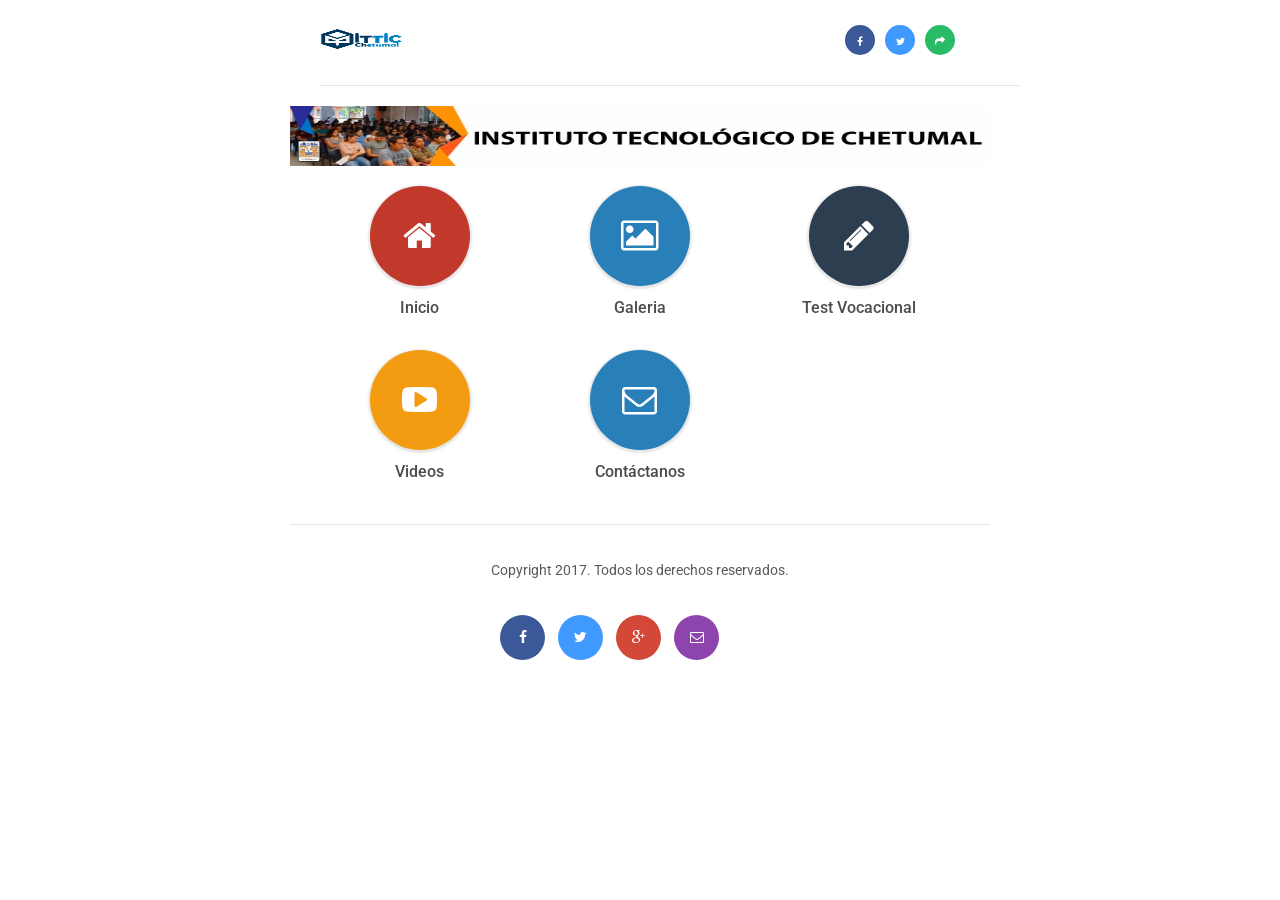
<file: www/index.html>
<!DOCTYPE HTML>
<head>
<meta http-equiv="Content-Type" content="text/html; charset=utf-8" />
<meta name="viewport" content="user-scalable=no, initial-scale=1.0, maximum-scale=1.0 minimal-ui"/>
<meta name="apple-mobile-web-app-capable" content="yes"/>
<meta name="apple-mobile-web-app-status-bar-style" content="black">

<link rel="icon" type="image/png" href="images/splash/android-chrome-192x192.png" sizes="192x192">
<link rel="apple-touch-icon" sizes="196x196" href="images/splash/apple-touch-icon-196x196.png">
<link rel="apple-touch-icon" sizes="180x180" href="images/splash/apple-touch-icon-180x180.png">
<link rel="apple-touch-icon" sizes="152x152" href="images/splash/apple-touch-icon-152x152.png">
<link rel="apple-touch-icon" sizes="144x144" href="images/splash/apple-touch-icon-144x144.png">
<link rel="apple-touch-icon" sizes="120x120" href="images/splash/apple-touch-icon-120x120.png">
<link rel="apple-touch-icon" sizes="114x114" href="images/splash/apple-touch-icon-114x114.png">
<link rel="apple-touch-icon" sizes="76x76" href="images/splash/apple-touch-icon-76x76.png">
<link rel="apple-touch-icon" sizes="72x72" href="images/splash/apple-touch-icon-72x72.png">
<link rel="apple-touch-icon" sizes="60x60" href="images/splash/apple-touch-icon-60x60.png">
<link rel="apple-touch-icon" sizes="57x57" href="images/splash/apple-touch-icon-57x57.png">  
<link rel="icon" type="image/png" href="images/splash/favicon-96x96.png" sizes="96x96">
<link rel="icon" type="image/png" href="images/splash/favicon-32x32.png" sizes="32x32">
<link rel="icon" type="image/png" href="images/splash/favicon-16x16.png" sizes="16x16">
<link rel="shortcut icon" href="images/splash/favicon.ico" type="image/x-icon" /> 
    
<title>ITCH - ITIC</title>

<link href="styles/style.css"           rel="stylesheet" type="text/css">
<link href="styles/framework.css"       rel="stylesheet" type="text/css">
<link href="styles/font-awesome.css"    rel="stylesheet" type="text/css">
<link href="styles/animate.css"         rel="stylesheet" type="text/css">

<script type="text/javascript" src="scripts/jquery.js"></script>
<script type="text/javascript" src="scripts/jqueryui.js"></script>
<script type="text/javascript" src="scripts/framework-plugins.js"></script>
<script type="text/javascript" src="scripts/custom.js"></script>
</head>

<body class="landing-homepage"> 

<div id="preloader">
	<div id="status">
        <div class="preloader-logo"></div>
        <h3 class="center-text">Bienvenido!</h3>
        <p class="center-text smaller-text">
            Cargando información, no tomará mucho tiempo!
            <!-- We're loading the content, give us a second. This won't take long! -->
        </p>
    </div>
</div>

<div class="all-elements">
    <div class="landing-header">
        <a class="landing-header-logo" href="#"></a>
        <div class="landing-header-icons">
            <a class="bg-green-dark show-share-bottom" href="#"><i class="fa fa-share"></i></a>
            <a class="twitter-color" href="#"><i class="fa fa-twitter"></i></a>
            <a class="facebook-color" href="#"><i class="fa fa-facebook"></i></a>
        </div>
        <div class="decoration"></div>
    </div>
    <div class="landing-header" style="background-image: url('images/banner1.jpeg'); background-size: 100% 100%; min-height:60px;">
        
    </div>
    <!-- Left Top Menu -->
    <ul>
        <li>
            <a href="inicio.html">
                <i class="fa fa-home bg-red-dark"></i>
                <em>Inicio</em>
            </a>
        </li>        
        <li>
            <a href="gallery.html">
                <i class="fa fa-image bg-blue-dark"></i>
                <em>Galeria</em>
            </a>
        </li>        
        <li>
            <a href="test.html">
                <i class="fa fa-pencil bg-night-dark"></i>
                <em>Test Vocacional</em>
            </a>
        </li>        
        <li>
            <a href="videos.html">
                <i class="fa fa-youtube-play bg-yellow-dark"></i>
                <em>Videos</em>
            </a>
        </li>        
        <li>
            <a href="contact.html">
                <i class="fa fa-envelope-o bg-blue-dark"></i>
                <em>Contáctanos</em>
            </a>
        </li>
    </ul>    
    <div class="clear"></div>
    <div class="content"><div class="decoration"></div></div>
    <div class="footer">
        <p class="center-text">Copyright 2017. Todos los derechos reservados.</p>
        <div class="footer-icons">
            <a href="#" class="scale-hover facebook-color social-ball"><i class="fa fa-facebook"></i></a>
            <a href="#" class="scale-hover twitter-color social-ball"><i class="fa fa-twitter"></i></a>
            <a href="#" class="scale-hover google-color social-ball"><i class="fa fa-google-plus"></i></a>
            <a href="#" class="scale-hover show-share-bottom bg-magenta-dark social-ball"><i class="fa fa-envelope-o"></i></a>
        </div>
    </div>
</div>
</file>
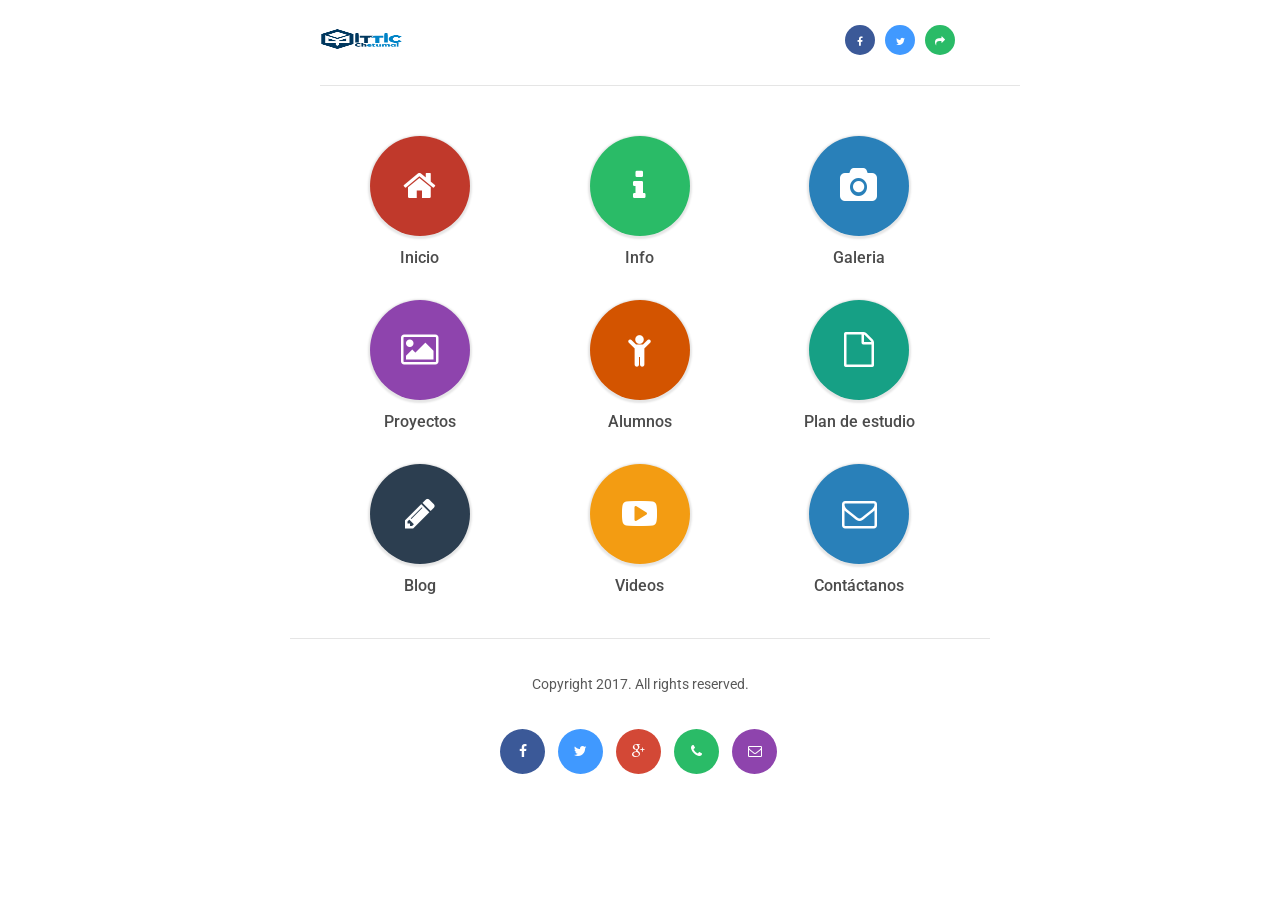
<file: platforms/browser/www/index.html>
<!DOCTYPE HTML>
<head>
<meta http-equiv="Content-Type" content="text/html; charset=utf-8" />
<meta name="viewport" content="user-scalable=no, initial-scale=1.0, maximum-scale=1.0 minimal-ui"/>
<meta name="apple-mobile-web-app-capable" content="yes"/>
<meta name="apple-mobile-web-app-status-bar-style" content="black">

<link rel="icon" type="image/png" href="images/splash/android-chrome-192x192.png" sizes="192x192">
<link rel="apple-touch-icon" sizes="196x196" href="images/splash/apple-touch-icon-196x196.png">
<link rel="apple-touch-icon" sizes="180x180" href="images/splash/apple-touch-icon-180x180.png">
<link rel="apple-touch-icon" sizes="152x152" href="images/splash/apple-touch-icon-152x152.png">
<link rel="apple-touch-icon" sizes="144x144" href="images/splash/apple-touch-icon-144x144.png">
<link rel="apple-touch-icon" sizes="120x120" href="images/splash/apple-touch-icon-120x120.png">
<link rel="apple-touch-icon" sizes="114x114" href="images/splash/apple-touch-icon-114x114.png">
<link rel="apple-touch-icon" sizes="76x76" href="images/splash/apple-touch-icon-76x76.png">
<link rel="apple-touch-icon" sizes="72x72" href="images/splash/apple-touch-icon-72x72.png">
<link rel="apple-touch-icon" sizes="60x60" href="images/splash/apple-touch-icon-60x60.png">
<link rel="apple-touch-icon" sizes="57x57" href="images/splash/apple-touch-icon-57x57.png">  
<link rel="icon" type="image/png" href="images/splash/favicon-96x96.png" sizes="96x96">
<link rel="icon" type="image/png" href="images/splash/favicon-32x32.png" sizes="32x32">
<link rel="icon" type="image/png" href="images/splash/favicon-16x16.png" sizes="16x16">
<link rel="shortcut icon" href="images/splash/favicon.ico" type="image/x-icon" /> 
    
<title>ITCH - ITIC</title>

<link href="styles/style.css"           rel="stylesheet" type="text/css">
<link href="styles/framework.css"       rel="stylesheet" type="text/css">
<link href="styles/font-awesome.css"    rel="stylesheet" type="text/css">
<link href="styles/animate.css"         rel="stylesheet" type="text/css">

<script type="text/javascript" src="scripts/jquery.js"></script>
<script type="text/javascript" src="scripts/jqueryui.js"></script>
<script type="text/javascript" src="scripts/framework-plugins.js"></script>
<script type="text/javascript" src="scripts/custom.js"></script>
</head>

<body class="landing-homepage"> 

<div id="preloader">
	<div id="status">
        <div class="preloader-logo"></div>
        <h3 class="center-text">Bienvenido!</h3>
        <p class="center-text smaller-text">
            Cargando información, no tomará mucho tiempo!
            <!-- We're loading the content, give us a second. This won't take long! -->
        </p>
    </div>
</div>

<div class="all-elements">
    <div class="landing-header">
        <a class="landing-header-logo" href="#"></a>
        <div class="landing-header-icons">
            <a class="bg-green-dark show-share-bottom" href="#"><i class="fa fa-share"></i></a>
            <a class="twitter-color" href="#"><i class="fa fa-twitter"></i></a>
            <a class="facebook-color" href="#"><i class="fa fa-facebook"></i></a>
        </div>
        <div class="decoration"></div>
    </div>
    <!-- Left Top Menu -->
    <ul>
        <li>
            <a href="index.html">
                <i class="fa fa-home bg-red-dark"></i>
                <em>Inicio</em>
            </a>
        </li>        
        <li>
            <a href="test.html">
                <i class="fa fa-info bg-green-dark"></i>
                <em>Info</em>
            </a>
        </li>        
        <li>
            <a href="list-gallery.html">
                <i class="fa fa-camera bg-blue-dark"></i>
                <em>Galeria</em>
            </a>
        </li>        
        <li>
            <a href="list-portfolio.html">
                <i class="fa fa-image bg-magenta-dark"></i>
                <em>Proyectos</em>
            </a>
        </li>        
        <li>
            <a href="list-features.html">
                <i class="fa fa-child bg-orange-dark"></i>
                <em>Alumnos</em>
            </a>
        </li>        
        <li>
            <a href="list-features.html">
                <i class="fa fa-file-o bg-teal-dark"></i>
                <em>Plan de estudio</em>
            </a>
        </li>        
        <li>
            <a href="page-blog.html">
                <i class="fa fa-pencil bg-night-dark"></i>
                <em>Blog</em>
            </a>
        </li>        
        <li>
            <a href="page-videos.html">
                <i class="fa fa-youtube-play bg-yellow-dark"></i>
                <em>Videos</em>
            </a>
        </li>        
        <li>
            <a href="list-contact.html">
                <i class="fa fa-envelope-o bg-blue-dark"></i>
                <em>Contáctanos</em>
            </a>
        </li>
    </ul>    
    <div class="clear"></div>
    <div class="content"><div class="decoration"></div></div>
    <div class="footer">
        <p class="center-text">Copyright 2017. All rights reserved.</p>
        <div class="footer-icons">
            <a href="#" class="scale-hover facebook-color social-ball"><i class="fa fa-facebook"></i></a>
            <a href="#" class="scale-hover twitter-color social-ball"><i class="fa fa-twitter"></i></a>
            <a href="#" class="scale-hover google-color social-ball"><i class="fa fa-google-plus"></i></a>
            <a href="#" class="scale-hover back-to-top bg-green-dark social-ball"><i class="fa fa-phone"></i></a>
            <a href="#" class="scale-hover show-share-bottom bg-magenta-dark social-ball"><i class="fa fa-envelope-o"></i></a>
        </div>
    </div>
</div>
</file>
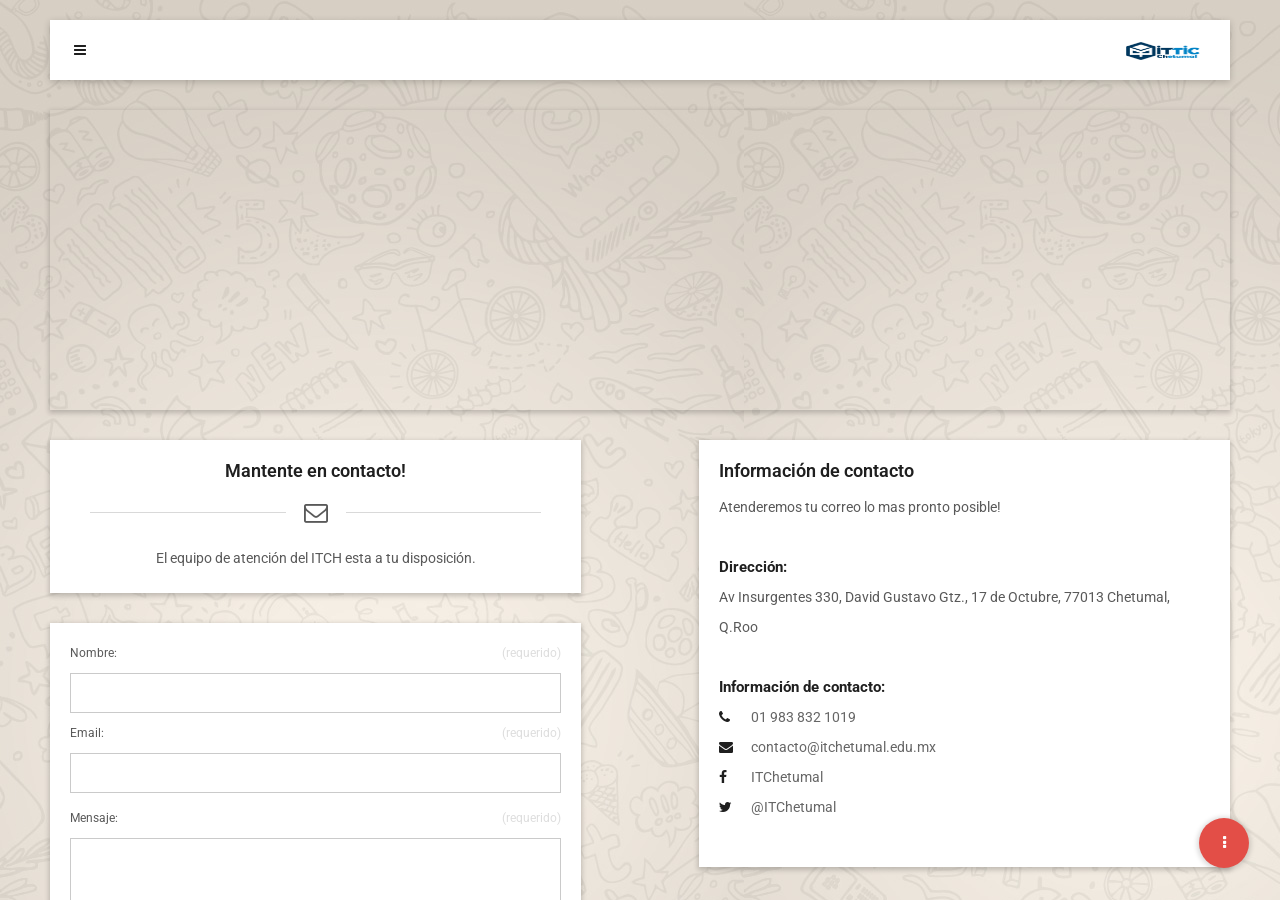
<file: www/contact.html>
<!DOCTYPE HTML>
<head>
<meta http-equiv="Content-Type" content="text/html; charset=utf-8" />
<meta name="viewport" content="user-scalable=no, initial-scale=1.0, maximum-scale=1.0 minimal-ui"/>
<meta name="apple-mobile-web-app-capable" content="yes"/>
<meta name="apple-mobile-web-app-status-bar-style" content="black">


<link rel="icon" type="image/png" href="images/splash/android-chrome-192x192.png" sizes="192x192">
<link rel="apple-touch-icon" sizes="196x196" href="images/splash/apple-touch-icon-196x196.png">
<link rel="apple-touch-icon" sizes="180x180" href="images/splash/apple-touch-icon-180x180.png">
<link rel="apple-touch-icon" sizes="152x152" href="images/splash/apple-touch-icon-152x152.png">
<link rel="apple-touch-icon" sizes="144x144" href="images/splash/apple-touch-icon-144x144.png">
<link rel="apple-touch-icon" sizes="120x120" href="images/splash/apple-touch-icon-120x120.png">
<link rel="apple-touch-icon" sizes="114x114" href="images/splash/apple-touch-icon-114x114.png">
<link rel="apple-touch-icon" sizes="76x76" href="images/splash/apple-touch-icon-76x76.png">
<link rel="apple-touch-icon" sizes="72x72" href="images/splash/apple-touch-icon-72x72.png">
<link rel="apple-touch-icon" sizes="60x60" href="images/splash/apple-touch-icon-60x60.png">
<link rel="apple-touch-icon" sizes="57x57" href="images/splash/apple-touch-icon-57x57.png">  
<link rel="icon" type="image/png" href="images/splash/favicon-96x96.png" sizes="96x96">
<link rel="icon" type="image/png" href="images/splash/favicon-32x32.png" sizes="32x32">
<link rel="icon" type="image/png" href="images/splash/favicon-16x16.png" sizes="16x16">
<link rel="shortcut icon" href="images/splash/favicon.ico" type="image/x-icon" /> 
    
<title>ITCH :: CONTACTO</title>

<link href="styles/style.css"           rel="stylesheet" type="text/css">
<link href="styles/framework.css"       rel="stylesheet" type="text/css">
<link href="styles/font-awesome.css"    rel="stylesheet" type="text/css">
<link href="styles/animate.css"         rel="stylesheet" type="text/css">

<script type="text/javascript" src="scripts/jquery.js"></script>
<script type="text/javascript" src="scripts/jqueryui.js"></script>
<script type="text/javascript" src="scripts/framework-plugins.js"></script>
<script type="text/javascript" src="scripts/custom.js"></script>
</head>

<body class="left-sidebar"> 

<div id="preloader">
    <div id="status">
        <div class="preloader-logo"></div>
        <h3 class="center-text">Bienvenido!</h3>
        <p class="center-text smaller-text">
            Cargando información, no tomará mucho tiempo!
            <!-- We're loading the content, give us a second. This won't take long! -->
        </p>
    </div>
</div>
    
<div class="gallery-fix"></div> <!-- Important for all pages that have galleries or portfolios -->
    
<div id="header-fixed">
    <a class="open-left-sidebar" href="#"><i class="fa fa-navicon"></i></a>
    <a class="header-logo" href="index.html"></a>
</div>   
            
<!-- Ball Footer Menu -->

<div class="footer-menu">
    <a href="#" class="footer-menu-open">
        <i class="fa fa-ellipsis-v"></i>
    </a>        
    <a href="#" class="footer-menu-close">
        <em href="#" class="footer-menu-open-text">Navegación</em>
        <i class="bg-red-dark fa fa-times"></i>
    </a>        
    <a href="inicio.html" class="footer-menu-item fm-1">
        <em>Inicio</em>
        <i class="fa fa-home bg-red-dark"></i>
    </a>
    <a href="gallery.html" class="footer-menu-item fm-2">
        <em>Galeria</em>
        <i class="fa fa-image bg-blue-dark"></i>
    </a>              
    <a href="test.html" class="footer-menu-item fm-3">
        <em>Test Vocacional</em>
        <i class="fa fa-pencil bg-night-dark"></i>
    </a>        
    <a href="videos.html" class="footer-menu-item fm-4">
        <em>Videos</em>
        <i class="fa fa-youtube-play bg-yellow-dark"></i>
    </a>        
    <a href="contact.html" class="footer-menu-item fm-5">
        <em>Contáctanos</em>
        <i class="bg-night-dark fa fa-envelope-o"></i>
    </a>
</div>
<div class="menu-background"></div>    

<div class="all-elements">
    <div class="snap-drawers">
        <div class="snap-drawer snap-drawer-left">    
            <div class="sidebar-header">
                <!-- <div class="sidebar-header-logo">
                    <a href="index.html"></a>
                </div> -->
                <div class="sidebar-header-icons">
                    <a href="#" class="pull-right close-sidebar"><i class="fa fa-times"></i></a>
                </div>
                <!-- <div class="overlay"></div> -->
            </div>
            
            <div class="sidebar-menu half-bottom">
                <div class="sidebar-divider">
                    Menu 
                </div>
                <a class="menu-item" href="inicio.html">
                    <i class="fa fa-home bg-red-dark"></i>
                    <em>Inicio</em>
                    <i class="fa fa-circle"></i>
                </a>                     
                <a class="menu-item" href="gallery.html">
                    <i class="fa fa-image bg-blue-dark"></i>
                    <em>Galeria</em>
                    <i class="fa fa-circle"></i>
                </a>                 
                <a class="menu-item" href="test.html">
                    <i class="fa fa-pencil bg-night-dark"></i>
                    <em>Test Vocacional</em>
                    <i class="fa fa-circle"></i>
                </a>  
                <a class="menu-item" href="videos.html">
                    <i class="fa fa-youtube-play bg-yellow-dark"></i>
                    <em>Videos</em>
                    <i class="fa fa-circle"></i>
                </a>                
                <a class="menu-item" href="contact.html">
                    <i class="bg-night-dark fa fa-envelope-o"></i>
                    <em>Contáctanos</em>
                    <i class="fa fa-circle"></i>
                </a>                
                <a class="menu-item close-sidebar" href="#">
                    <i class="bg-red-dark fa fa-times"></i>
                    <em>Cerrar</em>
                    <i class="fa fa-circle"></i>
                </a>
            </div>
            
        </div>
        
        <div id="content" class="snap-content">
            <div class="content">
            <div class="header-clear-large"></div>
            <!--Page content goes here, fixed elements go above the all elements class-->
                                            
                <div class="material-shadow full-bottom">
                    <!-- <iframe class="responsive-image maps" src="https://maps.google.com/?ie=UTF8&amp;ll=47.595131,-122.330414&amp;spn=0.006186,0.016512&amp;t=h&amp;z=17&amp;output=embed"></iframe> -->
                    <iframe class="responsive-image maps" src="https://www.google.com/maps/embed?pb=!1m18!1m12!1m3!1d8998.045960670186!2d-88.30106332692455!3d18.519306149057318!2m3!1f0!2f0!3f0!3m2!1i1024!2i768!4f13.1!3m3!1m2!1s0x0%3A0x847731bd399905be!2sInstituto+Tecnol%C3%B3gico+de+Chetumal!5e0!3m2!1ses!2smx!4v1497025821216" allowfullscreen></iframe>
                </div>
                
                <div class="one-half-responsive">
                    <div class="material-container">
                        <div class="heading-style-5">
                            <h4 class="heading-title">Mantente en contacto!</h4>
                            <i class="fa fa-envelope-o heading-icon"></i>
                            <div class="line bg-black"></div>
                            <p class="heading-subtitle no-bottom">
                                El equipo de atención del ITCH esta a tu disposición.
                            </p>
                        </div>
                    </div>
                    
                    <div class="material-container full-bottom">
                        <div class="contact-form no-bottom"> 
                            <div class="formSuccessMessageWrap" id="formSuccessMessageWrap">
                                <div class="big-notification green-notification">
                                    <h3 class="uppercase">Mensaje Enviado </h3>
                                    <a href="#" class="close-big-notification">x</a>
                                    <p>Tu mensaje ha sido enviado, por favor espera la respuesta.</p>
                                </div>
                            </div>

                            <form action="php/contact.php" method="post" class="contactForm" id="contactForm">
                                <fieldset>
                                    <div class="formValidationError bg-red-dark color-white" id="contactNameFieldError">
                                        <p class="center-text uppercase small-text">Nombre es obligatorio!</p>
                                    </div>             
                                    <div class="formValidationError bg-red-dark color-white" id="contactEmailFieldError">
                                        <p class="center-text uppercase small-text">Correo electrónico es obligatorio!</p>
                                    </div> 
                                    <div class="formValidationError bg-red-dark color-white" id="contactEmailFieldError2">
                                        <p class="center-text uppercase small-text">Corrreo electrónico invalido!</p>
                                    </div> 
                                    <div class="formValidationError bg-red-dark color-white" id="contactMessageTextareaError">
                                        <p class="center-text uppercase small-text">El mensaje esta vacio!</p>
                                    </div>   
                                    <div class="formFieldWrap">
                                        <label class="field-title contactNameField" for="contactNameField">Nombre:<span>(requerido)</span></label>
                                        <input type="text" name="contactNameField" value="" class="contactField requiredField" id="contactNameField"/>
                                    </div>
                                    <div class="formFieldWrap">
                                        <label class="field-title contactEmailField" for="contactEmailField">Email: <span>(requerido)</span></label>
                                        <input type="text" name="contactEmailField" value="" class="contactField requiredField requiredEmailField" id="contactEmailField"/>
                                    </div>
                                    <div class="formTextareaWrap">
                                        <label class="field-title contactMessageTextarea" for="contactMessageTextarea">Mensaje: <span>(requerido)</span></label>
                                        <textarea name="contactMessageTextarea" class="contactTextarea requiredField" id="contactMessageTextarea"></textarea>
                                    </div>
                                    <div class="formSubmitButtonErrorsWrap contactFormButton">
                                        <input type="submit" class="buttonWrap button button-green contactSubmitButton" id="contactSubmitButton" value="Enviar mensaje" data-formId="contactForm"/>
                                    </div>
                                </fieldset>
                            </form>       
                        </div>
                    </div>
                </div>
                <div class="decoration hide-if-responsive"></div>
                <div class="one-half-responsive last-column">
                    <div class="material-container no-bottom">
                        <h4>Información de contacto</h4>
                        <p>
                            Atenderemos tu correo lo mas pronto posible!
                        </p>
                        <p>
                            <strong>Dirección:</strong><br>
                            Av Insurgentes 330, David Gustavo Gtz., 17 de Octubre, 77013 Chetumal, Q.Roo
                        </p>
                        <p>
                            <strong>Información de contacto:</strong><br>
                            <a href="tel: +123 456 7890" class="contact-call"><i class="fa fa-phone"></i>01 983 832 1019</a>
                            <a href="mailto:name@domain.com" class="contact-mail"><i class="fa fa-envelope"></i>contacto@itchetumal.edu.mx</a>
                            <a href="#" class="contact-facebook"><i class="fa fa-facebook"></i>ITChetumal</a>
                            <a href="#" class="contact-twitter"><i class="fa fa-twitter"></i>@ITChetumal</a>
                        </p>
                    </div>            
                </div>    
                
                <div class="decoration"></div>
                                
                <div class="footer">
                    <p class="center-text">Copyright 2017. Todos los derechos reservados.</p>
                    <div class="footer-icons">
                        <a href="#" class="scale-hover facebook-color social-ball"><i class="fa fa-facebook"></i></a>
                        <a href="#" class="scale-hover twitter-color social-ball"><i class="fa fa-twitter"></i></a>
                        <a href="#" class="scale-hover google-color social-ball"><i class="fa fa-google-plus"></i></a>
                        <a href="#" class="scale-hover back-to-top bg-green-dark social-ball"><i class="fa fa-angle-up"></i></a>
                    </div>
                </div>
                
            <!-- End of entire page content-->
            </div> 
        </div>
    </div>  
    <a href="#" class="back-to-top-badge"><i class="fa fa-caret-up"></i>Regresar arriba</a>     
</div>
 
</body>
</file>
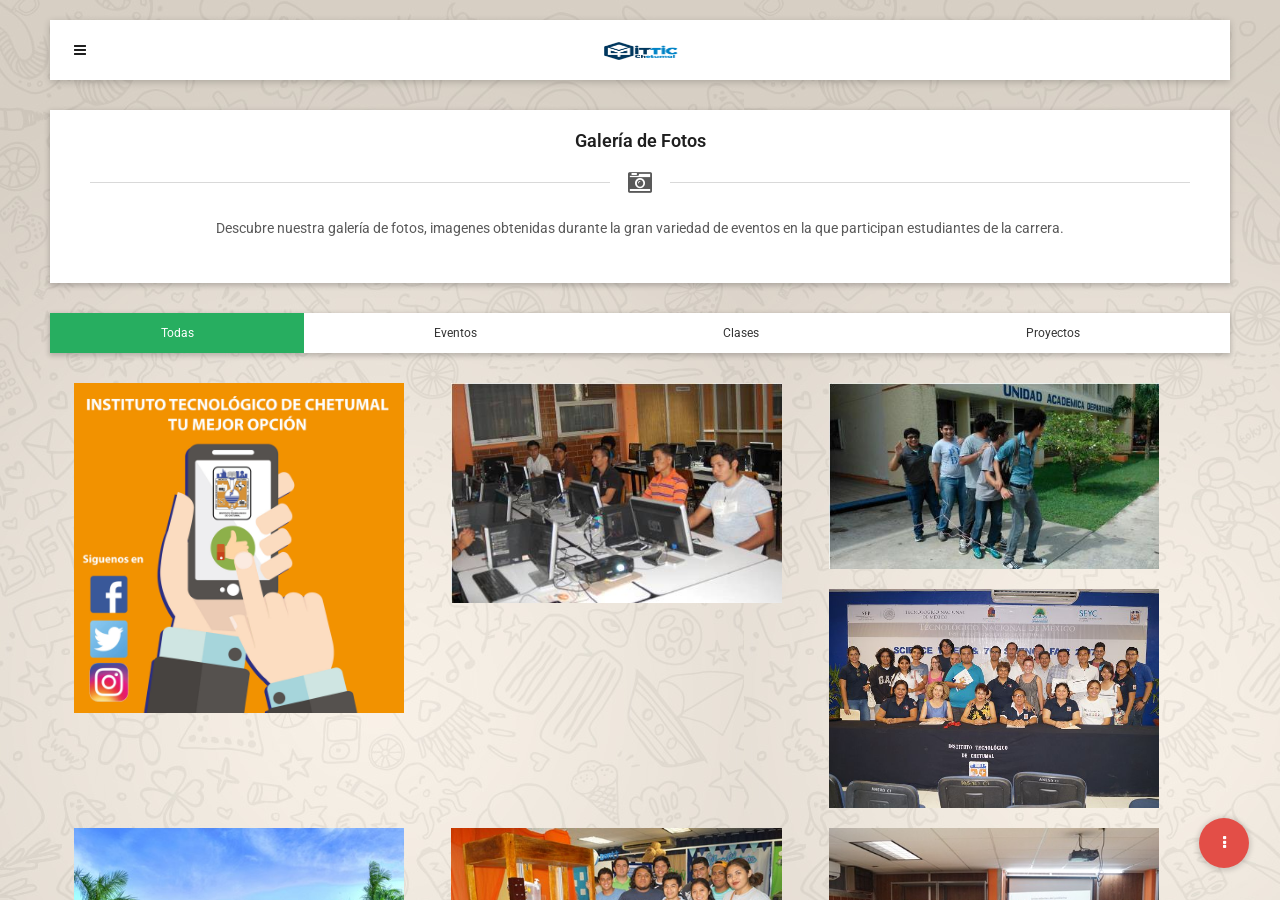
<file: www/gallery.html>
<!DOCTYPE HTML>
<head>
<meta http-equiv="Content-Type" content="text/html; charset=utf-8" />
<meta name="viewport" content="user-scalable=no, initial-scale=1.0, maximum-scale=1.0 minimal-ui"/>
<meta name="apple-mobile-web-app-capable" content="yes"/>
<meta name="apple-mobile-web-app-status-bar-style" content="black">

<link rel="icon" type="image/png" href="images/splash/android-chrome-192x192.png" sizes="192x192">
<link rel="apple-touch-icon" sizes="196x196" href="images/splash/apple-touch-icon-196x196.png">
<link rel="apple-touch-icon" sizes="180x180" href="images/splash/apple-touch-icon-180x180.png">
<link rel="apple-touch-icon" sizes="152x152" href="images/splash/apple-touch-icon-152x152.png">
<link rel="apple-touch-icon" sizes="144x144" href="images/splash/apple-touch-icon-144x144.png">
<link rel="apple-touch-icon" sizes="120x120" href="images/splash/apple-touch-icon-120x120.png">
<link rel="apple-touch-icon" sizes="114x114" href="images/splash/apple-touch-icon-114x114.png">
<link rel="apple-touch-icon" sizes="76x76" href="images/splash/apple-touch-icon-76x76.png">
<link rel="apple-touch-icon" sizes="72x72" href="images/splash/apple-touch-icon-72x72.png">
<link rel="apple-touch-icon" sizes="60x60" href="images/splash/apple-touch-icon-60x60.png">
<link rel="apple-touch-icon" sizes="57x57" href="images/splash/apple-touch-icon-57x57.png">  
<link rel="icon" type="image/png" href="images/splash/favicon-96x96.png" sizes="96x96">
<link rel="icon" type="image/png" href="images/splash/favicon-32x32.png" sizes="32x32">
<link rel="icon" type="image/png" href="images/splash/favicon-16x16.png" sizes="16x16">
<link rel="shortcut icon" href="images/splash/favicon.ico" type="image/x-icon" /> 
    
<title>ITCH :: GALERIA</title>

<link href="styles/style.css"           rel="stylesheet" type="text/css">
<link href="styles/framework.css"       rel="stylesheet" type="text/css">
<link href="styles/font-awesome.css"    rel="stylesheet" type="text/css">
<link href="styles/animate.css"         rel="stylesheet" type="text/css">
<link href="styles/custom.css"         rel="stylesheet" type="text/css">

<script type="text/javascript" src="scripts/jquery.js"></script>
<script type="text/javascript" src="scripts/jqueryui.js"></script>
<script type="text/javascript" src="scripts/framework-plugins.js"></script>
<script type="text/javascript" src="scripts/custom.js"></script>
</head>

<body class="dual-sidebar"> 

<div id="preloader">
    <div id="status">
        <div class="preloader-logo"></div>
        <h3 class="center-text">Bienvenido!</h3>
        <p class="center-text smaller-text">
            Cargando información, no tomará mucho tiempo!
        </p>
    </div>
</div>
    
<div class="gallery-fix"></div> <!-- Important for all pages that have galleries or portfolios -->
    
<div id="header-fixed">
    <a class="open-left-sidebar" href="#"><i class="fa fa-navicon"></i></a>
    <a class="header-logo" href="index.html"></a>
</div>   
            
<!-- Ball Footer Menu -->

<div class="footer-menu">
    <a href="#" class="footer-menu-open">
        <i class="fa fa-ellipsis-v"></i>
    </a>        
    <a href="#" class="footer-menu-close">
        <em href="#" class="footer-menu-open-text">Navegación</em>
        <i class="bg-red-dark fa fa-times"></i>
    </a>        
    <a href="inicio.html" class="footer-menu-item fm-1">
        <em>Inicio</em>
        <i class="fa fa-home bg-red-dark"></i>
    </a>
    <a href="gallery.html" class="footer-menu-item fm-2">
        <em>Galeria</em>
        <i class="fa fa-image bg-blue-dark"></i>
    </a>              
    <a href="test.html" class="footer-menu-item fm-3">
        <em>Test Vocacional</em>
        <i class="fa fa-pencil bg-night-dark"></i>
    </a>        
    <a href="videos.html" class="footer-menu-item fm-4">
        <em>Videos</em>
        <i class="fa fa-youtube-play bg-yellow-dark"></i>
    </a>        
    <a href="contact.html" class="footer-menu-item fm-5">
        <em>Contáctanos</em>
        <i class="bg-night-dark fa fa-envelope-o"></i>
    </a>
</div>
<div class="menu-background"></div>      

<div class="all-elements">
    <div class="snap-drawers">
        <div class="snap-drawer snap-drawer-left">    
            <div class="sidebar-header">
                <!-- <div class="sidebar-header-logo">
                    <a href="index.html"></a>
                </div> -->
                <div class="sidebar-header-icons">
                    <a href="#" class="pull-right close-sidebar"><i class="fa fa-times"></i></a>
                </div>
                <!-- <div class="overlay"></div> -->
            </div>
        
            <div class="sidebar-menu half-bottom">
                <div class="sidebar-divider">
                    Menu 
                </div>
                <a class="menu-item" href="inicio.html">
                    <i class="fa fa-home bg-red-dark"></i>
                    <em>Inicio</em>
                    <i class="fa fa-circle"></i>
                </a>                     
                <a class="menu-item" href="gallery.html">
                    <i class="fa fa-image bg-blue-dark"></i>
                    <em>Galeria</em>
                    <i class="fa fa-circle"></i>
                </a>                 
                <a class="menu-item" href="test.html">
                    <i class="fa fa-pencil bg-night-dark"></i>
                    <em>Test Vocacional</em>
                    <i class="fa fa-circle"></i>
                </a>  
                <a class="menu-item" href="videos.html">
                    <i class="fa fa-youtube-play bg-yellow-dark"></i>
                    <em>Videos</em>
                    <i class="fa fa-circle"></i>
                </a>                
                <a class="menu-item" href="contact.html">
                    <i class="bg-night-dark fa fa-envelope-o"></i>
                    <em>Contáctanos</em>
                    <i class="fa fa-circle"></i>
                </a>                
                <a class="menu-item close-sidebar" href="#">
                    <i class="bg-red-dark fa fa-times"></i>
                    <em>Cerrar</em>
                    <i class="fa fa-circle"></i>
                </a>
            </div>
            
        </div>
        
        <div id="content" class="snap-content">
            <div class="content">
            <div class="header-clear-large"></div>
            <!--Page content goes here, fixed elements go above the all elements class-->

                <div class="material-container">
                    <div class="heading-style-5">
                        <h4 class="heading-title">Galería de Fotos</h4>
                        <i class="fa fa-camera-retro heading-icon"></i>
                        <div class="line bg-black"></div>
                        <p class="heading-subtitle">
                            Descubre nuestra galería de fotos, imagenes obtenidas durante la gran variedad de eventos en la que participan estudiantes de la carrera.
                        </p>
                    </div> 
                </div>
                
                <div class="portfolio-filter">
                    <div class="portfolio-filter-categories material-container">
                        <a href="#" class="filter-category selected-filter" data-rel="all-cat">Todas</a>
                        <a href="#" class="filter-category" data-rel="cat1">Eventos</a>
                        <a href="#" class="filter-category" data-rel="cat2">Clases</a>
                        <a href="#" class="filter-category" data-rel="cat3">Proyectos</a>
                    </div>
                    <div class="clear"></div>
                    <div class="portfolio-filter-wrapper">
                        <div class="cat1 all-cat portfolio-filter-item">
                            
                        </div>
                        <div class="cat2 all-cat portfolio-filter-item">
                            <a class="show-gallery-1" href="images/tumejor2.jpg" title="ITCH tu mejor opción!"><img src="images/tumejor2.jpg" class="responsive-image" alt="img"></a>
                        </div>
                        <div class="cat3 all-cat portfolio-filter-item">
                            <a class="show-gallery-1" href="images/galeria3.jpg" title="ITCH tu mejor opción!"><img src="images/galeria3.jpg" class="responsive-image" alt="img"></a>
                        </div>
                        <div class="cat1 all-cat portfolio-filter-item">
                            <a class="show-gallery-1" href="images/galeria4.jpg" title="ITCH tu mejor opción!"><img src="images/galeria4.jpg" class="responsive-image" alt="img"></a>
                        </div>
                        <div class="cat2 all-cat portfolio-filter-item">
                            <a class="show-gallery-1" href="images/galeria5.jpg" title="ITCH tu mejor opción!"><img src="images/galeria5.jpg" class="responsive-image" alt="img"></a>
                        </div>
                        <div class="cat3 all-cat portfolio-filter-item">
                            <a class="show-gallery-1" href="images/galeria6.jpg" title="ITCH tu mejor opción!"><img src="images/galeria6.jpg" class="responsive-image" alt="img"></a>
                        </div>
                        <div class="cat1 all-cat portfolio-filter-item">
                            <a class="show-gallery-1" href="images/galeria77.jpg" title="ITCH tu mejor opción!"><img src="images/galeria77.jpg" class="responsive-image" alt="img"></a>
                        </div>
                        <div class="cat2 all-cat portfolio-filter-item full-bottom">
                            
                            <a class="show-gallery-1" href="images/galeria1.jpg" title="ITCH tu mejor opción!"><img src="images/galeria1.jpg" class="responsive-image" alt="img"></a>
                        </div>
                    </div>
                </div>
                
                <div class="decoration"></div>
                                
                <div class="footer">
                    <p class="center-text">Copyright 2017. Todos los derechos reservados.</p>
                    <div class="footer-icons">
                        <a href="#" class="scale-hover facebook-color social-ball"><i class="fa fa-facebook"></i></a>
                        <a href="#" class="scale-hover twitter-color social-ball"><i class="fa fa-twitter"></i></a>
                        <a href="#" class="scale-hover google-color social-ball"><i class="fa fa-google-plus"></i></a>
                        <a href="#" class="scale-hover back-to-top bg-green-dark social-ball"><i class="fa fa-angle-up"></i></a>
                    </div>
                </div>
                
            <!-- End of entire page content-->
            </div> 
        </div>
    </div>  
    <a href="#" class="back-to-top-badge"><i class="fa fa-caret-up"></i>Regresar arriba</a>
</div>
    
</body>
</file>
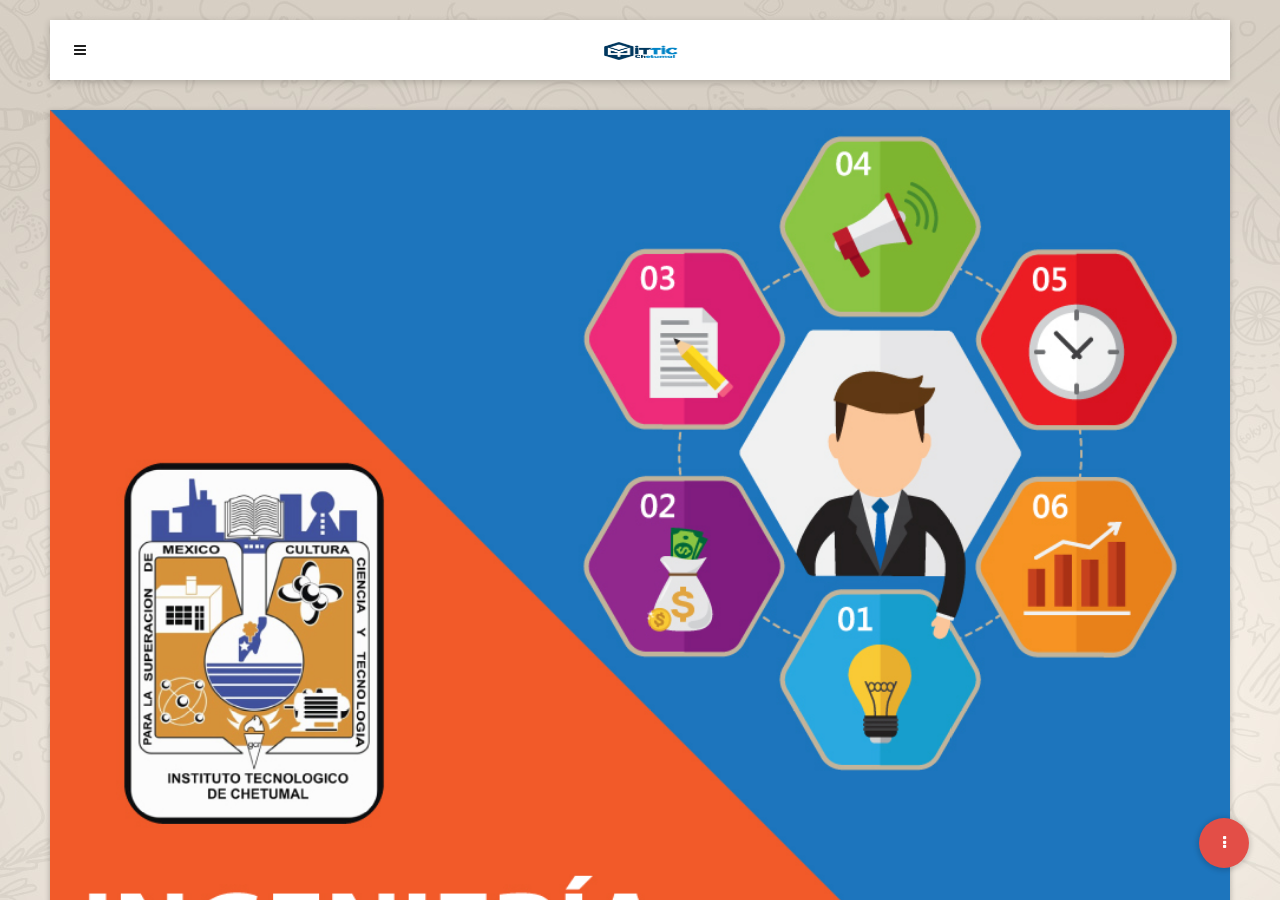
<file: www/inicio.html>
<!DOCTYPE HTML>
<head>
<meta http-equiv="Content-Type" content="text/html; charset=utf-8" />
<meta name="viewport" content="user-scalable=no, initial-scale=1.0, maximum-scale=1.0 minimal-ui"/>
<meta name="apple-mobile-web-app-capable" content="yes"/>
<meta name="apple-mobile-web-app-status-bar-style" content="black">

<link rel="icon" type="image/png" href="images/splash/android-chrome-192x192.png" sizes="192x192">
<link rel="apple-touch-icon" sizes="196x196" href="images/splash/apple-touch-icon-196x196.png">
<link rel="apple-touch-icon" sizes="180x180" href="images/splash/apple-touch-icon-180x180.png">
<link rel="apple-touch-icon" sizes="152x152" href="images/splash/apple-touch-icon-152x152.png">
<link rel="apple-touch-icon" sizes="144x144" href="images/splash/apple-touch-icon-144x144.png">
<link rel="apple-touch-icon" sizes="120x120" href="images/splash/apple-touch-icon-120x120.png">
<link rel="apple-touch-icon" sizes="114x114" href="images/splash/apple-touch-icon-114x114.png">
<link rel="apple-touch-icon" sizes="76x76" href="images/splash/apple-touch-icon-76x76.png">
<link rel="apple-touch-icon" sizes="72x72" href="images/splash/apple-touch-icon-72x72.png">
<link rel="apple-touch-icon" sizes="60x60" href="images/splash/apple-touch-icon-60x60.png">
<link rel="apple-touch-icon" sizes="57x57" href="images/splash/apple-touch-icon-57x57.png">  
<link rel="icon" type="image/png" href="images/splash/favicon-96x96.png" sizes="96x96">
<link rel="icon" type="image/png" href="images/splash/favicon-32x32.png" sizes="32x32">
<link rel="icon" type="image/png" href="images/splash/favicon-16x16.png" sizes="16x16">
<link rel="shortcut icon" href="images/splash/favicon.ico" type="image/x-icon" /> 
    
<title>ITCH :: INICIO</title>

<link href="styles/style.css"           rel="stylesheet" type="text/css">
<link href="styles/framework.css"       rel="stylesheet" type="text/css">
<link href="styles/font-awesome.css"    rel="stylesheet" type="text/css">
<link href="styles/animate.css"         rel="stylesheet" type="text/css">
<link href="styles/custom.css"          rel="stylesheet" type="text/css">

<script type="text/javascript" src="scripts/jquery.js"></script>
<script type="text/javascript" src="scripts/jqueryui.js"></script>
<script type="text/javascript" src="scripts/framework-plugins.js"></script>
<script type="text/javascript" src="scripts/custom.js"></script>
</head>

<body class="dual-sidebar"> 

<div id="preloader">
    <div id="status">
        <div class="preloader-logo"></div>
        <h3 class="center-text">Bienvenido!</h3>
        <p class="center-text smaller-text">
            Cargando información, no tomará mucho tiempo!
            <!-- We're loading the content, give us a second. This won't take long! -->
        </p>
    </div>
</div>
    
<div class="gallery-fix"></div> <!-- Important for all pages that have galleries or portfolios -->
    
<div id="header-fixed">
    <a class="open-left-sidebar" href="#"><i class="fa fa-navicon"></i></a>
    <a class="header-logo" href="index.html"></a>
</div>   
            
<!-- Ball Footer Menu -->

<div class="footer-menu">
    <a href="#" class="footer-menu-open">
        <i class="fa fa-ellipsis-v"></i>
    </a>        
    <a href="#" class="footer-menu-close">
        <em href="#" class="footer-menu-open-text">Navegación</em>
        <i class="bg-red-dark fa fa-times"></i>
    </a>        
    <a href="inicio.html" class="footer-menu-item fm-1">
        <em>Inicio</em>
        <i class="fa fa-home bg-red-dark"></i>
    </a>
    <a href="gallery.html" class="footer-menu-item fm-2">
        <em>Galeria</em>
        <i class="fa fa-image bg-blue-dark"></i>
    </a>              
    <a href="test.html" class="footer-menu-item fm-3">
        <em>Test Vocacional</em>
        <i class="fa fa-pencil bg-night-dark"></i>
    </a>        
    <a href="videos.html" class="footer-menu-item fm-4">
        <em>Videos</em>
        <i class="fa fa-youtube-play bg-yellow-dark"></i>
    </a>        
    <a href="contact.html" class="footer-menu-item fm-5">
        <em>Contáctanos</em>
        <i class="bg-night-dark fa fa-envelope-o"></i>
    </a>
</div>
<div class="menu-background"></div>    

<div class="all-elements">
    <div class="snap-drawers">
        <div class="snap-drawer snap-drawer-left">    
            <div class="sidebar-header">
                <!-- <div class="sidebar-header-logo">
                    <a href="index.html"></a>
                </div> -->
                <div class="sidebar-header-icons">
                    <a href="#" class="pull-right close-sidebar"><i class="fa fa-times"></i></a>
                </div>
                <!-- <div class="overlay"></div> -->
            </div>
            
            <div class="sidebar-menu half-bottom">
                <div class="sidebar-divider">
                    Menu 
                </div>
                <a class="menu-item" href="inicio.html">
                    <i class="fa fa-home bg-red-dark"></i>
                    <em>Inicio</em>
                    <i class="fa fa-circle"></i>
                </a>                     
                <a class="menu-item" href="gallery.html">
                    <i class="fa fa-image bg-blue-dark"></i>
                    <em>Galeria</em>
                    <i class="fa fa-circle"></i>
                </a>                 
                <a class="menu-item" href="test.html">
                    <i class="fa fa-pencil bg-night-dark"></i>
                    <em>Test Vocacional</em>
                    <i class="fa fa-circle"></i>
                </a>  
                <a class="menu-item" href="videos.html">
                    <i class="fa fa-youtube-play bg-yellow-dark"></i>
                    <em>Videos</em>
                    <i class="fa fa-circle"></i>
                </a>                
                <a class="menu-item" href="contact.html">
                    <i class="bg-night-dark fa fa-envelope-o"></i>
                    <em>Contáctanos</em>
                    <i class="fa fa-circle"></i>
                </a>                
                <a class="menu-item close-sidebar" href="#">
                    <i class="bg-red-dark fa fa-times"></i>
                    <em>Cerrar</em>
                    <i class="fa fa-circle"></i>
                </a>
            </div>
            
        </div>
        
        <!--Right Sidebar -->
        
        <div id="content" class="snap-content">
            <div class="content">
            <div class="header-clear-large"></div>
            <!--Page content goes here, fixed elements go above the all elements class-->
                
                <div class="homepage-slider full-bottom-2">
                    <div class="homepage-slider-transition" data-snap-ignore="true">
                        <div class="homepage-slider-item">
                            <!-- <h5 class="left-text">Welcome, stranger</h5>
                            <p class="left-text">Swipe the image to begin.</p> -->
                            <img src="images/1-1ige.jpg" alt="img">
                            <!-- <div class="overlay bg-black"></div> -->
                        </div>                
                        <div class="homepage-slider-item">
                            <!-- <h5 class="left-text">This slider has CSS3 transitions</h5>
                            <p class="left-text">And they are just awesome!</p> -->
                            <img src="images/1-1isic.jpg" alt="img">
                            <!-- <div class="overlay bg-black"></div> -->
                        </div>                
                        <div class="homepage-slider-item">
                            <!-- <h5 class="left-text">Just add a simple class</h5>
                            <p class="left-text">And you got yourself transitions!</p> -->
                            <img src="images/itics.png" alt="img">
                            <!-- <div class="overlay bg-black"></div> -->
                        </div>
                    </div>
                </div>   
                <a href="#" class="homepage-slider-ball-left"><i class="fa fa-angle-right"></i></a>
                <a href="#" class="homepage-slider-ball-right"><i class="fa fa-angle-left"></i></a>
                
                <div class="container material-container">
                    <h4>Bienvenido</h4>
                    <p class="no-bottom">
                        Te invitamos a descubrir el contenido de la aplicación. No olvides aplicar el test Vocacional! 
                    </p>
                </div>
                <div class="material-more">
                    <a href="#"><i class="fa fa-link"></i>Enlace</a>
                    <a class="show-share-bottom" href="#"><i class="fa fa-retweet"></i>Compartir</a>
                </div>
                
                <div class="clear"></div>
                
                <div class="decoration"></div>
                
                <div class="container material-slider material-container" data-snap-ignore="true">
                    <div class="material-slider-item">
                        <img src="images/pictures/3ww.jpg" alt="img">
                        <h4 class="center-text">Objetivo</h4>
                        <p class="center-text no-bottom">
                            Formar profesionistas capaces de desarrollar, integrar y administrar tecnologías de la información y comunicaciones. caracterizándose 
                        </p>
                    </div>
                    <div class="material-slider-item">
                        <img src="images/pictures/5ww.jpg" alt="img">
                        <h4 class="center-text">Contribución</h4>
                        <p class="center-text no-bottom">
                             Contribuir a la productividad y al logro de los objetivos estratégicos de las organizaciones en un entorno globalizado;
                        </p>
                    </div>
                    <div class="material-slider-item">
                        <img src="images/pictures/8ww.jpg" alt="img">
                        <h4 class="center-text">Formación</h4>
                        <p class="center-text no-bottom">
                            Formar líderes, críticos, competentes, éticos y con visión emprendedora, comprometidos con el desarrollo sustentable.
                        </p>
                    </div>
                </div>
                
                <div class="clear"></div>
                
                <div class="decoration"></div>
                
                <!-- <div class="container material-container">
                    <h4 class="center-text">Most recent works!</h4>
                    <em class="small-heading color-red-dark center-text half-bottom">The latest items we've made, filtered</em>
                    <div class="decoration"></div>
                    <div class="portfolio-filter">
                        <div class="portfolio-filter-categories">
                            <a href="#" class="filter-category selected-filter" data-rel="all-cat">All</a>
                            <a href="#" class="filter-category" data-rel="cat1">Websites</a>
                            <a href="#" class="filter-category" data-rel="cat2">Flyers</a>
                            <a href="#" class="filter-category" data-rel="cat3">Business</a>
                        </div>
                        <div class="clear"></div>
                        <div class="portfolio-filter-wrapper">
                            <div class="cat1 all-cat gallery-filter-item">
                                <a class="show-gallery-1" href="images/pictures/1.jpg">
                                    <img src="images/pictures/1s.jpg" class="responsive-image" alt="img">
                                </a>                        
                            </div>                        
                            <div class="cat2 all-cat gallery-filter-item">
                                <a class="show-gallery-2" href="images/pictures/2.jpg">
                                    <img src="images/pictures/2s.jpg" class="responsive-image" alt="img">
                                </a>                        
                            </div>                        
                            <div class="cat3 all-cat gallery-filter-item">
                                <a class="show-gallery-3" href="images/pictures/3.jpg">
                                    <img src="images/pictures/3s.jpg" class="responsive-image" alt="img">
                                </a>                        
                            </div>                        
                            <div class="cat1 all-cat gallery-filter-item">
                                <a class="show-gallery-1" href="images/pictures/4.jpg">
                                    <img src="images/pictures/4s.jpg" class="responsive-image" alt="img">
                                </a>                        
                            </div>                        
                            <div class="cat2 all-cat gallery-filter-item">
                                <a class="show-gallery-2" href="images/pictures/5.jpg">
                                    <img src="images/pictures/5s.jpg" class="responsive-image" alt="img">
                                </a>                        
                            </div>                        
                            <div class="cat3 all-cat gallery-filter-item">
                                <a class="show-gallery-3" href="images/pictures/6.jpg">
                                    <img src="images/pictures/6s.jpg" class="responsive-image" alt="img">
                                </a>                        
                            </div>   
                        </div>
                    </div>
                </div>
                <div class="material-more">
                    <a href="#"><i class="fa fa-link"></i>Gallery Page</a>
                    <a class="show-share-bottom" href="#"><i class="fa fa-retweet"></i>Share</a>
                </div>
                <div class="clear"></div>

                <div class="decoration"></div> -->
                                
                <div class="footer">
                    <p class="center-text">Copyright 2017. Todos los derechos reservados.</p>
                    <div class="footer-icons">
                        <a href="#" class="scale-hover facebook-color social-ball"><i class="fa fa-facebook"></i></a>
                        <a href="#" class="scale-hover twitter-color social-ball"><i class="fa fa-twitter"></i></a>
                        <a href="#" class="scale-hover google-color social-ball"><i class="fa fa-google-plus"></i></a>
                        <a href="#" class="scale-hover back-to-top bg-green-dark social-ball"><i class="fa fa-angle-up"></i></a>
                    </div>
                </div>
                
            <!-- End of entire page content-->
            </div> 
        </div>
    </div>  
    <a href="#" class="back-to-top-badge"><i class="fa fa-caret-up"></i>Regresar arriba</a>
</div>
    
</body>
</file>
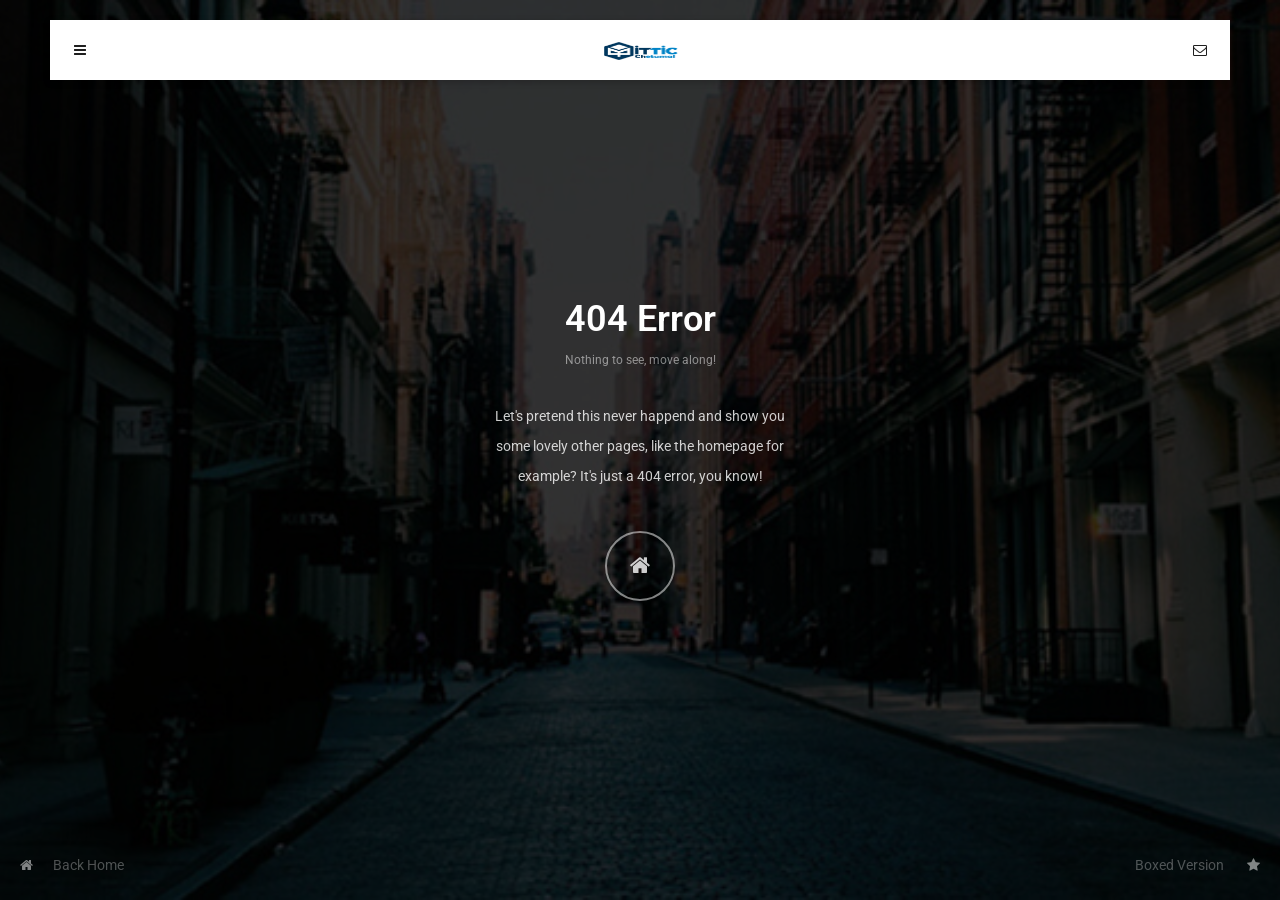
<file: www/page-404.html>
<!DOCTYPE HTML>
<head>
<meta http-equiv="Content-Type" content="text/html; charset=utf-8" />
<meta name="viewport" content="user-scalable=no, initial-scale=1.0, maximum-scale=1.0 minimal-ui"/>
<meta name="apple-mobile-web-app-capable" content="yes"/>
<meta name="apple-mobile-web-app-status-bar-style" content="black">

<link rel="icon" type="image/png" href="images/splash/android-chrome-192x192.png" sizes="192x192">
<link rel="apple-touch-icon" sizes="196x196" href="images/splash/apple-touch-icon-196x196.png">
<link rel="apple-touch-icon" sizes="180x180" href="images/splash/apple-touch-icon-180x180.png">
<link rel="apple-touch-icon" sizes="152x152" href="images/splash/apple-touch-icon-152x152.png">
<link rel="apple-touch-icon" sizes="144x144" href="images/splash/apple-touch-icon-144x144.png">
<link rel="apple-touch-icon" sizes="120x120" href="images/splash/apple-touch-icon-120x120.png">
<link rel="apple-touch-icon" sizes="114x114" href="images/splash/apple-touch-icon-114x114.png">
<link rel="apple-touch-icon" sizes="76x76" href="images/splash/apple-touch-icon-76x76.png">
<link rel="apple-touch-icon" sizes="72x72" href="images/splash/apple-touch-icon-72x72.png">
<link rel="apple-touch-icon" sizes="60x60" href="images/splash/apple-touch-icon-60x60.png">
<link rel="apple-touch-icon" sizes="57x57" href="images/splash/apple-touch-icon-57x57.png">  
<link rel="icon" type="image/png" href="images/splash/favicon-96x96.png" sizes="96x96">
<link rel="icon" type="image/png" href="images/splash/favicon-32x32.png" sizes="32x32">
<link rel="icon" type="image/png" href="images/splash/favicon-16x16.png" sizes="16x16">
<link rel="shortcut icon" href="images/splash/favicon.ico" type="image/x-icon" /> 
    
<title>Epsilon 4.0</title>

<link href="styles/style.css"           rel="stylesheet" type="text/css">
<link href="styles/framework.css"       rel="stylesheet" type="text/css">
<link href="styles/font-awesome.css"    rel="stylesheet" type="text/css">
<link href="styles/animate.css"         rel="stylesheet" type="text/css">

<script type="text/javascript" src="scripts/jquery.js"></script>
<script type="text/javascript" src="scripts/jqueryui.js"></script>
<script type="text/javascript" src="scripts/framework-plugins.js"></script>
<script type="text/javascript" src="scripts/custom.js"></script>
</head>

<body class="dual-sidebar"> 

<div id="preloader">
	<div id="status">
        <div class="preloader-logo"></div>
        <h3 class="center-text">Welcome</h3>
        <p class="center-text smaller-text">
            We're loading the content, give us a second. This won't take long!
        </p>
    </div>
</div>
    
<div class="gallery-fix"></div> <!-- Important for all pages that have galleries or portfolios -->
    
<div id="header-fixed">
    <a class="open-left-sidebar" href="#"><i class="fa fa-navicon"></i></a>
    <a class="header-logo" href="index.html"></a>
    <a class="open-right-sidebar" href="#"><i class="fa fa-envelope-o"></i></a>
</div>   

<div class="all-elements">
    <div class="snap-drawers">
        <div class="snap-drawer snap-drawer-left">    
            <div class="sidebar-header">
                <div class="sidebar-header-logo">
                    <a href="index.html"></a>
                </div>
                <div class="sidebar-header-icons">
                    <a href="#"><i class="fa fa-facebook"></i></a>
                    <a href="#"><i class="fa fa-twitter"></i></a>
                    <a href="#"><i class="fa fa-phone"></i></a>
                    <a href="#"><i class="fa fa-comments-o"></i></a>
                    <a href="#" class="close-sidebar"><i class="fa fa-times"></i></a>
                </div>
                <div class="overlay"></div>
            </div>
            
            <div class="sidebar-menu half-bottom">
                <div class="sidebar-divider">
                    Navigation 
                </div>
                
                <div class="has-submenu">
                    <a class="menu-item show-submenu" href="#">
                        <i class="bg-red-dark fa fa-home"></i>
                        <em>Homepages</em>
                        <strong>6</strong>
                    </a> 
                    <div class="submenu">
                        <a class="submenu-item" href="index.html">      <i class="fa fa-angle-right"></i><em>   Classic Slider    </em><i class="fa fa-circle"></i></a>
                        <a class="submenu-item" href="index2.html">     <i class="fa fa-angle-right"></i><em>   Material Slider     </em><i class="fa fa-circle"></i></a>
                        <a class="submenu-item" href="index3.html">     <i class="fa fa-angle-right"></i><em>   Circle Slider     </em><i class="fa fa-circle"></i></a>
                        <a class="submenu-item" href="index4.html">     <i class="fa fa-angle-right"></i><em>   Fullscreen Slider    </em><i class="fa fa-circle"></i></a>
                        <a class="submenu-item" href="index5.html">     <i class="fa fa-angle-right"></i><em>   Simple Image    </em><i class="fa fa-circle"></i></a>
                        <a class="submenu-item" href="index6.html">     <i class="fa fa-angle-right"></i><em>   Landing  Thumbs    </em><i class="fa fa-circle"></i></a>
                    </div>
                </div>                 
                <div class="has-submenu">
                    <a class="menu-item show-submenu" href="#">
                        <i class="bg-green-dark fa fa-cog"></i>
                        <em>Features</em>
                        <strong>5</strong>
                    </a> 
                    <div class="submenu">
                        <a class="submenu-item" href="features-typography.html">    <i class="fa fa-angle-right"></i><em>   Typography    </em><i class="fa fa-circle"></i></a>
                        <a class="submenu-item" href="features-jquery.html">        <i class="fa fa-angle-right"></i><em>   jQuery    </em><i class="fa fa-circle"></i></a>
                        <a class="submenu-item" href="features-others.html">        <i class="fa fa-angle-right"></i><em>   Others    </em><i class="fa fa-circle"></i></a>
                        <a class="submenu-item" href="features-sliders.html">       <i class="fa fa-angle-right"></i><em>   Sliders    </em><i class="fa fa-circle"></i></a>
                        <a class="submenu-item" href="features-interactive.html">   <i class="fa fa-angle-right"></i><em>   Interactive    </em><i class="fa fa-circle"></i></a>                    
                    </div>
                </div>               
                <div class="has-submenu">
                    <a class="menu-item show-submenu" href="#">
                        <i class="bg-blue-dark fa fa-navicon"></i>
                        <em>Menus</em>
                        <strong>5</strong>
                    </a> 
                    <div class="submenu">
                        <a class="submenu-item" href="index-left.html">     <i class="fa fa-angle-right"></i><em>   Left Sidebar    </em><i class="fa fa-circle"></i></a>
                        <a class="submenu-item" href="index-right.html">    <i class="fa fa-angle-right"></i><em>   Right Sidebar    </em><i class="fa fa-circle"></i></a>
                        <a class="submenu-item" href="index-dual.html">     <i class="fa fa-angle-right"></i><em>   Dual Sidebar    </em><i class="fa fa-circle"></i></a>
                        <a class="submenu-item" href="index-thumbs.html">     <i class="fa fa-angle-right"></i><em>   Thumbnails Menu    </em><i class="fa fa-circle"></i></a>
                        <a class="submenu-item" href="index-material.html">     <i class="fa fa-angle-right"></i><em>   Material Menu    </em><i class="fa fa-circle"></i></a>
                    </div>
                </div>              
                <div class="has-submenu">
                    <a class="menu-item show-submenu" href="#">
                        <i class="bg-yellow-dark fa fa-camera-retro"></i>
                        <em>Galleries</em>
                        <strong>5</strong>
                    </a> 
                    <div class="submenu">
                        <a class="submenu-item" href="gallery-round.html">          <i class="fa fa-angle-right"></i><em>   Round    </em><i class="fa fa-circle"></i></a>
                        <a class="submenu-item" href="gallery-square.html">         <i class="fa fa-angle-right"></i><em>   Square    </em><i class="fa fa-circle"></i></a>
                        <a class="submenu-item" href="gallery-adaptive.html">       <i class="fa fa-angle-right"></i><em>   Adaptive    </em><i class="fa fa-circle"></i></a>
                        <a class="submenu-item" href="gallery-masonry.html">        <i class="fa fa-angle-right"></i><em>   Masonry    </em><i class="fa fa-circle"></i></a>
                        <a class="submenu-item" href="gallery-filter.html">         <i class="fa fa-angle-right"></i><em>   Filterable    </em><i class="fa fa-circle"></i></a>
                    </div>
                </div>                
                <div class="has-submenu">
                    <a class="menu-item show-submenu" href="#">
                        <i class="bg-teal-light fa fa-picture-o"></i>
                        <em>Portfolios</em>
                        <strong>5</strong>
                    </a>
                    <div class="submenu">
                        <a class="submenu-item" href="portfolio-one.html">      <i class="fa fa-angle-right"></i><em>   One Item       </em><i class="fa fa-circle"></i></a>
                        <a class="submenu-item" href="portfolio-two.html">      <i class="fa fa-angle-right"></i><em>   Two Items       </em><i class="fa fa-circle"></i></a>
                        <a class="submenu-item" href="portfolio-filter.html">   <i class="fa fa-angle-right"></i><em>   Filterable    </em><i class="fa fa-circle"></i></a>
                        <a class="submenu-item" href="portfolio-wide.html">     <i class="fa fa-angle-right"></i><em>   Widescreen      </em><i class="fa fa-circle"></i></a>
                        <a class="submenu-item" href="portfolio-adaptive.html"> <i class="fa fa-angle-right"></i><em>   Adaptive    </em><i class="fa fa-circle"></i></a>
                    </div>
                </div>
                <div>
                    <a class="menu-item show-submenu submenu-active" href="#">
                        <i class="bg-gray-dark fa fa-file-o"></i>
                        <em>Pages</em>
                        <strong>8</strong>
                    </a> 
                    <div class="submenu submenu-active">
                        <a class="submenu-item" href="page-activity.html">  <i class="fa fa-angle-right"></i><em>   Activity    </em><i class="fa fa-circle"></i></a>
                        <a class="submenu-item" href="page-calendar.html">  <i class="fa fa-angle-right"></i><em>   Calendar    </em><i class="fa fa-circle"></i></a>
                        <a class="submenu-item" href="page-charts.html">    <i class="fa fa-angle-right"></i><em>   Charts    </em><i class="fa fa-circle"></i></a>
                        <a class="submenu-item submenu-item-active" href="page-404.html">       <i class="fa fa-angle-right"></i><em>   404 Error    </em><i class="fa fa-circle"></i></a>
                        <a class="submenu-item" href="page-soon.html">      <i class="fa fa-angle-right"></i><em>   Coming Soon    </em><i class="fa fa-circle"></i></a>
                        <a class="submenu-item" href="page-profile.html">   <i class="fa fa-angle-right"></i><em>   User Profile    </em><i class="fa fa-circle"></i></a>
                        <a class="submenu-item" href="page-signup.html">    <i class="fa fa-angle-right"></i><em>   Signup    </em><i class="fa fa-circle"></i></a>
                        <a class="submenu-item" href="page-login.html">     <i class="fa fa-angle-right"></i><em>   User Login    </em><i class="fa fa-circle"></i></a>
                    </div>
                </div>
                <div class="has-submenu">
                    <a class="menu-item show-submenu" href="#">
                        <i class="bg-night-dark fa fa-power-off"></i>
                        <em>App Styled</em>
                        <strong>9</strong>
                    </a> 
                    <div class="submenu">
                        <a class="submenu-item" href="pageapp-bubbles.html"><i class="fa fa-angle-right"></i><em>   Chat Bubbles       </em><i class="fa fa-circle"></i></a>
                        <a class="submenu-item" href="pageapp-tasklist.html"><i class="fa fa-angle-right"></i><em>   Tasklists       </em><i class="fa fa-circle"></i></a>
                        <a class="submenu-item" href="pageapp-checklist.html"><i class="fa fa-angle-right"></i><em>   Checklists       </em><i class="fa fa-circle"></i></a>
                        <a class="submenu-item" href="pageapp-reminders.html"><i class="fa fa-angle-right"></i><em>   Reminders       </em><i class="fa fa-circle"></i></a>
                        <a class="submenu-item" href="pageapp-signup.html"><i class="fa fa-angle-right"></i><em>   Signup Screen       </em><i class="fa fa-circle"></i></a>
                        <a class="submenu-item" href="pageapp-login.html"><i class="fa fa-angle-right"></i><em>   Login Screen       </em><i class="fa fa-circle"></i></a>
                        <a class="submenu-item" href="pageapp-coverpage.html"><i class="fa fa-angle-right"></i><em>   Coverpage      </em><i class="fa fa-circle"></i></a>
                        <a class="submenu-item" href="pageapp-timeline.html"><i class="fa fa-angle-right"></i><em>   Timeline Left      </em><i class="fa fa-circle"></i></a>
                        <a class="submenu-item" href="pageapp-timeline2.html"><i class="fa fa-angle-right"></i><em>   Timeline Center      </em><i class="fa fa-circle"></i></a>
                    </div>
                </div>                 
                <a class="menu-item" href="page-video.html">
                    <i class="bg-red-light fa fa-youtube-play"></i>
                    <em>Videos</em>
                    <i class="fa fa-circle"></i>
                </a>                     
                <a class="menu-item" href="page-blog.html">
                    <i class="bg-magenta-dark fa fa-pencil"></i>
                    <em>Blog</em>
                    <i class="fa fa-circle"></i>
                </a>                 
                <a class="menu-item" href="page-map.html">
                    <i class="bg-orange-dark fa fa-map-marker"></i>
                    <em>Map</em>
                    <i class="fa fa-circle"></i>
                </a>                
                <a class="menu-item" href="contact.html">
                    <i class="bg-night-dark fa fa-envelope-o"></i>
                    <em>Contact</em>
                    <i class="fa fa-circle"></i>
                </a>                
                <a class="menu-item close-sidebar" href="#">
                    <i class="bg-red-dark fa fa-times"></i>
                    <em>Close</em>
                    <i class="fa fa-circle"></i>
                </a>
            </div>
            
            <div class="sidebar-divider">
                Get social with us 
            </div>
            
            <div class="sidebar-menu half-bottom">
                <a class="menu-item" href="https://www.facebook.com/enabled.labs">
                    <i class="facebook-color fa fa-facebook"></i>
                    <em>Facebook</em>
                    <i class="fa fa-angle-right"></i>
                </a>                   
                <a class="menu-item" href="https://twitter.com/iEnabled">
                    <i class="twitter-color fa fa-twitter"></i>
                    <em>Twitter</em>
                    <i class="fa fa-angle-right"></i>
                </a>                 
                <a class="menu-item" href="#">
                    <i class="google-color fa fa-google-plus"></i>
                    <em>Google Plus</em>
                    <i class="fa fa-angle-right"></i>
                </a>                    
                <a class="menu-item" href="#">
                    <i class="youtube-color fa fa-youtube-play"></i>
                    <em>YouTube</em>
                    <i class="fa fa-angle-right"></i>
                </a>    
            </div>
            
            <div class="sidebar-divider">
                Get in touch with us 
            </div>
            
            <div class="sidebar-menu">
                <a class="menu-item" href="tel:+123 456 7890">
                    <i class="bg-green-dark fa fa-phone"></i>
                    <em>Call Us</em>
                    <i class="fa fa-angle-right"></i>
                </a>                   
                <a class="menu-item" href="sms:+123 456 7890">
                    <i class="bg-blue-dark fa fa-comment-o"></i>
                    <em>Text Us</em>
                    <i class="fa fa-angle-right"></i>
                </a>                 
                <a class="menu-item" href="mailto:someone@yoursite.com?subject=Message from ThemeForest">
                    <i class="bg-magenta-dark fa fa-envelope-o"></i>
                    <em>Mail Us</em>
                    <i class="fa fa-angle-right"></i>
                </a> 
                <a class="menu-item close-sidebar" href="#">
                    <i class="bg-red-dark fa fa-times"></i>
                    <em>Close</em>
                    <i class="fa fa-circle"></i>
                </a>
            </div>
            <p class="sidebar-footer">Copyright 2015. All rights reserved</p>
        </div>
        
        <!--Right Sidebar -->
        
        <div class="snap-drawer snap-drawer-right">
            <div class="sidebar-header">
                <div class="sidebar-header-logo">
                    <a href="index.html"></a>
                </div>
                <div class="sidebar-header-icons">
                    <a href="#"><i class="fa fa-facebook"></i></a>
                    <a href="#"><i class="fa fa-twitter"></i></a>
                    <a href="#"><i class="fa fa-phone"></i></a>
                    <a href="#"><i class="fa fa-comments-o"></i></a>
                    <a href="#" class="close-sidebar"><i class="fa fa-times"></i></a>
                </div>
                <div class="overlay"></div>
            </div>
            
            <div class="sidebar-divider">
                Get social with us 
            </div>            
            
            <div class="sidebar-menu half-bottom">
                <a class="menu-item" href="#">
                    <i class="facebook-color fa fa-facebook"></i>
                    <em>Facebook</em>
                    <i class="fa fa-angle-right"></i>
                </a>                   
                <a class="menu-item" href="#">
                    <i class="twitter-color fa fa-twitter"></i>
                    <em>Twitter</em>
                    <i class="fa fa-angle-right"></i>
                </a>                 
                <a class="menu-item" href="#">
                    <i class="google-color fa fa-google-plus"></i>
                    <em>Google Plus</em>
                    <i class="fa fa-angle-right"></i>
                </a>                    
                <a class="menu-item" href="#">
                    <i class="youtube-color fa fa-youtube-play"></i>
                    <em>YouTube</em>
                    <i class="fa fa-angle-right"></i>
                </a>    
            </div>
                        
            <div class="sidebar-divider">
                Send us a message 
            </div>   
            
            <div class="container no-bottom">
                <div class="sidebar-form contact-form no-bottom"> 
                    
                    <em>
                        Your message is important to us and we reply to all of them in less than 48 hours.
                    </em>
                    
                    <div class="formSuccessMessageWrap" id="formSuccessMessageWrap">
                        Awesome! We'll get back to you!
                    </div>

                    <form action="php/contact.php" method="post" class="contactForm" id="contactForm">
                        <fieldset>
                            <div class="formValidationError" id="contactNameFieldError">Name is required!</div>             
                            <div class="formValidationError" id="contactEmailFieldError">Mail address required!</div> 
                            <div class="formValidationError" id="contactEmailFieldError2">Mail address must be valid!</div> 
                            <div class="formValidationError" id="contactMessageTextareaError">Message field is empty!</div>   
                            <div class="formFieldWrap">
                                <input onfocus="if (this.value=='Name') this.value = ''" onblur="if (this.value=='') this.value = 'Name'" type="text" name="contactNameField" value="Name" class="contactField requiredField" id="contactNameField"/>
                            </div>
                            <div class="formFieldWrap">
                                <input onfocus="if (this.value=='Email') this.value = ''" onblur="if (this.value=='') this.value = 'Email'" type="text" name="contactEmailField" value="Email" class="contactField requiredField requiredEmailField" id="contactEmailField"/>
                            </div>
                            <div class="formTextareaWrap">
                                <textarea onfocus="if (this.value=='Message') this.value = ''" onblur="if (this.value=='') this.value = 'Message'" name="contactMessageTextarea" class="contactTextarea requiredField" id="contactMessageTextarea">Message</textarea>
                            </div>
                            <div class="formSubmitButtonErrorsWrap">
                                <input type="submit" class="buttonWrap button button-green contactSubmitButton" id="contactSubmitButton" value="SUBMIT" data-formId="contactForm"/>
                            </div>
                        </fieldset>
                    </form>       
                </div>
            </div>
            
            <div class="sidebar-divider">
                get in touch with us 
            </div> 
            
            <div class="sidebar-menu">
                <a class="menu-item" href="tel:+123 456 7890">
                    <i class="bg-green-dark fa fa-phone"></i>
                    <em>Call Us</em>
                    <i class="fa fa-angle-right"></i>
                </a>                   
                <a class="menu-item" href="sms:+123 456 7890">
                    <i class="bg-blue-light fa fa-comment-o"></i>
                    <em>Text Us</em>
                    <i class="fa fa-angle-right"></i>
                </a>                 
                <a class="menu-item" href="mailto:someone@yoursite.com?subject=Message from ThemeForest">
                    <i class="bg-magenta-dark fa fa-envelope-o"></i>
                    <em>Mail Us</em>
                    <i class="fa fa-angle-right"></i>
                </a>  
                <a class="menu-item close-sidebar" href="#">
                    <i class="bg-red-dark fa fa-times"></i>
                    <em>Close</em>
                    <i class="fa fa-angle-circle"></i>
                </a>
            </div>
            <p class="sidebar-footer">Copyright 2015. All rights reserved</p>
        </div>
        
        <div id="content" class="snap-content">
            <div class="error-page bg-3 cover-screen">    
                <div class="error-content cover-center">
                    <div class="unboxed-layout">
                        <h3>404 Error</h3>
                        <h4>Nothing to see, move along!</h4>
                        <p>
                            Let's pretend this never happend and show you some lovely other pages,
                            like the homepage for example? It's just a 404 error, you know!
                        </p>
                        <a href="index.html" class="back-home"><i class="fa fa-home"></i></a>
                    </div>
                </div>
                <div class="overlay bg-black"></div>
                <a href="index.html" class="left-button"><i class="fa fa-home"></i>Back Home</a>
                <a href="page-4042.html" class="right-button">Boxed Version <i class="fa fa-star"></i></a>
            </div>  
                
            <!-- End of entire page content-->
        </div>
    </div>  
    <a href="#" class="back-to-top-badge"><i class="fa fa-caret-up"></i>Back to top</a>
</div>
    
<!--Fly up share box and notifications go here -->
<!--These are the only features that should be placed outside the all-elements class-->
    
<div class="share-bottom">
    <h3>Let's get social!</h3>
    <div class="share-socials-bottom">
        <a href="https://www.facebook.com/sharer/sharer.php?u=http://www.themeforest.net/">
            <i class="fa fa-facebook facebook-color"></i>
            Facebook
        </a>
        <a href="https://twitter.com/home?status=Check%20out%20ThemeForest%20http://www.themeforest.net">
            <i class="fa fa-twitter twitter-color"></i>
            Twitter
        </a>
        <a href="https://plus.google.com/share?url=http://www.themeforest.net">
            <i class="fa fa-google-plus google-color"></i>
            Google
        </a>

        <a href="https://pinterest.com/pin/create/button/?url=http://www.themeforest.net/&media=https://0.s3.envato.com/files/63790821/profile-image.jpg&description=Themes%20and%20Templates">
            <i class="fa fa-pinterest-p pinterest-color"></i>
            Pinterest
        </a>
        <a href="sms:+1234567890">
            <i class="fa fa-comment-o sms-color"></i>
            Text
        </a>
        <a href="mailto:?&subject=Check this page out!&body=http://www.themeforest.net">
            <i class="fa fa-envelope-o mail-color"></i>
            Email
        </a>
        <div class="clear"></div>
    </div>
    <a href="#" class="close-share-bottom">Close</a>
</div>
    
<div class="top-notification-1 top-notification bg-blue-dark">
    <h4>Did you know?</h4>
    <p>
        Easy way to make sure your messages get read!
    </p>
    <a href="#" class="close-top-notification"><i class="fa fa-times"></i></a>
</div>
<div class="bottom-notification-1 bottom-notification bg-green-dark">
    <h4>Did you know?</h4>
    <p>
        Easy way to make sure your messages get read!
    </p>
    <a href="#" class="close-bottom-notification"><i class="fa fa-times"></i></a>
</div> 
<div class="bottom-notification-2 bottom-notification bg-orange-dark timeout-notification">
    <h4>Timeout: 5 Seconds</h4>
    <p>
        I'll go away on my own after a few seconds!
    </p>
</div>
<div class="top-notification-2 top-notification bg-red-dark timeout-notification">
    <h4>Timeout: 5 Seconds</h4>
    <p>
        I'll go away on my own after a few seconds!
    </p>
</div>
    
</body>
</file>
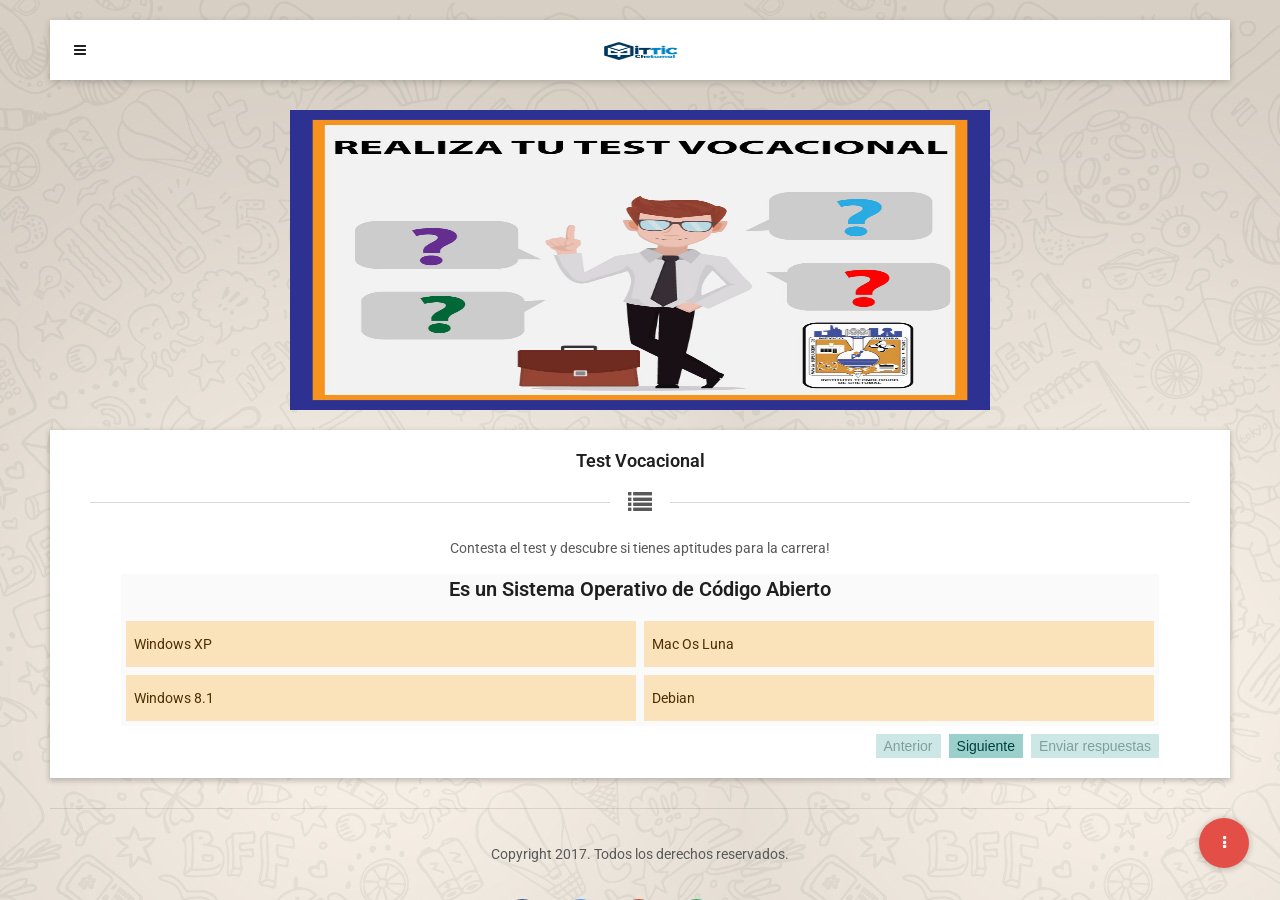
<file: www/test.html>
<!DOCTYPE HTML>
<head>
<meta http-equiv="Content-Type" content="text/html; charset=utf-8" />
<meta name="viewport" content="user-scalable=no, initial-scale=1.0, maximum-scale=1.0 minimal-ui"/>
<meta name="apple-mobile-web-app-capable" content="yes"/>
<meta name="apple-mobile-web-app-status-bar-style" content="black">

<link rel="icon" type="image/png" href="images/splash/android-chrome-192x192.png" sizes="192x192">
<link rel="apple-touch-icon" sizes="196x196" href="images/splash/apple-touch-icon-196x196.png">
<link rel="apple-touch-icon" sizes="180x180" href="images/splash/apple-touch-icon-180x180.png">
<link rel="apple-touch-icon" sizes="152x152" href="images/splash/apple-touch-icon-152x152.png">
<link rel="apple-touch-icon" sizes="144x144" href="images/splash/apple-touch-icon-144x144.png">
<link rel="apple-touch-icon" sizes="120x120" href="images/splash/apple-touch-icon-120x120.png">
<link rel="apple-touch-icon" sizes="114x114" href="images/splash/apple-touch-icon-114x114.png">
<link rel="apple-touch-icon" sizes="76x76" href="images/splash/apple-touch-icon-76x76.png">
<link rel="apple-touch-icon" sizes="72x72" href="images/splash/apple-touch-icon-72x72.png">
<link rel="apple-touch-icon" sizes="60x60" href="images/splash/apple-touch-icon-60x60.png">
<link rel="apple-touch-icon" sizes="57x57" href="images/splash/apple-touch-icon-57x57.png">  
<link rel="icon" type="image/png" href="images/splash/favicon-96x96.png" sizes="96x96">
<link rel="icon" type="image/png" href="images/splash/favicon-32x32.png" sizes="32x32">
<link rel="icon" type="image/png" href="images/splash/favicon-16x16.png" sizes="16x16">
<link rel="shortcut icon" href="images/splash/favicon.ico" type="image/x-icon" /> 
    
<title>ITCH :: TEST</title>

<link href="styles/style.css"           rel="stylesheet" type="text/css">
<link href="styles/framework.css"       rel="stylesheet" type="text/css">
<link href="styles/font-awesome.css"    rel="stylesheet" type="text/css">
<link href="styles/animate.css"         rel="stylesheet" type="text/css">
<link href="styles/custom.css"          rel="stylesheet" type="text/css">

<script type="text/javascript" src="scripts/jquery.js"></script>
<script type="text/javascript" src="scripts/jqueryui.js"></script>
<script type="text/javascript" src="scripts/framework-plugins.js"></script>
<script type="text/javascript" src="scripts/test.js"></script>
<script type="text/javascript" src="scripts/custom.js"></script>
</head>

<body class="dual-sidebar"> 

<div id="preloader">
    <div id="status">
        <div class="preloader-logo"></div>
        <h3 class="center-text">Bienvenido!</h3>
        <p class="center-text smaller-text">
            Cargando información, no tomará mucho tiempo!
        </p>
    </div>
</div>
    
<div class="gallery-fix"></div> <!-- Important for all pages that have galleries or portfolios -->
    
<div id="header-fixed">
    <a class="open-left-sidebar" href="#"><i class="fa fa-navicon"></i></a>
    <a class="header-logo" href="index.html"></a>
</div>   
            
<!-- Ball Footer Menu -->

<div class="footer-menu">
    <a href="#" class="footer-menu-open">
        <i class="fa fa-ellipsis-v"></i>
    </a>        
    <a href="#" class="footer-menu-close">
        <em href="#" class="footer-menu-open-text">Navegación</em>
        <i class="bg-red-dark fa fa-times"></i>
    </a>        
    <a href="inicio.html" class="footer-menu-item fm-1">
        <em>Inicio</em>
        <i class="fa fa-home bg-red-dark"></i>
    </a>
    <a href="gallery.html" class="footer-menu-item fm-2">
        <em>Galeria</em>
        <i class="fa fa-image bg-blue-dark"></i>
    </a>              
    <a href="test.html" class="footer-menu-item fm-3">
        <em>Test Vocacional</em>
        <i class="fa fa-pencil bg-night-dark"></i>
    </a>        
    <a href="videos.html" class="footer-menu-item fm-4">
        <em>Videos</em>
        <i class="fa fa-youtube-play bg-yellow-dark"></i>
    </a>        
    <a href="contact.html" class="footer-menu-item fm-5">
        <em>Contáctanos</em>
        <i class="bg-night-dark fa fa-envelope-o"></i>
    </a>
</div>
<div class="menu-background"></div>    

<div class="all-elements">
    <div class="snap-drawers">
        <div class="snap-drawer snap-drawer-left">    
            <div class="sidebar-header">
                <!-- <div class="sidebar-header-logo">
                    <a href="index.html"></a>
                </div> -->
                <div class="sidebar-header-icons">
                    <a href="#" class="pull-right close-sidebar"><i class="fa fa-times"></i></a>
                </div>
                <!-- <div class="overlay"></div> -->
            </div>
            
            <div class="sidebar-menu half-bottom">
                <div class="sidebar-divider">
                    Menu 
                </div>
                <a class="menu-item" href="inicio.html">
                    <i class="fa fa-home bg-red-dark"></i>
                    <em>Inicio</em>
                    <i class="fa fa-circle"></i>
                </a>                     
                <a class="menu-item" href="gallery.html">
                    <i class="fa fa-image bg-blue-dark"></i>
                    <em>Galeria</em>
                    <i class="fa fa-circle"></i>
                </a>                 
                <a class="menu-item" href="test.html">
                    <i class="fa fa-pencil bg-night-dark"></i>
                    <em>Test Vocacional</em>
                    <i class="fa fa-circle"></i>
                </a>  
                <a class="menu-item" href="videos.html">
                    <i class="fa fa-youtube-play bg-yellow-dark"></i>
                    <em>Videos</em>
                    <i class="fa fa-circle"></i>
                </a>                
                <a class="menu-item" href="contact.html">
                    <i class="bg-night-dark fa fa-envelope-o"></i>
                    <em>Contáctanos</em>
                    <i class="fa fa-circle"></i>
                </a>                
                <a class="menu-item close-sidebar" href="#">
                    <i class="bg-red-dark fa fa-times"></i>
                    <em>Cerrar</em>
                    <i class="fa fa-circle"></i>
                </a>
            </div>
            
        </div>
        
        <div id="content" class="snap-content">
            <div class="content">

            

            <div class="header-clear-large"></div>
            <!--Page content goes here, fixed elements go above the all elements class-->
                <div class="landing-header" style="background-image: url('images/test2.jpg'); background-size:100% 100%; min-height:300px;">
            </div>
                
                <div class="material-container">
                    <div class="heading-style-5">
                        <h4 class="heading-title">Test Vocacional</h4>
                        <i class="fa fa-list heading-icon"></i>
                        <div class="line bg-black"></div>
                        <p class="heading-subtitle no-bottom">
                            Contesta el test y descubre si tienes aptitudes para la carrera!
                        </p>
                        <!-- <img src="images/itch/Mapachito.png" alt="" class="mapachito"> -->
                    </div> 
                    <div id="quiz">
                      <h1 id="quiz-name"></h1>
                      <button id="submit-button">Enviar respuestas</button>
                      <button id="next-question-button">Siguiente</button>
                      <button id="prev-question-button">Anterior</button>
                      
                      <div id="quiz-results">
                        <p id="quiz-results-message"></p>
                        <p id="quiz-results-score"></p>
                      </div>
                    </div>
                    <br>
                    <div class="clear"></div>
                </div>
                
                <div class="decoration"></div>
                                
                <div class="footer">
                    <p class="center-text">Copyright 2017. Todos los derechos reservados.</p>
                    <div class="footer-icons">
                        <a href="#" class="scale-hover facebook-color social-ball"><i class="fa fa-facebook"></i></a>
                        <a href="#" class="scale-hover twitter-color social-ball"><i class="fa fa-twitter"></i></a>
                        <a href="#" class="scale-hover google-color social-ball"><i class="fa fa-google-plus"></i></a>
                        <a href="#" class="scale-hover back-to-top bg-green-dark social-ball"><i class="fa fa-angle-up"></i></a>
                    </div>
                </div>
                
            <!-- End of entire page content-->
            </div> 
        </div>
    </div>  
    <a href="#" class="back-to-top-badge"><i class="fa fa-caret-up"></i>Regresar arriba</a>
</div>
    
    
<!--Fly up share box and notifications go here -->
<!--These are the only features that should be placed outside the all-elements class-->
 
    
<div class="top-notification-1 top-notification bg-blue-dark">
    <h4>Did you know?</h4>
    <p>
        Easy way to make sure your messages get read!
    </p>
    <a href="#" class="close-top-notification"><i class="fa fa-times"></i></a>
</div>
<div class="bottom-notification-1 bottom-notification bg-green-dark">
    <h4>Did you know?</h4>
    <p>
        Easy way to make sure your messages get read!
    </p>
    <a href="#" class="close-bottom-notification"><i class="fa fa-times"></i></a>
</div> 
<div class="bottom-notification-2 bottom-notification bg-orange-dark timeout-notification">
    <h4>Timeout: 5 Seconds</h4>
    <p>
        I'll go away on my own after a few seconds!
    </p>
</div>
<div class="top-notification-2 top-notification bg-red-dark timeout-notification">
    <h4>Timeout: 5 Seconds</h4>
    <p>
        I'll go away on my own after a few seconds!
    </p>
</div>
    
</body>
</file>
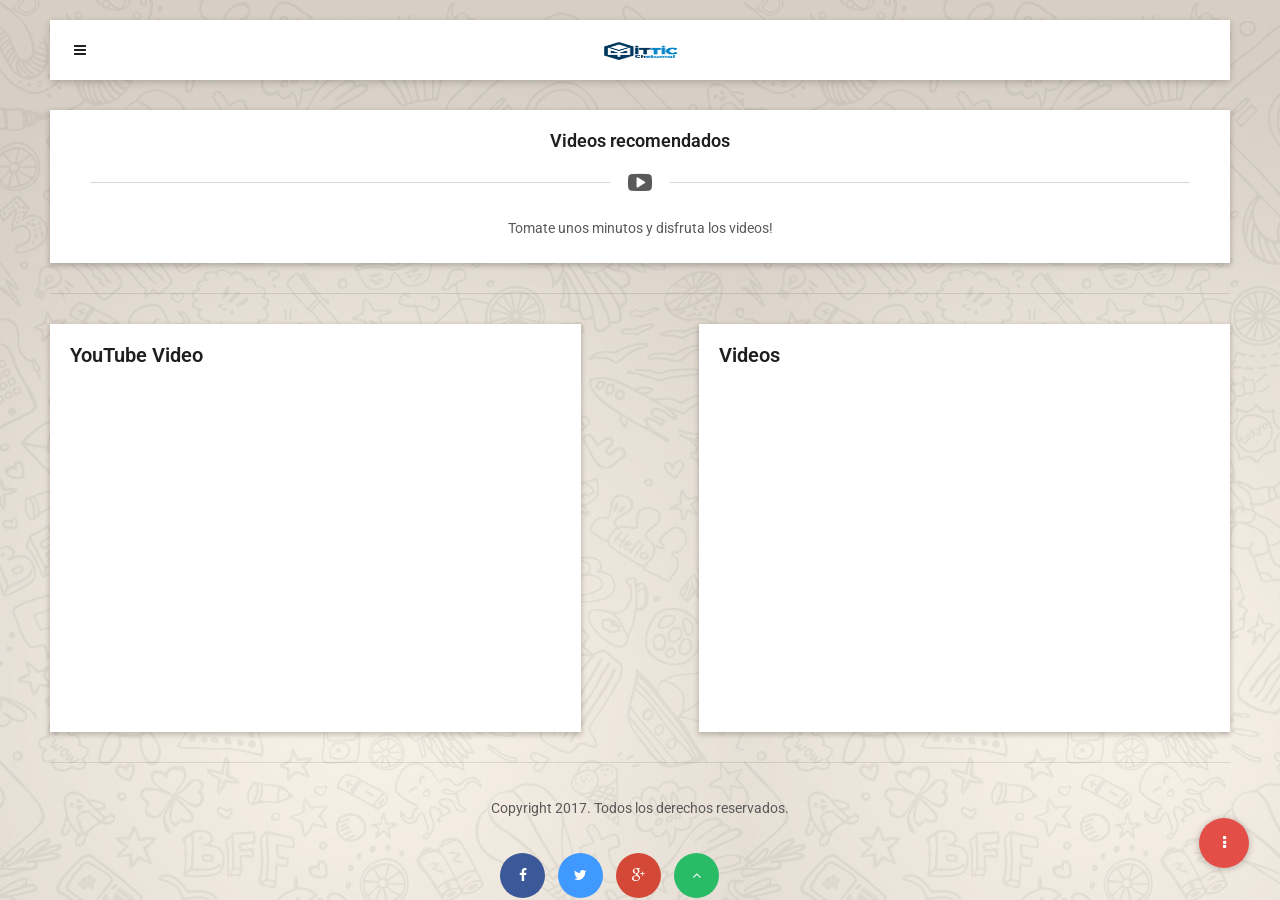
<file: www/videos.html>
<!DOCTYPE HTML>
<head>
<meta http-equiv="Content-Type" content="text/html; charset=utf-8" />
<meta name="viewport" content="user-scalable=no, initial-scale=1.0, maximum-scale=1.0 minimal-ui"/>
<meta name="apple-mobile-web-app-capable" content="yes"/>
<meta name="apple-mobile-web-app-status-bar-style" content="black">

<link rel="icon" type="image/png" href="images/splash/android-chrome-192x192.png" sizes="192x192">
<link rel="apple-touch-icon" sizes="196x196" href="images/splash/apple-touch-icon-196x196.png">
<link rel="apple-touch-icon" sizes="180x180" href="images/splash/apple-touch-icon-180x180.png">
<link rel="apple-touch-icon" sizes="152x152" href="images/splash/apple-touch-icon-152x152.png">
<link rel="apple-touch-icon" sizes="144x144" href="images/splash/apple-touch-icon-144x144.png">
<link rel="apple-touch-icon" sizes="120x120" href="images/splash/apple-touch-icon-120x120.png">
<link rel="apple-touch-icon" sizes="114x114" href="images/splash/apple-touch-icon-114x114.png">
<link rel="apple-touch-icon" sizes="76x76" href="images/splash/apple-touch-icon-76x76.png">
<link rel="apple-touch-icon" sizes="72x72" href="images/splash/apple-touch-icon-72x72.png">
<link rel="apple-touch-icon" sizes="60x60" href="images/splash/apple-touch-icon-60x60.png">
<link rel="apple-touch-icon" sizes="57x57" href="images/splash/apple-touch-icon-57x57.png">  
<link rel="icon" type="image/png" href="images/splash/favicon-96x96.png" sizes="96x96">
<link rel="icon" type="image/png" href="images/splash/favicon-32x32.png" sizes="32x32">
<link rel="icon" type="image/png" href="images/splash/favicon-16x16.png" sizes="16x16">
<link rel="shortcut icon" href="images/splash/favicon.ico" type="image/x-icon" /> 
    
<title>ITCH :: VIDEOS</title>

<link href="styles/style.css"           rel="stylesheet" type="text/css">
<link href="styles/framework.css"       rel="stylesheet" type="text/css">
<link href="styles/font-awesome.css"    rel="stylesheet" type="text/css">
<link href="styles/animate.css"         rel="stylesheet" type="text/css">

<script type="text/javascript" src="scripts/jquery.js"></script>
<script type="text/javascript" src="scripts/jqueryui.js"></script>
<script type="text/javascript" src="scripts/framework-plugins.js"></script>
<script type="text/javascript" src="scripts/custom.js"></script>
</head>

<body class="dual-sidebar"> 

<div id="preloader">
    <div id="status">
        <div class="preloader-logo"></div>
        <h3 class="center-text">Bienvenido!</h3>
        <p class="center-text smaller-text">
            Cargando información, no tomará mucho tiempo!
            <!-- We're loading the content, give us a second. This won't take long! -->
        </p>
    </div>
</div>
    
<div class="gallery-fix"></div> <!-- Important for all pages that have galleries or portfolios -->
    
<div id="header-fixed">
    <a class="open-left-sidebar" href="#"><i class="fa fa-navicon"></i></a>
    <a class="header-logo" href="index.html"></a>
</div>   
            
<!-- Ball Footer Menu -->

<div class="footer-menu">
    <a href="#" class="footer-menu-open">
        <i class="fa fa-ellipsis-v"></i>
    </a>        
    <a href="#" class="footer-menu-close">
        <em href="#" class="footer-menu-open-text">Navegación</em>
        <i class="bg-red-dark fa fa-times"></i>
    </a>        
    <a href="inicio.html" class="footer-menu-item fm-1">
        <em>Inicio</em>
        <i class="fa fa-home bg-red-dark"></i>
    </a>
    <a href="gallery.html" class="footer-menu-item fm-2">
        <em>Galeria</em>
        <i class="fa fa-image bg-blue-dark"></i>
    </a>              
    <a href="test.html" class="footer-menu-item fm-3">
        <em>Test Vocacional</em>
        <i class="fa fa-pencil bg-night-dark"></i>
    </a>        
    <a href="videos.html" class="footer-menu-item fm-4">
        <em>Videos</em>
        <i class="fa fa-youtube-play bg-yellow-dark"></i>
    </a>        
    <a href="contact.html" class="footer-menu-item fm-5">
        <em>Contáctanos</em>
        <i class="bg-night-dark fa fa-envelope-o"></i>
    </a>
</div>
<div class="menu-background"></div>        
  
<div class="all-elements">
    <div class="snap-drawers">
        <div class="snap-drawer snap-drawer-left">    
            <div class="sidebar-header">
                <!-- <div class="sidebar-header-logo">
                    <a href="index.html"></a>
                </div> -->
                <div class="sidebar-header-icons">
                    <a href="#" class="pull-right close-sidebar"><i class="fa fa-times"></i></a>
                </div>
                <!-- <div class="overlay"></div> -->
            </div>
            
            <div class="sidebar-menu half-bottom">
                <div class="sidebar-divider">
                    Menu 
                </div>
                <a class="menu-item" href="inicio.html">
                    <i class="fa fa-home bg-red-dark"></i>
                    <em>Inicio</em>
                    <i class="fa fa-circle"></i>
                </a>                     
                <a class="menu-item" href="gallery.html">
                    <i class="fa fa-image bg-blue-dark"></i>
                    <em>Galeria</em>
                    <i class="fa fa-circle"></i>
                </a>                 
                <a class="menu-item" href="test.html">
                    <i class="fa fa-pencil bg-night-dark"></i>
                    <em>Test Vocacional</em>
                    <i class="fa fa-circle"></i>
                </a>  
                <a class="menu-item" href="videos.html">
                    <i class="fa fa-youtube-play bg-yellow-dark"></i>
                    <em>Videos</em>
                    <i class="fa fa-circle"></i>
                </a>                
                <a class="menu-item" href="contact.html">
                    <i class="bg-night-dark fa fa-envelope-o"></i>
                    <em>Contáctanos</em>
                    <i class="fa fa-circle"></i>
                </a>                
                <a class="menu-item close-sidebar" href="#">
                    <i class="bg-red-dark fa fa-times"></i>
                    <em>Cerrar</em>
                    <i class="fa fa-circle"></i>
                </a>
            </div>
            
        </div>
        
        <div id="content" class="snap-content">
            <div class="content">
            <div class="header-clear-large"></div>
            <!--Page content goes here, fixed elements go above the all elements class-->
                
                <div class="material-container">
                    <div class="heading-style-5">
                        <h4 class="heading-title">Videos recomendados</h4>
                        <i class="fa fa-youtube-play heading-icon"></i>
                        <div class="line bg-black"></div>
                        <p class="heading-subtitle no-bottom">
                            Tomate unos minutos y disfruta los videos!
                        </p>
                    </div> 
                </div>
                                
                <div class="decoration"></div>
                
                <div class="one-half-responsive">
                    <div class="material-container">
                        <h3>YouTube Video</h3>
                        <!-- <p>
                            It's just a copy and a paste of an embed code, and our code
                            will do everything for you, make it responsive, and it's 
                            compatible with everything!
                        </p> -->
                        <div class="responsive-video full-bottom">
                            <iframe src="https://www.youtube.com/embed/6dYKOIbvLtU"></iframe>
                        </div> 
                    </div>
                </div>
                <div class="decoration hide-if-responsive"></div>
                <div class="one-half-responsive last-column">
                    <div class="material-container">
                        <h3>Videos</h3>
                        <!-- <p>
                            It's just a copy and a paste of an embed code, and our code
                            will do everything for you, make it responsive, and it's 
                            compatible with everything!  
                        </p> -->
                        <div class="responsive-video full-bottom">
                            <iframe src="https://www.youtube.com/embed/tZHQt5W_ols"></iframe>
                        </div>
                    </div>
                </div>
                
                <div class="decoration"></div>
                                
                <div class="footer">
                    <p class="center-text">Copyright 2017. Todos los derechos reservados.</p>
                    <div class="footer-icons">
                        <a href="#" class="scale-hover facebook-color social-ball"><i class="fa fa-facebook"></i></a>
                        <a href="#" class="scale-hover twitter-color social-ball"><i class="fa fa-twitter"></i></a>
                        <a href="#" class="scale-hover google-color social-ball"><i class="fa fa-google-plus"></i></a>
                        <a href="#" class="scale-hover back-to-top bg-green-dark social-ball"><i class="fa fa-angle-up"></i></a>
                    </div>
                </div>
                
            <!-- End of entire page content-->
            </div> 
        </div>
    </div>  
    <a href="#" class="back-to-top-badge"><i class="fa fa-caret-up"></i>Volver arriba</a>
</div>
</body>
</file>
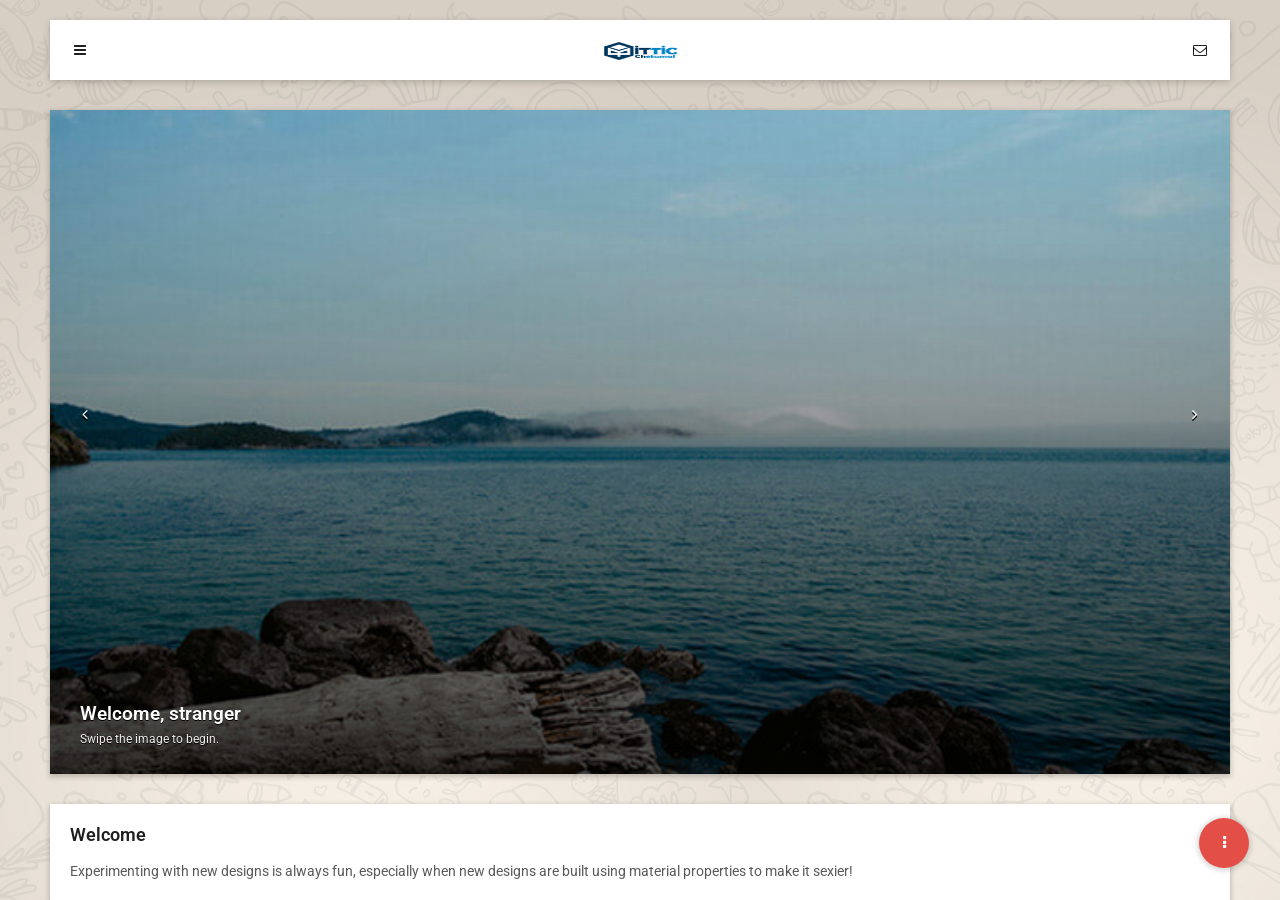
<file: platforms/browser/www/_starter_dual.html>
<!DOCTYPE HTML>
<head>
<meta http-equiv="Content-Type" content="text/html; charset=utf-8" />
<meta name="viewport" content="user-scalable=no, initial-scale=1.0, maximum-scale=1.0 minimal-ui"/>
<meta name="apple-mobile-web-app-capable" content="yes"/>
<meta name="apple-mobile-web-app-status-bar-style" content="black">

<link rel="icon" type="image/png" href="images/splash/android-chrome-192x192.png" sizes="192x192">
<link rel="apple-touch-icon" sizes="196x196" href="images/splash/apple-touch-icon-196x196.png">
<link rel="apple-touch-icon" sizes="180x180" href="images/splash/apple-touch-icon-180x180.png">
<link rel="apple-touch-icon" sizes="152x152" href="images/splash/apple-touch-icon-152x152.png">
<link rel="apple-touch-icon" sizes="144x144" href="images/splash/apple-touch-icon-144x144.png">
<link rel="apple-touch-icon" sizes="120x120" href="images/splash/apple-touch-icon-120x120.png">
<link rel="apple-touch-icon" sizes="114x114" href="images/splash/apple-touch-icon-114x114.png">
<link rel="apple-touch-icon" sizes="76x76" href="images/splash/apple-touch-icon-76x76.png">
<link rel="apple-touch-icon" sizes="72x72" href="images/splash/apple-touch-icon-72x72.png">
<link rel="apple-touch-icon" sizes="60x60" href="images/splash/apple-touch-icon-60x60.png">
<link rel="apple-touch-icon" sizes="57x57" href="images/splash/apple-touch-icon-57x57.png">  
<link rel="icon" type="image/png" href="images/splash/favicon-96x96.png" sizes="96x96">
<link rel="icon" type="image/png" href="images/splash/favicon-32x32.png" sizes="32x32">
<link rel="icon" type="image/png" href="images/splash/favicon-16x16.png" sizes="16x16">
<link rel="shortcut icon" href="images/splash/favicon.ico" type="image/x-icon" /> 
    
<title>Epsilon 4.0</title>

<link href="styles/style.css"           rel="stylesheet" type="text/css">
<link href="styles/framework.css"       rel="stylesheet" type="text/css">
<link href="styles/font-awesome.css"    rel="stylesheet" type="text/css">
<link href="styles/animate.css"         rel="stylesheet" type="text/css">

<script type="text/javascript" src="scripts/jquery.js"></script>
<script type="text/javascript" src="scripts/jqueryui.js"></script>
<script type="text/javascript" src="scripts/framework-plugins.js"></script>
<script type="text/javascript" src="scripts/custom.js"></script>
</head>

<body class="dual-sidebar"> 

<div id="preloader">
	<div id="status">
        <div class="preloader-logo"></div>
        <h3 class="center-text">Welcome</h3>
        <p class="center-text smaller-text">
            We're loading the content, give us a second. This won't take long!
        </p>
    </div>
</div>
    
<div class="gallery-fix"></div> <!-- Important for all pages that have galleries or portfolios -->
    
<div id="header-fixed">
    <a class="open-left-sidebar" href="#"><i class="fa fa-navicon"></i></a>
    <a class="header-logo" href="index.html"></a>
    <a class="open-right-sidebar" href="#"><i class="fa fa-envelope-o"></i></a>
</div>    
            
<!-- Ball Footer Menu -->

<div class="footer-menu">
    <a href="#" class="footer-menu-open">
        <i class="fa fa-ellipsis-v"></i>
    </a>        
    <a href="#" class="footer-menu-close">
        <em href="#" class="footer-menu-open-text">Navigation</em>
        <i class="bg-red-dark fa fa-times"></i>
    </a>        
    <a href="list-features.html" class="footer-menu-item fm-1">
        <em>Features</em>
        <i class="bg-orange-dark fa fa-cog"></i>
    </a>
    <a href="list-gallery.html" class="footer-menu-item fm-2">
        <em>Media</em>
        <i class="bg-magenta-dark fa fa-camera"></i>
    </a>              
    <a href="list-portfolio.html" class="footer-menu-item fm-3">
        <em>Pages</em>
        <i class="bg-green-dark fa fa-picture-o"></i>
    </a>        
    <a href="list-features.html" class="footer-menu-item fm-4">
        <em>App Styled</em>
        <i class="bg-blue-dark fa fa-mobile"></i>
    </a>        
    <a href="contact.html" class="footer-menu-item fm-5">
        <em>Contact Us</em>
        <i class="bg-night-dark fa fa-envelope-o"></i>
    </a>
</div>
<div class="menu-background"></div>    

<div class="all-elements">
    <div class="snap-drawers">
        <div class="snap-drawer snap-drawer-left">    
            <div class="sidebar-header">
                <div class="sidebar-header-logo">
                    <a href="index.html"></a>
                </div>
                <div class="sidebar-header-icons">
                    <a href="#"><i class="fa fa-facebook"></i></a>
                    <a href="#"><i class="fa fa-twitter"></i></a>
                    <a href="#"><i class="fa fa-phone"></i></a>
                    <a href="#"><i class="fa fa-comments-o"></i></a>
                    <a href="#" class="close-sidebar"><i class="fa fa-times"></i></a>
                </div>
                <div class="overlay"></div>
            </div>
            
            <div class="sidebar-menu half-bottom">
                <div class="sidebar-divider">
                    Navigation 
                </div>
                
                <div class="has-submenu">
                    <a class="menu-item show-submenu submenu-active" href="#">
                        <i class="bg-red-dark fa fa-home"></i>
                        <em>Homepages</em>
                        <strong>6</strong>
                    </a> 
                    <div class="submenu submenu-active">
                        <a class="submenu-item submenu-item-active" href="index.html">      <i class="fa fa-angle-right"></i><em>   Classic Slider    </em><i class="fa fa-circle"></i></a>
                        <a class="submenu-item" href="index2.html">     <i class="fa fa-angle-right"></i><em>   Material Slider     </em><i class="fa fa-circle"></i></a>
                        <a class="submenu-item" href="index3.html">     <i class="fa fa-angle-right"></i><em>   Circle Slider     </em><i class="fa fa-circle"></i></a>
                        <a class="submenu-item" href="index4.html">     <i class="fa fa-angle-right"></i><em>   Fullscreen Slider    </em><i class="fa fa-circle"></i></a>
                        <a class="submenu-item" href="index5.html">     <i class="fa fa-angle-right"></i><em>   Simple Image    </em><i class="fa fa-circle"></i></a>
                        <a class="submenu-item" href="index6.html">     <i class="fa fa-angle-right"></i><em>   Landing  Thumbs    </em><i class="fa fa-circle"></i></a>
                    </div>
                </div>                 
                <div class="has-submenu">
                    <a class="menu-item show-submenu" href="#">
                        <i class="bg-green-dark fa fa-cog"></i>
                        <em>Features</em>
                        <strong>5</strong>
                    </a> 
                    <div class="submenu">
                        <a class="submenu-item" href="features-typography.html">    <i class="fa fa-angle-right"></i><em>   Typography    </em><i class="fa fa-circle"></i></a>
                        <a class="submenu-item" href="features-jquery.html">        <i class="fa fa-angle-right"></i><em>   jQuery    </em><i class="fa fa-circle"></i></a>
                        <a class="submenu-item" href="features-others.html">        <i class="fa fa-angle-right"></i><em>   Others    </em><i class="fa fa-circle"></i></a>
                        <a class="submenu-item" href="features-sliders.html">       <i class="fa fa-angle-right"></i><em>   Sliders    </em><i class="fa fa-circle"></i></a>
                        <a class="submenu-item" href="features-interactive.html">   <i class="fa fa-angle-right"></i><em>   Interactive    </em><i class="fa fa-circle"></i></a>                    
                    </div>
                </div>               
                <div class="has-submenu">
                    <a class="menu-item show-submenu" href="#">
                        <i class="bg-blue-dark fa fa-navicon"></i>
                        <em>Menus</em>
                        <strong>5</strong>
                    </a> 
                    <div class="submenu">
                        <a class="submenu-item" href="index-left.html">     <i class="fa fa-angle-right"></i><em>   Left Sidebar    </em><i class="fa fa-circle"></i></a>
                        <a class="submenu-item" href="index-right.html">    <i class="fa fa-angle-right"></i><em>   Right Sidebar    </em><i class="fa fa-circle"></i></a>
                        <a class="submenu-item" href="index-dual.html">     <i class="fa fa-angle-right"></i><em>   Dual Sidebar    </em><i class="fa fa-circle"></i></a>
                        <a class="submenu-item" href="index-thumbs.html">     <i class="fa fa-angle-right"></i><em>   Thumbnails Menu    </em><i class="fa fa-circle"></i></a>
                        <a class="submenu-item" href="index-material.html">     <i class="fa fa-angle-right"></i><em>   Material Menu    </em><i class="fa fa-circle"></i></a>
                    </div>
                </div>              
                <div class="has-submenu">
                    <a class="menu-item show-submenu" href="#">
                        <i class="bg-yellow-dark fa fa-camera-retro"></i>
                        <em>Galleries</em>
                        <strong>5</strong>
                    </a> 
                    <div class="submenu">
                        <a class="submenu-item" href="gallery-round.html">          <i class="fa fa-angle-right"></i><em>   Round    </em><i class="fa fa-circle"></i></a>
                        <a class="submenu-item" href="gallery-square.html">         <i class="fa fa-angle-right"></i><em>   Square    </em><i class="fa fa-circle"></i></a>
                        <a class="submenu-item" href="gallery-adaptive.html">       <i class="fa fa-angle-right"></i><em>   Adaptive    </em><i class="fa fa-circle"></i></a>
                        <a class="submenu-item" href="gallery-masonry.html">        <i class="fa fa-angle-right"></i><em>   Masonry    </em><i class="fa fa-circle"></i></a>
                        <a class="submenu-item" href="gallery-filter.html">         <i class="fa fa-angle-right"></i><em>   Filterable    </em><i class="fa fa-circle"></i></a>
                    </div>
                </div>                
                <div class="has-submenu">
                    <a class="menu-item show-submenu" href="#">
                        <i class="bg-teal-light fa fa-picture-o"></i>
                        <em>Portfolios</em>
                        <strong>5</strong>
                    </a>
                    <div class="submenu">
                        <a class="submenu-item" href="portfolio-one.html">      <i class="fa fa-angle-right"></i><em>   One Item       </em><i class="fa fa-circle"></i></a>
                        <a class="submenu-item" href="portfolio-two.html">      <i class="fa fa-angle-right"></i><em>   Two Items       </em><i class="fa fa-circle"></i></a>
                        <a class="submenu-item" href="portfolio-filter.html">   <i class="fa fa-angle-right"></i><em>   Filterable    </em><i class="fa fa-circle"></i></a>
                        <a class="submenu-item" href="portfolio-wide.html">     <i class="fa fa-angle-right"></i><em>   Widescreen      </em><i class="fa fa-circle"></i></a>
                        <a class="submenu-item" href="portfolio-adaptive.html"> <i class="fa fa-angle-right"></i><em>   Adaptive    </em><i class="fa fa-circle"></i></a>
                    </div>
                </div>
                <div>
                    <a class="menu-item show-submenu" href="#">
                        <i class="bg-gray-dark fa fa-file-o"></i>
                        <em>Pages</em>
                        <strong>8</strong>
                    </a> 
                    <div class="submenu">
                        <a class="submenu-item" href="page-activity.html">  <i class="fa fa-angle-right"></i><em>   Activity    </em><i class="fa fa-circle"></i></a>
                        <a class="submenu-item" href="page-calendar.html">  <i class="fa fa-angle-right"></i><em>   Calendar    </em><i class="fa fa-circle"></i></a>
                        <a class="submenu-item" href="page-charts.html">    <i class="fa fa-angle-right"></i><em>   Charts    </em><i class="fa fa-circle"></i></a>
                        <a class="submenu-item" href="page-404.html">       <i class="fa fa-angle-right"></i><em>   404 Error    </em><i class="fa fa-circle"></i></a>
                        <a class="submenu-item" href="page-soon.html">      <i class="fa fa-angle-right"></i><em>   Coming Soon    </em><i class="fa fa-circle"></i></a>
                        <a class="submenu-item" href="page-profile.html">   <i class="fa fa-angle-right"></i><em>   User Profile    </em><i class="fa fa-circle"></i></a>
                        <a class="submenu-item" href="page-signup.html">    <i class="fa fa-angle-right"></i><em>   Signup    </em><i class="fa fa-circle"></i></a>
                        <a class="submenu-item" href="page-login.html">     <i class="fa fa-angle-right"></i><em>   User Login    </em><i class="fa fa-circle"></i></a>
                    </div>
                </div>
                <div class="has-submenu">
                    <a class="menu-item show-submenu" href="#">
                        <i class="bg-night-dark fa fa-power-off"></i>
                        <em>App Styled</em>
                        <strong>9</strong>
                    </a> 
                    <div class="submenu">
                        <a class="submenu-item" href="pageapp-bubbles.html"><i class="fa fa-angle-right"></i><em>   Chat Bubbles       </em><i class="fa fa-circle"></i></a>
                        <a class="submenu-item" href="pageapp-tasklist.html"><i class="fa fa-angle-right"></i><em>   Tasklists       </em><i class="fa fa-circle"></i></a>
                        <a class="submenu-item" href="pageapp-checklist.html"><i class="fa fa-angle-right"></i><em>   Checklists       </em><i class="fa fa-circle"></i></a>
                        <a class="submenu-item" href="pageapp-reminders.html"><i class="fa fa-angle-right"></i><em>   Reminders       </em><i class="fa fa-circle"></i></a>
                        <a class="submenu-item" href="pageapp-signup.html"><i class="fa fa-angle-right"></i><em>   Signup Screen       </em><i class="fa fa-circle"></i></a>
                        <a class="submenu-item" href="pageapp-login.html"><i class="fa fa-angle-right"></i><em>   Login Screen       </em><i class="fa fa-circle"></i></a>
                        <a class="submenu-item" href="pageapp-coverpage.html"><i class="fa fa-angle-right"></i><em>   Coverpage      </em><i class="fa fa-circle"></i></a>
                        <a class="submenu-item" href="pageapp-timeline.html"><i class="fa fa-angle-right"></i><em>   Timeline Left      </em><i class="fa fa-circle"></i></a>
                        <a class="submenu-item" href="pageapp-timeline2.html"><i class="fa fa-angle-right"></i><em>   Timeline Center      </em><i class="fa fa-circle"></i></a>
                    </div>
                </div>                 
                <a class="menu-item" href="page-video.html">
                    <i class="bg-red-light fa fa-youtube-play"></i>
                    <em>Videos</em>
                    <i class="fa fa-circle"></i>
                </a>                     
                <a class="menu-item" href="page-blog.html">
                    <i class="bg-magenta-dark fa fa-pencil"></i>
                    <em>Blog</em>
                    <i class="fa fa-circle"></i>
                </a>                 
                <a class="menu-item" href="page-map.html">
                    <i class="bg-orange-dark fa fa-map-marker"></i>
                    <em>Map</em>
                    <i class="fa fa-circle"></i>
                </a>                
                <a class="menu-item" href="contact.html">
                    <i class="bg-night-dark fa fa-envelope-o"></i>
                    <em>Contact</em>
                    <i class="fa fa-circle"></i>
                </a>                
                <a class="menu-item close-sidebar" href="#">
                    <i class="bg-red-dark fa fa-times"></i>
                    <em>Close</em>
                    <i class="fa fa-circle"></i>
                </a>
            </div>
            
            <div class="sidebar-divider">
                Get social with us 
            </div>
            
            <div class="sidebar-menu half-bottom">
                <a class="menu-item" href="https://www.facebook.com/enabled.labs">
                    <i class="facebook-color fa fa-facebook"></i>
                    <em>Facebook</em>
                    <i class="fa fa-angle-right"></i>
                </a>                   
                <a class="menu-item" href="https://twitter.com/iEnabled">
                    <i class="twitter-color fa fa-twitter"></i>
                    <em>Twitter</em>
                    <i class="fa fa-angle-right"></i>
                </a>                 
                <a class="menu-item" href="#">
                    <i class="google-color fa fa-google-plus"></i>
                    <em>Google Plus</em>
                    <i class="fa fa-angle-right"></i>
                </a>                    
                <a class="menu-item" href="#">
                    <i class="youtube-color fa fa-youtube-play"></i>
                    <em>YouTube</em>
                    <i class="fa fa-angle-right"></i>
                </a>    
            </div>
            
            <div class="sidebar-divider">
                Get in touch with us 
            </div>
            
            <div class="sidebar-menu">
                <a class="menu-item" href="tel:+123 456 7890">
                    <i class="bg-green-dark fa fa-phone"></i>
                    <em>Call Us</em>
                    <i class="fa fa-angle-right"></i>
                </a>                   
                <a class="menu-item" href="sms:+123 456 7890">
                    <i class="bg-blue-dark fa fa-comment-o"></i>
                    <em>Text Us</em>
                    <i class="fa fa-angle-right"></i>
                </a>                 
                <a class="menu-item" href="mailto:someone@yoursite.com?subject=Message from ThemeForest">
                    <i class="bg-magenta-dark fa fa-envelope-o"></i>
                    <em>Mail Us</em>
                    <i class="fa fa-angle-right"></i>
                </a> 
                <a class="menu-item close-sidebar" href="#">
                    <i class="bg-red-dark fa fa-times"></i>
                    <em>Close</em>
                    <i class="fa fa-circle"></i>
                </a>
            </div>
            <p class="sidebar-footer">Copyright 2015. All rights reserved</p>
        </div>
        
        <!--Right Sidebar -->
        
        <div class="snap-drawer snap-drawer-right">
            <div class="sidebar-header">
                <div class="sidebar-header-logo">
                    <a href="index.html"></a>
                </div>
                <div class="sidebar-header-icons">
                    <a href="#"><i class="fa fa-facebook"></i></a>
                    <a href="#"><i class="fa fa-twitter"></i></a>
                    <a href="#"><i class="fa fa-phone"></i></a>
                    <a href="#"><i class="fa fa-comments-o"></i></a>
                    <a href="#" class="close-sidebar"><i class="fa fa-times"></i></a>
                </div>
                <div class="overlay"></div>
            </div>
            
            <div class="sidebar-divider">
                Get social with us 
            </div>            
            
            <div class="sidebar-menu half-bottom">
                <a class="menu-item" href="#">
                    <i class="facebook-color fa fa-facebook"></i>
                    <em>Facebook</em>
                    <i class="fa fa-angle-right"></i>
                </a>                   
                <a class="menu-item" href="#">
                    <i class="twitter-color fa fa-twitter"></i>
                    <em>Twitter</em>
                    <i class="fa fa-angle-right"></i>
                </a>                 
                <a class="menu-item" href="#">
                    <i class="google-color fa fa-google-plus"></i>
                    <em>Google Plus</em>
                    <i class="fa fa-angle-right"></i>
                </a>                    
                <a class="menu-item" href="#">
                    <i class="youtube-color fa fa-youtube-play"></i>
                    <em>YouTube</em>
                    <i class="fa fa-angle-right"></i>
                </a>    
            </div>
                        
            <div class="sidebar-divider">
                Send us a message 
            </div>   
            
            <div class="container no-bottom">
                <div class="sidebar-form contact-form no-bottom"> 
                    
                    <em>
                        Your message is important to us and we reply to all of them in less than 48 hours.
                    </em>
                    
                    <div class="formSuccessMessageWrap" id="formSuccessMessageWrap">
                        Awesome! We'll get back to you!
                    </div>

                    <form action="php/contact.php" method="post" class="contactForm" id="contactForm">
                        <fieldset>
                            <div class="formValidationError" id="contactNameFieldError">Name is required!</div>             
                            <div class="formValidationError" id="contactEmailFieldError">Mail address required!</div> 
                            <div class="formValidationError" id="contactEmailFieldError2">Mail address must be valid!</div> 
                            <div class="formValidationError" id="contactMessageTextareaError">Message field is empty!</div>   
                            <div class="formFieldWrap">
                                <input onfocus="if (this.value=='Name') this.value = ''" onblur="if (this.value=='') this.value = 'Name'" type="text" name="contactNameField" value="Name" class="contactField requiredField" id="contactNameField"/>
                            </div>
                            <div class="formFieldWrap">
                                <input onfocus="if (this.value=='Email') this.value = ''" onblur="if (this.value=='') this.value = 'Email'" type="text" name="contactEmailField" value="Email" class="contactField requiredField requiredEmailField" id="contactEmailField"/>
                            </div>
                            <div class="formTextareaWrap">
                                <textarea onfocus="if (this.value=='Message') this.value = ''" onblur="if (this.value=='') this.value = 'Message'" name="contactMessageTextarea" class="contactTextarea requiredField" id="contactMessageTextarea">Message</textarea>
                            </div>
                            <div class="formSubmitButtonErrorsWrap">
                                <input type="submit" class="buttonWrap button button-green contactSubmitButton" id="contactSubmitButton" value="SUBMIT" data-formId="contactForm"/>
                            </div>
                        </fieldset>
                    </form>       
                </div>
            </div>
            
            <div class="sidebar-divider">
                get in touch with us 
            </div> 
            
            <div class="sidebar-menu">
                <a class="menu-item" href="tel:+123 456 7890">
                    <i class="bg-green-dark fa fa-phone"></i>
                    <em>Call Us</em>
                    <i class="fa fa-angle-right"></i>
                </a>                   
                <a class="menu-item" href="sms:+123 456 7890">
                    <i class="bg-blue-light fa fa-comment-o"></i>
                    <em>Text Us</em>
                    <i class="fa fa-angle-right"></i>
                </a>                 
                <a class="menu-item" href="mailto:someone@yoursite.com?subject=Message from ThemeForest">
                    <i class="bg-magenta-dark fa fa-envelope-o"></i>
                    <em>Mail Us</em>
                    <i class="fa fa-angle-right"></i>
                </a>  
                <a class="menu-item close-sidebar" href="#">
                    <i class="bg-red-dark fa fa-times"></i>
                    <em>Close</em>
                    <i class="fa fa-angle-circle"></i>
                </a>
            </div>
            <p class="sidebar-footer">Copyright 2015. All rights reserved</p>
        </div>
        
        <div id="content" class="snap-content">
            <div class="content">
            <div class="header-clear-large"></div>
            <!--Page content goes here, fixed elements go above the all elements class-->
                
                <div class="homepage-slider full-bottom">
                    <div class="homepage-slider-transition" data-snap-ignore="true">
                        <div class="homepage-slider-item">
                            <h5 class="left-text">Welcome, stranger</h5>
                            <p class="left-text">Swipe the image to begin.</p>
                            <img src="images/pictures/4.jpg" alt="img">
                            <div class="overlay bg-black"></div>
                        </div>                
                        <div class="homepage-slider-item">
                            <h5 class="center-text">This slider has CSS3 transitions</h5>
                            <p class="center-text">And they are just awesome!</p>
                            <img src="images/pictures/5.jpg" alt="img">
                            <div class="overlay bg-black"></div>
                        </div>                
                        <div class="homepage-slider-item">
                            <h5 class="right-text">Just add a simple class</h5>
                            <p class="right-text">And you got yourself transitions!</p>
                            <img src="images/pictures/6.jpg" alt="img">
                            <div class="overlay bg-black"></div>
                        </div>
                    </div>
                    <a href="#" class="next-home-slider"><i class="fa fa-angle-right"></i></a>
                    <a href="#" class="prev-home-slider"><i class="fa fa-angle-left"></i></a>
                </div>   
                
                <div class="container material-container">
                    <h4>Welcome</h4>
                    <p class="no-bottom">
                        Experimenting with new designs is always fun, especially when new designs are built using material properties to make it sexier! 
                    </p>
                </div>
                <div class="material-more">
                    <a href="#"><i class="fa fa-link"></i>Read More</a>
                    <a class="show-share-bottom" href="#"><i class="fa fa-retweet"></i>Share</a>
                </div>
                
                <div class="clear"></div>
                
                <div class="decoration"></div>
                
                <div class="container material-slider material-container" data-snap-ignore="true">
                    <div class="material-slider-item">
                        <img src="images/pictures/3ww.jpg" alt="img">
                        <h4 class="center-text">Built with you in mind!</h4>
                        <em class="center-text small-heading color-red-dark">Easy, accessible, documented properly!</em>
                        <p class="center-text no-bottom">
                            Coded to make it easy to edit, easy to modify and easy to convert
                            to anything you want or just use it as a simple site template!
                        </p>
                    </div>
                    <div class="material-slider-item">
                        <img src="images/pictures/5ww.jpg" alt="img">
                        <h4 class="center-text">Mobile & Tablet</h4>
                        <em class="center-text small-heading color-red-dark">From mobiles to phablets to large tablets!</em>
                        <p class="center-text no-bottom">
                            Our products are tested, designed, and built to make them look
                            gorgeous on all mobile devices without sacrificing features!
                        </p>
                    </div>
                    <div class="material-slider-item">
                        <img src="images/pictures/8ww.jpg" alt="img">
                        <h4 class="center-text">PhoneGap & Cordova</h4>
                        <em class="center-text small-heading color-red-dark">Conversting is up to you, we made it easy!</em>
                        <p class="center-text no-bottom">
                            Our framewokr is ready built to be converted to PhoneGap and Cordova,
                            coded to the latest standards to make your conversion easy!
                        </p>
                    </div>
                </div>
                
                <div class="decoration"></div>
                
                <div class="container material-container">
                    <img src="images/demo_img.png" alt="img" class="responsive-image full-bottom">
                    <h4 class="center-text">Featured Project</h4>
                    <em class="small-heading color-red-dark center-text">Show off your featured work in style!</em>
                    <p class="center-text no-bottom">
                        All your mobile devices are compatible with material, and it will look gorgeous on your whatever handheld you use! 
                    </p>
                </div>
                
                <div class="material-more">
                    <a href="#"><i class="fa fa-link"></i>Portfolio Page</a>
                    <a class="show-share-bottom" href="#"><i class="fa fa-retweet"></i>Share</a>
                </div>
                
                <div class="clear"></div>
                
                <div class="decoration"></div>
                
                <div class="container material-container">
                    <h4 class="center-text">Most recent works!</h4>
                    <em class="small-heading color-red-dark center-text half-bottom">The latest items we've made, filtered</em>
                    <div class="decoration"></div>
                    <div class="portfolio-filter">
                        <div class="portfolio-filter-categories">
                            <a href="#" class="filter-category selected-filter" data-rel="all-cat">All</a>
                            <a href="#" class="filter-category" data-rel="cat1">Websites</a>
                            <a href="#" class="filter-category" data-rel="cat2">Flyers</a>
                            <a href="#" class="filter-category" data-rel="cat3">Business</a>
                        </div>
                        <div class="clear"></div>
                        <div class="portfolio-filter-wrapper">
                            <div class="cat1 all-cat gallery-filter-item">
                                <a class="show-gallery-1" href="images/pictures/1.jpg">
                                    <img src="images/pictures/1s.jpg" class="responsive-image" alt="img">
                                </a>                        
                            </div>                        
                            <div class="cat2 all-cat gallery-filter-item">
                                <a class="show-gallery-2" href="images/pictures/2.jpg">
                                    <img src="images/pictures/2s.jpg" class="responsive-image" alt="img">
                                </a>                        
                            </div>                        
                            <div class="cat3 all-cat gallery-filter-item">
                                <a class="show-gallery-3" href="images/pictures/3.jpg">
                                    <img src="images/pictures/3s.jpg" class="responsive-image" alt="img">
                                </a>                        
                            </div>                        
                            <div class="cat1 all-cat gallery-filter-item">
                                <a class="show-gallery-1" href="images/pictures/4.jpg">
                                    <img src="images/pictures/4s.jpg" class="responsive-image" alt="img">
                                </a>                        
                            </div>                        
                            <div class="cat2 all-cat gallery-filter-item">
                                <a class="show-gallery-2" href="images/pictures/5.jpg">
                                    <img src="images/pictures/5s.jpg" class="responsive-image" alt="img">
                                </a>                        
                            </div>                        
                            <div class="cat3 all-cat gallery-filter-item">
                                <a class="show-gallery-3" href="images/pictures/6.jpg">
                                    <img src="images/pictures/6s.jpg" class="responsive-image" alt="img">
                                </a>                        
                            </div>   
                        </div>
                    </div>
                </div>
                <div class="material-more">
                    <a href="#"><i class="fa fa-link"></i>Gallery Page</a>
                    <a class="show-share-bottom" href="#"><i class="fa fa-retweet"></i>Share</a>
                </div>
                <div class="clear"></div>

                <div class="decoration"></div>
                                
                <div class="footer">
                    <p class="center-text">Copyright 2015. All rights reserved.</p>
                    <div class="footer-icons">
                        <a href="#" class="scale-hover facebook-color social-ball"><i class="fa fa-facebook"></i></a>
                        <a href="#" class="scale-hover twitter-color social-ball"><i class="fa fa-twitter"></i></a>
                        <a href="#" class="scale-hover google-color social-ball"><i class="fa fa-google-plus"></i></a>
                        <a href="#" class="scale-hover back-to-top bg-green-dark social-ball"><i class="fa fa-angle-up"></i></a>
                        <a href="#" class="scale-hover show-share-bottom bg-magenta-dark social-ball"><i class="fa fa-retweet"></i></a>
                    </div>
                </div>
                
            <!-- End of entire page content-->
            </div> 
        </div>
    </div>  
    <a href="#" class="back-to-top-badge"><i class="fa fa-caret-up"></i>Back to top</a>
</div>
    
<!--Fly up share box and notifications go here -->
<!--These are the only features that should be placed outside the all-elements class-->
<div class="share-bottom">
    <h3>Let's get social!</h3>
    <div class="share-socials-bottom">
        <a href="https://www.facebook.com/sharer/sharer.php?u=http://www.themeforest.net/">
            <i class="fa fa-facebook facebook-color"></i>
            Facebook
        </a>
        <a href="https://twitter.com/home?status=Check%20out%20ThemeForest%20http://www.themeforest.net">
            <i class="fa fa-twitter twitter-color"></i>
            Twitter
        </a>
        <a href="https://plus.google.com/share?url=http://www.themeforest.net">
            <i class="fa fa-google-plus google-color"></i>
            Google
        </a>

        <a href="https://pinterest.com/pin/create/button/?url=http://www.themeforest.net/&media=https://0.s3.envato.com/files/63790821/profile-image.jpg&description=Themes%20and%20Templates">
            <i class="fa fa-pinterest-p pinterest-color"></i>
            Pinterest
        </a>
        <a href="sms:+1234567890">
            <i class="fa fa-comment-o sms-color"></i>
            Text
        </a>
        <a href="mailto:?&subject=Check this page out!&body=http://www.themeforest.net">
            <i class="fa fa-envelope-o mail-color"></i>
            Email
        </a>
        <div class="clear"></div>
    </div>
    <a href="#" class="close-share-bottom">Close</a>
</div>
    
<div class="top-notification-1 top-notification bg-blue-dark">
    <h4>Did you know?</h4>
    <p>
        Easy way to make sure your messages get read!
    </p>
    <a href="#" class="close-top-notification"><i class="fa fa-times"></i></a>
</div>
<div class="bottom-notification-1 bottom-notification bg-green-dark">
    <h4>Did you know?</h4>
    <p>
        Easy way to make sure your messages get read!
    </p>
    <a href="#" class="close-bottom-notification"><i class="fa fa-times"></i></a>
</div> 
<div class="bottom-notification-2 bottom-notification bg-orange-dark timeout-notification">
    <h4>Timeout: 5 Seconds</h4>
    <p>
        I'll go away on my own after a few seconds!
    </p>
</div>
<div class="top-notification-2 top-notification bg-red-dark timeout-notification">
    <h4>Timeout: 5 Seconds</h4>
    <p>
        I'll go away on my own after a few seconds!
    </p>
</div>
    
</body>
</file>
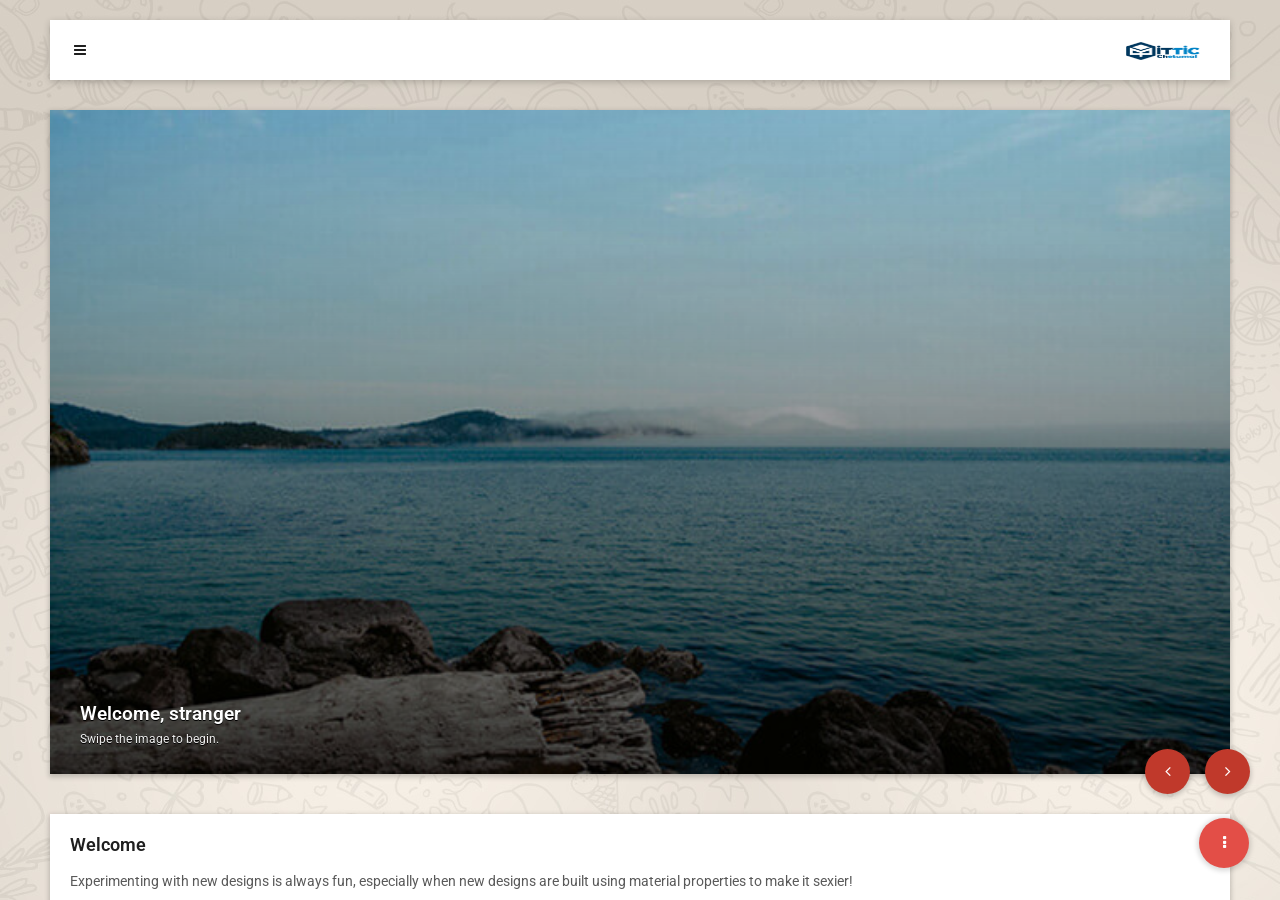
<file: platforms/browser/www/_starter_left.html>
<!DOCTYPE HTML>
<head>
<meta http-equiv="Content-Type" content="text/html; charset=utf-8" />
<meta name="viewport" content="user-scalable=no, initial-scale=1.0, maximum-scale=1.0 minimal-ui"/>
<meta name="apple-mobile-web-app-capable" content="yes"/>
<meta name="apple-mobile-web-app-status-bar-style" content="black">

<link rel="icon" type="image/png" href="images/splash/android-chrome-192x192.png" sizes="192x192">
<link rel="apple-touch-icon" sizes="196x196" href="images/splash/apple-touch-icon-196x196.png">
<link rel="apple-touch-icon" sizes="180x180" href="images/splash/apple-touch-icon-180x180.png">
<link rel="apple-touch-icon" sizes="152x152" href="images/splash/apple-touch-icon-152x152.png">
<link rel="apple-touch-icon" sizes="144x144" href="images/splash/apple-touch-icon-144x144.png">
<link rel="apple-touch-icon" sizes="120x120" href="images/splash/apple-touch-icon-120x120.png">
<link rel="apple-touch-icon" sizes="114x114" href="images/splash/apple-touch-icon-114x114.png">
<link rel="apple-touch-icon" sizes="76x76" href="images/splash/apple-touch-icon-76x76.png">
<link rel="apple-touch-icon" sizes="72x72" href="images/splash/apple-touch-icon-72x72.png">
<link rel="apple-touch-icon" sizes="60x60" href="images/splash/apple-touch-icon-60x60.png">
<link rel="apple-touch-icon" sizes="57x57" href="images/splash/apple-touch-icon-57x57.png">  
<link rel="icon" type="image/png" href="images/splash/favicon-96x96.png" sizes="96x96">
<link rel="icon" type="image/png" href="images/splash/favicon-32x32.png" sizes="32x32">
<link rel="icon" type="image/png" href="images/splash/favicon-16x16.png" sizes="16x16">
<link rel="shortcut icon" href="images/splash/favicon.ico" type="image/x-icon" /> 
    
<title>Epsilon 4.0</title>

<link href="styles/style.css"           rel="stylesheet" type="text/css">
<link href="styles/framework.css"       rel="stylesheet" type="text/css">
<link href="styles/font-awesome.css"    rel="stylesheet" type="text/css">
<link href="styles/animate.css"         rel="stylesheet" type="text/css">

<script type="text/javascript" src="scripts/jquery.js"></script>
<script type="text/javascript" src="scripts/jqueryui.js"></script>
<script type="text/javascript" src="scripts/framework-plugins.js"></script>
<script type="text/javascript" src="scripts/custom.js"></script>
</head>

<body class="left-sidebar"> 

<div id="preloader">
	<div id="status">
        <div class="preloader-logo"></div>
        <h3 class="center-text">Welcome</h3>
        <p class="center-text smaller-text">
            We're loading the content, give us a second. This won't take long!
        </p>
    </div>
</div>
    
<div class="gallery-fix"></div> <!-- Important for all pages that have galleries or portfolios -->
    
<div id="header-fixed" class="left-sidebar">
    <a class="open-left-sidebar" href="#"><i class="fa fa-navicon"></i></a>
    <a class="header-logo" href="index.html"></a>
</div>   
            
<!-- Ball Footer Menu -->

<div class="footer-menu">
    <a href="#" class="footer-menu-open">
        <i class="fa fa-ellipsis-v"></i>
    </a>        
    <a href="#" class="footer-menu-close">
        <em href="#" class="footer-menu-open-text">Navigation</em>
        <i class="bg-red-dark fa fa-times"></i>
    </a>        
    <a href="list-features.html" class="footer-menu-item fm-1">
        <em>Features</em>
        <i class="bg-orange-dark fa fa-cog"></i>
    </a>
    <a href="list-gallery.html" class="footer-menu-item fm-2">
        <em>Media</em>
        <i class="bg-magenta-dark fa fa-camera"></i>
    </a>              
    <a href="list-portfolio.html" class="footer-menu-item fm-3">
        <em>Pages</em>
        <i class="bg-green-dark fa fa-picture-o"></i>
    </a>        
    <a href="list-features.html" class="footer-menu-item fm-4">
        <em>App Styled</em>
        <i class="bg-blue-dark fa fa-mobile"></i>
    </a>        
    <a href="contact.html" class="footer-menu-item fm-5">
        <em>Contact Us</em>
        <i class="bg-night-dark fa fa-envelope-o"></i>
    </a>
</div>
<div class="menu-background"></div>    

<div class="all-elements">
    <div class="snap-drawers">
        <div class="snap-drawer snap-drawer-left">    
            <div class="sidebar-header">
                <div class="sidebar-header-logo">
                    <a href="index.html"></a>
                </div>
                <div class="sidebar-header-icons">
                    <a href="#"><i class="fa fa-facebook"></i></a>
                    <a href="#"><i class="fa fa-twitter"></i></a>
                    <a href="#"><i class="fa fa-phone"></i></a>
                    <a href="#"><i class="fa fa-comments-o"></i></a>
                    <a href="#" class="close-sidebar"><i class="fa fa-times"></i></a>
                </div>
                <div class="overlay"></div>
            </div>
        
            
            <div class="sidebar-menu half-bottom">
                <div class="sidebar-divider">
                    Navigation 
                </div>
                
                <div class="has-submenu">
                    <a class="menu-item show-submenu" href="#">
                        <i class="bg-red-dark fa fa-home"></i>
                        <em>Homepages</em>
                        <strong>6</strong>
                    </a> 
                    <div class="submenu">
                        <a class="submenu-item" href="index.html">      <i class="fa fa-angle-right"></i><em>   Classic Slider    </em><i class="fa fa-circle"></i></a>
                        <a class="submenu-item" href="index2.html">     <i class="fa fa-angle-right"></i><em>   Material Slider     </em><i class="fa fa-circle"></i></a>
                        <a class="submenu-item" href="index3.html">     <i class="fa fa-angle-right"></i><em>   Circle Slider     </em><i class="fa fa-circle"></i></a>
                        <a class="submenu-item" href="index4.html">     <i class="fa fa-angle-right"></i><em>   Fullscreen Slider    </em><i class="fa fa-circle"></i></a>
                        <a class="submenu-item" href="index5.html">     <i class="fa fa-angle-right"></i><em>   Simple Image    </em><i class="fa fa-circle"></i></a>
                        <a class="submenu-item" href="index6.html">     <i class="fa fa-angle-right"></i><em>   Landing  Thumbs    </em><i class="fa fa-circle"></i></a>
                    </div>
                </div>                 
                <div class="has-submenu">
                    <a class="menu-item show-submenu" href="#">
                        <i class="bg-green-dark fa fa-cog"></i>
                        <em>Features</em>
                        <strong>5</strong>
                    </a> 
                    <div class="submenu">
                        <a class="submenu-item" href="features-typography.html">    <i class="fa fa-angle-right"></i><em>   Typography    </em><i class="fa fa-circle"></i></a>
                        <a class="submenu-item" href="features-jquery.html">        <i class="fa fa-angle-right"></i><em>   jQuery    </em><i class="fa fa-circle"></i></a>
                        <a class="submenu-item" href="features-others.html">        <i class="fa fa-angle-right"></i><em>   Others    </em><i class="fa fa-circle"></i></a>
                        <a class="submenu-item" href="features-sliders.html">       <i class="fa fa-angle-right"></i><em>   Sliders    </em><i class="fa fa-circle"></i></a>
                        <a class="submenu-item" href="features-interactive.html">   <i class="fa fa-angle-right"></i><em>   Interactive    </em><i class="fa fa-circle"></i></a>                    
                    </div>
                </div>               
                <div class="has-submenu">
                    <a class="menu-item show-submenu submenu-active" href="#">
                        <i class="bg-blue-dark fa fa-navicon"></i>
                        <em>Menus</em>
                        <strong>5</strong>
                    </a> 
                    <div class="submenu submenu-active">
                        <a class="submenu-item submenu-item-active" href="index-left.html">     <i class="fa fa-angle-right"></i><em>   Left Sidebar    </em><i class="fa fa-circle"></i></a>
                        <a class="submenu-item" href="index-right.html">    <i class="fa fa-angle-right"></i><em>   Right Sidebar    </em><i class="fa fa-circle"></i></a>
                        <a class="submenu-item" href="index-dual.html">     <i class="fa fa-angle-right"></i><em>   Dual Sidebar    </em><i class="fa fa-circle"></i></a>
                        <a class="submenu-item" href="index-thumbs.html">     <i class="fa fa-angle-right"></i><em>   Thumbnails Menu    </em><i class="fa fa-circle"></i></a>
                        <a class="submenu-item" href="index-material.html">     <i class="fa fa-angle-right"></i><em>   Material Menu    </em><i class="fa fa-circle"></i></a>
                    </div>
                </div>              
                <div class="has-submenu">
                    <a class="menu-item show-submenu" href="#">
                        <i class="bg-yellow-dark fa fa-camera-retro"></i>
                        <em>Galleries</em>
                        <strong>5</strong>
                    </a> 
                    <div class="submenu">
                        <a class="submenu-item" href="gallery-round.html">          <i class="fa fa-angle-right"></i><em>   Round    </em><i class="fa fa-circle"></i></a>
                        <a class="submenu-item" href="gallery-square.html">         <i class="fa fa-angle-right"></i><em>   Square    </em><i class="fa fa-circle"></i></a>
                        <a class="submenu-item" href="gallery-adaptive.html">       <i class="fa fa-angle-right"></i><em>   Adaptive    </em><i class="fa fa-circle"></i></a>
                        <a class="submenu-item" href="gallery-masonry.html">        <i class="fa fa-angle-right"></i><em>   Masonry    </em><i class="fa fa-circle"></i></a>
                        <a class="submenu-item" href="gallery-filter.html">         <i class="fa fa-angle-right"></i><em>   Filterable    </em><i class="fa fa-circle"></i></a>
                    </div>
                </div>                
                <div class="has-submenu">
                    <a class="menu-item show-submenu" href="#">
                        <i class="bg-teal-light fa fa-picture-o"></i>
                        <em>Portfolios</em>
                        <strong>5</strong>
                    </a>
                    <div class="submenu">
                        <a class="submenu-item" href="portfolio-one.html">      <i class="fa fa-angle-right"></i><em>   One Item       </em><i class="fa fa-circle"></i></a>
                        <a class="submenu-item" href="portfolio-two.html">      <i class="fa fa-angle-right"></i><em>   Two Items       </em><i class="fa fa-circle"></i></a>
                        <a class="submenu-item" href="portfolio-filter.html">   <i class="fa fa-angle-right"></i><em>   Filterable    </em><i class="fa fa-circle"></i></a>
                        <a class="submenu-item" href="portfolio-wide.html">     <i class="fa fa-angle-right"></i><em>   Widescreen      </em><i class="fa fa-circle"></i></a>
                        <a class="submenu-item" href="portfolio-adaptive.html"> <i class="fa fa-angle-right"></i><em>   Adaptive    </em><i class="fa fa-circle"></i></a>
                    </div>
                </div>
                <div>
                    <a class="menu-item show-submenu" href="#">
                        <i class="bg-gray-dark fa fa-file-o"></i>
                        <em>Pages</em>
                        <strong>8</strong>
                    </a> 
                    <div class="submenu">
                        <a class="submenu-item" href="page-activity.html">  <i class="fa fa-angle-right"></i><em>   Activity    </em><i class="fa fa-circle"></i></a>
                        <a class="submenu-item" href="page-calendar.html">  <i class="fa fa-angle-right"></i><em>   Calendar    </em><i class="fa fa-circle"></i></a>
                        <a class="submenu-item" href="page-charts.html">    <i class="fa fa-angle-right"></i><em>   Charts    </em><i class="fa fa-circle"></i></a>
                        <a class="submenu-item" href="page-404.html">       <i class="fa fa-angle-right"></i><em>   404 Error    </em><i class="fa fa-circle"></i></a>
                        <a class="submenu-item" href="page-soon.html">      <i class="fa fa-angle-right"></i><em>   Coming Soon    </em><i class="fa fa-circle"></i></a>
                        <a class="submenu-item" href="page-profile.html">   <i class="fa fa-angle-right"></i><em>   User Profile    </em><i class="fa fa-circle"></i></a>
                        <a class="submenu-item" href="page-signup.html">    <i class="fa fa-angle-right"></i><em>   Signup    </em><i class="fa fa-circle"></i></a>
                        <a class="submenu-item" href="page-login.html">     <i class="fa fa-angle-right"></i><em>   User Login    </em><i class="fa fa-circle"></i></a>
                    </div>
                </div>
                <div class="has-submenu">
                    <a class="menu-item show-submenu" href="#">
                        <i class="bg-night-dark fa fa-power-off"></i>
                        <em>App Styled</em>
                        <strong>9</strong>
                    </a> 
                    <div class="submenu">
                        <a class="submenu-item" href="pageapp-bubbles.html"><i class="fa fa-angle-right"></i><em>   Chat Bubbles       </em><i class="fa fa-circle"></i></a>
                        <a class="submenu-item" href="pageapp-tasklist.html"><i class="fa fa-angle-right"></i><em>   Tasklists       </em><i class="fa fa-circle"></i></a>
                        <a class="submenu-item" href="pageapp-checklist.html"><i class="fa fa-angle-right"></i><em>   Checklists       </em><i class="fa fa-circle"></i></a>
                        <a class="submenu-item" href="pageapp-reminders.html"><i class="fa fa-angle-right"></i><em>   Reminders       </em><i class="fa fa-circle"></i></a>
                        <a class="submenu-item" href="pageapp-signup.html"><i class="fa fa-angle-right"></i><em>   Signup Screen       </em><i class="fa fa-circle"></i></a>
                        <a class="submenu-item" href="pageapp-login.html"><i class="fa fa-angle-right"></i><em>   Login Screen       </em><i class="fa fa-circle"></i></a>
                        <a class="submenu-item" href="pageapp-coverpage.html"><i class="fa fa-angle-right"></i><em>   Coverpage      </em><i class="fa fa-circle"></i></a>
                        <a class="submenu-item" href="pageapp-timeline.html"><i class="fa fa-angle-right"></i><em>   Timeline Left      </em><i class="fa fa-circle"></i></a>
                        <a class="submenu-item" href="pageapp-timeline2.html"><i class="fa fa-angle-right"></i><em>   Timeline Center      </em><i class="fa fa-circle"></i></a>
                    </div>
                </div>                 
                <a class="menu-item" href="page-video.html">
                    <i class="bg-red-light fa fa-youtube-play"></i>
                    <em>Videos</em>
                    <i class="fa fa-circle"></i>
                </a>                     
                <a class="menu-item" href="page-blog.html">
                    <i class="bg-magenta-dark fa fa-pencil"></i>
                    <em>Blog</em>
                    <i class="fa fa-circle"></i>
                </a>                 
                <a class="menu-item" href="page-map.html">
                    <i class="bg-orange-dark fa fa-map-marker"></i>
                    <em>Map</em>
                    <i class="fa fa-circle"></i>
                </a>                
                <a class="menu-item" href="contact.html">
                    <i class="bg-night-dark fa fa-envelope-o"></i>
                    <em>Contact</em>
                    <i class="fa fa-circle"></i>
                </a>                
                <a class="menu-item close-sidebar" href="#">
                    <i class="bg-red-dark fa fa-times"></i>
                    <em>Close</em>
                    <i class="fa fa-circle"></i>
                </a>
            </div>
                        
            <div class="sidebar-divider">
                Get social with us 
            </div>
            
            <div class="sidebar-menu half-bottom">
                <a class="menu-item" href="https://www.facebook.com/enabled.labs">
                    <i class="facebook-color fa fa-facebook"></i>
                    <em>Facebook</em>
                    <i class="fa fa-angle-right"></i>
                </a>                   
                <a class="menu-item" href="https://twitter.com/iEnabled">
                    <i class="twitter-color fa fa-twitter"></i>
                    <em>Twitter</em>
                    <i class="fa fa-angle-right"></i>
                </a>                 
                <a class="menu-item" href="#">
                    <i class="google-color fa fa-google-plus"></i>
                    <em>Google Plus</em>
                    <i class="fa fa-angle-right"></i>
                </a>                    
                <a class="menu-item" href="#">
                    <i class="youtube-color fa fa-youtube-play"></i>
                    <em>YouTube</em>
                    <i class="fa fa-angle-right"></i>
                </a>    
            </div>
            
            <div class="sidebar-divider">
                Send us a message 
            </div>   
            
            <div class="container no-bottom">
                <div class="sidebar-form contact-form no-bottom"> 
                    
                    <em>
                        Your message is important to us and we reply to all of them in less than 48 hours.
                    </em>
                    
                    <div class="formSuccessMessageWrap" id="formSuccessMessageWrap">
                        Awesome! We'll get back to you!
                    </div>

                    <form action="php/contact.php" method="post" class="contactForm" id="contactForm">
                        <fieldset>
                            <div class="formValidationError" id="contactNameFieldError">Name is required!</div>             
                            <div class="formValidationError" id="contactEmailFieldError">Mail address required!</div> 
                            <div class="formValidationError" id="contactEmailFieldError2">Mail address must be valid!</div> 
                            <div class="formValidationError" id="contactMessageTextareaError">Message field is empty!</div>   
                            <div class="formFieldWrap">
                                <input onfocus="if (this.value=='Name') this.value = ''" onblur="if (this.value=='') this.value = 'Name'" type="text" name="contactNameField" value="Name" class="contactField requiredField" id="contactNameField"/>
                            </div>
                            <div class="formFieldWrap">
                                <input onfocus="if (this.value=='Email') this.value = ''" onblur="if (this.value=='') this.value = 'Email'" type="text" name="contactEmailField" value="Email" class="contactField requiredField requiredEmailField" id="contactEmailField"/>
                            </div>
                            <div class="formTextareaWrap">
                                <textarea onfocus="if (this.value=='Message') this.value = ''" onblur="if (this.value=='') this.value = 'Message'" name="contactMessageTextarea" class="contactTextarea requiredField" id="contactMessageTextarea">Message</textarea>
                            </div>
                            <div class="formSubmitButtonErrorsWrap">
                                <input type="submit" class="buttonWrap button button-green contactSubmitButton" id="contactSubmitButton" value="SUBMIT" data-formId="contactForm"/>
                            </div>
                        </fieldset>
                    </form>       
                </div>
            </div>
            
            <div class="sidebar-divider">
                Get in touch with us 
            </div>
            
            <div class="sidebar-menu">
                <a class="menu-item" href="tel:+123 456 7890">
                    <i class="bg-green-dark fa fa-phone"></i>
                    <em>Call Us</em>
                    <i class="fa fa-angle-right"></i>
                </a>                   
                <a class="menu-item" href="sms:+123 456 7890">
                    <i class="bg-blue-dark fa fa-comment-o"></i>
                    <em>Text Us</em>
                    <i class="fa fa-angle-right"></i>
                </a>                 
                <a class="menu-item" href="mailto:someone@yoursite.com?subject=Message from ThemeForest">
                    <i class="bg-magenta-dark fa fa-envelope-o"></i>
                    <em>Mail Us</em>
                    <i class="fa fa-angle-right"></i>
                </a> 
                <a class="menu-item close-sidebar" href="#">
                    <i class="bg-red-dark fa fa-times"></i>
                    <em>Close</em>
                    <i class="fa fa-circle"></i>
                </a>
            </div>
            <p class="sidebar-footer">Copyright 2015. All rights reserved</p>
        </div>
        
        <!--Right Sidebar -->
        
        <div class="snap-drawer snap-drawer-right">
            <!-- Disabled on this page -->
        </div>
        
        <div id="content" class="snap-content">
            <div class="content">
            <div class="header-clear-large"></div>
            <!--Page content goes here, fixed elements go above the all elements class-->
                
                <div class="homepage-slider full-bottom-2">
                    <div class="homepage-slider-transition" data-snap-ignore="true">
                        <div class="homepage-slider-item">
                            <h5 class="left-text">Welcome, stranger</h5>
                            <p class="left-text">Swipe the image to begin.</p>
                            <img src="images/pictures/4.jpg" alt="img">
                            <div class="overlay bg-black"></div>
                        </div>                
                        <div class="homepage-slider-item">
                            <h5 class="left-text">This slider has CSS3 transitions</h5>
                            <p class="left-text">And they are just awesome!</p>
                            <img src="images/pictures/5.jpg" alt="img">
                            <div class="overlay bg-black"></div>
                        </div>                
                        <div class="homepage-slider-item">
                            <h5 class="left-text">Just add a simple class</h5>
                            <p class="left-text">And you got yourself transitions!</p>
                            <img src="images/pictures/6.jpg" alt="img">
                            <div class="overlay bg-black"></div>
                        </div>
                    </div>
                </div>   
                <a href="#" class="homepage-slider-ball-left"><i class="fa fa-angle-right"></i></a>
                <a href="#" class="homepage-slider-ball-right"><i class="fa fa-angle-left"></i></a>
                
                <div class="container material-container">
                    <h4>Welcome</h4>
                    <p class="no-bottom">
                        Experimenting with new designs is always fun, especially when new designs are built using material properties to make it sexier! 
                    </p>
                </div>
                <div class="material-more">
                    <a href="#"><i class="fa fa-link"></i>Read More</a>
                    <a class="show-share-bottom" href="#"><i class="fa fa-retweet"></i>Share</a>
                </div>
                
                <div class="clear"></div>
                
                <div class="decoration"></div>
                
                <div class="container material-slider material-container" data-snap-ignore="true">
                    <div class="material-slider-item">
                        <img src="images/pictures/3ww.jpg" alt="img">
                        <h4 class="center-text">Built with you in mind!</h4>
                        <em class="center-text small-heading color-red-dark">Easy, accessible, documented properly!</em>
                        <p class="center-text no-bottom">
                            Coded to make it easy to edit, easy to modify and easy to convert
                            to anything you want or just use it as a simple site template!
                        </p>
                    </div>
                    <div class="material-slider-item">
                        <img src="images/pictures/5ww.jpg" alt="img">
                        <h4 class="center-text">Mobile & Tablet</h4>
                        <em class="center-text small-heading color-red-dark">From mobiles to phablets to large tablets!</em>
                        <p class="center-text no-bottom">
                            Our products are tested, designed, and built to make them look
                            gorgeous on all mobile devices without sacrificing features!
                        </p>
                    </div>
                    <div class="material-slider-item">
                        <img src="images/pictures/8ww.jpg" alt="img">
                        <h4 class="center-text">PhoneGap & Cordova</h4>
                        <em class="center-text small-heading color-red-dark">Conversting is up to you, we made it easy!</em>
                        <p class="center-text no-bottom">
                            Our framewokr is ready built to be converted to PhoneGap and Cordova,
                            coded to the latest standards to make your conversion easy!
                        </p>
                    </div>
                </div>
                
                <div class="decoration"></div>
                
                <div class="container material-container">
                    <img src="images/demo_img.png" alt="img" class="responsive-image full-bottom">
                    <h4 class="center-text">Featured Project</h4>
                    <em class="small-heading color-red-dark center-text">Show off your featured work in style!</em>
                    <p class="center-text no-bottom">
                        All your mobile devices are compatible with material, and it will look gorgeous on your whatever handheld you use! 
                    </p>
                </div>
                
                <div class="material-more">
                    <a href="#"><i class="fa fa-link"></i>Portfolio Page</a>
                    <a class="show-share-bottom" href="#"><i class="fa fa-retweet"></i>Share</a>
                </div>
                
                <div class="clear"></div>
                
                <div class="decoration"></div>
                
                <div class="container material-container">
                    <h4 class="center-text">Most recent works!</h4>
                    <em class="small-heading color-red-dark center-text half-bottom">The latest items we've made, filtered</em>
                    <div class="decoration"></div>
                    <div class="portfolio-filter">
                        <div class="portfolio-filter-categories">
                            <a href="#" class="filter-category selected-filter" data-rel="all-cat">All</a>
                            <a href="#" class="filter-category" data-rel="cat1">Websites</a>
                            <a href="#" class="filter-category" data-rel="cat2">Flyers</a>
                            <a href="#" class="filter-category" data-rel="cat3">Business</a>
                        </div>
                        <div class="clear"></div>
                        <div class="portfolio-filter-wrapper">
                            <div class="cat1 all-cat gallery-filter-item">
                                <a class="show-gallery-1" href="images/pictures/1.jpg">
                                    <img src="images/pictures/1s.jpg" class="responsive-image" alt="img">
                                </a>                        
                            </div>                        
                            <div class="cat2 all-cat gallery-filter-item">
                                <a class="show-gallery-2" href="images/pictures/2.jpg">
                                    <img src="images/pictures/2s.jpg" class="responsive-image" alt="img">
                                </a>                        
                            </div>                        
                            <div class="cat3 all-cat gallery-filter-item">
                                <a class="show-gallery-3" href="images/pictures/3.jpg">
                                    <img src="images/pictures/3s.jpg" class="responsive-image" alt="img">
                                </a>                        
                            </div>                        
                            <div class="cat1 all-cat gallery-filter-item">
                                <a class="show-gallery-1" href="images/pictures/4.jpg">
                                    <img src="images/pictures/4s.jpg" class="responsive-image" alt="img">
                                </a>                        
                            </div>                        
                            <div class="cat2 all-cat gallery-filter-item">
                                <a class="show-gallery-2" href="images/pictures/5.jpg">
                                    <img src="images/pictures/5s.jpg" class="responsive-image" alt="img">
                                </a>                        
                            </div>                        
                            <div class="cat3 all-cat gallery-filter-item">
                                <a class="show-gallery-3" href="images/pictures/6.jpg">
                                    <img src="images/pictures/6s.jpg" class="responsive-image" alt="img">
                                </a>                        
                            </div>   
                        </div>
                    </div>
                </div>
                <div class="material-more">
                    <a href="#"><i class="fa fa-link"></i>Gallery Page</a>
                    <a class="show-share-bottom" href="#"><i class="fa fa-retweet"></i>Share</a>
                </div>
                <div class="clear"></div>

                <div class="decoration"></div>
                                
                <div class="footer">
                    <p class="center-text">Copyright 2015. All rights reserved.</p>
                    <div class="footer-icons">
                        <a href="#" class="scale-hover facebook-color social-ball"><i class="fa fa-facebook"></i></a>
                        <a href="#" class="scale-hover twitter-color social-ball"><i class="fa fa-twitter"></i></a>
                        <a href="#" class="scale-hover google-color social-ball"><i class="fa fa-google-plus"></i></a>
                        <a href="#" class="scale-hover back-to-top bg-green-dark social-ball"><i class="fa fa-angle-up"></i></a>
                        <a href="#" class="scale-hover show-share-bottom bg-magenta-dark social-ball"><i class="fa fa-retweet"></i></a>
                    </div>
                </div>
                
            <!-- End of entire page content-->
            </div> 
        </div>
    </div>  
    <a href="#" class="back-to-top-badge"><i class="fa fa-caret-up"></i>Back to top</a>
</div>
    
<!--Fly up share box and notifications go here -->
<!--These are the only features that should be placed outside the all-elements class-->
    
<div class="share-bottom">
    <h3>Let's get social!</h3>
    <div class="share-socials-bottom">
        <a href="https://www.facebook.com/sharer/sharer.php?u=http://www.themeforest.net/">
            <i class="fa fa-facebook facebook-color"></i>
            Facebook
        </a>
        <a href="https://twitter.com/home?status=Check%20out%20ThemeForest%20http://www.themeforest.net">
            <i class="fa fa-twitter twitter-color"></i>
            Twitter
        </a>
        <a href="https://plus.google.com/share?url=http://www.themeforest.net">
            <i class="fa fa-google-plus google-color"></i>
            Google
        </a>

        <a href="https://pinterest.com/pin/create/button/?url=http://www.themeforest.net/&media=https://0.s3.envato.com/files/63790821/profile-image.jpg&description=Themes%20and%20Templates">
            <i class="fa fa-pinterest-p pinterest-color"></i>
            Pinterest
        </a>
        <a href="sms:+1234567890">
            <i class="fa fa-comment-o sms-color"></i>
            Text
        </a>
        <a href="mailto:?&subject=Check this page out!&body=http://www.themeforest.net">
            <i class="fa fa-envelope-o mail-color"></i>
            Email
        </a>
        <div class="clear"></div>
    </div>
    <a href="#" class="close-share-bottom">Close</a>
</div>
    
<div class="top-notification-1 top-notification bg-blue-dark">
    <h4>Did you know?</h4>
    <p>
        Easy way to make sure your messages get read!
    </p>
    <a href="#" class="close-top-notification"><i class="fa fa-times"></i></a>
</div>
<div class="bottom-notification-1 bottom-notification bg-green-dark">
    <h4>Did you know?</h4>
    <p>
        Easy way to make sure your messages get read!
    </p>
    <a href="#" class="close-bottom-notification"><i class="fa fa-times"></i></a>
</div> 
<div class="bottom-notification-2 bottom-notification bg-orange-dark timeout-notification">
    <h4>Timeout: 5 Seconds</h4>
    <p>
        I'll go away on my own after a few seconds!
    </p>
</div>
<div class="top-notification-2 top-notification bg-red-dark timeout-notification">
    <h4>Timeout: 5 Seconds</h4>
    <p>
        I'll go away on my own after a few seconds!
    </p>
</div>
    
</body>
</file>
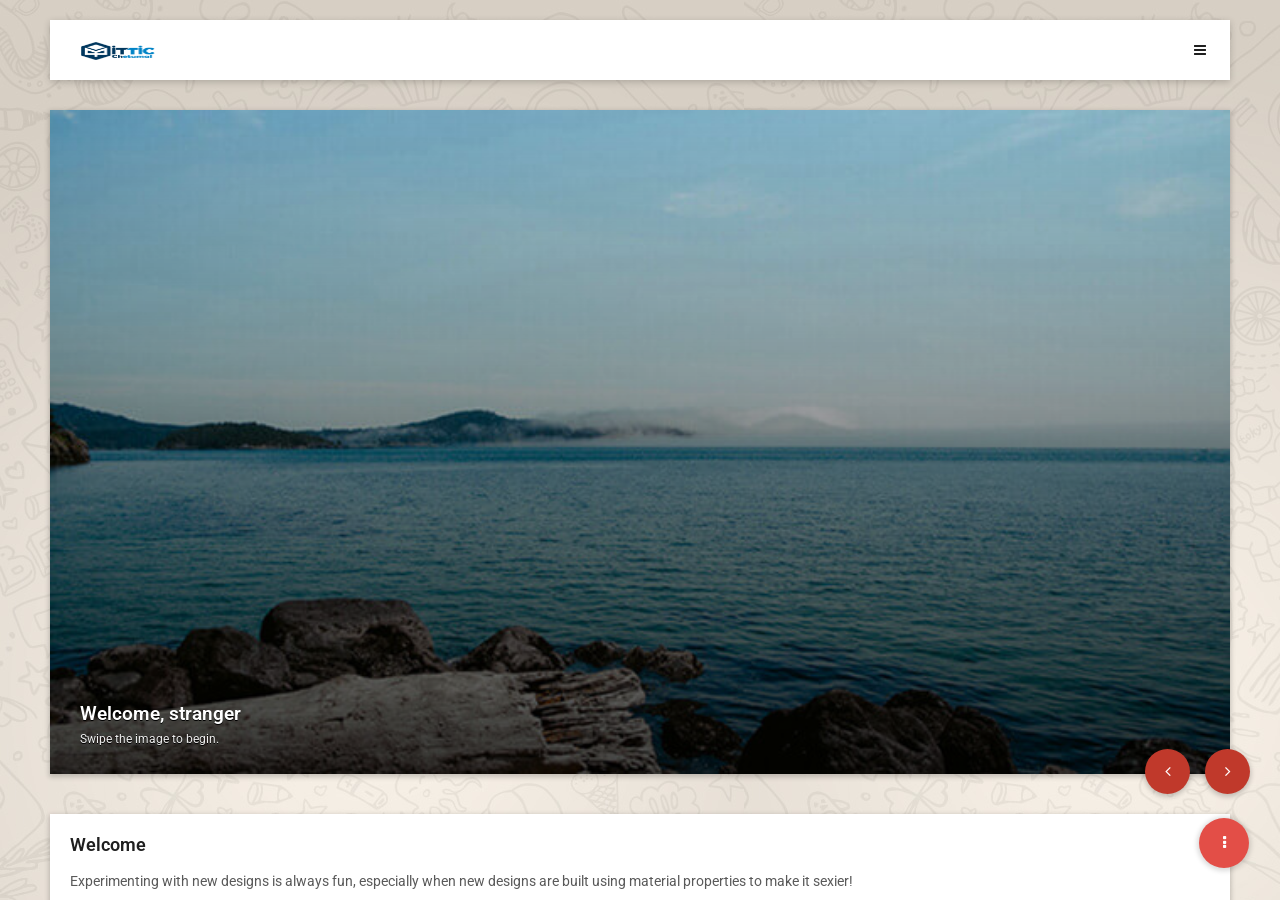
<file: platforms/browser/www/_starter_right.html>
<!DOCTYPE HTML>
<head>
<meta http-equiv="Content-Type" content="text/html; charset=utf-8" />
<meta name="viewport" content="user-scalable=no, initial-scale=1.0, maximum-scale=1.0 minimal-ui"/>
<meta name="apple-mobile-web-app-capable" content="yes"/>
<meta name="apple-mobile-web-app-status-bar-style" content="black">

<link rel="icon" type="image/png" href="images/splash/android-chrome-192x192.png" sizes="192x192">
<link rel="apple-touch-icon" sizes="196x196" href="images/splash/apple-touch-icon-196x196.png">
<link rel="apple-touch-icon" sizes="180x180" href="images/splash/apple-touch-icon-180x180.png">
<link rel="apple-touch-icon" sizes="152x152" href="images/splash/apple-touch-icon-152x152.png">
<link rel="apple-touch-icon" sizes="144x144" href="images/splash/apple-touch-icon-144x144.png">
<link rel="apple-touch-icon" sizes="120x120" href="images/splash/apple-touch-icon-120x120.png">
<link rel="apple-touch-icon" sizes="114x114" href="images/splash/apple-touch-icon-114x114.png">
<link rel="apple-touch-icon" sizes="76x76" href="images/splash/apple-touch-icon-76x76.png">
<link rel="apple-touch-icon" sizes="72x72" href="images/splash/apple-touch-icon-72x72.png">
<link rel="apple-touch-icon" sizes="60x60" href="images/splash/apple-touch-icon-60x60.png">
<link rel="apple-touch-icon" sizes="57x57" href="images/splash/apple-touch-icon-57x57.png">  
<link rel="icon" type="image/png" href="images/splash/favicon-96x96.png" sizes="96x96">
<link rel="icon" type="image/png" href="images/splash/favicon-32x32.png" sizes="32x32">
<link rel="icon" type="image/png" href="images/splash/favicon-16x16.png" sizes="16x16">
<link rel="shortcut icon" href="images/splash/favicon.ico" type="image/x-icon" /> 
    
<title>Epsilon 4.0</title>

<link href="styles/style.css"           rel="stylesheet" type="text/css">
<link href="styles/framework.css"       rel="stylesheet" type="text/css">
<link href="styles/font-awesome.css"    rel="stylesheet" type="text/css">
<link href="styles/animate.css"         rel="stylesheet" type="text/css">

<script type="text/javascript" src="scripts/jquery.js"></script>
<script type="text/javascript" src="scripts/jqueryui.js"></script>
<script type="text/javascript" src="scripts/framework-plugins.js"></script>
<script type="text/javascript" src="scripts/custom.js"></script>
</head>

<body class="right-sidebar"> 

<div id="preloader">
	<div id="status">
        <div class="preloader-logo"></div>
        <h3 class="center-text">Welcome</h3>
        <p class="center-text smaller-text">
            We're loading the content, give us a second. This won't take long!
        </p>
    </div>
</div>
    
<div class="gallery-fix"></div> <!-- Important for all pages that have galleries or portfolios -->
    
<div id="header-fixed" class="right-sidebar">
    <a class="header-logo" href="index.html"></a>
    <a class="open-right-sidebar" href="#"><i class="fa fa-navicon"></i></a>
</div>   
            
<!-- Ball Footer Menu -->

<div class="footer-menu">
    <a href="#" class="footer-menu-open">
        <i class="fa fa-ellipsis-v"></i>
    </a>        
    <a href="#" class="footer-menu-close">
        <em href="#" class="footer-menu-open-text">Navigation</em>
        <i class="bg-red-dark fa fa-times"></i>
    </a>        
    <a href="list-features.html" class="footer-menu-item fm-1">
        <em>Features</em>
        <i class="bg-orange-dark fa fa-cog"></i>
    </a>
    <a href="list-gallery.html" class="footer-menu-item fm-2">
        <em>Media</em>
        <i class="bg-magenta-dark fa fa-camera"></i>
    </a>              
    <a href="list-portfolio.html" class="footer-menu-item fm-3">
        <em>Pages</em>
        <i class="bg-green-dark fa fa-picture-o"></i>
    </a>        
    <a href="list-features.html" class="footer-menu-item fm-4">
        <em>App Styled</em>
        <i class="bg-blue-dark fa fa-mobile"></i>
    </a>        
    <a href="contact.html" class="footer-menu-item fm-5">
        <em>Contact Us</em>
        <i class="bg-night-dark fa fa-envelope-o"></i>
    </a>
</div>
<div class="menu-background"></div>    

<div class="all-elements">
    <div class="snap-drawers">
        
        <!--Left Sidebar -->
        
        <div class="snap-drawer snap-drawer-left">    
            <!--Disabled on this page -->
        </div>
        
        <!--Right Sidebar -->
        
        <div class="snap-drawer snap-drawer-right">
           <div class="sidebar-header">
                <div class="sidebar-header-logo">
                    <a href="index.html"></a>
                </div>
                <div class="sidebar-header-icons">
                    <a href="#"><i class="fa fa-facebook"></i></a>
                    <a href="#"><i class="fa fa-twitter"></i></a>
                    <a href="#"><i class="fa fa-phone"></i></a>
                    <a href="#"><i class="fa fa-comments-o"></i></a>
                    <a href="#" class="close-sidebar"><i class="fa fa-times"></i></a>
                </div>
                <div class="overlay"></div>
            </div>
            
            <div class="sidebar-menu half-bottom">
                <div class="sidebar-divider">
                    Navigation 
                </div>
                
                <div class="has-submenu">
                    <a class="menu-item show-submenu" href="#">
                        <i class="bg-red-dark fa fa-home"></i>
                        <em>Homepages</em>
                        <strong>6</strong>
                    </a> 
                    <div class="submenu">
                        <a class="submenu-item" href="index.html">      <i class="fa fa-angle-right"></i><em>   Classic Slider    </em><i class="fa fa-circle"></i></a>
                        <a class="submenu-item" href="index2.html">     <i class="fa fa-angle-right"></i><em>   Material Slider     </em><i class="fa fa-circle"></i></a>
                        <a class="submenu-item" href="index3.html">     <i class="fa fa-angle-right"></i><em>   Circle Slider     </em><i class="fa fa-circle"></i></a>
                        <a class="submenu-item" href="index4.html">     <i class="fa fa-angle-right"></i><em>   Fullscreen Slider    </em><i class="fa fa-circle"></i></a>
                        <a class="submenu-item" href="index5.html">     <i class="fa fa-angle-right"></i><em>   Simple Image    </em><i class="fa fa-circle"></i></a>
                        <a class="submenu-item" href="index6.html">     <i class="fa fa-angle-right"></i><em>   Landing  Thumbs    </em><i class="fa fa-circle"></i></a>
                    </div>
                </div>                 
                <div class="has-submenu">
                    <a class="menu-item show-submenu" href="#">
                        <i class="bg-green-dark fa fa-cog"></i>
                        <em>Features</em>
                        <strong>5</strong>
                    </a> 
                    <div class="submenu">
                        <a class="submenu-item" href="features-typography.html">    <i class="fa fa-angle-right"></i><em>   Typography    </em><i class="fa fa-circle"></i></a>
                        <a class="submenu-item" href="features-jquery.html">        <i class="fa fa-angle-right"></i><em>   jQuery    </em><i class="fa fa-circle"></i></a>
                        <a class="submenu-item" href="features-others.html">        <i class="fa fa-angle-right"></i><em>   Others    </em><i class="fa fa-circle"></i></a>
                        <a class="submenu-item" href="features-sliders.html">       <i class="fa fa-angle-right"></i><em>   Sliders    </em><i class="fa fa-circle"></i></a>
                        <a class="submenu-item" href="features-interactive.html">   <i class="fa fa-angle-right"></i><em>   Interactive    </em><i class="fa fa-circle"></i></a>                    
                    </div>
                </div>               
                <div class="has-submenu">
                    <a class="menu-item show-submenu submenu-active" href="#">
                        <i class="bg-blue-dark fa fa-navicon"></i>
                        <em>Menus</em>
                        <strong>5</strong>
                    </a> 
                    <div class="submenu submenu-active">
                        <a class="submenu-item" href="index-left.html">     <i class="fa fa-angle-right"></i><em>   Left Sidebar    </em><i class="fa fa-circle"></i></a>
                        <a class="submenu-item submenu-item-active" href="index-right.html">    <i class="fa fa-angle-right"></i><em>   Right Sidebar    </em><i class="fa fa-circle"></i></a>
                        <a class="submenu-item" href="index-dual.html">     <i class="fa fa-angle-right"></i><em>   Dual Sidebar    </em><i class="fa fa-circle"></i></a>
                        <a class="submenu-item" href="index-thumbs.html">     <i class="fa fa-angle-right"></i><em>   Thumbnails Menu    </em><i class="fa fa-circle"></i></a>
                        <a class="submenu-item" href="index-material.html">     <i class="fa fa-angle-right"></i><em>   Material Menu    </em><i class="fa fa-circle"></i></a>
                    </div>
                </div>              
                <div class="has-submenu">
                    <a class="menu-item show-submenu" href="#">
                        <i class="bg-yellow-dark fa fa-camera-retro"></i>
                        <em>Galleries</em>
                        <strong>5</strong>
                    </a> 
                    <div class="submenu">
                        <a class="submenu-item" href="gallery-round.html">          <i class="fa fa-angle-right"></i><em>   Round    </em><i class="fa fa-circle"></i></a>
                        <a class="submenu-item" href="gallery-square.html">         <i class="fa fa-angle-right"></i><em>   Square    </em><i class="fa fa-circle"></i></a>
                        <a class="submenu-item" href="gallery-adaptive.html">       <i class="fa fa-angle-right"></i><em>   Adaptive    </em><i class="fa fa-circle"></i></a>
                        <a class="submenu-item" href="gallery-masonry.html">        <i class="fa fa-angle-right"></i><em>   Masonry    </em><i class="fa fa-circle"></i></a>
                        <a class="submenu-item" href="gallery-filter.html">         <i class="fa fa-angle-right"></i><em>   Filterable    </em><i class="fa fa-circle"></i></a>
                    </div>
                </div>                
                <div class="has-submenu">
                    <a class="menu-item show-submenu" href="#">
                        <i class="bg-teal-light fa fa-picture-o"></i>
                        <em>Portfolios</em>
                        <strong>5</strong>
                    </a>
                    <div class="submenu">
                        <a class="submenu-item" href="portfolio-one.html">      <i class="fa fa-angle-right"></i><em>   One Item       </em><i class="fa fa-circle"></i></a>
                        <a class="submenu-item" href="portfolio-two.html">      <i class="fa fa-angle-right"></i><em>   Two Items       </em><i class="fa fa-circle"></i></a>
                        <a class="submenu-item" href="portfolio-filter.html">   <i class="fa fa-angle-right"></i><em>   Filterable    </em><i class="fa fa-circle"></i></a>
                        <a class="submenu-item" href="portfolio-wide.html">     <i class="fa fa-angle-right"></i><em>   Widescreen      </em><i class="fa fa-circle"></i></a>
                        <a class="submenu-item" href="portfolio-adaptive.html"> <i class="fa fa-angle-right"></i><em>   Adaptive    </em><i class="fa fa-circle"></i></a>
                    </div>
                </div>
                <div>
                    <a class="menu-item show-submenu" href="#">
                        <i class="bg-gray-dark fa fa-file-o"></i>
                        <em>Pages</em>
                        <strong>8</strong>
                    </a> 
                    <div class="submenu">
                        <a class="submenu-item" href="page-activity.html">  <i class="fa fa-angle-right"></i><em>   Activity    </em><i class="fa fa-circle"></i></a>
                        <a class="submenu-item" href="page-calendar.html">  <i class="fa fa-angle-right"></i><em>   Calendar    </em><i class="fa fa-circle"></i></a>
                        <a class="submenu-item" href="page-charts.html">    <i class="fa fa-angle-right"></i><em>   Charts    </em><i class="fa fa-circle"></i></a>
                        <a class="submenu-item" href="page-404.html">       <i class="fa fa-angle-right"></i><em>   404 Error    </em><i class="fa fa-circle"></i></a>
                        <a class="submenu-item" href="page-soon.html">      <i class="fa fa-angle-right"></i><em>   Coming Soon    </em><i class="fa fa-circle"></i></a>
                        <a class="submenu-item" href="page-profile.html">   <i class="fa fa-angle-right"></i><em>   User Profile    </em><i class="fa fa-circle"></i></a>
                        <a class="submenu-item" href="page-signup.html">    <i class="fa fa-angle-right"></i><em>   Signup    </em><i class="fa fa-circle"></i></a>
                        <a class="submenu-item" href="page-login.html">     <i class="fa fa-angle-right"></i><em>   User Login    </em><i class="fa fa-circle"></i></a>
                    </div>
                </div>
                <div class="has-submenu">
                    <a class="menu-item show-submenu" href="#">
                        <i class="bg-night-dark fa fa-power-off"></i>
                        <em>App Styled</em>
                        <strong>9</strong>
                    </a> 
                    <div class="submenu">
                        <a class="submenu-item" href="pageapp-bubbles.html"><i class="fa fa-angle-right"></i><em>   Chat Bubbles       </em><i class="fa fa-circle"></i></a>
                        <a class="submenu-item" href="pageapp-tasklist.html"><i class="fa fa-angle-right"></i><em>   Tasklists       </em><i class="fa fa-circle"></i></a>
                        <a class="submenu-item" href="pageapp-checklist.html"><i class="fa fa-angle-right"></i><em>   Checklists       </em><i class="fa fa-circle"></i></a>
                        <a class="submenu-item" href="pageapp-reminders.html"><i class="fa fa-angle-right"></i><em>   Reminders       </em><i class="fa fa-circle"></i></a>
                        <a class="submenu-item" href="pageapp-signup.html"><i class="fa fa-angle-right"></i><em>   Signup Screen       </em><i class="fa fa-circle"></i></a>
                        <a class="submenu-item" href="pageapp-login.html"><i class="fa fa-angle-right"></i><em>   Login Screen       </em><i class="fa fa-circle"></i></a>
                        <a class="submenu-item" href="pageapp-coverpage.html"><i class="fa fa-angle-right"></i><em>   Coverpage      </em><i class="fa fa-circle"></i></a>
                        <a class="submenu-item" href="pageapp-timeline.html"><i class="fa fa-angle-right"></i><em>   Timeline Left      </em><i class="fa fa-circle"></i></a>
                        <a class="submenu-item" href="pageapp-timeline2.html"><i class="fa fa-angle-right"></i><em>   Timeline Center      </em><i class="fa fa-circle"></i></a>
                    </div>
                </div>                 
                <a class="menu-item" href="page-video.html">
                    <i class="bg-red-light fa fa-youtube-play"></i>
                    <em>Videos</em>
                    <i class="fa fa-circle"></i>
                </a>                     
                <a class="menu-item" href="page-blog.html">
                    <i class="bg-magenta-dark fa fa-pencil"></i>
                    <em>Blog</em>
                    <i class="fa fa-circle"></i>
                </a>                 
                <a class="menu-item" href="page-map.html">
                    <i class="bg-orange-dark fa fa-map-marker"></i>
                    <em>Map</em>
                    <i class="fa fa-circle"></i>
                </a>                
                <a class="menu-item" href="contact.html">
                    <i class="bg-night-dark fa fa-envelope-o"></i>
                    <em>Contact</em>
                    <i class="fa fa-circle"></i>
                </a>                
                <a class="menu-item close-sidebar" href="#">
                    <i class="bg-red-dark fa fa-times"></i>
                    <em>Close</em>
                    <i class="fa fa-circle"></i>
                </a>
            </div>
                        
            <div class="sidebar-divider">
                Get social with us 
            </div>
            
            <div class="sidebar-menu half-bottom">
                <a class="menu-item" href="https://www.facebook.com/enabled.labs">
                    <i class="facebook-color fa fa-facebook"></i>
                    <em>Facebook</em>
                    <i class="fa fa-angle-right"></i>
                </a>                   
                <a class="menu-item" href="https://twitter.com/iEnabled">
                    <i class="twitter-color fa fa-twitter"></i>
                    <em>Twitter</em>
                    <i class="fa fa-angle-right"></i>
                </a>                 
                <a class="menu-item" href="#">
                    <i class="google-color fa fa-google-plus"></i>
                    <em>Google Plus</em>
                    <i class="fa fa-angle-right"></i>
                </a>                    
                <a class="menu-item" href="#">
                    <i class="youtube-color fa fa-youtube-play"></i>
                    <em>YouTube</em>
                    <i class="fa fa-angle-right"></i>
                </a>    
            </div>
            
            <div class="sidebar-divider">
                Send us a message 
            </div>   
            
            <div class="container no-bottom">
                <div class="sidebar-form contact-form no-bottom"> 
                    <em>
                        Your message is important to us and we reply to all of them in less than 48 hours.
                    </em>
                    
                    <div class="formSuccessMessageWrap" id="formSuccessMessageWrap">
                        Awesome! We'll get back to you!
                    </div>

                    <form action="php/contact.php" method="post" class="contactForm" id="contactForm">
                        <fieldset>
                            <div class="formValidationError" id="contactNameFieldError">Name is required!</div>             
                            <div class="formValidationError" id="contactEmailFieldError">Mail address required!</div> 
                            <div class="formValidationError" id="contactEmailFieldError2">Mail address must be valid!</div> 
                            <div class="formValidationError" id="contactMessageTextareaError">Message field is empty!</div>   
                            <div class="formFieldWrap">
                                <input onfocus="if (this.value=='Name') this.value = ''" onblur="if (this.value=='') this.value = 'Name'" type="text" name="contactNameField" value="Name" class="contactField requiredField" id="contactNameField"/>
                            </div>
                            <div class="formFieldWrap">
                                <input onfocus="if (this.value=='Email') this.value = ''" onblur="if (this.value=='') this.value = 'Email'" type="text" name="contactEmailField" value="Email" class="contactField requiredField requiredEmailField" id="contactEmailField"/>
                            </div>
                            <div class="formTextareaWrap">
                                <textarea onfocus="if (this.value=='Message') this.value = ''" onblur="if (this.value=='') this.value = 'Message'" name="contactMessageTextarea" class="contactTextarea requiredField" id="contactMessageTextarea">Message</textarea>
                            </div>
                            <div class="formSubmitButtonErrorsWrap">
                                <input type="submit" class="buttonWrap button button-green contactSubmitButton" id="contactSubmitButton" value="SUBMIT" data-formId="contactForm"/>
                            </div>
                        </fieldset>
                    </form>       
                </div>
            </div>
            
            <div class="sidebar-divider">
                Get in touch with us 
            </div>
            
            <div class="sidebar-menu">
                <a class="menu-item" href="tel:+123 456 7890">
                    <i class="bg-green-dark fa fa-phone"></i>
                    <em>Call Us</em>
                    <i class="fa fa-angle-right"></i>
                </a>                   
                <a class="menu-item" href="sms:+123 456 7890">
                    <i class="bg-blue-dark fa fa-comment-o"></i>
                    <em>Text Us</em>
                    <i class="fa fa-angle-right"></i>
                </a>                 
                <a class="menu-item" href="mailto:someone@yoursite.com?subject=Message from ThemeForest">
                    <i class="bg-magenta-dark fa fa-envelope-o"></i>
                    <em>Mail Us</em>
                    <i class="fa fa-angle-right"></i>
                </a> 
                <a class="menu-item close-sidebar" href="#">
                    <i class="bg-red-dark fa fa-times"></i>
                    <em>Close</em>
                    <i class="fa fa-circle"></i>
                </a>
            </div>
            
            <p class="sidebar-footer">Copyright 2015. All rights reserved</p>
        </div>
        
        <div id="content" class="snap-content">
            <div class="content">
            <div class="header-clear-large"></div>
            <!--Page content goes here, fixed elements go above the all elements class-->
                
                <div class="homepage-slider full-bottom-2">
                    <div class="homepage-slider-transition" data-snap-ignore="true">
                        <div class="homepage-slider-item">
                            <h5 class="left-text">Welcome, stranger</h5>
                            <p class="left-text">Swipe the image to begin.</p>
                            <img src="images/pictures/4.jpg" alt="img">
                            <div class="overlay bg-black"></div>
                        </div>                
                        <div class="homepage-slider-item">
                            <h5 class="left-text">This slider has CSS3 transitions</h5>
                            <p class="left-text">And they are just awesome!</p>
                            <img src="images/pictures/5.jpg" alt="img">
                            <div class="overlay bg-black"></div>
                        </div>                
                        <div class="homepage-slider-item">
                            <h5 class="left-text">Just add a simple class</h5>
                            <p class="left-text">And you got yourself transitions!</p>
                            <img src="images/pictures/6.jpg" alt="img">
                            <div class="overlay bg-black"></div>
                        </div>
                    </div>
                </div>   
                <a href="#" class="homepage-slider-ball-left"><i class="fa fa-angle-right"></i></a>
                <a href="#" class="homepage-slider-ball-right"><i class="fa fa-angle-left"></i></a>
                
                <div class="container material-container">
                    <h4>Welcome</h4>
                    <p class="no-bottom">
                        Experimenting with new designs is always fun, especially when new designs are built using material properties to make it sexier! 
                    </p>
                </div>
                <div class="material-more">
                    <a href="#"><i class="fa fa-link"></i>Read More</a>
                    <a class="show-share-bottom" href="#"><i class="fa fa-retweet"></i>Share</a>
                </div>
                
                <div class="clear"></div>
                
                <div class="decoration"></div>
                
                <div class="container material-slider material-container" data-snap-ignore="true">
                    <div class="material-slider-item">
                        <img src="images/pictures/3ww.jpg" alt="img">
                        <h4 class="center-text">Built with you in mind!</h4>
                        <em class="center-text small-heading color-red-dark">Easy, accessible, documented properly!</em>
                        <p class="center-text no-bottom">
                            Coded to make it easy to edit, easy to modify and easy to convert
                            to anything you want or just use it as a simple site template!
                        </p>
                    </div>
                    <div class="material-slider-item">
                        <img src="images/pictures/5ww.jpg" alt="img">
                        <h4 class="center-text">Mobile & Tablet</h4>
                        <em class="center-text small-heading color-red-dark">From mobiles to phablets to large tablets!</em>
                        <p class="center-text no-bottom">
                            Our products are tested, designed, and built to make them look
                            gorgeous on all mobile devices without sacrificing features!
                        </p>
                    </div>
                    <div class="material-slider-item">
                        <img src="images/pictures/8ww.jpg" alt="img">
                        <h4 class="center-text">PhoneGap & Cordova</h4>
                        <em class="center-text small-heading color-red-dark">Conversting is up to you, we made it easy!</em>
                        <p class="center-text no-bottom">
                            Our framewokr is ready built to be converted to PhoneGap and Cordova,
                            coded to the latest standards to make your conversion easy!
                        </p>
                    </div>
                </div>
                
                <div class="decoration"></div>
                
                <div class="container material-container">
                    <img src="images/demo_img.png" alt="img" class="responsive-image full-bottom">
                    <h4 class="center-text">Featured Project</h4>
                    <em class="small-heading color-red-dark center-text">Show off your featured work in style!</em>
                    <p class="center-text no-bottom">
                        All your mobile devices are compatible with material, and it will look gorgeous on your whatever handheld you use! 
                    </p>
                </div>
                
                <div class="material-more">
                    <a href="#"><i class="fa fa-link"></i>Portfolio Page</a>
                    <a class="show-share-bottom" href="#"><i class="fa fa-retweet"></i>Share</a>
                </div>
                
                <div class="clear"></div>
                
                <div class="decoration"></div>
                
                <div class="container material-container">
                    <h4 class="center-text">Most recent works!</h4>
                    <em class="small-heading color-red-dark center-text half-bottom">The latest items we've made, filtered</em>
                    <div class="decoration"></div>
                    <div class="portfolio-filter">
                        <div class="portfolio-filter-categories">
                            <a href="#" class="filter-category selected-filter" data-rel="all-cat">All</a>
                            <a href="#" class="filter-category" data-rel="cat1">Websites</a>
                            <a href="#" class="filter-category" data-rel="cat2">Flyers</a>
                            <a href="#" class="filter-category" data-rel="cat3">Business</a>
                        </div>
                        <div class="clear"></div>
                        <div class="portfolio-filter-wrapper">
                            <div class="cat1 all-cat gallery-filter-item">
                                <a class="show-gallery-1" href="images/pictures/1.jpg">
                                    <img src="images/pictures/1s.jpg" class="responsive-image" alt="img">
                                </a>                        
                            </div>                        
                            <div class="cat2 all-cat gallery-filter-item">
                                <a class="show-gallery-2" href="images/pictures/2.jpg">
                                    <img src="images/pictures/2s.jpg" class="responsive-image" alt="img">
                                </a>                        
                            </div>                        
                            <div class="cat3 all-cat gallery-filter-item">
                                <a class="show-gallery-3" href="images/pictures/3.jpg">
                                    <img src="images/pictures/3s.jpg" class="responsive-image" alt="img">
                                </a>                        
                            </div>                        
                            <div class="cat1 all-cat gallery-filter-item">
                                <a class="show-gallery-1" href="images/pictures/4.jpg">
                                    <img src="images/pictures/4s.jpg" class="responsive-image" alt="img">
                                </a>                        
                            </div>                        
                            <div class="cat2 all-cat gallery-filter-item">
                                <a class="show-gallery-2" href="images/pictures/5.jpg">
                                    <img src="images/pictures/5s.jpg" class="responsive-image" alt="img">
                                </a>                        
                            </div>                        
                            <div class="cat3 all-cat gallery-filter-item">
                                <a class="show-gallery-3" href="images/pictures/6.jpg">
                                    <img src="images/pictures/6s.jpg" class="responsive-image" alt="img">
                                </a>                        
                            </div>   
                        </div>
                    </div>
                </div>
                <div class="material-more">
                    <a href="#"><i class="fa fa-link"></i>Gallery Page</a>
                    <a class="show-share-bottom" href="#"><i class="fa fa-retweet"></i>Share</a>
                </div>
                <div class="clear"></div>

                <div class="decoration"></div>
                                
                <div class="footer">
                    <p class="center-text">Copyright 2015. All rights reserved.</p>
                    <div class="footer-icons">
                        <a href="#" class="scale-hover facebook-color social-ball"><i class="fa fa-facebook"></i></a>
                        <a href="#" class="scale-hover twitter-color social-ball"><i class="fa fa-twitter"></i></a>
                        <a href="#" class="scale-hover google-color social-ball"><i class="fa fa-google-plus"></i></a>
                        <a href="#" class="scale-hover back-to-top bg-green-dark social-ball"><i class="fa fa-angle-up"></i></a>
                        <a href="#" class="scale-hover show-share-bottom bg-magenta-dark social-ball"><i class="fa fa-retweet"></i></a>
                    </div>
                </div>
                
            <!-- End of entire page content-->
            </div> 
        </div>
    </div>  
    <a href="#" class="back-to-top-badge"><i class="fa fa-caret-up"></i>Back to top</a>
</div>
    
<!--Fly up share box and notifications go here -->
<!--These are the only features that should be placed outside the all-elements class-->
    
<div class="share-bottom">
    <h3>Let's get social!</h3>
    <div class="share-socials-bottom">
        <a href="https://www.facebook.com/sharer/sharer.php?u=http://www.themeforest.net/">
            <i class="fa fa-facebook facebook-color"></i>
            Facebook
        </a>
        <a href="https://twitter.com/home?status=Check%20out%20ThemeForest%20http://www.themeforest.net">
            <i class="fa fa-twitter twitter-color"></i>
            Twitter
        </a>
        <a href="https://plus.google.com/share?url=http://www.themeforest.net">
            <i class="fa fa-google-plus google-color"></i>
            Google
        </a>

        <a href="https://pinterest.com/pin/create/button/?url=http://www.themeforest.net/&media=https://0.s3.envato.com/files/63790821/profile-image.jpg&description=Themes%20and%20Templates">
            <i class="fa fa-pinterest-p pinterest-color"></i>
            Pinterest
        </a>
        <a href="sms:+1234567890">
            <i class="fa fa-comment-o sms-color"></i>
            Text
        </a>
        <a href="mailto:?&subject=Check this page out!&body=http://www.themeforest.net">
            <i class="fa fa-envelope-o mail-color"></i>
            Email
        </a>
        <div class="clear"></div>
    </div>
    <a href="#" class="close-share-bottom">Close</a>
</div>
    
<div class="top-notification-1 top-notification bg-blue-dark">
    <h4>Did you know?</h4>
    <p>
        Easy way to make sure your messages get read!
    </p>
    <a href="#" class="close-top-notification"><i class="fa fa-times"></i></a>
</div>
<div class="bottom-notification-1 bottom-notification bg-green-dark">
    <h4>Did you know?</h4>
    <p>
        Easy way to make sure your messages get read!
    </p>
    <a href="#" class="close-bottom-notification"><i class="fa fa-times"></i></a>
</div> 
<div class="bottom-notification-2 bottom-notification bg-orange-dark timeout-notification">
    <h4>Timeout: 5 Seconds</h4>
    <p>
        I'll go away on my own after a few seconds!
    </p>
</div>
<div class="top-notification-2 top-notification bg-red-dark timeout-notification">
    <h4>Timeout: 5 Seconds</h4>
    <p>
        I'll go away on my own after a few seconds!
    </p>
</div>
    
</body>
</file>
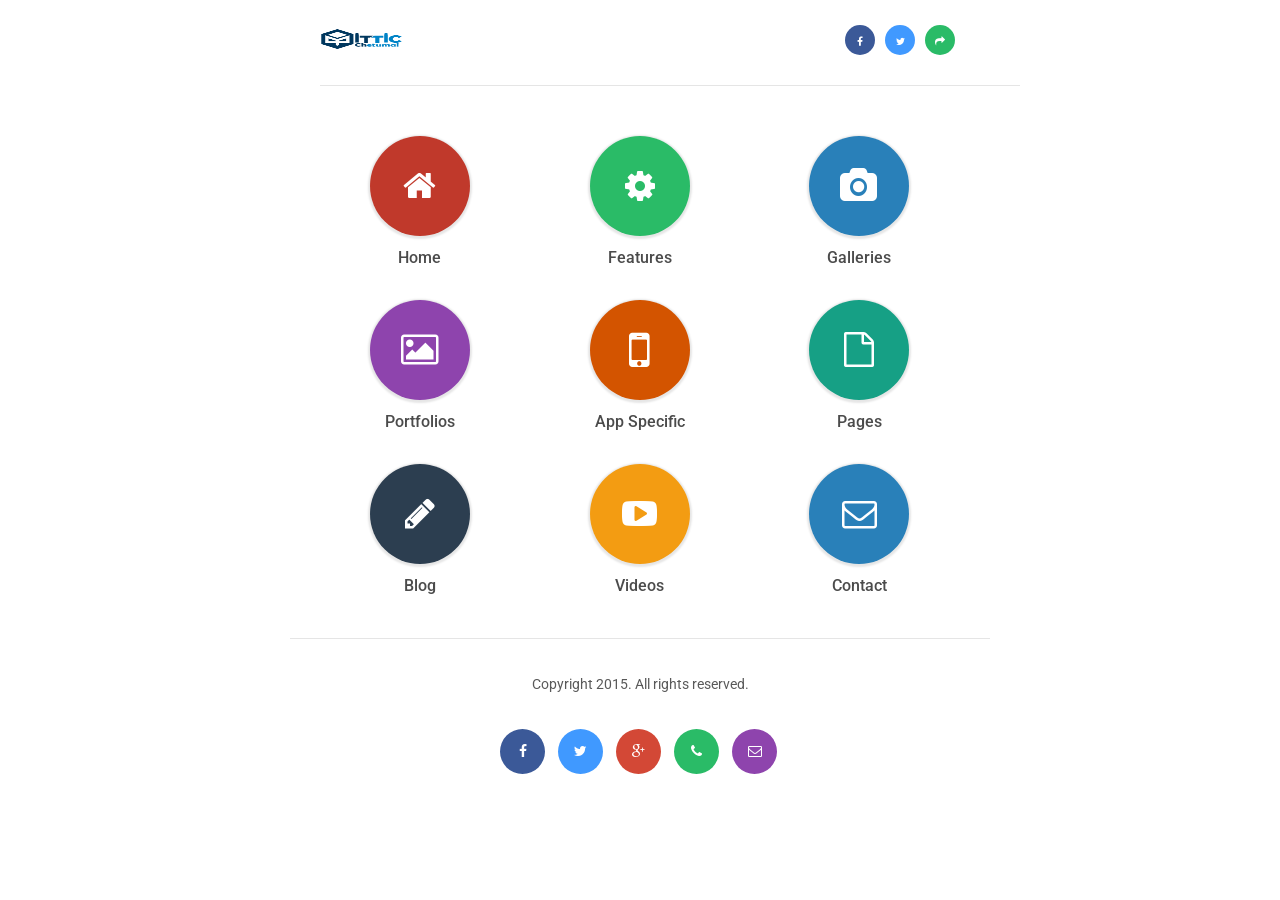
<file: platforms/browser/www/_starter_thumbs.html>
<!DOCTYPE HTML>
<head>
<meta http-equiv="Content-Type" content="text/html; charset=utf-8" />
<meta name="viewport" content="user-scalable=no, initial-scale=1.0, maximum-scale=1.0 minimal-ui"/>
<meta name="apple-mobile-web-app-capable" content="yes"/>
<meta name="apple-mobile-web-app-status-bar-style" content="black">

<link rel="icon" type="image/png" href="images/splash/android-chrome-192x192.png" sizes="192x192">
<link rel="apple-touch-icon" sizes="196x196" href="images/splash/apple-touch-icon-196x196.png">
<link rel="apple-touch-icon" sizes="180x180" href="images/splash/apple-touch-icon-180x180.png">
<link rel="apple-touch-icon" sizes="152x152" href="images/splash/apple-touch-icon-152x152.png">
<link rel="apple-touch-icon" sizes="144x144" href="images/splash/apple-touch-icon-144x144.png">
<link rel="apple-touch-icon" sizes="120x120" href="images/splash/apple-touch-icon-120x120.png">
<link rel="apple-touch-icon" sizes="114x114" href="images/splash/apple-touch-icon-114x114.png">
<link rel="apple-touch-icon" sizes="76x76" href="images/splash/apple-touch-icon-76x76.png">
<link rel="apple-touch-icon" sizes="72x72" href="images/splash/apple-touch-icon-72x72.png">
<link rel="apple-touch-icon" sizes="60x60" href="images/splash/apple-touch-icon-60x60.png">
<link rel="apple-touch-icon" sizes="57x57" href="images/splash/apple-touch-icon-57x57.png">  
<link rel="icon" type="image/png" href="images/splash/favicon-96x96.png" sizes="96x96">
<link rel="icon" type="image/png" href="images/splash/favicon-32x32.png" sizes="32x32">
<link rel="icon" type="image/png" href="images/splash/favicon-16x16.png" sizes="16x16">
<link rel="shortcut icon" href="images/splash/favicon.ico" type="image/x-icon" /> 
    
<title>Epsilon 4.0</title>

<link href="styles/style.css"           rel="stylesheet" type="text/css">
<link href="styles/framework.css"       rel="stylesheet" type="text/css">
<link href="styles/font-awesome.css"    rel="stylesheet" type="text/css">
<link href="styles/animate.css"         rel="stylesheet" type="text/css">

<script type="text/javascript" src="scripts/jquery.js"></script>
<script type="text/javascript" src="scripts/jqueryui.js"></script>
<script type="text/javascript" src="scripts/framework-plugins.js"></script>
<script type="text/javascript" src="scripts/custom.js"></script>
</head>

<body class="landing-homepage"> 

<div id="preloader">
	<div id="status">
        <div class="preloader-logo"></div>
        <h3 class="center-text">Welcome</h3>
        <p class="center-text smaller-text">
            We're loading the content, give us a second. This won't take long!
        </p>
    </div>
</div>

<div class="all-elements">
    <div class="landing-header">
        <a class="landing-header-logo" href="#"></a>
        <div class="landing-header-icons">
            <a class="bg-green-dark show-share-bottom" href="#"><i class="fa fa-share"></i></a>
            <a class="twitter-color" href="#"><i class="fa fa-twitter"></i></a>
            <a class="facebook-color" href="#"><i class="fa fa-facebook"></i></a>
        </div>
        <div class="decoration"></div>
    </div>
    <!-- Left Top Menu -->
    
    <ul>
        <li>
            <a href="index-dual.html">
                <i class="fa fa-home bg-red-dark"></i>
                <em>Home</em>
            </a>
        </li>        
        <li>
            <a href="list-features.html">
                <i class="fa fa-cog bg-green-dark"></i>
                <em>Features</em>
            </a>
        </li>        
        <li>
            <a href="list-gallery.html">
                <i class="fa fa-camera bg-blue-dark"></i>
                <em>Galleries</em>
            </a>
        </li>        
        <li>
            <a href="list-portfolio.html">
                <i class="fa fa-image bg-magenta-dark"></i>
                <em>Portfolios</em>
            </a>
        </li>        
        <li>
            <a href="list-features.html">
                <i class="fa fa-mobile bg-orange-dark"></i>
                <em>App Specific</em>
            </a>
        </li>        
        <li>
            <a href="list-features.html">
                <i class="fa fa-file-o bg-teal-dark"></i>
                <em>Pages</em>
            </a>
        </li>        
        <li>
            <a href="page-blog.html">
                <i class="fa fa-pencil bg-night-dark"></i>
                <em>Blog</em>
            </a>
        </li>        
        <li>
            <a href="page-videos.html">
                <i class="fa fa-youtube-play bg-yellow-dark"></i>
                <em>Videos</em>
            </a>
        </li>        
        <li>
            <a href="list-contact.html">
                <i class="fa fa-envelope-o bg-blue-dark"></i>
                <em>Contact</em>
            </a>
        </li>
    </ul>    
        
    <div class="clear"></div>
    
    <div class="content"><div class="decoration"></div></div>
    
    <div class="footer">
        <p class="center-text">Copyright 2015. All rights reserved.</p>
        <div class="footer-icons">
            <a href="#" class="scale-hover facebook-color social-ball"><i class="fa fa-facebook"></i></a>
            <a href="#" class="scale-hover twitter-color social-ball"><i class="fa fa-twitter"></i></a>
            <a href="#" class="scale-hover google-color social-ball"><i class="fa fa-google-plus"></i></a>
            <a href="#" class="scale-hover back-to-top bg-green-dark social-ball"><i class="fa fa-phone"></i></a>
            <a href="#" class="scale-hover show-share-bottom bg-magenta-dark social-ball"><i class="fa fa-envelope-o"></i></a>
        </div>
    </div>
</div>
</file>
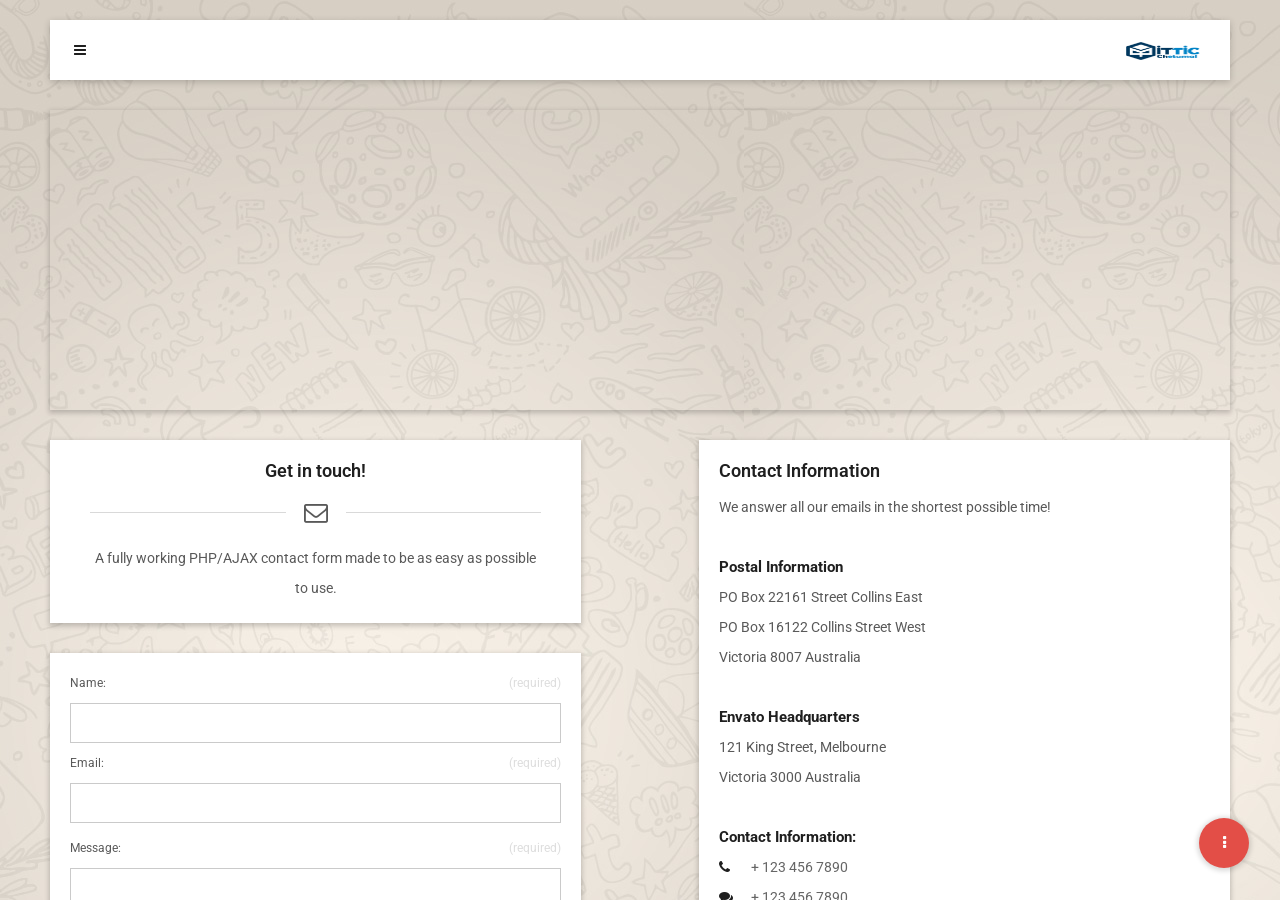
<file: platforms/browser/www/contact.html>
<!DOCTYPE HTML>
<head>
<meta http-equiv="Content-Type" content="text/html; charset=utf-8" />
<meta name="viewport" content="user-scalable=no, initial-scale=1.0, maximum-scale=1.0 minimal-ui"/>
<meta name="apple-mobile-web-app-capable" content="yes"/>
<meta name="apple-mobile-web-app-status-bar-style" content="black">


<link rel="icon" type="image/png" href="images/splash/android-chrome-192x192.png" sizes="192x192">
<link rel="apple-touch-icon" sizes="196x196" href="images/splash/apple-touch-icon-196x196.png">
<link rel="apple-touch-icon" sizes="180x180" href="images/splash/apple-touch-icon-180x180.png">
<link rel="apple-touch-icon" sizes="152x152" href="images/splash/apple-touch-icon-152x152.png">
<link rel="apple-touch-icon" sizes="144x144" href="images/splash/apple-touch-icon-144x144.png">
<link rel="apple-touch-icon" sizes="120x120" href="images/splash/apple-touch-icon-120x120.png">
<link rel="apple-touch-icon" sizes="114x114" href="images/splash/apple-touch-icon-114x114.png">
<link rel="apple-touch-icon" sizes="76x76" href="images/splash/apple-touch-icon-76x76.png">
<link rel="apple-touch-icon" sizes="72x72" href="images/splash/apple-touch-icon-72x72.png">
<link rel="apple-touch-icon" sizes="60x60" href="images/splash/apple-touch-icon-60x60.png">
<link rel="apple-touch-icon" sizes="57x57" href="images/splash/apple-touch-icon-57x57.png">  
<link rel="icon" type="image/png" href="images/splash/favicon-96x96.png" sizes="96x96">
<link rel="icon" type="image/png" href="images/splash/favicon-32x32.png" sizes="32x32">
<link rel="icon" type="image/png" href="images/splash/favicon-16x16.png" sizes="16x16">
<link rel="shortcut icon" href="images/splash/favicon.ico" type="image/x-icon" /> 
    
<title>Epsilon 4.0</title>

<link href="styles/style.css"           rel="stylesheet" type="text/css">
<link href="styles/framework.css"       rel="stylesheet" type="text/css">
<link href="styles/font-awesome.css"    rel="stylesheet" type="text/css">
<link href="styles/animate.css"         rel="stylesheet" type="text/css">

<script type="text/javascript" src="scripts/jquery.js"></script>
<script type="text/javascript" src="scripts/jqueryui.js"></script>
<script type="text/javascript" src="scripts/framework-plugins.js"></script>
<script type="text/javascript" src="scripts/custom.js"></script>
</head>

<body class="left-sidebar"> 

<div id="preloader">
	<div id="status">
        <div class="preloader-logo"></div>
        <h3 class="center-text">Welcome</h3>
        <p class="center-text smaller-text">
            We're loading the content, give us a second. This won't take long!
        </p>
    </div>
</div>
    
<div class="gallery-fix"></div> <!-- Important for all pages that have galleries or portfolios -->
    
<div id="header-fixed">
    <a class="open-left-sidebar" href="#"><i class="fa fa-navicon"></i></a>
    <a class="header-logo" href="index.html"></a>
</div>   
            
<!-- Ball Footer Menu -->

<div class="footer-menu">
    <a href="#" class="footer-menu-open">
        <i class="fa fa-ellipsis-v"></i>
    </a>        
    <a href="#" class="footer-menu-close">
        <em href="#" class="footer-menu-open-text">Navigation</em>
        <i class="bg-red-dark fa fa-times"></i>
    </a>        
    <a href="list-features.html" class="footer-menu-item fm-1">
        <em>Features</em>
        <i class="bg-orange-dark fa fa-cog"></i>
    </a>
    <a href="list-gallery.html" class="footer-menu-item fm-2">
        <em>Media</em>
        <i class="bg-magenta-dark fa fa-camera"></i>
    </a>              
    <a href="list-portfolio.html" class="footer-menu-item fm-3">
        <em>Pages</em>
        <i class="bg-green-dark fa fa-picture-o"></i>
    </a>        
    <a href="list-features.html" class="footer-menu-item fm-4">
        <em>App Styled</em>
        <i class="bg-blue-dark fa fa-mobile"></i>
    </a>        
    <a href="contact.html" class="footer-menu-item fm-5">
        <em>Contact Us</em>
        <i class="bg-night-dark fa fa-envelope-o"></i>
    </a>
</div>
<div class="menu-background"></div>    
  
<div class="all-elements">
    <div class="snap-drawers">
        <div class="snap-drawer snap-drawer-left">    
            <div class="sidebar-header">
                <div class="sidebar-header-logo">
                    <a href="index.html"></a>
                </div>
                <div class="sidebar-header-icons">
                    <a href="#"><i class="fa fa-facebook"></i></a>
                    <a href="#"><i class="fa fa-twitter"></i></a>
                    <a href="#"><i class="fa fa-phone"></i></a>
                    <a href="#"><i class="fa fa-comments-o"></i></a>
                    <a href="#" class="close-sidebar"><i class="fa fa-times"></i></a>
                </div>
                <div class="overlay"></div>
            </div>
            
            <div class="sidebar-menu half-bottom">
                <div class="sidebar-divider">
                    Navigation 
                </div>
                
                <div class="has-submenu">
                    <a class="menu-item show-submenu" href="#">
                        <i class="bg-red-dark fa fa-home"></i>
                        <em>Homepages</em>
                        <strong>6</strong>
                    </a> 
                    <div class="submenu">
                        <a class="submenu-item" href="index.html">      <i class="fa fa-angle-right"></i><em>   Classic Slider    </em><i class="fa fa-circle"></i></a>
                        <a class="submenu-item" href="index2.html">     <i class="fa fa-angle-right"></i><em>   Material Slider     </em><i class="fa fa-circle"></i></a>
                        <a class="submenu-item" href="index3.html">     <i class="fa fa-angle-right"></i><em>   Circle Slider     </em><i class="fa fa-circle"></i></a>
                        <a class="submenu-item" href="index4.html">     <i class="fa fa-angle-right"></i><em>   Fullscreen Slider    </em><i class="fa fa-circle"></i></a>
                        <a class="submenu-item" href="index5.html">     <i class="fa fa-angle-right"></i><em>   Simple Image    </em><i class="fa fa-circle"></i></a>
                        <a class="submenu-item" href="index6.html">     <i class="fa fa-angle-right"></i><em>   Landing  Thumbs    </em><i class="fa fa-circle"></i></a>
                    </div>
                </div>                 
                <div class="has-submenu">
                    <a class="menu-item show-submenu" href="#">
                        <i class="bg-green-dark fa fa-cog"></i>
                        <em>Features</em>
                        <strong>5</strong>
                    </a> 
                    <div class="submenu">
                        <a class="submenu-item" href="features-typography.html">    <i class="fa fa-angle-right"></i><em>   Typography    </em><i class="fa fa-circle"></i></a>
                        <a class="submenu-item" href="features-jquery.html">        <i class="fa fa-angle-right"></i><em>   jQuery    </em><i class="fa fa-circle"></i></a>
                        <a class="submenu-item" href="features-others.html">        <i class="fa fa-angle-right"></i><em>   Others    </em><i class="fa fa-circle"></i></a>
                        <a class="submenu-item" href="features-sliders.html">       <i class="fa fa-angle-right"></i><em>   Sliders    </em><i class="fa fa-circle"></i></a>
                        <a class="submenu-item" href="features-interactive.html">   <i class="fa fa-angle-right"></i><em>   Interactive    </em><i class="fa fa-circle"></i></a>                    
                    </div>
                </div>               
                <div class="has-submenu">
                    <a class="menu-item show-submenu" href="#">
                        <i class="bg-blue-dark fa fa-navicon"></i>
                        <em>Menus</em>
                        <strong>5</strong>
                    </a> 
                    <div class="submenu">
                        <a class="submenu-item" href="index-left.html">     <i class="fa fa-angle-right"></i><em>   Left Sidebar    </em><i class="fa fa-circle"></i></a>
                        <a class="submenu-item" href="index-right.html">    <i class="fa fa-angle-right"></i><em>   Right Sidebar    </em><i class="fa fa-circle"></i></a>
                        <a class="submenu-item" href="index-dual.html">     <i class="fa fa-angle-right"></i><em>   Dual Sidebar    </em><i class="fa fa-circle"></i></a>
                        <a class="submenu-item" href="index-thumbs.html">     <i class="fa fa-angle-right"></i><em>   Thumbnails Menu    </em><i class="fa fa-circle"></i></a>
                        <a class="submenu-item" href="index-material.html">     <i class="fa fa-angle-right"></i><em>   Material Menu    </em><i class="fa fa-circle"></i></a>
                    </div>
                </div>              
                <div class="has-submenu">
                    <a class="menu-item show-submenu" href="#">
                        <i class="bg-yellow-dark fa fa-camera-retro"></i>
                        <em>Galleries</em>
                        <strong>5</strong>
                    </a> 
                    <div class="submenu">
                        <a class="submenu-item" href="gallery-round.html">          <i class="fa fa-angle-right"></i><em>   Round    </em><i class="fa fa-circle"></i></a>
                        <a class="submenu-item" href="gallery-square.html">         <i class="fa fa-angle-right"></i><em>   Square    </em><i class="fa fa-circle"></i></a>
                        <a class="submenu-item" href="gallery-adaptive.html">       <i class="fa fa-angle-right"></i><em>   Adaptive    </em><i class="fa fa-circle"></i></a>
                        <a class="submenu-item" href="gallery-masonry.html">        <i class="fa fa-angle-right"></i><em>   Masonry    </em><i class="fa fa-circle"></i></a>
                        <a class="submenu-item" href="gallery-filter.html">         <i class="fa fa-angle-right"></i><em>   Filterable    </em><i class="fa fa-circle"></i></a>
                    </div>
                </div>                
                <div class="has-submenu">
                    <a class="menu-item show-submenu" href="#">
                        <i class="bg-teal-light fa fa-picture-o"></i>
                        <em>Portfolios</em>
                        <strong>5</strong>
                    </a>
                    <div class="submenu">
                        <a class="submenu-item" href="portfolio-one.html">      <i class="fa fa-angle-right"></i><em>   One Item       </em><i class="fa fa-circle"></i></a>
                        <a class="submenu-item" href="portfolio-two.html">      <i class="fa fa-angle-right"></i><em>   Two Items       </em><i class="fa fa-circle"></i></a>
                        <a class="submenu-item" href="portfolio-filter.html">   <i class="fa fa-angle-right"></i><em>   Filterable    </em><i class="fa fa-circle"></i></a>
                        <a class="submenu-item" href="portfolio-wide.html">     <i class="fa fa-angle-right"></i><em>   Widescreen      </em><i class="fa fa-circle"></i></a>
                        <a class="submenu-item" href="portfolio-adaptive.html"> <i class="fa fa-angle-right"></i><em>   Adaptive    </em><i class="fa fa-circle"></i></a>
                    </div>
                </div>
                <div>
                    <a class="menu-item show-submenu" href="#">
                        <i class="bg-gray-dark fa fa-file-o"></i>
                        <em>Pages</em>
                        <strong>8</strong>
                    </a> 
                    <div class="submenu">
                        <a class="submenu-item" href="page-activity.html">  <i class="fa fa-angle-right"></i><em>   Activity    </em><i class="fa fa-circle"></i></a>
                        <a class="submenu-item" href="page-calendar.html">  <i class="fa fa-angle-right"></i><em>   Calendar    </em><i class="fa fa-circle"></i></a>
                        <a class="submenu-item" href="page-charts.html">    <i class="fa fa-angle-right"></i><em>   Charts    </em><i class="fa fa-circle"></i></a>
                        <a class="submenu-item" href="page-404.html">       <i class="fa fa-angle-right"></i><em>   404 Error    </em><i class="fa fa-circle"></i></a>
                        <a class="submenu-item" href="page-soon.html">      <i class="fa fa-angle-right"></i><em>   Coming Soon    </em><i class="fa fa-circle"></i></a>
                        <a class="submenu-item" href="page-profile.html">   <i class="fa fa-angle-right"></i><em>   User Profile    </em><i class="fa fa-circle"></i></a>
                        <a class="submenu-item" href="page-signup.html">    <i class="fa fa-angle-right"></i><em>   Signup    </em><i class="fa fa-circle"></i></a>
                        <a class="submenu-item" href="page-login.html">     <i class="fa fa-angle-right"></i><em>   User Login    </em><i class="fa fa-circle"></i></a>
                    </div>
                </div>
                <div class="has-submenu">
                    <a class="menu-item show-submenu" href="#">
                        <i class="bg-night-dark fa fa-power-off"></i>
                        <em>App Styled</em>
                        <strong>9</strong>
                    </a> 
                    <div class="submenu">
                        <a class="submenu-item" href="pageapp-bubbles.html"><i class="fa fa-angle-right"></i><em>   Chat Bubbles       </em><i class="fa fa-circle"></i></a>
                        <a class="submenu-item" href="pageapp-tasklist.html"><i class="fa fa-angle-right"></i><em>   Tasklists       </em><i class="fa fa-circle"></i></a>
                        <a class="submenu-item" href="pageapp-checklist.html"><i class="fa fa-angle-right"></i><em>   Checklists       </em><i class="fa fa-circle"></i></a>
                        <a class="submenu-item" href="pageapp-reminders.html"><i class="fa fa-angle-right"></i><em>   Reminders       </em><i class="fa fa-circle"></i></a>
                        <a class="submenu-item" href="pageapp-signup.html"><i class="fa fa-angle-right"></i><em>   Signup Screen       </em><i class="fa fa-circle"></i></a>
                        <a class="submenu-item" href="pageapp-login.html"><i class="fa fa-angle-right"></i><em>   Login Screen       </em><i class="fa fa-circle"></i></a>
                        <a class="submenu-item" href="pageapp-coverpage.html"><i class="fa fa-angle-right"></i><em>   Coverpage      </em><i class="fa fa-circle"></i></a>
                        <a class="submenu-item" href="pageapp-timeline.html"><i class="fa fa-angle-right"></i><em>   Timeline Left      </em><i class="fa fa-circle"></i></a>
                        <a class="submenu-item" href="pageapp-timeline2.html"><i class="fa fa-angle-right"></i><em>   Timeline Center      </em><i class="fa fa-circle"></i></a>
                    </div>
                </div>                 
                <a class="menu-item" href="page-video.html">
                    <i class="bg-red-light fa fa-youtube-play"></i>
                    <em>Videos</em>
                    <i class="fa fa-circle"></i>
                </a>                     
                <a class="menu-item" href="page-blog.html">
                    <i class="bg-magenta-dark fa fa-pencil"></i>
                    <em>Blog</em>
                    <i class="fa fa-circle"></i>
                </a>                 
                <a class="menu-item" href="page-map.html">
                    <i class="bg-orange-dark fa fa-map-marker"></i>
                    <em>Map</em>
                    <i class="fa fa-circle"></i>
                </a>                
                <a class="menu-item menu-item-active" href="contact.html">
                    <i class="bg-night-dark fa fa-envelope-o"></i>
                    <em>Contact</em>
                    <i class="fa fa-circle"></i>
                </a>                
                <a class="menu-item close-sidebar" href="#">
                    <i class="bg-red-dark fa fa-times"></i>
                    <em>Close</em>
                    <i class="fa fa-circle"></i>
                </a>
            </div>
            
            <div class="sidebar-divider">
                Get social with us 
            </div>
            
            <div class="sidebar-menu half-bottom">
                <a class="menu-item" href="https://www.facebook.com/enabled.labs">
                    <i class="facebook-color fa fa-facebook"></i>
                    <em>Facebook</em>
                    <i class="fa fa-angle-right"></i>
                </a>                   
                <a class="menu-item" href="https://twitter.com/iEnabled">
                    <i class="twitter-color fa fa-twitter"></i>
                    <em>Twitter</em>
                    <i class="fa fa-angle-right"></i>
                </a>                 
                <a class="menu-item" href="#">
                    <i class="google-color fa fa-google-plus"></i>
                    <em>Google Plus</em>
                    <i class="fa fa-angle-right"></i>
                </a>                    
                <a class="menu-item" href="#">
                    <i class="youtube-color fa fa-youtube-play"></i>
                    <em>YouTube</em>
                    <i class="fa fa-angle-right"></i>
                </a>    
            </div>
            
            <div class="sidebar-divider">
                Get in touch with us 
            </div>
            
            <div class="sidebar-menu">
                <a class="menu-item" href="tel:+123 456 7890">
                    <i class="bg-green-dark fa fa-phone"></i>
                    <em>Call Us</em>
                    <i class="fa fa-angle-right"></i>
                </a>                   
                <a class="menu-item" href="sms:+123 456 7890">
                    <i class="bg-blue-dark fa fa-comment-o"></i>
                    <em>Text Us</em>
                    <i class="fa fa-angle-right"></i>
                </a>                 
                <a class="menu-item" href="mailto:someone@yoursite.com?subject=Message from ThemeForest">
                    <i class="bg-magenta-dark fa fa-envelope-o"></i>
                    <em>Mail Us</em>
                    <i class="fa fa-angle-right"></i>
                </a> 
                <a class="menu-item close-sidebar" href="#">
                    <i class="bg-red-dark fa fa-times"></i>
                    <em>Close</em>
                    <i class="fa fa-circle"></i>
                </a>
            </div>
            
            <p class="sidebar-footer">Copyright 2015. All rights reserved</p>
            
        </div>
        
        <!--Right Sidebar -->
        <div class="snap-drawer snap-drawer-right">
            <!--Disabled on contact page-->
        </div>    
        
        <div id="content" class="snap-content">
            <div class="content">
            <div class="header-clear-large"></div>
            <!--Page content goes here, fixed elements go above the all elements class-->
                                            
                <div class="material-shadow full-bottom">
                    <iframe class="responsive-image maps" src="https://maps.google.com/?ie=UTF8&amp;ll=47.595131,-122.330414&amp;spn=0.006186,0.016512&amp;t=h&amp;z=17&amp;output=embed"></iframe>
                </div>
                
                <div class="one-half-responsive">
                    <div class="material-container">
                        <div class="heading-style-5">
                            <h4 class="heading-title">Get in touch!</h4>
                            <i class="fa fa-envelope-o heading-icon"></i>
                            <div class="line bg-black"></div>
                            <p class="heading-subtitle no-bottom">
                                A fully working PHP/AJAX contact form made to be as easy as possible to use.
                            </p>
                        </div>
                    </div>
                    
                    <div class="material-container full-bottom">
                        <div class="contact-form no-bottom"> 
                            <div class="formSuccessMessageWrap" id="formSuccessMessageWrap">
                                <div class="big-notification green-notification">
                                    <h3 class="uppercase">Message Sent </h3>
                                    <a href="#" class="close-big-notification">x</a>
                                    <p>Your message has been successfuly sent. Please allow up to 48 hours for a reply! Thank you!</p>
                                </div>
                            </div>

                            <form action="php/contact.php" method="post" class="contactForm" id="contactForm">
                                <fieldset>
                                    <div class="formValidationError bg-red-dark color-white" id="contactNameFieldError">
                                        <p class="center-text uppercase small-text">Name is required!</p>
                                    </div>             
                                    <div class="formValidationError bg-red-dark color-white" id="contactEmailFieldError">
                                        <p class="center-text uppercase small-text">Mail address required!</p>
                                    </div> 
                                    <div class="formValidationError bg-red-dark color-white" id="contactEmailFieldError2">
                                        <p class="center-text uppercase small-text">Mail address must be valid!</p>
                                    </div> 
                                    <div class="formValidationError bg-red-dark color-white" id="contactMessageTextareaError">
                                        <p class="center-text uppercase small-text">Message field is empty!</p>
                                    </div>   
                                    <div class="formFieldWrap">
                                        <label class="field-title contactNameField" for="contactNameField">Name:<span>(required)</span></label>
                                        <input type="text" name="contactNameField" value="" class="contactField requiredField" id="contactNameField"/>
                                    </div>
                                    <div class="formFieldWrap">
                                        <label class="field-title contactEmailField" for="contactEmailField">Email: <span>(required)</span></label>
                                        <input type="text" name="contactEmailField" value="" class="contactField requiredField requiredEmailField" id="contactEmailField"/>
                                    </div>
                                    <div class="formTextareaWrap">
                                        <label class="field-title contactMessageTextarea" for="contactMessageTextarea">Message: <span>(required)</span></label>
                                        <textarea name="contactMessageTextarea" class="contactTextarea requiredField" id="contactMessageTextarea"></textarea>
                                    </div>
                                    <div class="formSubmitButtonErrorsWrap contactFormButton">
                                        <input type="submit" class="buttonWrap button button-green contactSubmitButton" id="contactSubmitButton" value="Send Message" data-formId="contactForm"/>
                                    </div>
                                </fieldset>
                            </form>       
                        </div>
                    </div>
                </div>
                <div class="decoration hide-if-responsive"></div>
                <div class="one-half-responsive last-column">
                    <div class="material-container no-bottom">
                        <h4>Contact Information</h4>
                        <p>
                            We answer all our emails in the shortest possible time!
                        </p>
                        <p>
                            <strong>Postal Information</strong><br>
                            PO Box 22161 Street Collins East<br>
                            PO Box 16122 Collins Street West<br>
                            Victoria 8007 Australia
                        </p>
                        <p>
                            <strong>Envato Headquarters</strong><br>
                            121 King Street, Melbourne <br>
                            Victoria 3000 Australia
                        </p>
                        <p>
                            <strong>Contact Information:</strong><br>
                            <a href="tel: +123 456 7890" class="contact-call"><i class="fa fa-phone"></i>+ 123 456 7890</a>
                            <a href="sms: +123 456 7890" class="contact-text"><i class="fa fa-comments"></i>+ 123 456 7890</a>
                            <a href="mailto:name@domain.com" class="contact-mail"><i class="fa fa-envelope"></i>mail@doamin.com</a>
                            <a href="#" class="contact-facebook"><i class="fa fa-facebook"></i>enabled.labs</a>
                            <a href="#" class="contact-twitter"><i class="fa fa-twitter"></i>@iEnabled</a>
                        </p>
                    </div>            
                </div>    
                
                <div class="decoration"></div>
                                
                <div class="footer">
                    <p class="center-text">Copyright 2015. All rights reserved.</p>
                    <div class="footer-icons">
                        <a href="#" class="scale-hover facebook-color social-ball"><i class="fa fa-facebook"></i></a>
                        <a href="#" class="scale-hover twitter-color social-ball"><i class="fa fa-twitter"></i></a>
                        <a href="#" class="scale-hover google-color social-ball"><i class="fa fa-google-plus"></i></a>
                        <a href="#" class="scale-hover back-to-top bg-green-dark social-ball"><i class="fa fa-angle-up"></i></a>
                        <a href="#" class="scale-hover show-share-bottom bg-magenta-dark social-ball"><i class="fa fa-retweet"></i></a>
                    </div>
                </div>
                
            <!-- End of entire page content-->
            </div> 
        </div>
    </div>  
    <a href="#" class="back-to-top-badge"><i class="fa fa-caret-up"></i>Back to top</a>     
</div>
    
    
<!--Fly up share box and notifications go here -->
<!--These are the only features that should be placed outside the all-elements class-->
    
<div class="share-bottom">
    <h3>Let's get social!</h3>
    <div class="share-socials-bottom">
        <a href="https://www.facebook.com/sharer/sharer.php?u=http://www.themeforest.net/">
            <i class="fa fa-facebook facebook-color"></i>
            Facebook
        </a>
        <a href="https://twitter.com/home?status=Check%20out%20ThemeForest%20http://www.themeforest.net">
            <i class="fa fa-twitter twitter-color"></i>
            Twitter
        </a>
        <a href="https://plus.google.com/share?url=http://www.themeforest.net">
            <i class="fa fa-google-plus google-color"></i>
            Google
        </a>

        <a href="https://pinterest.com/pin/create/button/?url=http://www.themeforest.net/&media=https://0.s3.envato.com/files/63790821/profile-image.jpg&description=Themes%20and%20Templates">
            <i class="fa fa-pinterest-p pinterest-color"></i>
            Pinterest
        </a>
        <a href="sms:+1234567890">
            <i class="fa fa-comment-o sms-color"></i>
            Text
        </a>
        <a href="mailto:?&subject=Check this page out!&body=http://www.themeforest.net">
            <i class="fa fa-envelope-o mail-color"></i>
            Email
        </a>
        <div class="clear"></div>
    </div>
    <a href="#" class="close-share-bottom">Close</a>
</div>
    
<div class="top-notification-1 top-notification bg-blue-dark">
    <h4>Did you know?</h4>
    <p>
        Easy way to make sure your messages get read!
    </p>
    <a href="#" class="close-top-notification"><i class="fa fa-times"></i></a>
</div>
<div class="bottom-notification-1 bottom-notification bg-green-dark">
    <h4>Did you know?</h4>
    <p>
        Easy way to make sure your messages get read!
    </p>
    <a href="#" class="close-bottom-notification"><i class="fa fa-times"></i></a>
</div> 
<div class="bottom-notification-2 bottom-notification bg-orange-dark timeout-notification">
    <h4>Timeout: 5 Seconds</h4>
    <p>
        I'll go away on my own after a few seconds!
    </p>
</div>
<div class="top-notification-2 top-notification bg-red-dark timeout-notification">
    <h4>Timeout: 5 Seconds</h4>
    <p>
        I'll go away on my own after a few seconds!
    </p>
</div>
    
</body>
</file>
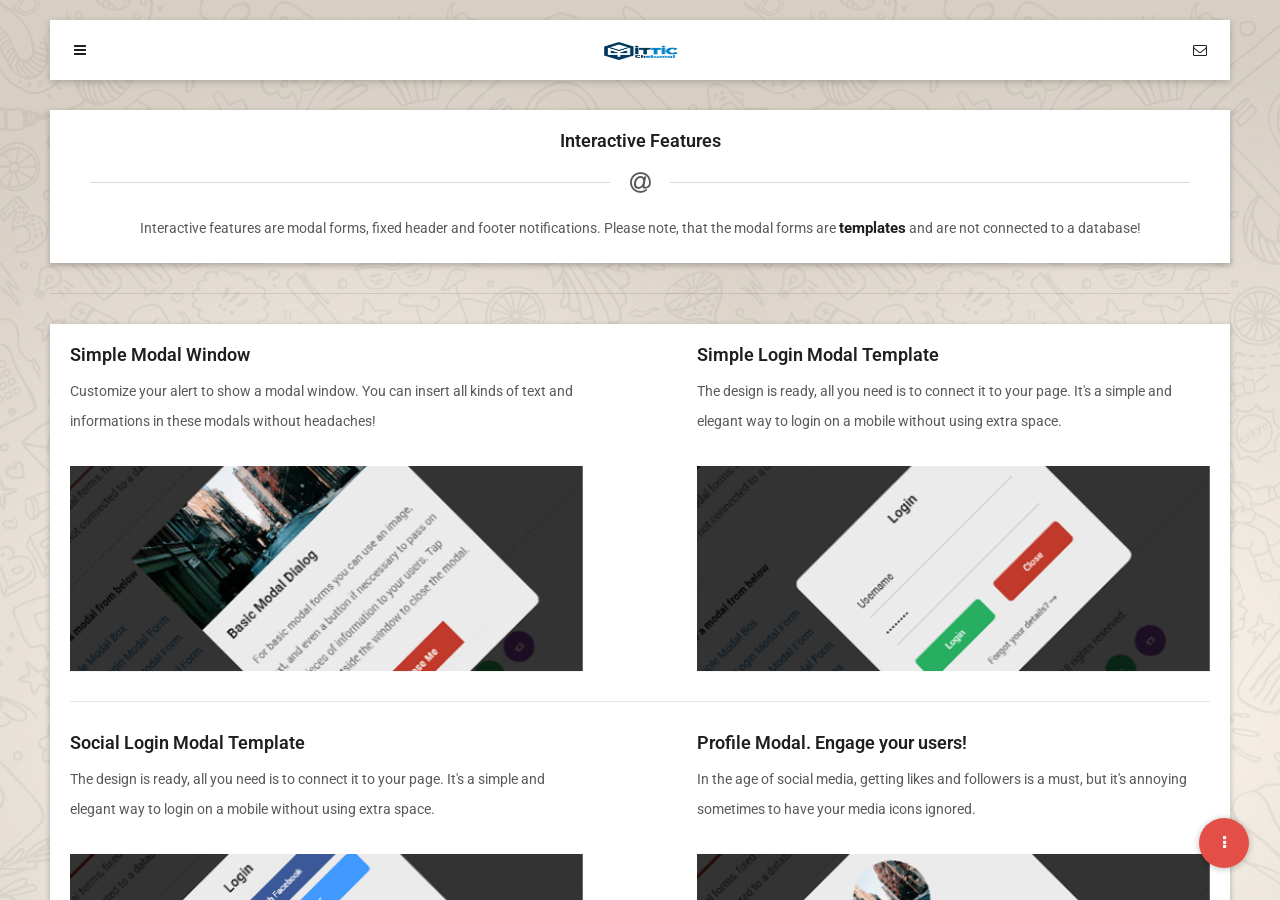
<file: platforms/browser/www/features-interactive.html>
<!DOCTYPE HTML>
<head>
<meta http-equiv="Content-Type" content="text/html; charset=utf-8" />
<meta name="viewport" content="user-scalable=no, initial-scale=1.0, maximum-scale=1.0 minimal-ui"/>
<meta name="apple-mobile-web-app-capable" content="yes"/>
<meta name="apple-mobile-web-app-status-bar-style" content="black">

<link rel="icon" type="image/png" href="images/splash/android-chrome-192x192.png" sizes="192x192">
<link rel="apple-touch-icon" sizes="196x196" href="images/splash/apple-touch-icon-196x196.png">
<link rel="apple-touch-icon" sizes="180x180" href="images/splash/apple-touch-icon-180x180.png">
<link rel="apple-touch-icon" sizes="152x152" href="images/splash/apple-touch-icon-152x152.png">
<link rel="apple-touch-icon" sizes="144x144" href="images/splash/apple-touch-icon-144x144.png">
<link rel="apple-touch-icon" sizes="120x120" href="images/splash/apple-touch-icon-120x120.png">
<link rel="apple-touch-icon" sizes="114x114" href="images/splash/apple-touch-icon-114x114.png">
<link rel="apple-touch-icon" sizes="76x76" href="images/splash/apple-touch-icon-76x76.png">
<link rel="apple-touch-icon" sizes="72x72" href="images/splash/apple-touch-icon-72x72.png">
<link rel="apple-touch-icon" sizes="60x60" href="images/splash/apple-touch-icon-60x60.png">
<link rel="apple-touch-icon" sizes="57x57" href="images/splash/apple-touch-icon-57x57.png">  
<link rel="icon" type="image/png" href="images/splash/favicon-96x96.png" sizes="96x96">
<link rel="icon" type="image/png" href="images/splash/favicon-32x32.png" sizes="32x32">
<link rel="icon" type="image/png" href="images/splash/favicon-16x16.png" sizes="16x16">
<link rel="shortcut icon" href="images/splash/favicon.ico" type="image/x-icon" /> 
    
<title>Epsilon 4.0</title>

<link href="styles/style.css"           rel="stylesheet" type="text/css">
<link href="styles/framework.css"       rel="stylesheet" type="text/css">
<link href="styles/font-awesome.css"    rel="stylesheet" type="text/css">
<link href="styles/animate.css"         rel="stylesheet" type="text/css">

<script type="text/javascript" src="scripts/jquery.js"></script>
<script type="text/javascript" src="scripts/jqueryui.js"></script>
<script type="text/javascript" src="scripts/framework-plugins.js"></script>
<script type="text/javascript" src="scripts/custom.js"></script>
</head>

<body class="dual-sidebar"> 

<div id="preloader">
	<div id="status">
        <div class="preloader-logo"></div>
        <h3 class="center-text">Welcome</h3>
        <p class="center-text smaller-text">
            We're loading the content, give us a second. This won't take long!
        </p>
    </div>
</div>
    
<div class="gallery-fix"></div> <!-- Important for all pages that have galleries or portfolios -->
    
<div id="header-fixed">
    <a class="open-left-sidebar" href="#"><i class="fa fa-navicon"></i></a>
    <a class="header-logo" href="index.html"></a>
    <a class="open-right-sidebar" href="#"><i class="fa fa-envelope-o"></i></a>
</div>    
            
<!-- Ball Footer Menu -->

<div class="footer-menu">
    <a href="#" class="footer-menu-open">
        <i class="fa fa-ellipsis-v"></i>
    </a>        
    <a href="#" class="footer-menu-close">
        <em class="footer-menu-open-text">Navigation</em>
        <i class="bg-red-dark fa fa-times"></i>
    </a>        
    <a href="list-features.html" class="footer-menu-item fm-1">
        <em>Features</em>
        <i class="bg-orange-dark fa fa-cog"></i>
    </a>
    <a href="list-gallery.html" class="footer-menu-item fm-2">
        <em>Media</em>
        <i class="bg-magenta-dark fa fa-camera"></i>
    </a>              
    <a href="list-portfolio.html" class="footer-menu-item fm-3">
        <em>Pages</em>
        <i class="bg-green-dark fa fa-picture-o"></i>
    </a>        
    <a href="list-features.html" class="footer-menu-item fm-4">
        <em>App Styled</em>
        <i class="bg-blue-dark fa fa-mobile"></i>
    </a>        
    <a href="contact.html" class="footer-menu-item fm-5">
        <em>Contact Us</em>
        <i class="bg-night-dark fa fa-envelope-o"></i>
    </a>
</div>
<div class="menu-background"></div>    

<div class="all-elements">
    <div class="snap-drawers">
        <div class="snap-drawer snap-drawer-left">    
            <div class="sidebar-header">
                <div class="sidebar-header-logo">
                    <a href="index.html"></a>
                </div>
                <div class="sidebar-header-icons">
                    <a href="#"><i class="fa fa-facebook"></i></a>
                    <a href="#"><i class="fa fa-twitter"></i></a>
                    <a href="#"><i class="fa fa-phone"></i></a>
                    <a href="#"><i class="fa fa-comments-o"></i></a>
                    <a href="#" class="close-sidebar"><i class="fa fa-times"></i></a>
                </div>
                <div class="overlay"></div>
            </div>
            
            <div class="sidebar-menu half-bottom">
                <div class="sidebar-divider">
                    Navigation 
                </div>
                <div class="has-submenu">
                    <a class="menu-item show-submenu" href="#">
                        <i class="bg-red-dark fa fa-home"></i>
                        <em>Homepages</em>
                        <strong>6</strong>
                    </a> 
                    <div class="submenu">
                        <a class="submenu-item" href="index.html">      <i class="fa fa-angle-right"></i><em>   Classic Slider    </em><i class="fa fa-circle"></i></a>
                        <a class="submenu-item" href="index2.html">     <i class="fa fa-angle-right"></i><em>   Material Slider     </em><i class="fa fa-circle"></i></a>
                        <a class="submenu-item" href="index3.html">     <i class="fa fa-angle-right"></i><em>   Circle Slider     </em><i class="fa fa-circle"></i></a>
                        <a class="submenu-item" href="index4.html">     <i class="fa fa-angle-right"></i><em>   Fullscreen Slider    </em><i class="fa fa-circle"></i></a>
                        <a class="submenu-item" href="index5.html">     <i class="fa fa-angle-right"></i><em>   Simple Image    </em><i class="fa fa-circle"></i></a>
                        <a class="submenu-item" href="index6.html">     <i class="fa fa-angle-right"></i><em>   Landing  Thumbs    </em><i class="fa fa-circle"></i></a>
                    </div>
                </div>                 
                <div class="has-submenu">
                    <a class="menu-item show-submenu submenu-active" href="#">
                        <i class="bg-green-dark fa fa-cog"></i>
                        <em>Features</em>
                        <strong>5</strong>
                    </a> 
                    <div class="submenu submenu-active">
                        <a class="submenu-item" href="features-typography.html">    <i class="fa fa-angle-right"></i><em>   Typography    </em><i class="fa fa-circle"></i></a>
                        <a class="submenu-item" href="features-jquery.html">        <i class="fa fa-angle-right"></i><em>   jQuery    </em><i class="fa fa-circle"></i></a>
                        <a class="submenu-item" href="features-others.html">        <i class="fa fa-angle-right"></i><em>   Others    </em><i class="fa fa-circle"></i></a>
                        <a class="submenu-item submenu-item-active" href="features-sliders.html">       <i class="fa fa-angle-right"></i><em>   Sliders    </em><i class="fa fa-circle"></i></a>
                        <a class="submenu-item" href="features-interactive.html">   <i class="fa fa-angle-right"></i><em>   Interactive    </em><i class="fa fa-circle"></i></a>                    
                    </div>
                </div>               
                <div class="has-submenu">
                    <a class="menu-item show-submenu" href="#">
                        <i class="bg-blue-dark fa fa-navicon"></i>
                        <em>Menus</em>
                        <strong>5</strong>
                    </a> 
                    <div class="submenu">
                        <a class="submenu-item" href="index-left.html">     <i class="fa fa-angle-right"></i><em>   Left Sidebar    </em><i class="fa fa-circle"></i></a>
                        <a class="submenu-item" href="index-right.html">    <i class="fa fa-angle-right"></i><em>   Right Sidebar    </em><i class="fa fa-circle"></i></a>
                        <a class="submenu-item" href="index-dual.html">     <i class="fa fa-angle-right"></i><em>   Dual Sidebar    </em><i class="fa fa-circle"></i></a>
                        <a class="submenu-item" href="index-thumbs.html">     <i class="fa fa-angle-right"></i><em>   Thumbnails Menu    </em><i class="fa fa-circle"></i></a>
                        <a class="submenu-item" href="index-material.html">     <i class="fa fa-angle-right"></i><em>   Material Menu    </em><i class="fa fa-circle"></i></a>
                    </div>
                </div>              
                <div class="has-submenu">
                    <a class="menu-item show-submenu" href="#">
                        <i class="bg-yellow-dark fa fa-camera-retro"></i>
                        <em>Galleries</em>
                        <strong>5</strong>
                    </a> 
                    <div class="submenu">
                        <a class="submenu-item" href="gallery-round.html">          <i class="fa fa-angle-right"></i><em>   Round    </em><i class="fa fa-circle"></i></a>
                        <a class="submenu-item" href="gallery-square.html">         <i class="fa fa-angle-right"></i><em>   Square    </em><i class="fa fa-circle"></i></a>
                        <a class="submenu-item" href="gallery-adaptive.html">       <i class="fa fa-angle-right"></i><em>   Adaptive    </em><i class="fa fa-circle"></i></a>
                        <a class="submenu-item" href="gallery-masonry.html">        <i class="fa fa-angle-right"></i><em>   Masonry    </em><i class="fa fa-circle"></i></a>
                        <a class="submenu-item" href="gallery-filter.html">         <i class="fa fa-angle-right"></i><em>   Filterable    </em><i class="fa fa-circle"></i></a>
                    </div>
                </div>                
                <div class="has-submenu">
                    <a class="menu-item show-submenu" href="#">
                        <i class="bg-teal-light fa fa-picture-o"></i>
                        <em>Portfolios</em>
                        <strong>5</strong>
                    </a>
                    <div class="submenu">
                        <a class="submenu-item" href="portfolio-one.html">      <i class="fa fa-angle-right"></i><em>   One Item       </em><i class="fa fa-circle"></i></a>
                        <a class="submenu-item" href="portfolio-two.html">      <i class="fa fa-angle-right"></i><em>   Two Items       </em><i class="fa fa-circle"></i></a>
                        <a class="submenu-item" href="portfolio-filter.html">   <i class="fa fa-angle-right"></i><em>   Filterable    </em><i class="fa fa-circle"></i></a>
                        <a class="submenu-item" href="portfolio-wide.html">     <i class="fa fa-angle-right"></i><em>   Widescreen      </em><i class="fa fa-circle"></i></a>
                        <a class="submenu-item" href="portfolio-adaptive.html"> <i class="fa fa-angle-right"></i><em>   Adaptive    </em><i class="fa fa-circle"></i></a>
                    </div>
                </div>
                <div>
                    <a class="menu-item show-submenu" href="#">
                        <i class="bg-gray-dark fa fa-file-o"></i>
                        <em>Pages</em>
                        <strong>8</strong>
                    </a> 
                    <div class="submenu">
                        <a class="submenu-item" href="page-activity.html">  <i class="fa fa-angle-right"></i><em>   Activity    </em><i class="fa fa-circle"></i></a>
                        <a class="submenu-item" href="page-calendar.html">  <i class="fa fa-angle-right"></i><em>   Calendar    </em><i class="fa fa-circle"></i></a>
                        <a class="submenu-item" href="page-charts.html">    <i class="fa fa-angle-right"></i><em>   Charts    </em><i class="fa fa-circle"></i></a>
                        <a class="submenu-item" href="page-404.html">       <i class="fa fa-angle-right"></i><em>   404 Error    </em><i class="fa fa-circle"></i></a>
                        <a class="submenu-item" href="page-soon.html">      <i class="fa fa-angle-right"></i><em>   Coming Soon    </em><i class="fa fa-circle"></i></a>
                        <a class="submenu-item" href="page-profile.html">   <i class="fa fa-angle-right"></i><em>   User Profile    </em><i class="fa fa-circle"></i></a>
                        <a class="submenu-item" href="page-signup.html">    <i class="fa fa-angle-right"></i><em>   Signup    </em><i class="fa fa-circle"></i></a>
                        <a class="submenu-item" href="page-login.html">     <i class="fa fa-angle-right"></i><em>   User Login    </em><i class="fa fa-circle"></i></a>
                    </div>
                </div>
                <div class="has-submenu">
                    <a class="menu-item show-submenu" href="#">
                        <i class="bg-night-dark fa fa-power-off"></i>
                        <em>App Styled</em>
                        <strong>9</strong>
                    </a> 
                    <div class="submenu">
                        <a class="submenu-item" href="pageapp-bubbles.html"><i class="fa fa-angle-right"></i><em>   Chat Bubbles       </em><i class="fa fa-circle"></i></a>
                        <a class="submenu-item" href="pageapp-tasklist.html"><i class="fa fa-angle-right"></i><em>   Tasklists       </em><i class="fa fa-circle"></i></a>
                        <a class="submenu-item" href="pageapp-checklist.html"><i class="fa fa-angle-right"></i><em>   Checklists       </em><i class="fa fa-circle"></i></a>
                        <a class="submenu-item" href="pageapp-reminders.html"><i class="fa fa-angle-right"></i><em>   Reminders       </em><i class="fa fa-circle"></i></a>
                        <a class="submenu-item" href="pageapp-signup.html"><i class="fa fa-angle-right"></i><em>   Signup Screen       </em><i class="fa fa-circle"></i></a>
                        <a class="submenu-item" href="pageapp-login.html"><i class="fa fa-angle-right"></i><em>   Login Screen       </em><i class="fa fa-circle"></i></a>
                        <a class="submenu-item" href="pageapp-coverpage.html"><i class="fa fa-angle-right"></i><em>   Coverpage      </em><i class="fa fa-circle"></i></a>
                        <a class="submenu-item" href="pageapp-timeline.html"><i class="fa fa-angle-right"></i><em>   Timeline Left      </em><i class="fa fa-circle"></i></a>
                        <a class="submenu-item" href="pageapp-timeline2.html"><i class="fa fa-angle-right"></i><em>   Timeline Center      </em><i class="fa fa-circle"></i></a>
                    </div>
                </div>                 
                <a class="menu-item" href="page-video.html">
                    <i class="bg-red-light fa fa-youtube-play"></i>
                    <em>Videos</em>
                    <i class="fa fa-circle"></i>
                </a>                     
                <a class="menu-item" href="page-blog.html">
                    <i class="bg-magenta-dark fa fa-pencil"></i>
                    <em>Blog</em>
                    <i class="fa fa-circle"></i>
                </a>                 
                <a class="menu-item" href="page-map.html">
                    <i class="bg-orange-dark fa fa-map-marker"></i>
                    <em>Map</em>
                    <i class="fa fa-circle"></i>
                </a>                
                <a class="menu-item" href="contact.html">
                    <i class="bg-night-dark fa fa-envelope-o"></i>
                    <em>Contact</em>
                    <i class="fa fa-circle"></i>
                </a>                
                <a class="menu-item close-sidebar" href="#">
                    <i class="bg-red-dark fa fa-times"></i>
                    <em>Close</em>
                    <i class="fa fa-circle"></i>
                </a>
            </div>
            
            <div class="sidebar-divider">
                Get social with us 
            </div>
            
            <div class="sidebar-menu half-bottom">
                <a class="menu-item" href="https://www.facebook.com/enabled.labs">
                    <i class="facebook-color fa fa-facebook"></i>
                    <em>Facebook</em>
                    <i class="fa fa-angle-right"></i>
                </a>                   
                <a class="menu-item" href="https://twitter.com/iEnabled">
                    <i class="twitter-color fa fa-twitter"></i>
                    <em>Twitter</em>
                    <i class="fa fa-angle-right"></i>
                </a>                 
                <a class="menu-item" href="#">
                    <i class="google-color fa fa-google-plus"></i>
                    <em>Google Plus</em>
                    <i class="fa fa-angle-right"></i>
                </a>                    
                <a class="menu-item" href="#">
                    <i class="youtube-color fa fa-youtube-play"></i>
                    <em>YouTube</em>
                    <i class="fa fa-angle-right"></i>
                </a>    
            </div>
            
            <div class="sidebar-divider">
                Get in touch with us 
            </div>
            
            <div class="sidebar-menu">
                <a class="menu-item" href="tel:+123 456 7890">
                    <i class="bg-green-dark fa fa-phone"></i>
                    <em>Call Us</em>
                    <i class="fa fa-angle-right"></i>
                </a>                   
                <a class="menu-item" href="sms:+123 456 7890">
                    <i class="bg-blue-dark fa fa-comment-o"></i>
                    <em>Text Us</em>
                    <i class="fa fa-angle-right"></i>
                </a>                 
                <a class="menu-item" href="mailto:someone@yoursite.com?subject=Message from ThemeForest">
                    <i class="bg-magenta-dark fa fa-envelope-o"></i>
                    <em>Mail Us</em>
                    <i class="fa fa-angle-right"></i>
                </a> 
                <a class="menu-item close-sidebar" href="#">
                    <i class="bg-red-dark fa fa-times"></i>
                    <em>Close</em>
                    <i class="fa fa-circle"></i>
                </a>
            </div>
            <p class="sidebar-footer">Copyright 2015. All rights reserved</p>
        </div>
        
        <!--Right Sidebar -->
        
        <div class="snap-drawer snap-drawer-right">
            <div class="sidebar-header">
                <div class="sidebar-header-logo">
                    <a href="index.html"></a>
                </div>
                <div class="sidebar-header-icons">
                    <a href="#"><i class="fa fa-facebook"></i></a>
                    <a href="#"><i class="fa fa-twitter"></i></a>
                    <a href="#"><i class="fa fa-phone"></i></a>
                    <a href="#"><i class="fa fa-comments-o"></i></a>
                    <a href="#" class="close-sidebar"><i class="fa fa-times"></i></a>
                </div>
                <div class="overlay"></div>
            </div>
            
            <div class="sidebar-divider">
                Get social with us 
            </div>            
            
            <div class="sidebar-menu half-bottom">
                <a class="menu-item" href="#">
                    <i class="facebook-color fa fa-facebook"></i>
                    <em>Facebook</em>
                    <i class="fa fa-angle-right"></i>
                </a>                   
                <a class="menu-item" href="#">
                    <i class="twitter-color fa fa-twitter"></i>
                    <em>Twitter</em>
                    <i class="fa fa-angle-right"></i>
                </a>                 
                <a class="menu-item" href="#">
                    <i class="google-color fa fa-google-plus"></i>
                    <em>Google Plus</em>
                    <i class="fa fa-angle-right"></i>
                </a>                    
                <a class="menu-item" href="#">
                    <i class="youtube-color fa fa-youtube-play"></i>
                    <em>YouTube</em>
                    <i class="fa fa-angle-right"></i>
                </a>    
            </div>
                        
            <div class="sidebar-divider">
                Send us a message 
            </div>   
            
            <div class="container no-bottom">
                <div class="sidebar-form contact-form no-bottom"> 
                    
                    <em>
                        Your message is important to us and we reply to all of them in less than 48 hours.
                    </em>
                    
                    <div class="formSuccessMessageWrap" id="formSuccessMessageWrap">
                        Awesome! We'll get back to you!
                    </div>

                    <form action="php/contact.php" method="post" class="contactForm" id="contactForm">
                        <fieldset>
                            <div class="formValidationError" id="contactNameFieldError">Name is required!</div>             
                            <div class="formValidationError" id="contactEmailFieldError">Mail address required!</div> 
                            <div class="formValidationError" id="contactEmailFieldError2">Mail address must be valid!</div> 
                            <div class="formValidationError" id="contactMessageTextareaError">Message field is empty!</div>   
                            <div class="formFieldWrap">
                                <input onfocus="if (this.value=='Name') this.value = ''" onblur="if (this.value=='') this.value = 'Name'" type="text" name="contactNameField" value="Name" class="contactField requiredField" id="contactNameField"/>
                            </div>
                            <div class="formFieldWrap">
                                <input onfocus="if (this.value=='Email') this.value = ''" onblur="if (this.value=='') this.value = 'Email'" type="text" name="contactEmailField" value="Email" class="contactField requiredField requiredEmailField" id="contactEmailField"/>
                            </div>
                            <div class="formTextareaWrap">
                                <textarea onfocus="if (this.value=='Message') this.value = ''" onblur="if (this.value=='') this.value = 'Message'" name="contactMessageTextarea" class="contactTextarea requiredField" id="contactMessageTextarea">Message</textarea>
                            </div>
                            <div class="formSubmitButtonErrorsWrap">
                                <input type="submit" class="buttonWrap button button-green contactSubmitButton" id="contactSubmitButton" value="SUBMIT" data-formId="contactForm"/>
                            </div>
                        </fieldset>
                    </form>       
                </div>
            </div>
            
            <div class="sidebar-divider">
                get in touch with us 
            </div> 
            
            <div class="sidebar-menu">
                <a class="menu-item" href="tel:+123 456 7890">
                    <i class="bg-green-dark fa fa-phone"></i>
                    <em>Call Us</em>
                    <i class="fa fa-angle-right"></i>
                </a>                   
                <a class="menu-item" href="sms:+123 456 7890">
                    <i class="bg-blue-light fa fa-comment-o"></i>
                    <em>Text Us</em>
                    <i class="fa fa-angle-right"></i>
                </a>                 
                <a class="menu-item" href="mailto:someone@yoursite.com?subject=Message from ThemeForest">
                    <i class="bg-magenta-dark fa fa-envelope-o"></i>
                    <em>Mail Us</em>
                    <i class="fa fa-angle-right"></i>
                </a>  
                <a class="menu-item close-sidebar" href="#">
                    <i class="bg-red-dark fa fa-times"></i>
                    <em>Close</em>
                    <i class="fa fa-angle-circle"></i>
                </a>
            </div>

            <p class="sidebar-footer">Copyright 2015. All rights reserved</p>
        </div>
        
        <div id="content" class="snap-content">
            <div class="content">
            <div class="header-clear-large"></div>
            <!--Page content goes here, fixed elements go above the all elements class-->
                
                <div class="material-container">
                    <div class="container heading-style-5 no-bottom">
                    <h4 class="heading-title">Interactive Features</h4>
                    <i class="fa fa-at heading-icon"></i>
                    <div class="line bg-black"></div>
                    <p class="heading-subtitle no-bottom">
                        Interactive features are modal forms, fixed header and footer notifications. Please note, that
                        the modal forms are <strong>templates</strong> and are not connected to a database! 
                    </p>
                    </div> 
                </div>
 
                <div class="decoration"></div>
                
                <div class="material-container">
                    <div class="one-half-responsive">
                        <h4>Simple Modal Window</h4>
                        <p>
                            Customize your alert to show a modal window. You can insert all kinds of text and 
                            informations in these modals without headaches!
                        </p>
                        <a href="#" class="simple-modal">
                            <img class="preload-image responsive-image full-bottom" data-original="images/presentation/a.png" alt="img">
                        </a>
                        <div class="simple-modal-content modal-content rounded-modal">
                            <img src="images/pictures/3ww.jpg" alt="img" class="responsive-image">
                            <h4>Basic Modal Dialog</h4>
                            <p>
                                For basic modal forms you can use an image, text, and even a button if neccessary to pass on vital
                                pieces of information to your users. Tap close or outside the window to close the modal.
                            </p>
                            <a href="#" class="button button-red button-small round-button modal-close button-center">Close Me</a>
                        </div>
                    </div>
                        
                    <div class="decoration hide-if-responsive"></div>
                    
                    <div class="one-half-responsive last-column">
                        <h4>Simple Login Modal Template</h4>
                        <p>
                            The design is ready, all you need is to connect it to your page. It's a simple and 
                            elegant way to login on a mobile without using extra space.
                        </p>
                        <a href="#" class="simple-login-modal">
                            <img class="preload-image responsive-image full-bottom" data-original="images/presentation/b.png" alt="img">
                        </a>
                        <div class="simple-login-modal-content modal-content rounded-modal">
                            <div class="login-modal-wrapper">
                                <h4>Login</h4>
                                <input type="text" class="login-modal-user" value="Username">
                                <input type="password" class="login-modal-pass" value="Password">
                                <a href="#" class="button-green login-button">Login</a>
                                <a href="#" class="button-red login-close modal-close">Close</a>
                                <div class="clear"></div>
                                <a href="#" class="login-forgot">Forgot your details? <i class="fa fa-long-arrow-right"></i></a>
                            </div>
                        </div>
                    </div>
                    
                    <div class="decoration"></div>
                    
                    <div class="one-half-responsive">
                        <h4>Social Login Modal Template</h4>
                        <p>
                            The design is ready, all you need is to connect it to your page. It's a simple and 
                            elegant way to login on a mobile without using extra space.
                        </p>

                        <a href="#" class="social-login-modal">                        
                            <img class="preload-image responsive-image full-bottom" data-original="images/presentation/c.png" alt="img">
                        </a>
                        <div class="social-login-modal-content modal-content rounded-modal">
                            <div class="login-modal-wrapper">
                                <h4>Login</h4>
                                <a href="#" class="facebook-connect"><i class="fa fa-facebook"></i>Sign in with Facebook</a>
                                <a href="#" class="twitter-connect"><i class="fa fa-twitter"></i>Sign in with Twitter</a>
                                <em> - or - </em>
                                <input type="text" class="login-modal-user" value="Username">
                                <input type="password" class="login-modal-pass" value="Password">
                                <a href="#" class="button-green login-button">Login</a>
                                <a href="#" class="button-red login-close modal-close">Close</a>
                                <div class="clear"></div>
                                <a href="#" class="login-forgot">Forgot your details? <i class="fa fa-long-arrow-right"></i></a>
                            </div>
                        </div>   
                    </div>

                    <div class="decoration hide-if-responsive"></div>
                    
                    <div class="one-half-responsive last-column">
                        <h4>Profile Modal. Engage your users!</h4>
                        <p>
                            In the age of social media, getting likes and followers is a must, but it's annoying 
                            sometimes to have your media icons ignored. 
                        </p>

                        <a href="#" class="social-profile-modal">
                            <img class="preload-image responsive-image full-bottom" data-original="images/presentation/d.png" alt="img">
                        </a>
                        <div class="social-profile-modal-content modal-content rounded-modal">
                            <img src="images/pictures/3s.jpg" alt="img">
                            <h3>John Doe</h3>
                            <strong>Join our social media networks <br>and get the latest news and updates!</strong>
                            <div class="social-profiles">
                                <a href="#" class="facebook-profile"><i class="fa fa-facebook"></i>Like</a>             
                                <a href="#" class="google-profile"><i class="fa fa-google-plus"></i>Subscribe</a>
                                <a href="#" class="twitter-profile"><i class="fa fa-twitter"></i>Follow</a>   
                            </div>
                            <div class="clear"></div>
                            <a href="#" class="button button-small button-red button-center round-button modal-close">Close</a>
                        </div>
                    </div>
                    
                    <div class="decoration"></div>
                    
                    <h4>There are even more!</h4>
                    <p>
                        There are a tone more features with our item, check some more below! Click them and enjoy! 
                        We're pretty sure you'll find them useful one day!
                    </p>

                    <a href="#" class="show-share-bottom">Fixed Bottom Share Box</a>            

                    <a class="show-top-notification-1" href="#">Fixed Top Notification</a>                    
                    <a class="show-bottom-notification-1" href="#">Fixed Bottom Notification</a>
                    <a class="show-top-notification-2 timer-notification" href="#">Fixed Top Notification With Timeout</a>
                    <a class="show-bottom-notification-2 timer-notification" href="#">Fixed Bottom Notification With Timeout</a>
                </div>
                
                <div class="decoration"></div>
                                
                <div class="footer">
                    <p class="center-text">Copyright 2015. All rights reserved.</p>
                    <div class="footer-icons">
                        <a href="#" class="scale-hover facebook-color social-ball"><i class="fa fa-facebook"></i></a>
                        <a href="#" class="scale-hover twitter-color social-ball"><i class="fa fa-twitter"></i></a>
                        <a href="#" class="scale-hover google-color social-ball"><i class="fa fa-google-plus"></i></a>
                        <a href="#" class="scale-hover back-to-top bg-green-dark social-ball"><i class="fa fa-angle-up"></i></a>
                        <a href="#" class="scale-hover show-share-bottom bg-magenta-dark social-ball"><i class="fa fa-retweet"></i></a>
                    </div>
                </div>
                
            <!-- End of entire page content-->
            </div> 
        </div>
    </div>  
    <a href="#" class="back-to-top-badge"><i class="fa fa-caret-up"></i>Back to top</a>
</div>
    
<!--Fly up share box and notifications go here -->
<!--These are the only features that should be placed outside the all-elements class-->
    
<div class="share-bottom">
    <h3>Let's get social!</h3>
    <div class="share-socials-bottom">
        <a href="https://www.facebook.com/sharer/sharer.php?u=http://www.themeforest.net/">
            <i class="fa fa-facebook facebook-color"></i>
            Facebook
        </a>
        <a href="https://twitter.com/home?status=Check%20out%20ThemeForest%20http://www.themeforest.net">
            <i class="fa fa-twitter twitter-color"></i>
            Twitter
        </a>
        <a href="https://plus.google.com/share?url=http://www.themeforest.net">
            <i class="fa fa-google-plus google-color"></i>
            Google
        </a>

        <a href="https://pinterest.com/pin/create/button/?url=http://www.themeforest.net/&media=https://0.s3.envato.com/files/63790821/profile-image.jpg&description=Themes%20and%20Templates">
            <i class="fa fa-pinterest-p pinterest-color"></i>
            Pinterest
        </a>
        <a href="sms:+1234567890">
            <i class="fa fa-comment-o sms-color"></i>
            Text
        </a>
        <a href="mailto:?&subject=Check this page out!&body=http://www.themeforest.net">
            <i class="fa fa-envelope-o mail-color"></i>
            Email
        </a>
        <div class="clear"></div>
    </div>
    <a href="#" class="close-share-bottom">Close</a>
</div>
    
<div class="top-notification-1 top-notification bg-blue-dark">
    <h4>Did you know?</h4>
    <p>
        Easy way to make sure your messages get read!
    </p>
    <a href="#" class="close-top-notification"><i class="fa fa-times"></i></a>
</div>
<div class="bottom-notification-1 bottom-notification bg-green-dark">
    <h4>Did you know?</h4>
    <p>
        Easy way to make sure your messages get read!
    </p>
    <a href="#" class="close-bottom-notification"><i class="fa fa-times"></i></a>
</div> 
<div class="bottom-notification-2 bottom-notification bg-orange-dark timeout-notification">
    <h4>Timeout: 5 Seconds</h4>
    <p>
        I'll go away on my own after a few seconds!
    </p>
</div>
<div class="top-notification-2 top-notification bg-red-dark timeout-notification">
    <h4>Timeout: 5 Seconds</h4>
    <p>
        I'll go away on my own after a few seconds!
    </p>
</div>
    
</body>
</file>
<file: www/styles/style.css>
/* Epsilon Framework Styles*/

.disabled{
    display:none;
}

#header-fixed{
    opacity:1;
    position:fixed;
    height:60px;
    background-color:#FFFFFF;
    z-index:99999;
    left:20px;
    right:20px;
    top:20px;
    -moz-transform: translateY(0px);
    -webkit-transform: translateY(0px);
    -o-transform: translateY(0px);
    -ms-transform: translateY(0px);
    transform: translateY(0px);
    transition:all 300ms ease;
}

@media(min-width:768px){
    #header-fixed{
        left:50px;
        right:50px;
    }
}

.hide-header{
    -moz-transform: translateY(-100px)!important;
    -webkit-transform: translateY(-100px)!important;
    -o-transform: translateY(-100px)!important;
    -ms-transform: translateY(-100px)!important;
    transform: translateY(-100px)!important;
    transition:all 300ms ease;
}

.header-clear{
    height:60px;
    display:block;
}

.header-clear-large{
    height:110px;
}

/*Put content under header, adjust for fullscren pages*/
.cover-screen, .map-fullscreen{
    margin-top:-60px;
}

#footer-fixed{
    opacity:1;
    position:fixed;
    width:100%;
    height:60px;
    background-color:#FFFFFF;
    z-index:999999;
    bottom:0px;
}

.footer{
    margin-left:auto;
    margin-right:auto;
    margin-bottom:30px;
}

.footer-icons{
    width:300px;
    margin-left:auto;
    margin-right:auto;
    padding-bottom:10px;
}

.footer a:first-child{
    margin-left:10px;
}

.not-active{
    opacity:0!important;
    pointer-events: none!important;
}

#content{
    background-color:#f0f0f0!important;
    -webkit-box-shadow: 0 5px 7px 2px rgba(0,0,0,0.3);
            box-shadow: 0 5px 7px 2px rgba(0,0,0,0.3);   
    background-image: url('../images/fondo.jpg');
}

#header-fixed{
    background-color:rgba(255,255,255,1);
    box-shadow: 0 2px 7px 0 rgba(0, 0, 0, 0.2);
    -webkit-box-shadow: 0 2px 7px 0 rgba(0, 0, 0, 0.2);
    height:60px;
}

.header-logo{
    position:relative;
    z-index:9;
    background-image:url(../images/logo-dark.png);
    background-size:75px 18px;
    width:75px;
    height:18px;
    margin-left:auto;
    margin-right:auto;
    margin-top:22px;
}

#header-fixed .open-left-sidebar{
    position:absolute;
    z-index:10;
    left:0px;
    top:0px;
    width:60px;
    height:60px;
    line-height:60px;
    text-align:center;
    color:#FFFFFF;
}

#header-fixed .open-left-sidebar i{
    width:60px;
    height:60px;
    line-height:60px;
    text-align:center;
    color:#1f1f1f;
}

#header-fixed .open-right-sidebar{
    position:absolute;
    z-index:10;
    right:0px;
    top:0px;
    width:60px;
    height:60px;
    line-height:60px;
    text-align:center;
    color:#FFFFFF;
}

#header-fixed .open-right-sidebar i{
    width:60px;
    height:60px;
    line-height:60px;
    text-align:center;
    color:#1f1f1f;
}

.left-sidebar .header-logo{
    float:right;
    margin-right:30px;
}

.right-sidebar .header-logo{
    float:left;
    margin-left:30px;
}


/*Sidebar Header Left*/

.sidebar-header{
    height:150px;
    background-image:url(../images/itch/header.png);
    margin-bottom:10px;
}

.sidebar-header-logo{
    padding-top:30px;
    padding-left:30px;
    padding-bottom:25px;
}

.sidebar-header-logo a{
    background-size:106px 40px;
    width:106px;
    height:40px;
    background-image:url(../images/logo-light.png);
}

.sidebar-header .overlay{
    top:0px;
    width:100%;
    height:100%;
    position:absolute;
    z-index:9;
    background-color:rgba(0,0,0,0.7);
}

.sidebar-header-logo{z-index:10;}
.sidebar-header-icons{z-index:10;}

.sidebar-header-icons{
    margin-left:10px;
}

.sidebar-header-icons a{
    float:left;
    width:50px;
    height:50px;
    text-align:Center;
    line-height:52px;
    color:#FFFFFF;
}

.sidebar-header-icons a i{
    line-height:52px;
    text-align:center;
    width:52px;
}


.snap-drawer *{
    transition:all 250ms ease;   
}

/*Sidebar Menu*/

.menu-item{
    height:60px;
    color:#6b757d;
    transition:all 250ms ease;
}

.menu-item .fa-angle-right{
    font-size:12px!important;
    color:#000000!important;
    margin-top:-12px!important;
}

.menu-item-active .fa-circle{
    color:#27ae60!important;
    opacity:1!important;
    font-size:8px!important;
    top:25px!important;
    right:31px!important;
    margin-left:231px!important
}

.menu-item-active{
    color:#000000!important;
}

.menu-item-active i{
}

.menu-item-active em{
    color:#000000!important;
    font-weight:800!important;
    font-size:14px!important;
    padding-top:0px;
}

.menu-item em:hover{
    color:#000000;
}

.menu-item i:first-child{
    color:#FFFFFF;
    position:absolute;
    font-size:14px;
    width:35px;
    height:35px;
    border-radius:35px;
    line-height:35px;
    text-align:center;
    top:50%;
    margin-top:-21px;
    margin-left:20px;
}

.menu-item i:last-child{
    position:absolute;
    font-size:5px;
    margin-left:232px;
    top:50%;
    margin-top:-6px;
    opacity:0.8;
}

.menu-item strong{
    font-size:11px;
    position:absolute;
    left:214px;
    color:#656f76;
    top:50%;
    margin-top:-18px;
    font-weight:600;
    width:40px;
    text-align:center;
}

.menu-item em{
    font-family:'Roboto', sans-serif;
    color:#3a3a3a;
    display:block;
    line-height:51px;
    font-style:normal;
    padding-left:75px;
    font-size:13px;
    font-weight:500;
}

/*Submenu Items*/

.submenu-active:first-child em{
    color:#000000!important;
    font-weight:600;
    font-size:14px;
    padding-top:0px;
}


.submenu-item{
    height:60px;
    color:#6b757d;
}

.submenu-item em:hover{
    color:#4B77BE;
}

.submenu-item i:first-child{
    position:absolute;
    font-size:11px;
    top:50%;
    margin-top:-9px;
    margin-left:35px;
}

.submenu-item i:last-child{
    position:absolute;
    font-size:5px;
    margin-left:232px;
    top:50%;
    margin-top:-6px;
    opacity:0.5;
}

.submenu-item em{
    font-family:'Roboto', sans-serif;
    display:block;
    line-height:52px;
    font-style:normal;
    padding-left:75px;
    font-size:12px;
    font-weight:500;
}

.submenu-active{
    display:block;
    color:#4B77BE;
}

.show-submenu{
    max-height:60px!important;
}

.submenu{
    overflow:hidden;
    max-height: 0;
    transition: max-height 0.25s ease-out;
}

.submenu-active{
    max-height: 550px;
    transition: max-height 0.25s ease-in;
}

.submenu-item-active{
    display:block;
    color:#4B77BE;
    transition:all 250ms ease;
}

.submenu-item-active .fa-circle{
    color:#4B77BE!important;
    opacity:1!important;
}

.submenu-active strong{
    color:#000000;
    font-weight:700;
    font-size:11px;
    transition:all 250ms ease;
}

.snap-drawer, .snap-drawers{
    background-color:#ffffff!important;
}

.sidebar-menu{
    margin-bottom:30px;
}

.sidebar-divider{
    font-family:'Roboto', sans-serif;
    margin-top:-10px;
    margin-bottom:20px;
    padding-bottom:7px;
    padding-top:10px;
    font-size:10px;
    padding-left:30px;
    font-weight:800;
    text-transform: uppercase;
    color:495254;
    border-bottom:solid 1px rgba(0,0,0,0.1);
    border-top:solid 1px rgba(0,0,0,0.1);
}

.sidebar-footer{
    font-family:'Roboto', sans-serif;
    border-top:solid 1px rgba(0,0,0,0.1);
    margin-bottom:10px;
    padding-top:10px;
    font-size:10px;
    padding-left:30px;
    font-weight:800;
    text-transform: uppercase;
    color:495254;
    margin-top:-20px;
}




/*Sidebar Contact Form*/

.sidebar-form{
    width:220px;
    margin-left:20px;
    padding-bottom:20px;
}

.sidebar-form *{
    transition:all 400ms ease!important;
}

.sidebar-form .button{
    letter-spacing:normal;
    font-weight:600;
    font-family:'Open Sans', sans-serif;
}

.sidebar-form em{
    font-size:11px;
    font-style:normal;
    font-weight:500;
    margin-bottom:20px;
    display:block;
    padding-left:10px;
    color:#666666;
}

.sidebar-form .contactField{
    font-family:'Roboto', sans-serif;
    height:40px!important;
    line-height:40px!important;
    background-color:transparent;
    border:none;
    border-bottom:solid 1px rgba(255,255,255,0.08);
    margin-bottom:20px;
    padding-left:10px;
}

.sidebar-form .contactField:hover{
    color:#4090e2;
}

.sidebar-form .contactField:focus{
    color:#1f1f1f;
    border-left:none;
    border-right:none;
    border-top:none;
    border-bottom:solid 1px #2cc36b!important;
}

.sidebar-form .contactTextarea{
    height:40px;
    background-color:transparent;
    border:none;
    border-bottom:solid 1px rgba(255,255,255,0.08)!important;
    margin-bottom:40px;    
    padding-left:10px;
    transition:all 400ms ease;
}

.sidebar-form .contactTextarea:hover{
    color:#4090e2;
}

.sidebar-form .formValidationError{
    line-height:30px;
}

.sidebar-form .contactTextarea:focus{
    font-family:'Roboto', sans-serif;
    color:#1f1f1f;
    border-left:none;
    border-right:none;
    border-top:none;
    border-bottom:solid 1px #2cc36b!important;
    height:100px;
    transition:all 400ms ease;
}

.snap-drawer-right::-webkit-scrollbar { width: 0 !important }

.sidebar-form .formValidationError{
    font-size:11px!important;
    text-align:center;
    background-color:#c0392b;
    color:#FFFFFF;
    margin-bottom:20px;
}

.formSuccessMessageWrap{
    font-size:11px!important;
    text-align:center;
    background-color:#27ae60;
    color:#FFFFFF;
    margin-bottom:20px;
}

/*Footer Ball Menu*/

/*Footer Menu Ball*/
/*////////////////*/


.footer-clear{
    height:80px;
}

.footer-menu-open{
    position:fixed;
    z-index:99;
    right:26px;
    bottom:20px;
    width:70px;
    height:70px;
    opacity:1;
    transition:all 250ms ease;
    pointer-events:all;
}

.footer-menu-hidden{
    opacity:0;
    transition:all 250ms ease;
    pointer-events:none;
}

.footer-menu-open i{
    position:absolute;
    right:5px;
    top:8px;
    width:50px;
    height:50px;
    border-radius:50px;
    text-align:center;
    line-height:50px;
    font-size:15px;
    color:#FFFFFF;
    background-color:#e34e47;
    -moz-transform: scale(1,1);
    -webkit-transform: scale(1,1);
    -o-transform: scale(1,1);
    -ms-transform: scale(1,1);
    transform: scale(1,1);
    -webkit-box-shadow: 0 1px 5px 2px rgba(0,0,0,0.15);
            box-shadow: 0 1px 5px 2px rgba(0,0,0,0.15);
    -webkit-transition: all 150ms ease;
    -moz-transition: all 150ms ease;
    -ms-transition: all 150ms ease;
    -o-transition: all 150ms ease;
    transition: all 150ms ease;
}

.footer-menu-close{
    display:none;
    position:fixed;
    z-index:99999999;
    right:26px;
    bottom:20px;
    width:170px;
    height:70px;
}

.footer-menu-close i{
    position:absolute;
    right:5px;
    top:8px;
    width:50px;
    height:50px;
    border-radius:50px;
    text-align:center;
    line-height:50px;
    font-size:14px;
    color:#FFFFFF;
    background-color:#e34e47;
    -moz-transform: scale(1,1);
    -webkit-transform: scale(1,1);
    -o-transform: scale(1,1);
    -ms-transform: scale(1,1);
    transform: scale(1,1);
    -webkit-transition: all 150ms ease;
    -moz-transition: all 150ms ease;
    -ms-transition: all 150ms ease;
    -o-transition: all 150ms ease;
    transition: all 150ms ease;
}

.footer-menu-close i:hover{
    -moz-transform: scale(1.1,1.1);
    -webkit-transform: scale(1.1,1.1);
    -o-transform: scale(1.1,1.1);
    -ms-transform: scale(1.1,1.1);
    transform: scale(1.1,1.1);
    -webkit-transition: all 150ms ease;
    -moz-transition: all 150ms ease;
    -ms-transition: all 150ms ease;
    -o-transition: all 150ms ease;
    transition: all 150ms ease;
}

.footer-menu-close em{
    z-index:999999;
    position:absolute;
    right:80px;
    text-align:right;
    font-style:normal;
    font-size:13px;
    margin-top:15px;
    color:#838383;
    font-weight:500;
    background-color:#FFFFFF;
    padding:3px 10px;
    border-radius:5px;
    -webkit-box-shadow: 0 1px 4px 2px rgba(0,0,0,0.15);
            box-shadow: 0 1px 4px 2px rgba(0,0,0,0.15);
}

.footer-menu-item{
    display:none;
    position:fixed;
    right:27px;
    width:200px!important;
}

.fm-1{    bottom:80px;    }
.fm-2{    bottom:140px;   }
.fm-3{    bottom:200px;   }
.fm-4{    bottom:260px;   }
.fm-5{    bottom:320px;   }
.fm-6{    bottom:440px;   }

/*Query for Larger Mobiles*/
@media screen and ( min-height: 600px ){
    .fm-1{    bottom:90px;    }
    .fm-2{    bottom:160px;   }
    .fm-3{    bottom:230px;   }
    .fm-4{    bottom:300px;   }
    .fm-5{    bottom:370px;   }
    .fm-6{    bottom:440px;   }
}

.footer-menu-item{
    position:fixed;
    z-index:99999999;
    width:100%;
    height:70px;   
}

.footer-menu-item i{
    position:absolute;
    right:7px;
    top:10px;
    width:45px;
    height:45px;
    border-radius:45px;
    text-align:center;
    line-height:45px;
    font-size:14px;
    color:#FFFFFF;
    background-color:#e34e47;
    -moz-transform: scale(1,1);
    -webkit-transform: scale(1,1);
    -o-transform: scale(1,1);
    -ms-transform: scale(1,1);
    transform: scale(1,1);
    -webkit-box-shadow: 0 1px 5px 2px rgba(0,0,0,0.15);
            box-shadow: 0 1px 5px 2px rgba(0,0,0,0.15); 
    -webkit-transition: all 150ms ease;
    -moz-transition: all 150ms ease;
    -ms-transition: all 150ms ease;
    -o-transition: all 150ms ease;
    transition: all 150ms ease;
}

.footer-menu-item i:hover{
    -moz-transform: scale(1.2,1.2);
    -webkit-transform: scale(1.2,1.2);
    -o-transform: scale(1.2,1.2);
    -ms-transform: scale(1.2,1.2);
    transform: scale(1.2,1.2);
    -webkit-transition: all 150ms ease;
    -moz-transition: all 150ms ease;
    -ms-transition: all 150ms ease;
    -o-transition: all 150ms ease;
    transition: all 150ms ease;
}

.footer-menu .fa-mobile{
    font-size:20px!important;
}

.footer-menu-item em{
    position:absolute;
    right:80px;
    text-align:right;
    font-style:normal;
    font-size:13px;
    margin-top:15px;
    color:#838383;
    font-weight:500;
    background-color:#FFFFFF;
    padding:3px 10px;
    border-radius:5px;
    -webkit-box-shadow: 0 1px 2px 2px rgba(0,0,0,0.10);
            box-shadow: 0 1px 2px 2px rgba(0,0,0,0.10);   
}

.menu-background{
    display:none;
    width:100%;
    height:150%;
    position:fixed;
    top:0px;
    left:0px;
    right:0px;
    bottom:0px;
    z-index:99999;
    background-color:rgba(255,255,255,0.90);
}


/*Homepage Settings*/

.material-container{
    -webkit-box-shadow: 0 2px 5px 1px rgba(0,0,0,0.2)!important;
            box-shadow: 0 2px 5px 1px rgba(0,0,0,0.2)!important;
    background-color:#FFFFFF;
    padding:20px;
    margin-bottom:30px!important;
}

.no-bottom-material{
    padding-bottom:0px;
}

.material-shadow{
    -webkit-box-shadow: 0 2px 5px 1px rgba(0,0,0,0.2)!important;
            box-shadow: 0 2px 5px 1px rgba(0,0,0,0.2)!important;
   
}

.material-more{
    float:right;
    margin-bottom:20px;   
    margin-top:-10px;
}

.material-more:after{
	visibility: hidden;
	display: block;
	content: "";
	clear: both;
	height: 0;
}

.material-more a{
    font-size:13px;
    float:left;
    margin-left:30px;
    transition:all 200ms ease;
}

.material-more a:hover{
    color:#2196f3;
    transition:all 200ms ease;
}

.material-more a i{
    margin-right:10px;
}


/*Material Slider*/

.material-slider{
    padding-top:10px;
}

.material-slider img{
    padding:0px!important;
    margin-left:auto;
    margin-right:auto;
    margin-bottom:30px;
    margin-top:10px;
}


/*Homepage Sliders*/

.homepage-slider-ball-left i, .homepage-slider-ball-right i{
    width:45px;
    height:45px;
    line-height:45px;
    text-align:center;
    font-size:16px;
}

.homepage-slider-ball-left{
    position:fixed;
    margin-top:-65px;
    height:45px;
    width:45px;
    border-radius:45px;
    line-height:45px;
    text-align:center;
    background-color:#c0392b;
    z-index:100;
    color:#FFFFFF;
    right:30px;
    -webkit-box-shadow: 0 2px 5px 1px rgba(0,0,0,0.2)!important;
            box-shadow: 0 2px 5px 1px rgba(0,0,0,0.2)!important;
}

.homepage-slider-ball-right{
    position:fixed;
    margin-top:-65px;
    height:45px;
    width:45px;
    border-radius:45px;
    line-height:45px;
    text-align:center;
    background-color:#c0392b;
    z-index:100;
    color:#FFFFFF;
    right:90px;
    -webkit-box-shadow: 0 2px 5px 1px rgba(0,0,0,0.2)!important;
            box-shadow: 0 2px 5px 1px rgba(0,0,0,0.2)!important;
}


.homepage-slider{
    -webkit-box-shadow: 0 2px 5px 1px rgba(0,0,0,0.2)!important;
        box-shadow: 0 2px 5px 1px rgba(0,0,0,0.2)!important;
}

/*Circle Slider*/

@media(min-width:768px){/*
    .circle-slider{
        width:400px!important;
        margin-left:auto;
        margin-right:auto;
    }*/
}

.circle-slider{
    margin-top:-35px!important;
}

.circle-slider div{
    padding-top:10px!important;
}

.circle-slider img{
    width:84%!important;
    margin-left:auto;
    margin-right:auto;
    display:block;
    border-radius:100%;
    border:solid 10px #FFFFFF;
    -webkit-box-shadow: 0 0 1px 1px rgba(0,0,0,0.3);
            box-shadow: 0 0 1px 1px rgba(0,0,0,0.3);
    -moz-transform: scale(1,1);
    -webkit-transform: scale(1,1);
    -o-transform: scale(1,1);
    -ms-transform: scale(1,1);
    transform: scale(1,1);
    -webkit-transition: all 200ms ease;
    -moz-transition: all 200ms ease;
    -ms-transition: all 200ms ease;
    -o-transition: all 200ms ease;
    transition: all 200ms ease; 
}

.circle-slider img:hover{
    -moz-transform: scale(1.02,1.02);
    -webkit-transform: scale(1.02,1.02);
    -o-transform: scale(1.02,1.02);
    -ms-transform: scale(1.02,1.02);
    transform: scale(1.02,1.02);
    -webkit-transition: all 200ms ease;
    -moz-transition: all 200ms ease;
    -ms-transition: all 200ms ease;
    -o-transition: all 200ms ease;
    transition: all 200ms ease;  
}

.circle-slider div h1{
    text-align:center;
    font-size:20px;
    font-weight:600;
    padding-top:20px;
}

.circle-slider div em{
    color:#e34e47;
    display:block;
    text-align:center;
    font-style:normal;
    font-size:12px;
    margin-top:-15px;
}

.circle-slider div p{
    text-align:center;
    padding-left:30px;
    padding-right:30px;
}


.circle-slider-ball-left i, .circle-slider-ball-right i{
    width:60px;
    height:60px;
    line-height:60px;
    text-align:center;
    font-size:18px;
}

.circle-slider-ball-left{
    position:fixed;
    margin-top:45%;
    height:60px;
    width:60px;
    border-radius:60px;
    line-height:60px;
    text-align:center;
    background-color:#c0392b;
    z-index:100;
    color:#FFFFFF;
    right:3px;
    -webkit-box-shadow: 0 2px 5px 1px rgba(0,0,0,0.2)!important;
            box-shadow: 0 2px 5px 1px rgba(0,0,0,0.2)!important;
}

.circle-slider-ball-right{
    position:fixed;
    margin-top:45%;
    height:60px;
    width:60px;
    border-radius:60px;
    line-height:60px;
    text-align:center;
    background-color:#c0392b;
    z-index:100;
    color:#FFFFFF;
    left:3px;
    -webkit-box-shadow: 0 2px 5px 1px rgba(0,0,0,0.2)!important;
            box-shadow: 0 2px 5px 1px rgba(0,0,0,0.2)!important;
}


.homepage-cover .overlay{
    position:absolute;
    top:0px;
    left:0px;
    width:100%;
    height:100%;
    background: linear-gradient( to bottom,
      rgba(0, 0, 0, 0.04),
      rgba(0, 0, 0, 0.95)
    );
}

.homepage-cover{
    background-size:cover;
    background-position:center center;
}

.homepage-cover-bg-1{    background-image:url(../images/slider/home-cover-1.jpg);}
.homepage-cover-bg-2{    background-image:url(../images/slider/home-cover-2.jpg);}
.homepage-cover-bg-3{    background-image:url(../images/slider/home-cover-3.jpg);}

.homepage-cover h4{
    position:absolute;
    color:#FFFFFF;
    font-size:21px;
    line-height:28px;
    font-weight:800;
    text-transform: uppercase;
    bottom:250px;
    z-index:10;
    padding-left:30px;
    padding-right:30px;
}

.homepage-cover p{
    position:absolute;
    color:rgba(255,255,255,0.8);
    z-index:10;
    padding-left:30px;
    padding-right:30px;
    bottom:110px;
    font-size:12px;
}

.homepage-cover-button{
    position:absolute;
    bottom:50px;
    z-index:10;
    width:85%;
    left:50%;
    margin-left:-42%;
    text-align:center;
    color:#FFFFFF;
    font-weight:700;
    padding-top:8px;
    padding-bottom:8px;
    text-transform:uppercase;
    font-size:12px;
}

@media(min-width:340px) and (max-width:767px){
    .homepage-cover h4{
        font-size:23px;
    }
    
    .homepage-cover p{
        font-size:14px;   
    }
    
}

@media (min-width:768px){
    .homepage-cover h4{
        max-width:360px;  
        left:30px;
    }
    
    .homepage-cover p{
        max-width:360px; 
        left:30px;
    }
    
    .homepage-cover .homepage-cover-button{
        max-width:360px;
        left:30px;
        margin-left:30px;
    }
}


/*Simple Image*/

.simple-image-ball-left i, .simple-image-ball-right i{
    width:45px;
    height:45px;
    line-height:45px;
    text-align:center;
    font-size:16px;
}

.simple-image-ball-left{
    position:fixed;
    margin-top:-67px;
    height:50px;
    width:50px;
    border-radius:50px;
    line-height:50px;
    text-align:center;
    background-color:#c0392b;
    z-index:100;
    color:#FFFFFF;
    right:30px;
    -webkit-box-shadow: 0 2px 5px 1px rgba(0,0,0,0.2)!important;
            box-shadow: 0 2px 5px 1px rgba(0,0,0,0.2)!important;
}

.simple-image-ball-right{
    position:fixed;
    margin-top:-67px;
    height:50px;
    width:50px;
    border-radius:50px;
    line-height:50px;
    text-align:center;
    background-color:#c0392b;
    z-index:100;
    color:#FFFFFF;
    right:100px;
    -webkit-box-shadow: 0 2px 5px 1px rgba(0,0,0,0.2)!important;
            box-shadow: 0 2px 5px 1px rgba(0,0,0,0.2)!important;
}



/*Circle Menu Landing Page*/
/*////////////////////////*/

.landing-homepage ul {
    margin-top:-10px;
    padding-left:20px;
    padding-right:20px;
}

.landing-homepage .all-elements{
	background-color:#FFFFFF;	
}

.landing-homepage ul li:last-child{
    margin-bottom:40px;
}

.landing-homepage ul li{
    list-style:none;
    margin-bottom:20px;
}

.landing-homepage ul li{
    width:33.3%;
    float:left;
}

.landing-homepage ul li a{
    padding-top:10px;
}

.landing-homepage ul li a i{
    width:65px;
    height:65px;
    font-size:20px;
    line-height:65px;
    text-align:center;
    display:block;
    color:#FFFFFF;
    border-radius:65px;
    margin-left:auto;
    margin-right:auto;
    -webkit-box-shadow: 0 1px 2px 2px rgba(0,0,0,0.10);
            box-shadow: 0 1px 2px 2px rgba(0,0,0,0.10);  
    -moz-transform: scale(1, 1);
    -webkit-transform: scale(1, 1);
    -o-transform: scale(1, 1);
    -ms-transform: scale(1, 1);
    transform: scale(1, 1);
    -webkit-transition: all 150ms ease;
    -moz-transition: all 150ms ease;
    -ms-transition: all 150ms ease;
    -o-transition: all 150ms ease;
    transition: all 150ms ease;
}

.landing-homepage ul li a i:hover{
    -moz-transform: scale(1.1, 1.1);
    -webkit-transform: scale(1.1, 1.1);
    -o-transform: scale(1.1, 1.1);
    -ms-transform: scale(1.1, 1.1);
    transform: scale(1.1, 1.1);
    -webkit-transition: all 150ms ease;
    -moz-transition: all 150ms ease;
    -ms-transition: all 150ms ease;
    -o-transition: all 150ms ease;
    transition: all 150ms ease;
}

.landing-homepage ul li a em{
    display:block;
    font-size:14px;
    color:#1f1f1f;
    opacity:0.8;
    font-style:normal;
    text-align:center;
    padding-top:10px;
    font-weight:500;
}

.landing-homepage .fa-mobile{
    font-size:32px!important;
}


@media(min-width:767px){
    
    .landing-homepage .decoration{
        width:700px;
        margin-left:auto;
        margin-right:Auto;
    }
    
    .landing-header{
        width:700px!important;
        margin-left:auto;
        margin-right:auto;
    }
        
    .landing-homepage ul {
        width:700px!important;
        margin-left:auto!important;
        margin-right:auto!important;
        margin-top:-10px;   
        margin-bottom:-10px;
    }
    
    .landing-homepage ul li{
        margin-bottom:20px;   
    }
    
    .landing-homepage ul li a em{
        font-size:16px;   
    }
    
    .landing-homepage ul li a i{
        width:100px;
        height:100px;
        line-height:100px;
        font-size:250%;
        margin-bottom:0px;
    }
    
    .landing-homepage .fa-mobile{
        font-size:48px!important;
    }
    
    .landing-homepage .header{
        position:relative;
    }
    
    .landing-homepage .header-clear{
        height:30px;   
    }
}

.landing-header{
    width:100%;
    z-index:98;
    padding-left:30px;
    padding-right:30px;
    padding-top:20px;
    margin-bottom:20px;
    background-color:#FFFFFF;
}


.landing-header .decoration{
    margin-bottom:0px;
}

.landing-header-logo{
    width:82px;
    height:20px;
    background-size:82px 20px;
    background-image:url(../images/logo-dark.png);
    margin-top:9px;
    float:left;
}

.landing-header-icons{
    height:40px;
    padding-top:5px;
    padding-right:5px;
    width:125px;
    float:right;
    margin-bottom:25px;
}

.landing-header-icons a{
    float:right;
    width:30px;
    height:30px;
    margin-left:10px;
    border-radius:30px;
    -moz-transform: scale(1,1);
    -webkit-transform: scale(1,1);
    -o-transform: scale(1,1);
    -ms-transform: scale(1,1);
    transform: scale(1,1);
    -webkit-transition: all 150ms ease;
    -moz-transition: all 150ms ease;
    -ms-transition: all 150ms ease;
    -o-transition: all 150ms ease;
    transition: all 150ms ease;
}

.landing-header-icons a:hover{
    -moz-transform: scale(1.15,1.15)!important;
    -webkit-transform: scale(1.15,1.15)!important;
    -o-transform: scale(1.15,1.15)!important;
    -ms-transform: scale(1.15,1.15)!important;
    transform: scale(1.15,1.15)!important;
    -webkit-transition: all 150ms ease;
    -moz-transition: all 150ms ease;
    -ms-transition: all 150ms ease;
    -o-transition: all 150ms ease;
    transition: all 150ms ease;
}

.landing-header-icons a i{
    font-size:10px;
    line-height:30px;
    width:30px;
    text-align:center;
    color:#FFFFFF;
}
</file>
<file: www/styles/framework.css>
/* Framework.CSS*/
/*

    Template Name:      Enabled Mobile & Tablet Templates
    Theme URL:          http://enableds.com
    Author:             Enabled
    Author URI:         http://themeforest.net/user/Enabled?ref=Enabled 
    Author Facebook:    https://www.facebook.com/enabled.labs
    Author Twitter:     https://twitter.com/iEnabled
    Version:            4.0
    License:            Regular or Extended via ThemeForest
    Plugin Licenses:    GPL / MIT - Redistribution Allowed
    Structure:          Each chapter from the structure can be located using 
                        CTRL + F ( Windows ) or CMD + F ( Mac ) The titles are
                        copy pasted as they are in the code. 
    
    Description:        The framework is built into one single CSS file to allow the template
                        universal, fast access to all the items. As -webkit- browsers cache the
                        CSS on load, this asures best loading times on all platforms and at the
                        same time asures you will find everything you need in one single place. 

                        The style.css is built for individual features of templates. All the core
                        elements of the CSS are located in framework.css and chaptered as added
                        below. 

                        Please Note! Not following the structure presented in the documentation
                        or altering the framework.css without proper experience can lead to the 
                        item malfunctioning. We are not responsible for any edits you make outside
                        the as is item. All features of this CSS are explained in the second help
                        documentation file provided in the pack with the item purchased!

    Structure:
                        
    01. Reset 
    02. Typography
    03. Background and text colors and hovers
    04. Heading Settings
    05. Lists and Font Icon Lists
    06. Table Settings
    07. Custom Heading Styles
        a. Heading Style 1
        b. Heading Style 2
        c. Heading Style 3
        d. Heading Style 4
        e. Heading Style 5
        f. Heading Style 6
    08. Text Fields
    09. Checkboxes and Radios
    10. Image & Video Settings
    11. Content Classes and Responsive Settings
    12. Blockquotes and Reviews
        a. Quote 1
        b. Quote 2
        c. Quote 3
        d. Quote 4
        e. Quote 5
    13. User Reviews
        a. Review 1
        b. Review 2
        c. Review 3
        d. Review 4
        e. Review 5
        f. Review 6
    14. Dropcaps
    15. Calendar Design
    16. Page Preloader
    17. Tabs
    18. Accordion
    19. Toggles
    20. Mobile Style Switches
        a. Switch 1
        b. Switch 2
        c. Switch 3
    21. Notifications
    22. Fixed Notifications
    23. Speach Bubbles
    24. Charts
    25. Buttons
    26. Login Buttons
    27. This or That
        a. Style 1
        b. Style 2 
        c. Style 3 
    28. Modal Forms
    29. Simple Modal Form
    30. Social Modal Form
    31. Login Modal Form
    32. Social Profile Modal
    33. Share Bottom
    34. Device Detection
    35. Animated back to top
    36. Userlist
    37. Activity Feed
    38. Full Map
    39. Portfolios
    40. Adaptive Portfolio
    41. One Item Portfolio
    42. Two Item Portfolio
    43. Portfolio Wide
    44. Filter Portfolio
    45. Galleries
    46. Round Square Thumbs
    47. Justified Gallery
    48. Pages and PageApps
    49. Page Contact
        a. Contact Icons
        b. Maps
    50. Page Login
    51. Page Profile
    52. Page Countdown
    53. Page Error
    54. PageApp Login
    55. PageApp Register
    56. Page Timeline
        a. Timeline 1
        b. Timeline 2
    57. PageApp Checklists
    58. PageApp Reminders
    59. Page Blog
    60. Page Blog Sidebar   
    61. Image Slider Settings
    62. Coverpage Slider
    63. Homepage Slider
    64. Staff Slider
    64. Quote Slider
*/


/* Font Imports from Google Fonts*/

@import url(http://fonts.googleapis.com/css?family=Roboto:400,100,100italic,300,300italic,400italic,500,500italic,700,700italic,900,900italic);
@import url(http://fonts.googleapis.com/css?family=Crete+Round:400,400italic);
@import url(http://fonts.googleapis.com/css?family=Petit+Formal+Script);
@import url(http://fonts.googleapis.com/css?family=Lato:100,300,400,700,900,100italic,300italic,400italic,700italic,900italic);

/*-------------*/
/*----Reset----*/ 
/*-------------*/
* {
	margin: 0;
	padding: 0;
	border: 0;
	font-size: 100%;
	vertical-align: baseline;
	outline: none;
	font-size-adjust: none;
	-webkit-text-size-adjust: none;
	-moz-text-size-adjust: none;
	-ms-text-size-adjust: none;
	-webkit-tap-highlight-color: rgba(0,0,0,0);
}
*:focus {
	outline: none;
}

*,*:after,*:before {	
    -webkit-box-sizing: border-box;	
    -moz-box-sizing: border-box;	
    box-sizing: border-box;	
    padding: 0;	
    margin: 0;
}

.all-elements *{
    -webkit-text-size-adjust:none;
    -webkit-transform: translateZ(0);   
	min-height:auto;
	max-height:auto;
}

body {
	margin: 0;
	padding: 0;
	overflow-x:hidden;
}

body::-webkit-scrollbar { 
    display: none; 
}

a:hover{
	text-decoration:none!important;
}

::selection {
	background-color:#CCC;
	color: #000;
}

div, a, p, img, blockquote, form, fieldset, textarea, input, label, iframe, code, pre {
	display: block;
	position:relative;
}

textarea, input { outline: none; }

input {
    -webkit-appearance: none!important;
    border-radius: 0!important;
    -webkit-border-radius:0px!important;
}

textarea {
    -webkit-appearance: none!important;
    border-radius: 0!important;
    -webkit-border-radius:0px!important;
}

/*------------------*/
/*------------------*/
/*----Typography----*/ 
/*------------------*/
/*------------------*/

p {
	line-height: 30px;
	margin-bottom: 30px;
	font-size:14px;
}

p > a {
	display: inline;
	text-decoration: none;
}

p > a:hover {
	text-decoration: underline;
}

p > span {
	display: inline;
}

p strong{
    font-size:15px;
    color:#1f1f1f;
}

span > a {
	display: inline;
}

a > span {
	display: inline;
}

a {
    color:#2980b9;
	text-decoration: none;
}

a:hover {
	text-decoration: none;
}

strong a, em a{
    display:inline;
}

h1 > a, h2 > a, h3 > a, h4 > a, h5 > a, h6 > a {
	display: inline;
}

table {
	border-collapse: separate;
	border-spacing: 0;
	background-color: #f6f6f6;
	border-left: 1px solid #e9e9e9;
	border-top: 1px solid #e9e9e9;
	width: 100%;
	clear: both;
	margin-bottom: 27px;
}

thead {}

th {
	vertical-align: middle;
	border-bottom: 1px solid #e9e9e9;
	border-right: 1px solid #e9e9e9;
	font-weight: bold;
	color: #555;
	background-color: #f6f6f6;
}

tr {
	line-height: 18px;
}

td {
	border-right: 1px solid #e9e9e9;
	border-bottom: 1px solid #e9e9e9;
	text-align: center;
	color: #666;
	padding-top: 9px;
	padding-bottom: 9px;
	line-height: 18px;
	vertical-align: middle;
	background-color: #fdfdfd;
}

tr:hover > td {
	background: #fff;
}

ul {
	margin-bottom: 30px;
}

ul ul{
    margin-bottom:5px;
}

ol ol{
    margin-bottom:5px;
}

ol {
	margin-bottom: 30px;
}
li {
	line-height: 24px;
	margin-bottom:5px;
}
ol > li:last-child, ul > li:last-child {
    margin-bottom:0px;	
}

textarea{
    font-family:'Roboto', sans-serif;
}

/*-------------------------------------------*/
/*---Background and text colors and hovers---*/
/*-------------------------------------------*/

.bg-teal-light{ background-color: #1abc9c!important;}
.bg-teal-dark{  background-color: #16a085!important;}
.bg-hover-teal-light:hover{ background-color: #1abc9c!important; color:#FFFFFF!important; transition:all 200ms ease;}
.bg-hover-teal-dark:hover{  background-color: #16a085!important; color:#FFFFFF!important; transition:all 200ms ease;}
.color-teal-light{ color: #1abc9c;}
.color-teal-dark{  color: #16a085;}

.bg-green-light{background-color: #2ecc71!important;}
.bg-green-dark{background-color: #2abb67!important;}
.bg-hover-green-light:hover{background-color: #2ecc71!important; color:#FFFFFF!important; transition:all 200ms ease;}
.bg-hover-green-dark:hover{background-color: #2abb67!important; color:#FFFFFF!important; transition:all 200ms ease;}
.color-green-light{color: #2ecc71;}
.color-green-dark{color: #2abb67;}

.bg-blue-light{background-color: #3498db!important;}
.bg-blue-dark{background-color: #2980b9!important;}
.bg-hover-blue-light:hover{background-color: #3498db!important; color:#FFFFFF!important; transition:all 200ms ease;}
.bg-hover-blue-dark:hover{background-color: #2980b9!important; color:#FFFFFF!important; transition:all 200ms ease;}
.color-blue-light{color: #3498db;}
.color-blue-dark{color: #2980b9;}

.bg-magenta-light{background-color: #9b59b6!important;}
.bg-magenta-dark{background-color: #8e44ad!important;}
.bg-hover-magenta-light:hover{background-color: #9b59b6!important; color:#FFFFFF!important; transition:all 200ms ease;}
.bg-hover-magenta-dark:hover{background-color: #8e44ad!important; color:#FFFFFF!important; transition:all 200ms ease;}
.color-magenta-light{color: #9b59b6;}
.color-magenta-dark{color: #8e44ad;}

.bg-night-light{background-color: #34495e!important;}
.bg-night-dark{background-color: #2c3e50!important;}
.bg-hover-night-light:hover{background-color: #34495e!important; color:#FFFFFF!important; transition:all 200ms ease;}
.bg-hover-night-dark:hover{background-color: #2c3e50!important; color:#FFFFFF!important; transition:all 200ms ease;}
.color-night-light{color: #34495e;}
.color-night-dark{color: #2c3e50;}

.bg-yellow-light{background-color: #f1c40f!important;}
.bg-yellow-dark{background-color: #f39c12!important;}
.bg-hover-yellow-light:hover{background-color: #f1c40f!important; color:#FFFFFF!important; transition:all 200ms ease;}
.bg-hover-yellow-dark:hover{background-color: #f39c12!important; color:#FFFFFF!important; transition:all 200ms ease;}
.color-yellow-light{color: #f1c40f;}
.color-yellow-dark{color: #f39c12;}

.bg-orange-light{background-color: #e67e22!important;}
.bg-orange-dark{background-color: #d35400!important;}
.bg-hover-orange-light:hover{background-color: #e67e22!important; color:#FFFFFF!important; transition:all 200ms ease;}
.bg-hover-orange-dark:hover{background-color: #d35400!important; color:#FFFFFF!important; transition:all 200ms ease;}
.color-orange-light{color: #e67e22;}
.color-orange-dark{color: #d35400;}

.bg-red-light{background-color: #e74c3c!important;}
.bg-red-dark{background-color: #c0392b!important;}
.bg-hover-red-light:hover{background-color: #e74c3c!important; color:#FFFFFF!important; transition:all 200ms ease;}
.bg-hover-red-dark:hover{background-color: #c0392b!important; color:#FFFFFF!important; transition:all 200ms ease;}
.color-red-light{color: #e74c3c;}
.color-red-dark{color: #c0392b;}

.bg-gray-light{background-color: #bdc3c7!important;}
.bg-gray-dark{background-color: #95a5a6!important;}
.bg-hover-gray-light:hover{background-color: #bdc3c7!important; color:#FFFFFF!important; transition:all 200ms ease;}
.bg-hover-gray-dark:hover{background-color: #95a5a6!important; color:#FFFFFF!important; transition:all 200ms ease;}
.color-gray-light{color: #bdc3c7;}
.color-gray-dark{olor: #95a5a6;}

.bg-white{background-color:#FFFFFF;}
.color-white{color:#FFFFFF;}

.bg-black{background-color:#000000;}
.color-black{color:#000000;}

.bg-green-light i, 
.bg-green-dark i,
.bg-teal-light i, 
.bg-teal-dark i, 
.bg-magenta-light i, 
.bg-magenta-dark i, 
.bg-yellow-light i, 
.bg-yellow-dark i, 
.bg-orange-light i, 
.bg-orange-dark i, 
.bg-red-dark i, 
.bg-red-light i, 
.bg-gray-light i, 
.bg-gray-dark i{
    color:#FFFFFF;
}

.bg-1{background-image:url(../images/pictures/1.jpg);}
.bg-2{background-image:url(../images/pictures/2.jpg);}
.bg-3{background-image:url(../images/pictures/3.jpg);}
.bg-4{background-image:url(../images/pictures/4.jpg);}
.bg-5{background-image:url(../images/pictures/5.jpg);}
.bg-6{background-image:url(../images/pictures/6.jpg);}
.bg-7{background-image:url(../images/pictures/7.jpg);}
.cover-screen{background-size:cover; background-position: center center;}

.facebook-color{    background-color:#3b5998;    color:#FFFFFF;}
.twitter-color{     background-color:#4099ff;    color:#FFFFFF;}
.google-color{      background-color:#d34836;    color:#FFFFFF;}
.pinterest-color{   background-color:#C92228;    color:#FFFFFF;}
.sms-color{         background-color:#27ae60;    color:#FFFFFF;}
.mail-color{        background-color:#3498db;    color:#FFFFFF;}
.dribbble-color{    background-color:#EA4C89;    color:#FFFFFF;}
.tumblr-color{      background-color:#2C3D52;    color:#FFFFFF;}
.reddit-color{      background-color:#336699;    color:#FFFFFF;}
.youtube-color{     background-color:#D12827;    color:#FFFFFF;}
.phone-color{        background-color:#27ae60;    color:#FFFFFF;}

/*----------------------*/
/*---Heading Settings---*/
/*----------------------*/

h1, h2, h3, h4, h5, h6{
    font-family:'Roboto', sans-serif;
    color:#1f1f1f;
    margin-bottom:10px;
}

.sub-heading{
    color:#4c4c4c;
    font-weight:500;
}

.small-heading{
    font-size:12px;
    margin-top:-10px;
    margin-bottom:10px;
    display:block;
}

h1{
    font-size:24px;
    line-height:36px;
    font-weight:600;
}

h2{
    font-size:22px;
    line-height:44px;
    font-weight:600;
}

h3{
    font-size:20px;
    line-height:22px;
    font-weight:600;
}

h4{
    font-size:18px;
    line-height:22px;
    font-weight:600;
}

h5{
    font-size:16px;
    line-height:20px;
    font-weight:600;
}

h6{
    font-size:14px;
    line-height:30px;
    font-weight:600;
}

body{
    font-size:14px;
    font-family:'Roboto', sans-serif;
    line-height:30px;
    font-weight:400;
    color:#595959;
}

.highlighted{padding:4px 10px; margin-bottom:5px;}

/*-------------------------------*/
/*---Lists and Font Icon Lists---*/
/*-------------------------------*/

.font-icon-list li{
	list-style:none;
	padding-left:0px;
    margin-left:-20px;
	color:#666666;
	line-height:30px;
}

.font-icon-list li a{
	color:#666666;	
}

.icon-list li a{
	color:#666666;	
}

.font-icon-list i{
	margin-right:10px;	
    width:30px;
}
	

.icon-list{
    list-style: none;
    padding-left:0px;
}

.icon-list i{
    width:20px;
    text-align:center;
    margin-left:-5px;
}

.icon-list ul{
    padding-left:40px;
}

ul{
    padding-left:20px;
    list-style-type:disc;
}

ol{
    padding-left:20px;
    list-style-type: decimal;
}

ol ol{
    list-style-type:lower-alpha;
}

ol ol ol{
    list-style-type:disc;
}

/*--------------------*/
/*---Table Settings---*/
/*--------------------*/

.table{
	width:100%;
	margin-bottom:35px;
}

.table-title{
	font-family:'Dosis', sans-serif;
	font-size:12px;
}

.table-sub-title{
	font-family:'Dosis', sans-serif;
	font-weight:bold;
	font-size:12px;
}

.price{
	font-size:12px;
}

.small-price{
	position:absolute;
	margin-left:0px;
	font-size:10px;
	margin-top:-3px!important;
}

.table {
	font-size:12px;
	text-shadow: 1px 1px 0px #fff;
	background:#eaebec;
	border:#ccc 1px solid;
	margin-bottom:25px;
}

.table th {
	padding:21px 25px 22px 25px;
	border-bottom:1px solid #e0e0e0;
}

.table th:first-child{
	text-align: center;
	padding-left:20px;
}

.table tr{
	text-align: center;
	padding-left:20px;
}

.table tr td:first-child{
	text-align: left;
	padding-left:20px;
	border-left: 0;
}

.table tr td {
	padding:14px;
	border-top: 1px solid #ffffff;
	border-bottom:1px solid #e0e0e0;
	border-left: 0px solid #e0e0e0;
}

.table tr.even td{
	background: #efefef;
}

.table tr:last-child td{
	border-bottom:0;
}

.table tr:hover td{
	background: #f8f8f8;
}

.table-heading{
	padding-top:10px;
	padding-bottom:15px;
}

.table-text{
	color:#6f6f6f;
}

/*---------------------------*/
/*---Custom Heading Styles---*/
/*---------------------------*/

.morphext > .animated {
    display: inline-block;
}

/*Heading Style 1*/

.heading-style-1,
.heading-style-2,
.heading-style-3,
.heading-style-4,
.heading-style-5{
    cursor:default;
}

.heading-style-1{
    margin-top:10px;
}

.heading-style-1 .heading-decoration{
    clear:both;
    display:block;
    height:4px;
    margin-top:13px;
}


.heading-style-1 a{
    color:#FFFFFF;
    z-index:2;
}

.heading-style-1 i{
    font-size:14px;
    margin-top:-5px;
    width:40px;
    height:40px;
    text-align:center;
    line-height:40px;
    z-index:2;
    position:relative;
    color:#FFFFFF;
}

.heading-style-1 *{
    -webkit-user-select: none;  
    -moz-user-select: none;     
    -ms-user-select: none;      
    user-select: none;             
}

.heading-style-1 a{
    position:absolute;
    right:0px;
}

.heading-style-1 .heading-block{
    position:absolute;
    height:40px;
    width:40px;
    right:0px;
    top:-5px;
    z-index:1;
    border-top-left-radius: 5px;
    border-top-right-radius: 5px;
}

/*Heading Style 2*/

.heading-style-2{
    width:100%;
    padding-left:30px;
    padding-right:30px;
    padding-top:30px;
    padding-bottom:30px;
    background-size:cover;
}

.heading-style-2 .overlay{
    opacity:0.8;
    position:absolute;
    width:100%;
    height:100%;
    overflow:hidden;
    top:0px;
    left:0px;
    right:0px;
    bottom:0px;
    z-index:1;
}

.heading-style-2 .heading-title{
    z-index:2;
    position:relative;
    color:#FFFFFF;
    margin-bottom:5px;
}

.heading-style-2 .heading-subtitle{
    display:block;
    position:relative;
    color:#FFFFFF;
    z-index:2;
    opacity:0.6;
    font-style:normal;
    font-size:13px;
}

.heading-style-2 .heading-icon{
    float:right;
    font-size:35px;
    color:#FFFFFF;
    z-index:10;
    position:relative!important;
    display:inline-block!important;
    margin-top:-47px;
    opacity:0.9;
}

.heading-style-2{
    -webkit-user-select: none;  
    -moz-user-select: none;     
    -ms-user-select: none;      
    user-select: none;         
}

/*Heading Style 3*/

@media(max-width:768px){
    .heading-style-3{
        width:100%;
        padding-left:30px;
        padding-right:30px;
        padding-top:25px;
        padding-bottom:20px;
        background-size:cover;
    }    
}

@media(min-width:768px){
    .heading-style-3{
        width:100%;
        padding-left:30px;
        padding-right:30px;
        padding-top:35px;
        padding-bottom:30px;
        background-size:cover;
    }
}

.heading-style-3 .overlay{
    opacity:0.7;
    position:absolute;
    width:100%;
    height:100%;
    overflow:hidden;
    top:0px;
    left:0px;
    right:0px;
    bottom:0px;
    z-index:1;
}

.heading-style-3 .heading-title{
    z-index:2;
    position:relative;
    color:#FFFFFF;
    margin-bottom:0px;
    text-align:center;
    font-weight:500;
}

.heading-style-3 .heading-subtitle{
    display:block;
    position:relative;
    color:#FFFFFF;
    z-index:2;
    opacity:0.6;
    font-style:normal;
    font-size:13px;
    text-align:center;
}

.heading-style-3{
    -webkit-user-select: none;  
    -moz-user-select: none;     
    -ms-user-select: none;      
    user-select: none;         
}

/*Heading Style 4*/

.heading-style-4{
    padding-left:20px;
    padding-right:20px;
    text-align:center;
}

.heading-style-4 .heading-title{
    padding-bottom:5px;
}

.heading-style-4 .heading-subtitle{
    font-size:13px;
    line-height:35px;
}

.heading-style-4 .line{
    height:4px;
    width:70px;
    margin:15px auto;
    opacity:0.5;
}

.heading-style-4{
    -webkit-user-select: none;  
    -moz-user-select: none;     
    -ms-user-select: none;      
    user-select: none;         
}

/*Heading Style 5*/

.heading-style-5{
    padding-left:20px;
    padding-right:20px;
    text-align:center;
}

.heading-style-5 .heading-subtitle{
    font-size:14px;
    margin-bottom:20px;
}

.heading-style-5 .heading-icon{
    display:block;
    text-align:center;
    background-color:#FFFFFF;
    position:relative;
    z-index:1;
    width:60px;
    height:40px;
    line-height:40px;
    margin-left:auto;
    margin-right:auto;
    font-size:24px;
    display:block;
    overflow:hidden;
}

.heading-style-5 .line{
    height:1px;
    background-color:rgba(0,0,0,0.15);
    width:100%;
    margin-top:-20px;
    margin-bottom:30px;
}

.heading-style-5{
    -webkit-user-select: none;  
    -moz-user-select: none;     
    -ms-user-select: none;      
    user-select: none;         
}

/*Heading Style 6*/

.heading-style-6 .heading-title{
    margin-bottom:5px;
}

.heading-style-6 .heading-category{
    font-style:normal;
    font-size:12px;
    font-weight:500;
    padding-bottom:5px;
}

.heading-style-6 .heading-category a{
    display:inline;
    padding-left:5px;
}

.heading-style-6 .heading-subtitle{
    display:inline;
    font-style:normal;
    font-size:12px;
    margin-right:-2px;
}

.heading-style-6 .heading-subtitle a{
    display:inline;
    padding-left:5px;
    border-right:solid 2px #cacaca;
    padding-right:5px;
    margin-right:5px;
}

.heading-style-6 .heading-text{
    font-size:12px;
    margin-top:20px;
    line-height:31px;
}

/*-----------------*/
/*---Text Fields---*/
/*-----------------*/

.icon-field .text-field{
    padding-left:45px!important;
}

.icon-field i:first-child{
    position:absolute;
    top:15px;
    left:0px;
    width:40px;
    text-align:center;
}

.text-icon-field{
    margin-bottom:35px;
}

.text-icon-field .text-field{
    padding-left:45px!important;
}

.text-icon-field i:first-child{
    position:absolute;
    top:40px;
    left:0px;
    line-height:45px;
    height:45px;
    width:45px;
    text-align:center;
}

.text-icon-field h6{
    font-weight:500;
    float:left;
}

.text-icon-field em{
    letter-spacing:1px;
    opacity:0.5;
    float:right;
    font-size:10px;
    font-style:normal;
}

.text-field{
    width:100%;
	height:45px;
	padding-left:10px;
	padding-right:10px;
	margin-bottom:10px;
	background-color:rgba(255,255,255,0.4);
	font-size:12px;
	color:#666;
	border:solid 1px #cacaca;
    transition:all 250ms ease;
}

.green-field:focus{
    transition:all 250ms ease;
    border:solid 1px #2cc36b;
}

.red-field:focus{
    transition:all 250ms ease;
    border:solid 1px #c0392b;
}

/*-----------------------------*/
/*----Checkboxes and Radios----*/
/*-----------------------------*/

label{
    -webkit-user-select: none; /* webkit (safari, chrome) browsers */
    -moz-user-select: none; /* mozilla browsers */
    -khtml-user-select: none; /* webkit (konqueror) browsers */
    -ms-user-select: none; /* IE10+ */
    cursor:pointer;
    margin-left:20px;
}

.checkbox{
    -moz-appearance:checkbox!important; /* Firefox */
    -webkit-appearance:checkbox!important; /* Safari and Chrome */
    appearance:checkbox!important;
    margin-left:10px;
    float:left;
    line-height:24px;
    margin-top:9px;
    margin-right:10px;
}

.radiobox{
    -moz-appearance:radio!important; /* Firefox */
    -webkit-appearance:radio!important; /* Safari and Chrome */
    appearance:radio!important;
    float:left;
    line-height:24px;
    margin-top:9px;
    margin-right:10px;
    margin-left:10px;
}

/*----------------------------*/
/*---Image & Video Settings---*/
/*----------------------------*/

.img-responsive{
    display:block;
    width:100%;
}

.responsive-image{
    display:block;
    width:100%;
}

.preload-image{
    display:none;
}

.responsive-video{
	position:relative;
	padding-bottom:56.25%;
	padding-top:30px;
	height:0;
	overflow:hidden;
}

.responsive-video iframe, .responsive-video object, .responsive-video embed {
	position:absolute;
	top:0;
	left:0;
	width:100%;
	height:100%;
}

/*-----------------------------------------------*/
/*-----------------------------------------------*/
/*----Content Classes and Responsive Settings----*/ 
/*-----------------------------------------------*/
/*-----------------------------------------------*/

.clear{clear:both!important;}
.last-column{margin-right:0%!important;}
.no-bottom{margin-bottom:0px!important;}
.half-bottom{margin-bottom:15px!important;}
.half-top{margin-top:15px!important;}
.full-bottom{margin-bottom:30px!important;}
.full-bottom-2{margin-bottom:40px!important;}
.full-top{margin-top:30px!important;}
.left-padding{padding-left:30px;}
.right-padding{padding-right:30px;}

.container:after{
	visibility: hidden;
	display: block;
	content: "";
	clear: both;
	height: 0;
}

.last-column:after{
	visibility: hidden!important;
	display: block!important;
	content: ""!important;
	clear: both!important;
	height: 0!important;    
}

.container{
    margin-bottom:30px;
    display:block;
}

.container-fullscreen{
    margin-bottom:30px;
}

.hide-if-mobile{
    display:none!important;
}

.hide-if-resposive{
    display:block!important;
}

.uppercase{text-transform:uppercase;}
.lowercase{text-transform:lowercase;}
.thin{font-weight:300!important;}
.thiner{font-weight:400!important;}
.bold{font-weight:600!important;}
.ultrabold{font-weight:1000!important;}

.small-text{font-size:12px;}
.smaller-text{font-size:13px;}
.larger-text{font-size:15px;}
.large-text{font-size:16px;}

.center-text{text-align:center; display:block;}
.left-text{text-align:left; display:block;}
.right-text{text-align:right; display:block;}

.center-text-mobile{text-align:center; display:block;}
.left-text-mobile{text-align:left; display:block;}
.right-text-mobile{text-align:right; display:block;}

.center-text-tablet{text-align:left; display:block;}
.left-text-tablet{text-align:left; display:block;}
.right-text-tablet{text-align:left; display:block;}

.space-left{padding-left:10px;}
.space-right{padding-right:10px;}

@media(min-width:750px){    
    .hide-if-mobile{
        display:block!important;   
    }
    
    .hide-if-responsive{
        display:none!important;   
    }
    
    .no-bottom-if-responsive{margin-bottom:0px!important; padding-bottom:0px!important;}
    .full-bottom-if-responsive{margin-bottom:30px!important;}
    .half-bottom-if-responsove{margin-bottom:10px!important;}
    
    .center-text-tablet{text-align:center;}
    .left-text-tablet{text-align:left;}
    .right-text-tablet{text-align:right;}
    
    .center-text-mobile{text-align:left;}
    .left-text-tablet{text-align:left;}
    .right-text-tablet{text-align:left;}
}

.decoration{
    height:1px;
    width:100%;
    display:block;
    background-color:rgba(0,0,0,0.1);
    margin-bottom:30px;
    clear:both;
}

@media(max-width:768px){
    .one-half{
        width:45%;
        float:left;
        margin-right:10%;
    }
    
    .one-third{
        width:28%;
        float:left;
        margin-right:8%;
    }    
    
    .one-half-responsive{width:100%;}
    .one-third-responsive{width:100%;} 
}

@media(min-width:767px){
    .one-half, .one-half-responsive{
        width:45%;
        float:left;
        margin-right:10%;
    }
    
    .one-third, .one-third-responsive{
        width:28%;
        float:left;
        margin-right:8%;
    }    
    
    .one-forth-responsive{
        float:left;
        width:20%;
        margin-right:5%;
    }
    
	.sidebar-left-big{
		width:70%;
		float:left;
		margin-right:5%	
	}
	
	.sidebar-right-small{
		width:25%;
		float:right;	
	}
		
	.sidebar-right-big{
		width:70%;
		float:right;	
	}
	
	.sidebar-left-small{
		width:25%;
		float:left;
		margin-right:5%;	
	}
}

/*Animations*/

.scale-hover{
    -moz-transform: scale(1 1);
    -webkit-transform: scale(1 1);
    -o-transform: scale(1 1);
    -ms-transform: scale(1 1);
    transform: scale(1 1);
    -webkit-transition: all 200ms ease;
    -moz-transition: all 200ms ease;
    -ms-transition: all 200ms ease;
    -o-transition: all 200ms ease;
    transition: all 200ms ease;
}

.scale-hover:hover{
    -moz-transform: scale(1.1, 1.1);
    -webkit-transform: scale(1.1, 1.1);
    -o-transform: scale(1.1, 1.1);
    -ms-transform: scale(1.1, 1.1);
    transform: scale(1.1, 1.1);
    -webkit-transition: all 200ms ease;
    -moz-transition: all 200ms ease;
    -ms-transition: all 200ms ease;
    -o-transition: all 200ms ease;
    transition: all 200ms ease;
}

/*-------------------------------*/
/*-------------------------------*/
/*----Blockquotes and Reviews----*/ 
/*-------------------------------*/
/*-------------------------------*/

/*Quote 1*/
.quote-1 .quote-text{
    font-size:15px;
    display:block;
    font-weight:400;
    color:rgba(0,0,0,0.7);
    text-align:center;
}

.quote-1 .quote-image{
    width:130px!important;
    height:130px;
    border-radius:100px;
    margin-left:auto;
    margin-right:auto;
    margin-bottom:20px;
}

.quote-1 .quote-author{
    font-size:18px;
    display:block;
    text-align:center;
    padding-top:0px;
    color:#1f1f1f;
}

.quote-1 .quote-rating{
    width:115px;
    margin-left:auto;
    margin-right:auto;
    margin-top:0px;
    margin-bottom:0px;
}

.quote-1 i{
    color:#f39c12;
    font-size:16px;
    margin-right:5px;
}

.quote-1 .quote-title{
    font-size:11px;
    display:block;
    margin-bottom:10px;
    font-style:normal;
    text-align:center;
}

/*Quote 2*/
.quote-2 .quote-image{
    width:70px!important;
    height:70px;
    border-radius:70px;
    float:left;
    margin-right:20px;
}

.quote-2 .quote-author{
    font-size:16px;
    color:#1f1f1f;
    display:block;
    padding-top:5px;
}

.quote-2 .quote-rating{
    float:left;
    display:block;
    width:150px;
}

.quote-2 em i{
    font-size:16px;
    color:#f39c12;
    margin-right:5px;
}

.quote-2 .quote-text{
    font-weight:400;
    color:rgba(0,0,0,0.7);   
    padding-top:10px;
    font-size:15px;
    font-style:italic;
}

.quote-2 .quote-title{
    font-size:11px;
    display:block;
    margin-bottom:10px;
    font-style:normal;
    text-align:right;
    margin-top:-15px;
}

/*Quote 3*/
.quote-3 .fa-quote-left{
    font-size:20px;
    display:block;
    text-align:left;
    position:absolute;
    margin-top:10px;
}

.quote-3 p{
    margin-bottom:0px;
    padding-left:50px;
}

.quote-3 .quote-author{
    display:block;
    text-align:right;
    color:#1f1f1f;
    margin-top:20px;
}

/*Quote 4*/
.quote-4 .fa-quote-right{
    font-size:20px;
    display:block;
    text-align:left;
    position:absolute;
    right:0px;
    margin-top:10px;
}

.quote-4 p{
    margin-bottom:0px;
    padding-right:50px;
}

.quote-4 .quote-author{
    display:block;
    text-align:left;
    color:#1f1f1f;
    margin-top:20px;
}

/*Quote 5*/
.quote-5{
    border-left:solid 5px #e34e47;
    padding-left:20px;
}

.quote-5 p{
    font-style:italic;
    font-size:15px;
    padding-top:10px;
    margin-bottom:0px;
}

.quote-5 strong{
    display:block;
    text-align:right;
    font-size:13px;
    font-weight:500;
    margin-top:-10px;
    padding-bottom:0px;
}

/*----------------------*/
/*----------------------*/
/*-----User Reviews-----*/
/*----------------------*/
/*----------------------*/

/* Review 1*/

.review-1 strong{
    color:#1f1f1f;
    font-size:28px;
    padding-right:10px;
}

.review-1 em{
    color:#1f1f1f;
    font-weight:600;
    font-size:13px;
    font-style:normal;
}

.review-1 .review-stars i{
    color:#f3a01b;
    font-size:18px;
    padding-bottom:20px;
    padding-top:5px;
    padding-right:5px;
}

.review-1 .review-image{
    position:absolute;
    right:0px;
    top:0px;
    width:55px;
    height:55px;
    border-radius:55px;
}

.review-1 p{
    font-size:16px;
    line-height:36px;
    font-style:italic;
    font-weight:300;
    letter-spacing:-0.6px;
    color:#343434;
    margin-bottom:10px;
}

.review-1 a{
    text-align:right;
    font-size:13px;
    font-weight:500;
}

/* Review 2*/

.review-2 strong{
    color:#1f1f1f;
    font-size:43px;
    line-height:50px;
}

.review-2 em{
    position:absolute;
    top:0px;
    left:100px;
    font-size:10px;
    font-style:normal;
}

.review-2 .review-stars{
    position:absolute;
    top:20px;
    left:100px;
}

.review-2 .review-image{
    width:50px;
    height:50px;
    position:absolute;
    right:0px;
    top:0px;
    border-radius:50px;
}

.review-2 .review-stars i{
    color:#f3a01b;
    font-size:14px;
}

.review-2 p{
    margin-top:20px;
    font-size:16px;
    line-height:36px;
    font-style:italic;
    font-weight:300;
    letter-spacing:-0.6px;
    color:#343434;
    margin-bottom:15px;
}

.review-2 a{
    text-align:right;
    font-size:13px;
    font-weight:500;
}

/*Review 3*/

.review-3 .review-line i{
    color:#f39c12;
    float:right;
    padding-top:10px;  
    width:22px;
    text-align:center;
}

.review-3 .review-line strong{
    color:#1f1f1f;
}

.review-3 .review-line{
    margin-bottom:10px;
}

.review-3 .review-line-last{
    margin-bottom:30px;
}

.review-3 .review-line-last i{
    color:#d35400;
    float:right;
    padding-top:10px;  
    width:22px;
    text-align:center;
}

.review-3 .review-line-last strong{
    color:#1f1f1f;
}

.review-3 h4{
    font-size:16px;
    margin-bottom:0px;
}

.review-3 h5{
    font-size:12px;
    color:#666666;
    font-weight:400;
}

.review-3 p{
    font-style:italic;
}

/*Review 4*/

.review-4 img{
    position:absolute;
    width:60px;
    height:60px;
    border-radius:70px;
    top:-10px;
}

.review-4 h4{
    color:#1f1f1f;
    text-align:right;
    margin-top:40px;
    margin-left:80px;
    margin-bottom:0px;
}

.review-4 .review-stars{
    float:right;
    margin-left:80px;
    padding-bottom:20px;
}


.review-4 .review-stars i{
    color:#f39c12;
    padding-right:5px;
    font-size:16px;
}

.review-4 p strong{
    display:block;
    color:#1f1f1f;
    font-size:16px;
}

/*Review 5*/

.review-5 img{
    position:absolute;
    width:60px;
    height:60px;
    border-radius:70px;
    top:-10px;
    right:0px;
}

.review-5 h4{
    color:#1f1f1f;
    margin-top:40px;
    margin-bottom:0px;
}

.review-5 .review-stars{
    padding-bottom:20px;
}

.review-5 .review-stars i{
    color:#f39c12;
    padding-right:5px;
    font-size:16px;
}

.review-5 p strong{
    display:block;
    color:#1f1f1f;
    font-size:16px;
}

/*Review 6*/

.review-6 h4{
    font-weight:300;
    font-style:italic;
    line-height:40px;
    text-align:center;
    padding-left:30px;
    padding-right:30px;
    color:#333333;
}

.review-6 strong{
    text-align:center;
    display:block;
    color:#1f1f1f;
    font-weight:700;
    font-size:15px;
    padding-top:10px;
}

.review-6 .review-stars{
    width:149px;
    margin-left:auto;
    margin-right:auto;
}

.review-6 .review-stars i{
    color:#f39c12;
    padding-right:5px;
    padding-left:5px;
    font-size:18px;
}

.review-6 .fa-quote-right{
    display:block;
    font-size:24px;
    padding-bottom:10px;
}

/*------------------*/
/*------------------*/
/*-----Dropcaps-----*/
/*------------------*/
/*------------------*/

.dropcaps-1:first-letter{
    float:left;
    font-size:57px;
    padding-top:14px!important;
    padding-right:15px;
    font-weight:800;
    color:#1f1f1f;
}

.dropcaps-2:first-letter{
    font-family: 'Petit Formal Script', cursive;
    float:left;
    font-size:42px;
    padding-top:18px!important;
    padding-right:15px;
    font-weight:800;
    color:#1f1f1f;
}

.dropcaps-3:first-letter{
    background-color:#1f1f1f;
    padding:10px;
    padding-left:15px;
    padding-right:15px;
    margin-right:12px;
    margin-top:5px;
    float:left;
    font-size:24px;
    font-weight:800;
    color:#FFFFFF;
}

.dropcaps-4:first-letter{
    font-family: 'Petit Formal Script', cursive;
    font-weight:800!important;
    background-color:#1f1f1f;
    padding:8px;
    padding-left:12px;
    padding-right:12px;
    margin-right:12px;
    margin-top:5px;
    float:left;
    font-size:20px;
    font-weight:400;
    color:#FFFFFF;
}

/*-----------------------*/
/*-----------------------*/
/*----Calendar Design----*/ 
/*-----------------------*/
/*-----------------------*/

.calendar{
    margin-bottom:30px;
    display:block;
    overflow:hidden;
}

calendar*{
    display:block;
    overflow:hidden;
}

.calendar-titles a{
    width:14.28%;
    float:left;
    text-align:center;
    height:40px;
    line-height:40px;
    font-size:10px;
    color:#1f1f1f;
    font-weight:800;
}

.calendar-titles .light-titles{
    opacity:0.5;
}

.calendar-days{
    margin-top:-10px;
    font-size:14px;
    margin-bottom:30px;
}

.calendar-days a{
    width:14.28%;
    float:left;
    height:60px;
    line-height:60px;
    text-align:center;
    color:#1f1f1f;
    font-weight:700;
}

.calendar-days a:hover{
    color:rgba(41, 128, 185,1.0);
}

.calendar-day .light-day{
    opacity:0.3;
}

.calendar-days i{
    position:absolute;
    font-size:35px;
    margin-top:12px;
    margin-left:-7px;
    z-index:-1;
}

.clear-day i{
    opacity:0;
}

.light-day{
    opacity:0.3;
}

.light-day i{
    display:none;
}

.taken-day{
    color:#FFFFFF!important;
}

.taken-day i{
    color:#27ae60;
}

.close-day{
    color:#FFFFFF!important;
}

.close-day i{
    color:#c0392b;
}

.calendar-hours{
    border-top:solid 1px rgba(0,0,0,0.1);
}

.calendar-hour{
    height:90px;
    border-bottom:solid 1px rgba(0,0,0,0.1);
}

.calendar-hour-clear:hover{
    background-color: rgba(39, 174, 96, 0.1);  
}

.calendar-hour-taken:hover{
    background-color: rgba(192, 57, 43,0.1);   
}

.calendar-hour strong{
    color:#666666;
    opacity:0.7;
}

.calendar-hours a:last-child{
    border-bottom:none;
}

.calendar-hour .cal-time{
    position:absolute;
    margin-top:30px;
    font-weight:400;
    font-size:11px;
    padding-left:20px;
}

.calendar-hour .cal-from{
    position:absolute;
    margin-top:18px;
    font-size:11px;
    font-weight:400;
    padding-left:20px;
}

.calendar-hour .cal-to{
    position:absolute;
    margin-top:40px;
    font-size:11px;
    font-weight:400;
    padding-left:20px;
}

.calendar-hour h4{
    font-size:14px;
    padding-left:100px;
    padding-top:17px;
    margin-bottom:2px;
}

.calendar-hour em{
    font-style:normal;
    font-size:11px;
    padding-left:100px;
    color:#666666;
}

.calendar-hour em i{
    margin-right:10px;
}

/*----------------------*/
/*----------------------*/
/*----Page Preloader----*/ 
/*----------------------*/
/*----------------------*/

#preloader {
	position:fixed;
	z-index:2500;
	top:0;
	left:0;
	right:0;
	bottom:0;
	background-color:#FFF; 
	z-index:999999999; 
}

#status {
	position:fixed;
	z-index:99999999;
	width:250px;
	height:280px;
	position:absolute;
	left:50%; 
	top:50%; 
    padding-bottom:40px;
	background-image:url(../images/framework/page-loader.gif); 
	background-size:64px 64px;
	background-repeat:no-repeat;
	background-position:center bottom;
	margin:-125px 0 0 -125px; 
}

.preloader-logo{
    background-image:url(../images/preload-logo.png);
    background-size:75px 75px;
    height:75px;
    width:75px;
    display:block;
    margin-left:auto;
    margin-right:auto;
    margin-bottom:40px;
}

#preloader h3{
    margin-bottom:5px;
}


#status em{
	font-size:10px!important;
	display:block;
	font-style:normal;
}

/*------------*/
/*------------*/
/*----Tabs----*/ 
/*------------*/
/*------------*/

ul.tabs{
    margin: 0px;
    padding: 0px;
    list-style: none;
}
ul.tabs li{
    pointer-events:all;
    color: #222;
    display: inline-block;
    padding: 8px 15px;
    cursor: pointer;
    -webkit-transition: all 250ms ease;
    -moz-transition: all 250ms ease;
    -ms-transition: all 250ms ease;
    -o-transition: all 250ms ease;
    transition: all 250ms ease;
    margin-bottom:0px;
}

ul.tabs li.active-tab{
    pointer:cursor;
    pointer-events:none;
    background: rgba(255,255,255,1);
    color: #222;
    -webkit-transition: all 250ms ease;
    -moz-transition: all 250ms ease;
    -ms-transition: all 250ms ease;
    -o-transition: all 250ms ease;
    transition: all 250ms ease;
    -webkit-box-shadow: 0 2px 5px 1px rgba(0,0,0,0.2)!important;
            box-shadow: 0 2px 5px 1px rgba(0,0,0,0.2)!important;
}


.tab-content{
    display: none;
    background: rgba(255,255,255,1);
    padding: 15px;
    -webkit-box-shadow: 0 2px 5px 1px rgba(0,0,0,0.2)!important;
            box-shadow: 0 2px 5px 1px rgba(0,0,0,0.2)!important;
}

.active-tab-content{
    display:block
}

/*-----------------*/
/*-----------------*/
/*----Accordion----*/ 
/*-----------------*/
/*-----------------*/

.accordion-toggle {
    border-bottom:solid 1px rgba(0,0,0,0.1);
    cursor: pointer;
    font-size:14px;
    height:60px;
    line-height:60px;
    font-weight:500;
}

.accordion-toggle i{
    float:right;
    line-height:60px;
    height:60px;
    margin-top:0px;
    width:40px;
    text-align:center;
    margin-right:-10px;
    -moz-transform: rotate(0deg);
    -webkit-transform: rotate(0deg);
    -o-transform: rotate(0deg);
    -ms-transform: rotate(0deg);
    transform: rotate(0deg);  
    -webkit-transition: all 250ms ease-in-out;
    -moz-transition: all 250ms ease-in-out;
    -ms-transition: all 250ms ease-in-out;
    -o-transition: all 250ms ease-in-out;
    transition: all 250ms ease-in-out;
}

.accordion-content {
    display: none;
    padding-bottom:10px;
}
.accordion-content.active-accordion {
    display: block;
}

.accordion-toggle{
    margin-top:10px;
}

.accordion-content p{
    margin-bottom:-10px; 
    padding-top:15px;
    padding-bottom:15px;
    padding-left:0px;
    border-bottom:solid 1px rgba(0,0,0,0.1);
}

.accordion-toggle{
    margin-bottom:0px;
    margin-top:0px;
}

.rotate-180{
    -moz-transform: rotate(180deg)!important;
    -webkit-transform: rotate(180deg)!important;
    -o-transform: rotate(180deg)!important;
    -ms-transform: rotate(180deg)!important;
    transform: rotate(180deg)!important;  
    -webkit-transition: all 250ms ease-in-out;
    -moz-transition: all 250ms ease-in-out;
    -ms-transition: all 250ms ease-in-out;
    -o-transition: all 250ms ease-in-out;
    transition: all 250ms ease-in-out;
}

.rotate-90{
    -moz-transform: rotate(90deg)!important;
    -webkit-transform: rotate(90deg)!important;
    -o-transform: rotate(90deg)!important;
    -ms-transform: rotate(90deg)!important;
    transform: rotate(90deg)!important;  
    -webkit-transition: all 250ms ease-in-out;
    -moz-transition: all 250ms ease-in-out;
    -ms-transition: all 250ms ease-in-out;
    -o-transition: all 250ms ease-in-out;
    transition: all 250ms ease-in-out;
}

/*---------------*/
/*---------------*/
/*----Toggles----*/ 
/*---------------*/
/*---------------*/

.toggle{
    border-bottom:solid 1px rgba(0,0,0,0.0);   
}

.toggle a:first-child{
    height:50px;
    line-height:50px;
    color:#1f1f1f;
    font-weight:500;
    font-size:15px;
    display:block;
    width:100%;
}

.active-toggle .toggle-content{
    display:block;
}

.toggle-content{
    display:none;
    padding-top:0px;
    padding-bottom:20px;
}

.toggle-content p{
    padding-bottom:0px;
    margin-bottom:0px;
}

.toggle i{
    font-size:10px!important;
    pointer-events:none;
    position:absolute;
    top:-5px;
    width:20px;
    height:60px;
    line-height:60px;
    text-align:center;
    right:0px;
    -moz-transform: rotate(0deg);
    -webkit-transform: rotate(0deg);
    -o-transform: rotate(0deg);
    -ms-transform: rotate(0deg);
    transform: rotate(0deg);  
    -webkit-transition: all 250ms ease-in-out;
    -moz-transition: all 250ms ease-in-out;
    -ms-transition: all 250ms ease-in-out;
    -o-transition: all 250ms ease-in-out;
    transition: all 250ms ease-in-out;
}

.rotate-toggle{
    color:#c0392b;
    -moz-transform: rotate(45deg)!important;
    -webkit-transform: rotate(45deg)!important;
    -o-transform: rotate(45deg)!important;
    -ms-transform: rotate(45deg)!important;
    transform: rotate(45deg)!important;  
    -webkit-transition: all 250ms ease-in-out;
    -moz-transition: all 250ms ease-in-out;
    -ms-transition: all 250ms ease-in-out;
    -o-transition: all 250ms ease-in-out;
    transition: all 250ms ease-in-out;    
}

/*-----------------------------*/
/*-----------------------------*/
/*----Mobile Style Switches----*/ 
/*-----------------------------*/
/*-----------------------------*/

.switch-box h4{
    font-size:15px;
    line-height:29px;
    float:left;
    font-weight:600;
    padding-top:2px;
    margin-bottom:5px;
}

.switch-box .switch{
    float:right!important;   
}

.switch-box .switch-icon{
    float:right!important;   
}

.switch-box-content{
    clear:both;
    display:none;
}

.switch-box-subtitle{
    display:block;
    clear:both;
    opacity:0.8;
    font-size:13px;
}

/*Switch 1*/

.switch-1{
    width:50px;
    height:30px;
    background-color:#c0392b;
    border-radius:30px;
    transition:all 200ms ease;
    float:left;
}

.switch-1 em:first-child{
    position:absolute;
    color:#FFFFFF;
    height:30px;
    line-height:30px;
    margin-left:11px;
    font-style:normal;
    font-size:10px;
}

.switch-1 em:last-child{
    position:absolute;
    color:#FFFFFF;
    height:30px;
    line-height:30px;
    margin-left:33px;
    font-style:normal;  
    font-size:10px;
}

.switch-1 span{
    width:26px;
    height:26px;
    position:absolute;
    background-color:#FFFFFF;
    border-radius:28px;
    margin-top:2px;
    transform:translateX(2px);
    -webkit-transform:translateX(2px);
    transition:all 200ms ease;
}

.switch-1-on{
    background-color:#27ae60;
    transition:all 200ms ease;
}

.switch-1-on span{
    transform:translateX(22px);
    -webkit-transform:translateX(22px);
    transition:all 200ms ease;
}

.switch-icon em:first-child{
    font-size:10px;
    margin-top:2px;
    margin-left:9px;
    line-height:27px;
}

.switch-icon em:last-child{
    font-size:10px;
    margin-top:2px;
    margin-left:32px;
    line-height:27px;
}

/*Switch 2*/

.switch-2{
    width:85px;
    background-color:#464646;
    height:30px;
    overflow:hidden;
}

.switch-2 span{
    margin-top:2px;
    transform:translateX(2px);
    -webkit-transform:translateX(2px);
    width:40px;
    background-color:#676767;
    height:26px;
    position:absolute;
    text-align:center;
    transition:all 200ms ease;
}

.switch-2 span em{
    display:block;
    color:#FFFFFF;
    font-style:normal;
    line-height:26px;
    font-size:10px!important;
    margin-top:-26px;
    transition:all 200ms ease;
}

.switch-2-on span{
    transform:translateX(43px);
    -webkit-transform:translateX(43px); 
    /*background-color:#0e88b1;*/
    background-color:#27ae60;
    transition:all 200ms ease;
}

.switch-2-on span em{
    margin-top:0px;
    transition:all 200ms ease;
}

/*Switch 3*/

.switch-3{
    border:solid 3px #cacaca;
    width:60px;
    height:28px;
    background-color:#27ae60;
    transition:all 200ms ease;
}

.switch-3 span{
    z-index:10;
    position:absolute;
    background-color:#cacaca;
    width:25px;
    border-right:solid 3px #FFFFFF;
    border-left:solid 3px #FFFFFF;
    height:28px;
    margin-top:-3px;
    transform:translateX(33px);
    -webkit-transform:translateX(33px);
    transition:all 200ms ease;
}

.switch-3-on{
    background-color:#c0392b;
    transition:all 200ms ease;
}

.switch-3-on span{
     transform:translateX(-3px);
    -webkit-transform:translateX(-3px);
    transition:all 200ms ease;   
}

.switch-3 strong{
    position:absolute;
    width:54px;
    height:22px;
    border:solid 3px #FFFFFF;
}

.switch-3 em{
    position:absolute;
    color:#FFFFFF;
    margin-left:0px;
    font-style:normal;   
    font-size:10px;
    margin-top:-4px;
    width:35px;
    text-align:center;
}

.switch-3 em:last-child{
    position:absolute;
    color:#FFFFFF;
    margin-left:19px!important;
    font-style:normal;   
    font-size:10px;
    margin-top:-4px;
}

/*---------------------*/
/*---------------------*/
/*----Notifications----*/ 
/*---------------------*/
/*---------------------*/

.static-notification{
    padding:15px;
    margin-bottom:30px;
}

.static-notification h6{
    color:#FFFFFF;
    font-weight:500;
    padding-bottom:10px;
    border-bottom:solid 1px rgba(255,255,255,0.3);
}

.static-notification-icon{
    padding-right:20px;
}

.static-notification p{
    font-size:12px;
    margin-bottom:0px;
    color:rgba(255,255,255,0.8);
}

.static-notification-close{
    width:50px;
    height:50px;
    color:#FFFFFF;
    position:absolute;
    top:5px;
    right:0px;
}

.static-notification-close{
    width:50px;
    height:50px;
    line-height:50px;
    text-align:center;
}

.tap-dismiss i{
    font-size:20px;
    color:#FFFFFF;
    position:absolute;
    height:60px;
    top:-15px;
    line-height:60px;
    width:60px;
    text-align:center;
    left:-15px;
}

.tap-dismiss p{
    padding-left:50px;
}

/*-------------------------*/
/*---Fixed Notifications---*/
/*-------------------------*/

/*top*/
.top-notification{
    display:none;
    z-index:999999;
    position:fixed;
    top:0px;
    left:0px;
    right:0px;
    width:100%;
    padding:15px 20px;
}

@media(min-width:568px){
    .top-notification{
        width:600px;   
        left:50%;
        margin-left:-300px;
        top:0px;
    }
}

.top-notification h4{
    color:#FFFFFF;
    font-size:15px;
    margin-bottom:5px;
}

.top-notification p{
    color:#FFFFFF;
    font-size:12px;
    margin-bottom:0px;
}

.top-notification a{
    color:#FFFFFF;
    text-decoration:underline;
}

.top-notification .close-top-notification{
    width:50px;
    height:50px;
    position:absolute;
    right:0px;
    top:0px;
}

.top-notification .close-top-notification i{
    width:50px;
    height:50px;
    line-height:50px;
    text-align:center;
}

/*bottom*/
.bottom-notification{
    display:none;
    z-index:9999;
    position:fixed;
    bottom:0px;
    left:0px;
    right:0px;
    width:100%;
    padding:15px 20px;
}

@media(min-width:568px){
    .bottom-notification{
        width:600px;   
        left:50%;
        margin-left:-300px;
        bottom:0px;
    }
}

.bottom-notification h4{
    color:#FFFFFF;
    font-size:15px;
    margin-bottom:5px;
}

.bottom-notification p{
    color:#FFFFFF;
    font-size:12px;
    margin-bottom:0px;
}

.bottom-notification a{
    color:#FFFFFF;
    text-decoration:underline;
}

.bottom-notification .close-bottom-notification{
    width:50px;
    height:50px;
    position:absolute;
    right:0px;
    top:0px;
}

.bottom-notification .close-bottom-notification i{
    width:50px;
    height:50px;
    line-height:50px;
    text-align:center;
}

/*----------------------*/
/*----------------------*/
/*----Speach Bubbles----*/ 
/*----------------------*/
/*----------------------*/

.green-bubble{
	background-color:#33c922!important;
	color:#FFFFFF!important;
	border:none!important;
}

.blue-bubble{
	background-color:#0b84fe!important;
	color:#FFFFFF!important;
	border:none!important;
}

.speach-left{
	float:left;
	display:inline;
	text-align:left;
	max-width:75%;
	font-size:13px;
	padding-left:10px;
	padding-right:10px;
	padding-top:5px;
	padding-bottom:5px;
	border-radius:10px;
	background-color:#FFFFFF;	
	border:solid 1px #cacaca;
}

.speach-left-title{
	display:block;
	width:100%;
	font-size:10px;
	font-style:normal;
	padding-left:5px;
	color:#000000;	
	text-shadow:0px 1px 0px #FFFFFF;
}

.speach-right{
	float:right;
	text-align:right;
	text-align:left;
	max-width:75%;
	font-size:13px;
	padding-left:10px;
	padding-right:10px;
	padding-top:5px;
	padding-bottom:5px;
	border-radius:10px;
	background-color:#FFFFFF;	
	border:solid 1px #cacaca;
}

.speach-right-title{
	text-align:right;
	display:block;
	font-size:10px;
	font-style:normal;
	padding-right:5px;
	color:#000000;	
	text-shadow:0px 1px 0px #FFFFFF;
}

.speach-status{
    font-size:11px;
    font-weight:500;
    float:right;
    margin-top:-25px;
    position:relative;
    display:inline;
}

.speach-status i{
    padding-right:5px;
}

.speach-status img{
    width:15px;
    height:15px;
    border-radius:10px;
    float:right;
    margin-top:7px;
    margin-left:10px;
    display:inline;
}

/*--------------*/
/*--------------*/
/*----Charts----*/ 
/*--------------*/
/*--------------*/

.chart-center{
    margin-left:auto;
    margin-right:auto;
}

.chart div{
	overflow:hidden!important;
}

.chart strong{
	font-size:13px;
	text-align:left;
	font-weight:600;
	font-family:'Source Sans Pro', sans-serif;
	padding-left:5px;
}

.chart em{
	font-size:13px;
	text-align:right;
	font-style:normal;
	display:block;
	margin-bottom:10px;
	margin-top:-20px;
	font-weight:300;
	font-family:'Source Sans Pro', sans-serif;
	padding-right:5px;
}

.chart-background{
	background-color:#CCC;
	width:100%;
	display:block;
	height:22px;
	margin-bottom:20px;
	margin-top:-5px;
}

.red-chart{
	background-color:#c0392b;
	margin:3px;
	height:16px;
	opacity:0.9;
}

.green-chart{
	background-color:#27ae60;
	margin:3px;
	height:16px;
	opacity:0.9;
}

.yellow-chart{
	background-color:#f39c12;
	margin:3px;
	height:16px;
	opacity:0.9;
}

.magenta-chart{
	background-color:#8e44ad;
	margin:3px;
	height:16px;
	opacity:0.9;
}

.blue-chart{
	background-color:#2980b9;
	margin:3px;
	height:16px;
	opacity:0.9;
}

.chart-round div{
	border-radius:20px;
}

.p100{width:100%;}
.p95{width:95%;}
.p90{width:90%;}
.p85{width:85%;}
.p80{width:80%;}
.p75{width:75%;}
.p70{width:70%;}
.p65{width:65%;}
.p60{width:60%;}
.p55{width:55%;}
.p50{width:50%;}
.p45{width:45%;}
.p40{width:40%;}
.p35{width:35%;}
.p30{width:30%;}
.p25{width:25%;}
.p20{width:20%;}
.p15{width:15%;}
.p10{width:10%;}
.p5{width:5%;}
.p0{width:0%;}

/*---------------*/
/*---------------*/
/*----Buttons----*/ 
/*---------------*/
/*---------------*/

.button{
    font-size:12px;
    font-weight:500;
    letter-spacing:0.6px;
    display:inline-block;
    padding:8px 18px;
    margin-bottom:15px;
    margin-right:12px;
}

.button-icon i{
    position:absolute;
    width:10px;
    height:10px;
    line-height:10px;
    left:15px;
    top:50%;
    margin-top:-5px;
}

.button-icon{
    padding-left:40px;
}

.button-small{
    display:inline-block;
    padding:5px 15px;
    margin-bottom:15px;
    margin-right:12px;
    font-size:12px;
}

.button-xl{
    font-size:16px;
    padding:12px 30px;
}

.button-l{
    font-size:15px;
    padding:10px 30px;
}

.button-s{
    font-size:13px;
    padding:8px 20px;
}

.button-xs{
    font-size:11px;
    padding:6px 15px;
}

.button-fullscreen{
    width:100%!important;
    display:block;
    text-align:center;
}

.social-button{
    height:45px;
    display:inline-block;
    padding-right:30px;
    padding-left:45px;
    margin-bottom:10px;
    margin-right:5px;
    line-height:45px;
    font-weight:500;
    font-size:12px;
    width:115px;
}

.social-button-fullscreen{
    height:45px;
    display:block;
    padding-right:30px;
    padding-left:45px;
    margin-bottom:10px;
    margin-right:5px;
    line-height:45px;
    font-weight:500;
    font-size:12px;
    width:100%;
}

.social-button i, .social-button-fullscreen i{
    position:absolute;
    height:45px;
    width:45px;
    line-height:45px;
    text-align:center;
    font-size:18px;
    left:0px;
    margin-top:1px;
}

.social-ball{
    border-radius:45px;
    display:inline-block;
    margin-right:10px;
    margin-bottom:10px;
    width:45px;
    height:45px;
    line-height:45px;
    text-align:center;
}

.social-square{
    display:inline-block;
    margin-right:10px;
    margin-bottom:10px;
    width:45px;
    height:45px;
    line-height:45px;
    text-align:center;
}

.social-ball i{
    width:45px;
    height:45px;
    line-height:45px;
    text-align:center;
}

.social-square i{
    width:45px;
    height:45px;
    line-height:45px;
    text-align:center;
}

.button-round{border-radius:5px;}

.button,
.button:hover,
.button-round,
.button-round:hover{
    transition:all 200ms ease;
}

.teal-3d{				padding-top:5px; padding-bottom:5px; border-bottom:solid 4px #117562;}
.button-teal{			background-color:#16a085; color:#FFFFFF;}
.button-teal:hover{		background-color:#1abc9c;}

.green-3d{				padding-top:5px; padding-bottom:5px; border-bottom:solid 4px #1e8248;}
.button-green{			background-color:#27ae60; color:#FFFFFF;}
.button-green:hover{	background-color:#2ecc71;}

.blue-3d{				padding-top:5px; padding-bottom:5px; border-bottom:solid 4px #194e70;}
.button-blue{			background-color:#2980b9; color:#FFFFFF;}
.button-blue:hover{		background-color:#3498db;}

.magenta-3d{			padding-top:5px; padding-bottom:5px; border-bottom:solid 4px #602e75;}
.button-magenta{		background-color:#8e44ad; color:#FFFFFF;}
.button-magenta:hover{	background-color:#9b59b6;}

.dark-3d{				padding-top:5px; padding-bottom:5px; border-bottom:solid 4px #19232d;}
.button-dark{			background-color:#2c3e50; color:#FFFFFF;}
.button-dark:hover{		background-color:#34495e;}

.yellow-3d{				padding-top:5px; padding-bottom:5px; border-bottom:solid 4px #ba970b;}
.button-yellow{			background-color:#f1c40f; color:#1f1f1f;}
.button-yellow:hover{	background-color:#f39c12;}

.orange-3d{				padding-top:5px; padding-bottom:5px; border-bottom:solid 4px #9d3e00;}
.button-orange{			background-color:#d35400; color:#FFFFFF;}
.button-orange:hover{	background-color:#e67e22;}

.red-3d{				padding-top:5px; padding-bottom:5px; border-bottom:solid 4px #8a281e;}
.button-red{			background-color:#c0392b; color:#FFFFFF;}
.button-red:hover{		background-color:#e74c3c;}

.light-3d{				padding-top:5px; padding-bottom:5px; border-bottom:solid 4px #868a8c;}
.button-light{			background-color:#bdc3c7; color:#1f1f1f;}
.button-light:hover{	background-color:#ecf0f1;}

.grey-3d{				padding-top:5px; padding-bottom:5px; border-bottom:solid 4px #474d4e;}
.button-grey{			background-color:#7f8c8d; color:#FFFFFF;}
.button-grey:hover{		background-color:#95a5a6;}

.button i{
    padding-right:10px;
}

.button-center{
    width:120px;
    margin-left:auto!important;
    margin-right:auto!important;
    text-align:center;
    display:block;
    margin-bottom:30px;
}

.button-right{
    float:right;
}

.button-right:after {
	visibility: hidden;
	display: block;
	content: "";
	clear: both;
	height: 0;
}

.read-more-link{
    text-align:right;
}

.read-more-link i{
    padding-right:20px;
}

.button-cover{
    padding-top:5px;
    padding-bottom:5px;
    font-size:12px;
    border-radius:5px;
    color:#FFFFFF;
    border:solid 1px rgba(255,255,255,0.5);
    transition:all 200ms ease;
    margin-right:0px;
    margin-left:0px;
}

.button-cover:hover{
    background-color:rgba(255,255,255,0.05);
    transition:all 200ms ease;
}

/*-------------------*/
/*---Login Buttons---*/
/*-------------------*/

.facebook-login, 
.twitter-login, 
.google-login{
    height:50px;
    line-height:50px;
    padding-left:20px;
    padding-right:20px;
    margin-top:8px;
    margin-bottom:8px;
    font-size:12px;
    text-align:center;
    transition:all 250ms ease;
}

.facebook-login:hover, 
.twitter-login:hover, 
.google-login:hover{
    opacity:0.9;
    transition:all 250ms ease;
}

.facebook-login i, 
.twitter-login i, 
.google-login i{
    width:10px;
    margin-right:20px;
    position:absolute;
    left:20px;
    top:18px;
    font-size:16px;
}

/*--------------------*/
/*--------------------*/
/*----This or That----*/ 
/*--------------------*/
/*--------------------*/

/*Style 1*/

.or-buttons-style-1{
    width:300px;
    margin-left:auto;
    margin-right:auto;
}

.or-buttons-style-1 a:first-child{
    width:108px;
    text-align:center;
    float:left;
    margin-right:30px;
    margin-bottom:0px;
    margin-left:0px;
    font-size:13px;
}

.or-buttons-style-1 em{
    position:relative;
    z-index:10;
    float:left;
    background-color:#FFFFFF;
    padding:7px 5px;
    font-size:12px;
}

.or-buttons-style-1 strong{
    position:absolute;
    margin-top:22px;
    margin-left:121px;
    display:block;
    height:1px;
    width:50px;
    background-color:rgba(0,0,0,0.2);
}

.or-buttons-style-1 a:last-child{
    width:108px;
    text-align:center;
    float:left;
    margin-left:30px;
    margin-bottom:0px;
    margin-right:0px;
    font-size:13px;
}

/*Style 2*/

.or-buttons-style-2{
    margin-left:auto;
    margin-right:auto;
}

.or-buttons-style-2 a:first-child{
    width:200px;
    margin-left:auto;
    margin-right:auto;
    display:block;
    text-align:center;
    margin-bottom:0px;
    font-size:13px;
}

.or-buttons-style-2 em{
    position:relative;
    z-index:10;
    background-color:#FFFFFF;
    padding:5px;
    font-size:12px;
    display:block;
    width:30px;
    margin-left:auto;
    margin-right:auto;
    text-align:center;
}

.or-buttons-style-2 strong{
    position:absolute;
    margin-top:-20px;
    left:50%;
    margin-left:-75px;
    display:block;
    height:1px;
    width:150px;
    background: -moz-linear-gradient(left,  rgba(255,255,255,0) 0%, rgba(202,202,202,1) 50%, rgba(255,255,255,0) 100%); /* FF3.6+ */
    background: -webkit-gradient(linear, left top, right top, color-stop(0%,rgba(255,255,255,0)), color-stop(50%,rgba(202,202,202,1)), color-stop(100%,rgba(255,255,255,0))); /* Chrome,Safari4+ */
    background: -webkit-linear-gradient(left,  rgba(255,255,255,0) 0%,rgba(202,202,202,1) 50%,rgba(255,255,255,0) 100%); /* Chrome10+,Safari5.1+ */
    background: -o-linear-gradient(left,  rgba(255,255,255,0) 0%,rgba(202,202,202,1) 50%,rgba(255,255,255,0) 100%); /* Opera 11.10+ */
    background: -ms-linear-gradient(left,  rgba(255,255,255,0) 0%,rgba(202,202,202,1) 50%,rgba(255,255,255,0) 100%); /* IE10+ */
    background: linear-gradient(to right,  rgba(255,255,255,0) 0%,rgba(202,202,202,1) 50%,rgba(255,255,255,0) 100%); /* W3C */
    filter: progid:DXImageTransform.Microsoft.gradient( startColorstr='#00ffffff', endColorstr='#00ffffff',GradientType=1 ); /* IE6-9 */
}

.or-buttons-style-2 a:last-child{
    width:200px;
    margin-left:auto;
    margin-right:auto;
    display:block;
    text-align:center;
    margin-bottom:0px;
    font-size:13px;
}

/*Style 3*/

.or-buttons-style-3 em{
    position:relative;
    z-index:10;
    background-color:#FFFFFF;
    padding:5px;
    font-size:14px;
    display:block;
    width:40px;
    margin-left:auto;
    margin-right:auto;
    text-align:center;
}

.or-buttons-style-3 strong{
    position:absolute;
    margin-top:-20px;
    left:50%;
    margin-left:-100px;
    display:block;
    height:1px;
    width:200px;
    background: -moz-linear-gradient(left,  rgba(255,255,255,0) 0%, rgba(202,202,202,1) 50%, rgba(255,255,255,0) 100%); /* FF3.6+ */
    background: -webkit-gradient(linear, left top, right top, color-stop(0%,rgba(255,255,255,0)), color-stop(50%,rgba(202,202,202,1)), color-stop(100%,rgba(255,255,255,0))); /* Chrome,Safari4+ */
    background: -webkit-linear-gradient(left,  rgba(255,255,255,0) 0%,rgba(202,202,202,1) 50%,rgba(255,255,255,0) 100%); /* Chrome10+,Safari5.1+ */
    background: -o-linear-gradient(left,  rgba(255,255,255,0) 0%,rgba(202,202,202,1) 50%,rgba(255,255,255,0) 100%); /* Opera 11.10+ */
    background: -ms-linear-gradient(left,  rgba(255,255,255,0) 0%,rgba(202,202,202,1) 50%,rgba(255,255,255,0) 100%); /* IE10+ */
    background: linear-gradient(to right,  rgba(255,255,255,0) 0%,rgba(202,202,202,1) 50%,rgba(255,255,255,0) 100%); /* W3C */
    filter: progid:DXImageTransform.Microsoft.gradient( startColorstr='#00ffffff', endColorstr='#00ffffff',GradientType=1 ); /* IE6-9 */

}

/*-------------------*/
/*-------------------*/
/*----Modal Forms----*/ 
/*-------------------*/
/*-------------------*/

.rounded-modal{border-radius:10px;}
.squared-modal{border-radius:0px;}

/*-----------------------*/
/*---Simple Modal Form---*/
/*-----------------------*/

#simplemodal-overlay {background-color:#000;}

.simple-modal-content{
    display:none;
    background-color:rgba(255,255,255,0.9);
    margin-top:20px;
    padding-bottom:2px;
}

@media (max-width:350px){
    #simplemodal-container{
        width:300px!important;   
    }
}

@media (min-width:355px){
    #simplemodal-container{
        width:340px!important;
    }
}

.simple-modal-content h4{
    padding:20px;
    padding-bottom:10px;
}

.simple-modal-content p{
    padding:20px;
    padding-top:0px;
    padding-bottom:0px;
}

/*-----------------------*/
/*---Social Modal Form---*/
/*-----------------------*/

.social-login-modal-content{
    display:none;
    padding-bottom:2px;
}

.login-modal-wrapper{
    background-color:rgba(255,255,255,0.9);
    border-radius:10px;
    padding:20px 40px;
}

.login-modal-wrapper h4{
    text-align:center;
    padding-bottom:10px;
}

.facebook-connect{background-color:#3b5998;}
.twitter-connect{background-color:#4099ff;}
.google-connect{background-color:#d34836;}

/*----------------------*/
/*---Login Modal Form---*/
/*----------------------*/

.login-modal-wrapper .facebook-connect, .google-connect, .twitter-connect{
    color:#FFFFFF;
    border-radius:5px;
    font-size:11px;
    padding-top:3px;
    padding-bottom:3px;
    padding-left:40px;
    padding-right:20px;
    margin-bottom:10px;
    text-align:center;
}

.login-modal-wrapper .facebook-connect i, .google-connect i, .twitter-connect i{
    width:10px;
    font-size:14px;
    position:absolute;
    width:35px;
    height:35px;
    top:1px;
    left:5px;
    text-align:center;
    line-height:35px;
}

.login-modal-wrapper em{
    font-family:'Crete Round', sans-serif;
    display:block;
    text-align:center;
    font-size:12px;
    margin-bottom:0px;
}

.login-modal-user, .login-modal-pass{
    width:100%;
    height:40px;
    border-bottom:solid 1px #cacaca;
    margin-bottom:10px;
    font-size:13px;
    -webkit-transition: all 250ms ease;
    -moz-transition: all 250ms ease;
    -ms-transition: all 250ms ease;
    -o-transition: all 250ms ease;
    transition: all 250ms ease;
    background-color:transparent;
}

.login-modal-user:focus, .login-modal-pass:focus{
    border-bottom:solid 1px #27ae60;
    -webkit-transition: all 250ms ease;
    -moz-transition: all 250ms ease;
    -ms-transition: all 250ms ease;
    -o-transition: all 250ms ease;
    transition: all 250ms ease;
}

.login-modal-wrapper .login-button{
    width:45%;
    margin-right:10%;
    color:#FFFFFF;
    text-align:center;
    height:35px;
    line-height:35px;
    border-radius:5px;
    margin-bottom:10px;
    font-size:12px;
    margin-top:20px;
    float:left;
}

.login-modal-wrapper .login-close{
    float:left;
    width:45%;
    color:#FFFFFF;
    text-align:center;
    height:35px;
    line-height:35px;
    border-radius:5px;
    margin-bottom:10px;
    font-size:12px;
    margin-top:20px;
}

.login-modal-wrapper .login-forgot{
    font-size:12px;
    text-align:center;
    font-weight:500;
    color:#666;
    margin-top:10px;
}

/*------------------*/
/*---Simple Login---*/
/*------------------*/

.simple-login-modal-content{
    display:none;
}

/*--------------------------*/
/*---Social Profile Modal---*/
/*--------------------------*/

.social-profile-modal-content{
    display:none;
    background-color:rgba(255,255,255,0.9);
    padding:20px;
    padding-top:30px;
    padding-bottom:2px;
}

.social-profile-modal-content img{
    width:100px;
    height:100px;
    border-radius:140px;
    margin-left:auto;
    margin-right:auto;
}

.social-profile-modal-content h3{
    text-align:center;
    margin-top:20px;
    margin-bottom:20px;
}

.social-profile-modal-content strong{
    font-weight:400;
    text-align:center;
    display:block;
    font-size:13px;
    margin-top:-10px;
    margin-bottom:20px;
}

.social-profile-modal-content .social-profiles{
    width:230px;
    margin-left:auto;
    margin-right:auto;
}

.facebook-profile{
    width:65px;
    height:65px;
    float:left;
    margin:0px 5px;
    margin-bottom:40px;
    text-align:center;
    font-size:13px;
    line-height:40px;
    color:#1f1f1f;
}

.facebook-profile i{
    display:block;
    width:45px;
    height:45px;
    border-radius:45px;
    line-height:45px;
    text-align:center;
    background-color:#3b5998;
    color:#FFFFFF;
    margin-left:auto;
    margin-right:auto;
}

.facebook-profile em{
    display:block;
    text-align:center;
    font-size:12px;
    font-style:normal;
    color:#1f1f1f;
}

.twitter-profile{
    width:65px;
    height:65px;
    float:left;
    margin:0px 5px;
    margin-bottom:40px;
    text-align:center;
    font-size:13px;
    line-height:40px;
    color:#1f1f1f;
}

.twitter-profile i{
    display:block;
    width:45px;
    height:45px;
    border-radius:45px;
    line-height:45px;
    text-align:center;
    background-color:#4099ff;
    color:#FFFFFF;
    margin-left:auto;
    margin-right:auto;
}

.twitter-profile em{
    display:block;
    text-align:center;
    font-size:12px;
    font-style:normal;
    color:#1f1f1f;
}

.google-profile{
    width:65px;
    height:65px;
    float:left;
    margin:0px 5px;
    margin-bottom:40px;
    text-align:center;
    font-size:13px;
    line-height:40px;
    color:#1f1f1f;
}

.google-profile i{
    display:block;
    width:45px;
    height:45px;
    border-radius:45px;
    line-height:45px;
    text-align:center;
    background-color:#d34836;
    color:#FFFFFF;
    margin-left:auto;
    margin-right:auto;
}

.google-profile em{
    display:block;
    text-align:center;
    font-size:12px;
    font-style:normal;
    color:#1f1f1f;
}

/*--------------------*/
/*--------------------*/
/*----Share Bottom----*/ 
/*--------------------*/
/*--------------------*/


@media (min-width:768px){
    .share-socials-bottom{
        width:600px!important;   
    }
}

.share-bottom{
    position:fixed;
    left:20px;
    right:20px;
    z-index:99999;
    background-color:#FFFFFF;
    padding-top:15px;
    padding-bottom:15px;
    border-top:solid 1px rgba(0,0,0,0.08);
    box-shadow: 0 2px 7px 0 rgba(0, 0, 0, 0.2);
    -webkit-box-shadow: 0 2px 7px 0 rgba(0, 0, 0, 0.2);
    bottom:-380px;
    transition:all 350ms ease;
}

.active-share-bottom{
    -webkit-box-shadow: 0 2px 5px 1px rgba(0,0,0,0.2)!important;
            box-shadow: 0 2px 5px 1px rgba(0,0,0,0.2)!important;
    bottom:20px!important;
    transition:all 350ms ease;
}

.share-bottom h3{
    text-align:center;
    font-size:14px;
    text-transform:uppercase;
    font-weight:600;
    padding-bottom:15px;
    padding-top:0px;
    border-bottom:solid 1px rgba(0,0,0,0.08);
}

.share-socials-bottom{
    width:300px;
    margin-left:auto;
    margin-right:auto;
}

.share-socials-bottom a{
    font-family:'Roboto', serif;
    font-size:13px!important;
    font-weight:500;
    color:#1f1f1f;
    float:left;
    width:60px;
    margin-left:20px;
    margin-right:20px;
    text-align:center;
    margin-bottom:10px;
    margin-top:10px;
}

.share-socials-bottom a i:hover{
    color:#FFFFFF;
    -moz-transform: scale(1.01,1.01);
    -webkit-transform: scale(1.01,1.01);
    -o-transform: scale(1.01,1.01);
    -ms-transform: scale(1.01,1.01);
    transform: scale(1.01,1.01);
    transition:all 150ms ease;
}

.share-socials-bottom a i{
    width:60px;
    height:60px;
    border-radius:60px;
    color:#FFFFFF;
    line-height:60px;
    font-size:18px;
    margin-bottom:5px;
    -moz-transform: scale(0.9,0.9);
    -webkit-transform: scale(0.9,0.9);
    -o-transform: scale(0.9,0.9);
    -ms-transform: scale(0.9,0.9);
    transform: scale(0.9,0.9);
    transition:all 150ms ease;
    opacity:1;
}

.share-socials-bottom a i:hover{
    transition:all 250ms ease;
    opacity:1;
}

.close-share-bottom{
    font-family:'Roboto', serif;
    display:block;
    text-align:center;
    padding-top:15px;
    margin-top:10px;
    border-top:solid 1px rgba(0,0,0,0.08);
    text-transform:uppercase;
    font-size:13px;
    font-weight:600;
    color:#1f1f1f;
    transition:all 250ms ease;
    width:100%;
    text-align:center;
    height:50px;
    margin-bottom:-15px;
    padding-top:10px;
}

.close-share-bottom:hover{
    color:rgba(0,0,0,0.6);
    transition:all 250ms ease;
}

/*------------------------*/
/*------------------------*/
/*----Device Detection----*/ 
/*------------------------*/
/*------------------------*/

.device-detected img{
    width:101px;
    height:101px;
    margin-left:auto;
    margin-right:auto;
}

.device-detected h5{
    text-align:Center;
    padding-top:20px;
}

.device-detected p{
    text-align:center;
    padding-left:20px;
    padding-right:20px;
}

/*----------------------------*/
/*----------------------------*/
/*----Animated Back To Top----*/ 
/*----------------------------*/
/*----------------------------*/

.back-to-top-badge{
    opacity:0;
    width:120px;
    height:34px;
    border-radius:18px;
    font-size:12px;
    position:fixed;
    z-index:9999;
    left:50%;
    margin-left:-60px;
    top:30px;
    color:#FFFFFF;
    text-align:center;
    line-height:32px;
    background: #499bea; /* Old browsers */
    background: -moz-linear-gradient(top,  #499bea 0%, #207ce5 100%); /* FF3.6+ */
    background: -webkit-gradient(linear, left top, left bottom, color-stop(0%,#499bea), color-stop(100%,#207ce5)); /* Chrome,Safari4+ */
    background: -webkit-linear-gradient(top,  #499bea 0%,#207ce5 100%); /* Chrome10+,Safari5.1+ */
    background: -o-linear-gradient(top,  #499bea 0%,#207ce5 100%); /* Opera 11.10+ */
    background: -ms-linear-gradient(top,  #499bea 0%,#207ce5 100%); /* IE10+ */
    background: linear-gradient(to bottom,  #499bea 0%,#207ce5 100%); /* W3C */
    filter: progid:DXImageTransform.Microsoft.gradient( startColorstr='#499bea', endColorstr='#207ce5',GradientType=0 ); /* IE6-9 */    
    -webkit-box-shadow: 0 1px 5px 1px rgba(0,0,0,0.2);
            box-shadow: 0 1px 5px 1px rgba(0,0,0,0.2);
    -webkit-transition: all 250ms ease-in-out;
    -moz-transition: all 250ms ease-in-out;
    -ms-transition: all 250ms ease-in-out;
    -o-transition: all 250ms ease-in-out;
    transition: all 250ms ease-in-out;
    pointer-events:none;
}

.back-to-top-badge i{
    padding-right:10px;
    line-height:30px;
    text-align:center;
    width:20px;
}

.back-to-top-badge:hover{
    color:#FFFFFF;
}

.back-to-top-badge-visible{
    opacity:1;
    pointer-events:all;
    -webkit-transition: all 250ms ease-in-out;
    -moz-transition: all 250ms ease-in-out;
    -ms-transition: all 250ms ease-in-out;
    -o-transition: all 250ms ease-in-out;
    transition: all 250ms ease-in-out;
}

/*-------------*/
/*-------------*/
/*---Userlist--*/
/*-------------*/
/*-------------*/

.user-list-item img{    
    float:left;
    width:50px;
    height:50px;
    border-radius:50px;
    margin-top:3px;
}

.user-list-item strong{
    color:#1f1f1f;
    margin-left:60px;
    font-size:15px;
    margin-bottom:0px;
    margin-top:-5px;
    display:block;
}

.user-list-item em{
    display:block;
    font-size:12px;
    padding-left:60px;
    font-style:normal;
    color:#666666;
    font-weight:500;
    margin-top:-5px;
}

.user-list-item i{
    position:absolute;
    right:0px;
    top:23px;
    font-size:12px;
    color:#1f1f1f;
}

.user-list-follow{
    padding-bottom:20px;
    display:block;
}

.user-list-follow img{
    float:left;
    width:50px;
    height:50px;
    border-radius:50px; 
}

.user-list-follow strong{
    float:left;
    font-size:14px;
    color:#1f1f1f;
    padding-left:10px;
}

.user-list-follow strong em{
    font-size:11px;
    font-style:normal;
    color:#666666;
    margin-top:-10px;
    display:block;
    font-weight:400;
}

.user-list-follow .follow{
    float:right;
    font-size:10px;
    height:30px;
    margin-top:10px;
    line-height:30px;
    padding-left:15px;
    padding-right:15px;
    border-radius:30px;
    background-color:#3498db;
    color:#FFFFFF;
}

.user-list-socials{
    padding-bottom:20px;
}

.user-list-socials img{
    float:left;
    width:50px;
    height:50px;
    border-radius:50px; 
}

.user-list-socials strong{
    float:left;
    font-size:14px;
    color:#1f1f1f;
    padding-left:10px;
}

.user-list-socials strong em{
    font-size:11px;
    font-style:normal;
    color:#666666;
    margin-top:-10px;
    display:block;
    font-weight:400;
}

.user-list-socials .icon1{
    float:right;
    font-size:10px;
    height:30px;
    width:30px;
    text-align:center;
    margin-top:10px;
    line-height:30px;
    border-radius:30px;
    color:#FFFFFF;
    margin-left:5px;
}

.user-list-socials .icon2{
    float:right;
    font-size:10px;
    height:30px;
    width:30px;
    text-align:center;
    margin-top:10px;
    line-height:30px;
    border-radius:30px;
    color:#FFFFFF;
}

/*------------------*/
/*------------------*/
/*---Activity Feed--*/
/*------------------*/
/*------------------*/

.activity-item:hover{
    cursor:pointer;
}

.activity-item img{
    width:40px;
    height:40px;
    border-radius:40px;
    margin-top:5px;
    position:absolute;
}

.activity-item h5{
    font-weight:600;
    font-size:14px;
    margin-left:60px;
    margin-bottom:0px;
    padding-top:3px;
}

.activity-item em{
    display:block;
    margin-left:60px;
    font-size:11px;
    font-style:normal;
    font-weight:500;
    color:rgba(0,0,0,0.6);
}

.activity-item em i{
    padding-right:10px;
    font-size:12px;
}

.activity-item-toggle{
    font-size:8px;
    position:absolute;
    height:50px;
    width:30px;
    top:0px;
    right:0px;
    line-height:50px;
    text-align:center;
    -moz-transform: rotate(0deg);
    -webkit-transform: rotate(0deg);
    -o-transform: rotate(0deg);
    -ms-transform: rotate(0deg);
    transform: rotate(0deg);
    color:#1f1f1f;
    -webkit-transition: all 200ms ease;
    -moz-transition: all 200ms ease;
    -ms-transition: all 200ms ease;
    -o-transition: all 200ms ease;
    transition: all 200ms ease;
}

.activity-item-toggle-rotate{
    -moz-transform: rotate(45deg);
    -webkit-transform: rotate(45deg);
    -o-transform: rotate(45deg);
    -ms-transform: rotate(45deg);
    transform: rotate(45deg);  
    color:#c0392b;
    -webkit-transition: all 200ms ease;
    -moz-transition: all 200ms ease;
    -ms-transition: all 200ms ease;
    -o-transition: all 200ms ease;
    transition: all 200ms ease;
}

.activity-item-toggle i{
    height:50px;
    top:0px;
    width:30px;
    text-align:center;
    line-height:50px;
}

.activity-item-detail{
    padding-top:20px;
    font-size:13px;
    display:none;
}

/*----------------*/
/*----------------*/
/*----Full Map----*/
/*----------------*/
/*----------------*/

.map-fullscreen{
    margin-bottom:0px;
    cursor:pointer;
}

.map-fullscreen .map-overlay{
    opacity:0.85;
    position:absolute;
    width:100%;
    height:100%;
    z-index:9;
}

.map-fullscreen .deactivate-map{
    position:absolute;
    z-index:10;
    bottom:-14px;
    font-size:13px;
    height:60px;
    line-height:60px;
    padding:0px;
    display:none;
}

.map-fullscreen .map-text{
    position:absolute;
    z-index:99;
    width:280px;
    height:100px;
    top:50%;
    margin-top:-50px;
    left:50%;
    margin-left:-140px;
}

.map-fullscreen .map-text h3{
    font-size:24px;
    color:#FFFFFF;
    text-align:center;
}

.map-fullscreen .map-text p{
    color:#FFFFFF;
    text-align:center;
    font-size:13px;
    opacity:0.6;
    padding-top:0px;
}

/*------------------*/
/*------------------*/
/*----Portfolios----*/ 
/*------------------*/
/*------------------*/

/*------------------------*/
/*---Adaptive Portfolio---*/
/*------------------------*/

.portfolio-switch{
    transition:all 250ms ease;   
}

.active-adaptive{
    color:#e34e47!important;
    transition:all 250ms ease;
}

.portfolio-adaptive{
    margin-bottom:10px;
}

.portfolio-adaptive:after {
	visibility: hidden;
	display: block;
	content: "";
	clear: both;
	height: 0;
}

.portfolio-adaptive .portfolio-item img{
   margin-bottom:20px;
}

/*1 Item*/

.portfolio-item{
   transition:all 250ms ease;
}

.portfolio-adaptive-one .portfolio-item{
    width:100%;
    float:left;
    transition:all 200ms ease;
}

/*2 Items*/

.portfolio-adaptive-two .portfolio-item{
    width:50%;
    float:left;
    transition:all 200ms ease;
}

.portfolio-adaptive-two .portfolio-item:nth-child(2n+2){
    padding-left:10px!important;
}
.portfolio-adaptive-two .portfolio-item:nth-child(2n+1){
    padding-right:10px!important;
}

/*3 Items*/

.portfolio-adaptive-three .portfolio-item{
    width:33%;
    float:left;
    transition:all 200ms ease;
}

.portfolio-adaptive-three .portfolio-item:nth-child(3n+1){
    padding-left:5px!important;
    padding-right:5px!important;
}

.portfolio-adaptive-three .portfolio-item:nth-child(3n+2){
    padding-left:10px!important;
}

.portfolio-adaptive-three .portfolio-item:nth-child(3n+3){
    padding-right:10px!important;
}

/*Portfolio Controls*/

.portfolio-adaptive-controls .portfolio-switch{
    float:right;
    margin-bottom:30px;
    margin-top:-35px;
    border-left:solid 1px rgba(0,0,0,0.1);
    color:#1f1f1f;
}

.portfolio-adaptive-controls .adaptive-one{
    border-left:0px;
}

.portfolio-adaptive-controls .portfolio-switch i{
    width:50px;
    height:30px;
    line-height:30px;
    text-align:center;
}

.portfolio-adaptive .portfolio-item .adaptive-more{
    font-size:12px;
    padding-top:10px;
}

.portfolio-adaptive .portfolio-item .adaptive-more i{
    font-size:12px;
    margin-left:10px;
    margin-right:10px;
}

/*------------------------*/
/*---One Item Portfolio---*/
/*------------------------*/

.portfolio-one .portfolio-item img{
    padding-bottom:20px;
}


.portfolio-one .portfolio-item em{
    font-size:12px;
    margin-top:-10px;
    margin-bottom:5px;
    display:block;
}

.portfolio-one .portfolio-item .portfolio-share{
    float:right;
    margin:0px 10px;
}

.portfolio-one .portfolio-item .portfolio-share i{
    padding-right:10px;
}

.portfolio-one .portfolio-item .portfolio-link{
    float:right;
    margin:0px 10px;
}

.portfolio-one .portfolio-item .portfolio-link i{
    padding-right:10px;
}

.portfolio-one .portfolio-item:after {
	visibility: hidden;
	display: block;
	content: "";
	clear: both;
	height: 0;
}

/*------------------------*/
/*---Two Item Portfolio---*/
/*------------------------*/

.portfolio-two .portfolio-item{
    float:left;
    width:50%;
}

.portfolio-two .portfolio-item:nth-child(2n+1){
    padding-right:10px;
}
.portfolio-two .portfolio-item:nth-child(2n+0){
    padding-left:10px;
}

.portfolio-two .portfolio-item img{
    padding-bottom:20px;
}

.portfolio-two .portfolio-item em{
    font-size:12px;
    margin-top:-10px;
    margin-bottom:5px;
    display:block;
}

.portfolio-two .portfolio-item .portfolio-share{
    float:right;
    margin:0px 10px;
}

.portfolio-two .portfolio-item .portfolio-share i{
    padding-right:10px;
}

.portfolio-two .portfolio-item .portfolio-link{
    float:right;
    margin:0px 10px;
}

.portfolio-two .portfolio-item .portfolio-link i{
    padding-right:10px;
}

.portfolio-two .portfolio-item:after {
	visibility: hidden;
	display: block;
	content: "";
	clear: both;
	height: 0;
}

/*--------------------*/
/*---Portfolio Wide---*/
/*--------------------*/

@media (max-width:768px){
    .wide-text{
        padding-left:30px;
        padding-right:30px;
    }
}

@media (min-width:768px){
    .wide-text{
        padding-left:50px;
        padding-right:50px;
    }
}

.portfolio-wide .portfolio-item{
    margin-bottom:5px;
}

.portfolio-wide .wide-text{
    margin-top:20px;
    display:none;
}

.portfolio-wide .wide-text img{
    float:left;
    width:80px;
    height:80px;
    margin-right:15px;
    margin-bottom:0px;
    margin-top:5px;
}

.portfolio-wide .wide-text .portfolio-link i{padding-right:10px;}
.portfolio-wide .wide-text .portfolio-link{
    float:right;
    margin-left:20px;
    margin-bottom:20px;
}

.portfolio-wide .wide-text .portfolio-share i{padding-right:10px;}
.portfolio-wide .wide-text .portfolio-share{
    float:right;
    margin-left:20px;
    margin-bottom:20px;
}

.portfolio-wide .wide-text .portfolio-close i{padding-right:10px;}
.portfolio-wide .wide-text .portfolio-close{
    float:right;
    margin-left:20px;
    margin-bottom:20px;
}

.portfolio-wide .wide-title{
    display:block;
    position:relative;
    overflow:hidden;      
}

.portfolio-wide .wide-title img{
    position:absolute;
    top:0px;
    width:100%;
    display:block;
    z-index:1;
}

.portfolio-wide .wide-title .overlay{
    width:100%;
    height:100%;
    z-index:2;
    position:absolute;
    opacity:0.8!important;
    top:0px;
}

.portfolio-wide .wide-title h3{
    font-weight:400;
    text-shadow:0px 1px 2px rgba(0,0,0,0.5);
    text-align:center;
    position:relative;
    z-index:3;
    color:#FFFFFF;
    padding-top:35px;
    margin-bottom:0px
}

.portfolio-wide .wide-title em{
    text-shadow:0px 1px 2px rgba(0,0,0,0.5);
    text-align:center;
    position:relative;
    display:block;
    z-index:3;
    color:rgba(255,255,255,0.6);
    padding-bottom:30px;
    font-style:normal;
    font-size:12px;
}

/*----------------------*/
/*---Filter Portfolio---*/
/*----------------------*/

.portfolio-filter-wrapper {
    width:100%; 
    margin:20px 0px; 
    margin-bottom:0px;
}

.portfolio-filter-wrapper:after {
	visibility: hidden;
	display: block;
	content: "";
	clear: both;
	height: 0;
    margin-bottom:10px;    
}

.portfolio-filter-categories{
    display:table;
    width:100%;
    padding-top:0px;
    padding-bottom:0px;
    padding-left:0px;
    padding-right:0px;
}

.selected-filter{
    background-color:#27ae60;
    color:#FFFFFF!important;
    transition:all 200ms ease;
}

.filter-category{ 
    display:table-cell;
    padding:5px 10px; 
    text-align:center;
    font-size: 12px; 
    color: #333; 
    transition:all 200ms ease;
}

.portfolio-filter-item img{
   margin-bottom:20px;
}

@media(min-width:768px){
    .portfolio-filter-item{
        width:46%;
        margin-right:2%;
        margin-left:2%;
        float:left;
    }    
}

@media(min-width:1020px){
    .portfolio-filter-item{
        width:28%;
        margin-right:2%;
        margin-left:2%;
        float:left;
    }
}

.gallery-filter-item{
    width:46%;
    margin-left:2%;
    margin-right:2%;
    float:left;
    margin-bottom:4%;
}

@media(min-width:768px){
    .gallery-filter-item{
        width:46%;
        margin-right:2%;
        margin-left:2%;
        margin-bottom:4%;
        float:left;
    }    
}

@media(min-width:1020px){
    .gallery-filter-item{
        width:28%;
        margin-right:2%;
        margin-left:2%;
        margin-bottom:4%;
        float:left;
    }
}


/*-----------------*/
/*-----------------*/
/*----Galleries----*/ 
/*-----------------*/
/*-----------------*/

.gallery:after {
	visibility: hidden;
	display: block;
	content: "";
	clear: both;
	height: 0;
    margin-bottom:10px;
}

/*-------------------------*/
/*---Round Square Thumbs---*/
/*-------------------------*/

.square-thumbs a img{
    border-radius:none;
}

.round-thumbs a img{
    border-radius:300px;
}

.gallery a{
    width:33.333333333%;
    float:left;
    padding-bottom:20px;
}

.gallery a:nth-child(3n+1){
   padding-right:10px; 
}

.gallery a:nth-child(3n+2){
    padding-right:5px;
    padding-left:5px;
}
.gallery a:nth-child(3n+3){
   padding-left:10px; 
}

.gallery a img{
    display:block;
    width:100%;
}

/*-----------------------*/
/*---Justified Gallery---*/
/*-----------------------*/

.justified-gallery {
    width: 100%;
    position: relative;
    overflow: hidden;
    margin-bottom:25px;
}
.justified-gallery > a,
.justified-gallery > div {
    position: absolute;
    display: inline-block;
    overflow: hidden;
    opacity: 0;
}
.justified-gallery > a > img,
.justified-gallery > div > img,
.justified-gallery > a > a > img,
.justified-gallery > div > a > img {
    position: absolute;
    top: 50%;
    left: 50%;
    margin: 0;
    padding: 0;
    border: none;
}

/*--------------------------*/
/*--------------------------*/
/*----Pages and PageApps----*/ 
/*--------------------------*/
/*--------------------------*/

/*----------------*/
/*--Page Contact--*/
/*----------------*/

.contactField{
	background-color:rgba(255,255,255,0.4);
	font-size:12px;
	color:#666;
	border:solid 1px #cacaca;
    transition:all 200ms ease;
}

.contactField:focus{
    border:solid 1px #27ae60;
    transition:all 200ms ease;
}

.contactTextarea{
	background-color:rgba(255,255,255,0.4);
	font-size:12px;
	border:solid 1px #cacaca;
	color: #666;
    transition:all 200ms ease;
}

.contactTextarea:focus{
    border:solid 1px #27ae60;
    transition:all 200ms ease;
}

.contactSubmitButton{
	line-height:19px!important;
	display:block!important;
	height:36px!important;
	margin-right:4px;
	width:100%;
}

.contact-form{
	margin-bottom:20px;
}

.contactNameField{
	padding-bottom:5px;	
	font-size:12px;
}

.contactNameField span{
	float:right;
	opacity:0.2;
}

.contactEmailField{
	padding-bottom:5px;
	font-size:12px;
}

.contactEmailField span{
	float:right;
	opacity:0.2;
}

.contactMessageTextarea{
	padding-bottom:5px;
	font-size:12px;
}

.contactMessageTextarea span{
	float:right;
	opacity:0.2;
}

.formFieldWrap{
	margin-top:-5px;	
}

#contactNameField{
	text-transform:capitalize;
}

.contactField{
	min-width:100%;	
	display:block;
	box-sizing:border-box;
}

.contactTextarea{
	min-width:100%;
	display:block;
	box-sizing:border-box;
}

.buttonWrap{
	line-height:20px;
	padding-bottom:24px;
	min-width:43%;
	display:inline-block;
}

.formSubmitButtonErrorsWrap a{
	width:25%;
	text-align:center;
	padding:8px 10px!important;
}

.contactFormButton #contactSubmitButton{
    height:45px!important;
    line-height:30px!important;
    font-size:13px;
    font-weight:400;
    font-family:'Roboto', sans-serif;
}

.formValidationError{
    height:40px;
    line-height:40px;
    padding-top:5px;
    margin-bottom:20px;
}


.contactField{
	height:40px;
	padding-left:10px;
	padding-right:10px;
	margin-bottom:10px;
}

.contactTextarea{
	margin-bottom: 20px;
	padding-left: 12px;
	padding-right: 12px;
	padding-top: 9px;
	padding-bottom: 9px;
	line-height: 18px;
	height: 80px;
}

/*-------------------*/
/*---Contact Icons---*/
/*-------------------*/

@media (min-width:768px){
	.contact-information{
		padding-left:20px;	
	}
}

.field-title{
    padding-left:0px;
    margin-left:0px;
}

.contact-call{
	color:#666;
	height:25px;
	display:block;
    margin-bottom:5px;
}

.contact-call i{
	width:12px;
	diplay:block;
	margin-right:20px;	
    color:#1f1f1f;
}

.contact-text{
	color:#666;
	height:25px;
	display:block;
    margin-bottom:5px;
}

.contact-text i{
	width:12px;
	diplay:block;
	margin-right:20px;
    color:#1f1f1f;
}

.contact-mail{
	color:#666;
	height:25px;
	display:block;
    margin-bottom:5px;
}

.contact-mail i{
	width:12px;
	diplay:block;
	margin-right:20px;	
    color:#1f1f1f;
}

.contact-facebook{
	color:#666;
	height:25px;
	display:block;
    margin-bottom:5px;
}

.contact-facebook i{
	width:12px;
	diplay:block;
	margin-right:20px;	
    color:#1f1f1f;
}

.contact-twitter{
	color:#666;
	height:25px;
	display:block;
}

.contact-twitter i{
	width:12px;
	diplay:block;
	margin-right:20px;	
    color:#1f1f1f;
}

/*----------*/
/*---Maps---*/
/*----------*/

.maps{
	display:block!important;
	width:100%;
    height:200px;
	overflow:hidden;
}

@media (min-width:768px){
    .maps{
        height:300px;
    }
}

/*----------------*/
/*----------------*/
/*---Page Login---*/
/*----------------*/
/*----------------*/

.page-login{
    width:280px;
    margin-left:auto;
    margin-right:auto;
}

.page-login .page-login-logo{
    width:125px;
    height:100px;
    background-image:url(../images/pages-logo-dark.png);
    background-size:125px 100px;
    margin-left:auto;
    margin-right:auto;
    margin-bottom:40px;
}

.page-login .login-password input, 
.page-login .login-mail input, 
.page-login .login-date input, 
.page-login .login-input input{
    -webkit-appearance: none;
    padding-top:0px;
    padding-bottom:20px;
    width:100%;
    display:block;
    background-color:rgba(255,255,255,1);
    color:rgba(0,0,0,0.5);
    border-bottom:solid 2px rgba(0,0,0,0.1);
    margin-bottom:20px;
    font-size:12px;   
    padding-left:40px;
    transition:all 250ms ease;
}

.page-login .login-password i, 
.page-login .login-mail i, 
.page-login .login-date i, 
.page-login .login-input i{
    -webkit-appearance: none;
    position:absolute;
    z-index:10;
    width:20px;
    text-align:center;
    margin-top:1px;
    margin-left:11px;
}

.page-login .login-password input:focus, 
.page-login .login-mail input:focus, 
.page-login .login-date input:focus, 
.page-login .login-input input:focus{
    color:#1f1f1f;
    border-bottom:solid 2px #27ae60;
    transition:all 250ms ease;
}

.page-login .login-forgot:hover,
.page-login .login-create:hover,
.page-login .login-already:hover{
    color:#2e8ece;
    transition:all 250ms ease;
}

.page-login .login-forgot i,
.page-login .login-create i,
.page-login .login-already i{
    padding-right:10px;
    padding-left:10px;
}

.page-login .login-already{
    text-align:center;
    font-size:12px;
    color:#cacaca;
    margin-bottom:20px;
    transition:all 250ms ease;
}

.page-login .login-create{
    width:50%;
    float:right;
    text-align:right;
    font-size:12px;
    color:#cacaca;
    margin-bottom:30px;
    transition:all 250ms ease;
}

.page-login .login-forgot{
    width:50%;
    float:left;
    text-align:left;
    font-size:12px;
    color:#cacaca;
    margin-bottom:30px;
    transition:all 250ms ease;
}

/*------------------*/
/*------------------*/
/*---Page Profile---*/
/*------------------*/
/*------------------*/

.page-profile-header{
    padding-top:120px;
    padding-bottom:30px;
    background-image:url(../images/pictures/3.jpg);
    background-size:cover;
}

.page-profile-header .overlay{
    position:absolute;
    top:0px;
    left:0px;
    bottom:0px;
    right:0px;
    opacity:0.7;
}

.page-profile-header .follow-buttons a{
    float:left;
    text-align:center;
    margin-top:30px;
    color:#FFFFFF;
    border:solid 2px rgba(255,255,255,0.5);
    width:100px;
    margin-left:auto;
    margin-right:auto;
    padding-top:3px;
    padding-bottom:3px;
    border-radius:25px;
    margin-left:10px;
    margin-right:10px;
    font-size:12px;
    opacity:0.8;
    transition:all 200ms ease;
}

.page-profile-header .follow-buttons a:hover{
    background-color:rgba(255,255,255,0.1);
    opacity:1;
    transition:all 200ms ease;
}

.page-profile-header .follow-buttons{
    width:240px;
    margin-left:auto;
    margin-right:auto;
}

.page-profile-header img{
    width:120px;
    height:120px;
    border-radius:120px;
    margin-bottom:30px;
    margin-left:auto;
    margin-right:auto;
    z-index:4;
    border:solid 4px rgba(255,255,255,0.9);
}

.page-profile-header h3{
    z-index:4;
    position:relative;
    text-align:center;
    color:#FFFFFF;
    font-weight:400;
    margin-bottom:5px;
}

.page-profile .follow-buttons:after, .page-profile-followers a:after {
	visibility: hidden;
	display: block;
	content: "";
	clear: both;
	height: 0;
}

.page-profile-header em{
    display:block;
    position:relative;
    text-align:center;
    color:#FFFFFF;
    opacity:0.7;
    z-index:4;
    font-size:12px;
    font-style:normal;
}

.page-profile-header em i{
    padding-right:10px;
}

.page-profile-followers a{
    width:33%;
    float:left;
    text-align:center;
    font-size:12px;
    color:#666666;
    margin-top:5px;
}

.page-profile-followers a i{
    display:block;
    font-size:20px;
    color:#1f1f1f;
    text-align:center;
    padding-bottom:10px;
}

.page-profile-followers a:nth-child(3n+1){
    border-right:solid 1px rgba(0,0,0,0.1);
}

.page-profile-followers a:nth-child(3n+3){
    border-left:solid 1px rgba(0,0,0,0.1);
}

/*--------------------*/
/*--------------------*/
/*---Page Countdown---*/
/*--------------------*/
/*--------------------*/

.boxed-layout{
    background-color:rgba(255,255,255,1);
    padding:30px;
    -webkit-box-shadow: 0 2px 5px 1px rgba(0,0,0,0.2)!important;
            box-shadow: 0 2px 5px 1px rgba(0,0,0,0.2)!important;
}

.date-years, date-years em{
    display:none;
}

.countdown-page{
    margin-top:0px;
}

.countdown-page .overlay{
    opacity:0.8;
    position:absolute;
    top:0px;
    z-index:1;
}

.countdown-content{
    width:300px;
    margin-left:-150px!important;
    position:relative;
    z-index:10;
}

/*Unboxed Layout*/

.countdown-content a{
    color:#666666;
    text-decoration:underline;
}

.countdown-page .unboxed-layout h3{
    text-align:center;
    color:#FFFFFF;
    font-size:36px;
    font-weight:300;
    line-height:30px;
}

.countdown-page .unboxed-layout h4{
    text-align:center;
    color:rgba(255,255,255,0.5);
    font-size:12px;
    font-weight:400;
}

.countdown-page .unboxed-layout p{
    text-align:center;
    margin-left:auto;
    margin-right:auto;
    padding-top:20px;
    color:rgba(255,255,255,0.8);
    padding-bottom:30px;
    border-bottom:solid 1px rgba(255,255,255,0.1);
}

.countdown-page .unboxed-layout .countdown-class div{
    font-size:30px;
    text-align:center;
    color:#FFFFFF;
    font-weight:400;
}

.countdown-page .unboxed-layout .countdown-class div em{
    font-size:12px;
    display:block;
    font-style:normal;
    opacity:0.4;
}

/*Boxed Layout*/

.countdown-page .boxed-layout h3{
    text-align:center;
    color:#1f1f1f;
    font-size:30px;
    font-weight:400;
    line-height:30px;
}

.countdown-page .boxed-layout h4{
    text-align:center;
    color:rgba(0,0,0,0.5);
    font-size:13px;
    font-weight:500;
}

.countdown-page .boxed-layout p{
    text-align:center;
    margin-left:auto;
    margin-right:auto;
    padding-top:20px;
    color:rgba(0,0,0,0.8);
    padding-bottom:20px;
    border-bottom:solid 1px rgba(0,0,0,0.1);
}

.countdown-page .boxed-layout .countdown-class div{
    font-size:24px;
    text-align:center;
    color:#1f1f1f;
    font-weight:400;
}

.countdown-page .boxed-layout .countdown-class div em{
    font-size:12px;
    display:block;
    font-style:normal;
    opacity:0.5;
}

.countdown-class div{
    width:25%;
    float:left;
}

.cover-screen .left-button{
    position:absolute;
    bottom:20px;
    z-index:2;
    color:rgba(255,255,255,0.3);
    left:20px;
    transition:all 200ms ease;
}

.cover-screen .left-button:hover{
    color:#FFFFFF;
    transition:all 200ms ease;
}

.cover-screen .left-button i{
    padding-right:20px;
    color:rgba(255,255,255,0.5);
}

.cover-screen .right-button{
    position:absolute;
    bottom:20px;
    right:20px;
    color:rgba(255,255,255,0.3);
    z-index:2;
    transition:all 200ms ease;
}

.cover-screen .right-button:hover{
    color:#FFFFFF;
    transition:all 200ms ease;
}

.cover-screen .right-button i{
    padding-left:20px;
    color:rgba(255,255,255,0.5);
}

/*----------------*/
/*----------------*/
/*---Page Error---*/
/*----------------*/
/*----------------*/

.error-page{
    margin-top:0px;
}

.error-page .overlay{
    opacity:0.8;
}

.error-page .error-content{
    width:300px;
    z-index:10;
}

/*Unboxed Layout*/
.error-page .unboxed-layout h3{
    font-size:36px;
    text-align:center;
    line-height:40px;
    color:#FFFFFF;
}

.error-page .unboxed-layout h4{
    text-align:center;
    font-size:12px;
    font-weight:400;
    font-size:12px;
    color:rgba(255,255,255,0.5);   
}

.error-page .unboxed-layout p{
    text-align:center;
    color:rgba(255,255,255,0.8);
    padding-top:20px;
}

.error-page .unboxed-layout .back-home i{
    line-height:55px;
    width:55px;
    text-align:center;
}

.error-page .unboxed-layout .back-home{
    margin-top:40px;
    color:rgba(255,255,255,0.8);
    font-size:22px;
    width:70px;
    height:70px;
    line-height:65px;
    text-align:center;
    border-radius:70px;
    border:solid 2px rgba(255,255,255,0.5);
    margin-left:auto;
    margin-right:auto;
}

.error-page .unboxed-layout .back-home:hover{
    border:solid 2px rgba(255,255,255,1);
    transition:all 200ms ease;
}

/*Boxed Layout*/

.error-page .boxed-layout h3{
    text-align:center;
    color:#1f1f1f;
    font-size:30px;
    font-weight:400;
    line-height:30px;
}

.error-page .boxed-layout h4{
    text-align:center;
    color:rgba(0,0,0,0.5);
    font-size:13px;
    font-weight:500;
}

.error-page .boxed-layout p{
    text-align:center;
    margin-left:auto;
    margin-right:auto;
    padding-top:10px;
    color:rgba(0,0,0,0.8);
    padding-bottom:0px;
}

.error-page .boxed-layout .back-home i{
    line-height:55px;
    width:55px;
    text-align:center;
}

.error-page .boxed-layout .back-home{
    color:rgba(0,0,0,0.8);
    font-size:22px;
    width:70px;
    height:70px;
    line-height:65px;
    text-align:center;
    border-radius:70px;
    border:solid 2px rgba(0,0,0,0.5);
    margin-left:auto;
    margin-right:auto;
    transition:all 200ms ease;
}

.error-page .boxed-layout .back-home:hover{
    border:solid 2px rgba(0,0,0,1);
    transition:all 200ms ease;
}

/*-------------------*/
/*-------------------*/
/*---Pageapp Login---*/
/*-------------------*/
/*-------------------*/

.pageapp-login{
    margin-top:0px;
}

.pageapp-login-content{
    width:300px;
    z-index:10;
}

.pageapp-login .overlay{
    opacity:0.8;
    position:absolute;
    top:0px;
    z-index:1;
}

.pageapp-login input{
    transition:all 200ms ease;
}

.pageapp-login input:focus{
    border-bottom:solid 1px #27ae60!important;
    transition:all 200ms ease;
}

.pageapp-login-button{
    margin-top:25px;
}

/*Unboxed Layout*/

.pageapp-login .unboxed-layout .pageapp-login-field i{
    position:absolute;
    color:#FFFFFF;
    margin-top:12px;
    margin-left:10px;
}

.pageapp-login .unboxed-layout div input{
    display:block;
    width:100%;
    height:40px;
    line-height:40px;
    padding-left:40px;
    background-color:rgba(255,255,255,0);
    color:#FFFFFF;
    border-bottom:solid 1px rgba(255,255,255,0.1);
    margin-bottom:20px;
    font-size:12px;
}

.pageapp-login .unboxed-layout .decoration{
    background-color:rgba(255,255,255,0.1);
    margin-top:20px;
    margin-bottom:20px;
}

.pageapp-login .unboxed-layout .pageapp-login-logo{
    width:125px;
    height:100px;
    background-image:url(../images/pages-logo-light.png);
    background-size:125px 100px;
    margin-left:auto;
    margin-right:auto;
    margin-bottom:20px;
}

@media screen and ( max-height: 570px ){
    .pageapp-login-logo{
        display:none;   
    }
    .pageapp-login-content .unboxed-layout{
        margin-top:-40px;
    }    
    
    .pageapp-login-content .boxed-layout{
        padding-top:10px;
        padding-bottom:20px;
        margin-top:-30px;
    }
    
    .pageapp-login-content .boxed-layout a{
        height:40px;
        line-height:40px;
        padding-top:0px;
        padding-bottom:0px;
    }
    
    .pageapp-login-content .boxed-layout a i{
        line-height:40px;
        padding-top:0px;
        pading-bottom:0px;
        margin-top:-17px;
    }
}

/*Boxed Layout*/

.pageapp-login .boxed-layout .pageapp-login-field i{
    position:absolute;
    color:#1f1f1f;
    margin-top:12px;
    margin-left:10px;
}

.pageapp-login .boxed-layout div input{
    display:block;
    width:100%;
    height:40px;
    line-height:40px;
    padding-left:40px;
    background-color:rgba(255,255,255,0);
    color:#1f1f1f;
    border-bottom:solid 1px rgba(0,0,0,0.1);
    margin-bottom:20px;
    font-size:12px;
}

.pageapp-login .boxed-layout .decoration{
    background-color:rgba(0,0,0,0.1);
    margin-top:20px;
    margin-bottom:20px;
}

.pageapp-login .boxed-layout .pageapp-login-logo{
    width:125px;
    height:100px;
    background-image:url(../images/pages-logo-dark.png);
    background-size:125px 100px;
    margin-left:auto;
    margin-right:auto;
    margin-bottom:20px;
}

/*----------------------*/
/*----------------------*/
/*---Pageapp Register---*/
/*----------------------*/
/*----------------------*/

.pageapp-signup{
    margin-top:0px;
}

.pageapp-signup-content{
    width:300px;
    position:relative;
    z-index:10;
}

.pageapp-signup .overlay{
    opacity:0.8;
    position:absolute;
    top:0px;
    z-index:1;
}

.pageapp-signup input{
    transition:all 200ms ease;
}

.pageapp-signup input:focus{
    border-bottom:solid 1px #27ae60!important;
    transition:all 200ms ease;
}

/*Unboxed Layout*/

.pageapp-signup .unboxed-layout .pageapp-signup-field input{
    display:block;
    width:100%;
    padding-top:18px;
    padding-bottom:18px;
    background-color:rgba(255,255,255,0);
    color:#FFFFFF;
    border-bottom:solid 1px rgba(255,255,255,0.1);
    font-size:12px;
    padding-left:40px;
    margin-bottom:10px;
}

.pageapp-signup .unboxed-layout .pageapp-signup-field i{
    position:absolute;
    top:18px;
    left:5px;
}

.pageapp-signup .unboxed-layout .pageapp-signup-logo{
    width:125px;
    height:100px;
    background-image:url(../images/pages-logo-light.png);
    background-size:125px 100px;
    margin-left:auto;
    margin-right:auto;
    margin-bottom:20px;
}


@media screen and ( max-height: 570px ){
    .pageapp-signup-logo{
        display:none;   
    }
    .pageapp-signup-content .unboxed-layout{
        margin-top:-30px;
    }    
    
    .pageapp-signup-content .boxed-layout{
        padding-top:10px;
        padding-bottom:20px;
        margin-top:-30px;
    }
}

.pageapp-signup .unboxed-layout .pageapp-signup-button{
    margin-top:30px;
}

/*Boxed Layout*/

.pageapp-signup .boxed-layout .pageapp-signup-field input{
    display:block;
    width:100%;
    padding-top:15px;
    padding-bottom:15px;
    background-color:rgba(255,255,255,0);
    color:#1f1f1f;
    border-bottom:solid 1px rgba(0,0,0,0.1);
    font-size:12px;
    padding-left:40px;
    margin-bottom:10px;
}

.pageapp-signup .boxed-layout .pageapp-signup-field i{
    position:absolute;
    top:18px;
    left:5px;
}

.pageapp-signup .boxed-layout .pageapp-signup-logo{
    width:125px;
    height:100px;
    background-image:url(../images/pages-logo-dark.png);
    background-size:125px 100px;
    margin-left:auto;
    margin-right:auto;
    margin-bottom:20px;
}

.pageapp-signup .boxed-layout .pageapp-signup-button{
    margin-top:30px;
    margin-bottom:0px;
}

/*-------------------*/
/*-------------------*/
/*---Page Timeline---*/
/*-------------------*/
/*-------------------*/

/*----------------*/
/*---Timeline 1---*/
/*----------------*/

.pageapp-timeline-1{
    overflow:hidden;
    margin-top:20px;
    padding-top:0px;
}

.pageapp-timeline-1 .timeline-decoration{
    width:1px;
    height:93%;
    position:absolute;
    background-color:rgba(0,0,0,0.2);
    left:50%;
    margin-left:-1px;
    top:60px;
}

.pageapp-timeline-1 p{
    margin-bottom:5px;
}

.pageapp-timeline-1 .timeline-text,
.pageapp-timeline-1 .timeline-video,
.pageapp-timeline-1 .timeline-event,
.pageapp-timeline-1 .timeline-quote,
.pageapp-timeline-1 .timeline-image{
    background-color:#FFFFFF;
    display:block;
    padding-top:20px;
    padding-bottom:20px;
}

.pageapp-timeline-1 .timeline-icon{
    padding-top:20px;
    padding-bottom:2px;
    margin-bottom:20px;
    margin-top:20px;
    display:block;
    background-color:#FFFFFF;
}

.pageapp-timeline-1 .timeline-icon i{
    font-size:18px;
    width:60px;
    height:60px;
    margin-left:auto;
    margin-right:auto;
    display:block;
    line-height:60px;
    text-align:center;
    border-radius:60px;
    color:#1f1f1f;
    border:solid 1px rgba(0,0,0,0.2);
    margin-bottom:20px;
    background-color:#FFFFFF;
    transition:all 200ms ease;
}

.pageapp-timeline-1 .responsive-image,
.pageapp-timeline-1 .gallery img{
    background-color:#FFFFFF;
    border:solid 1px rgba(0,0,0,0.2);
    padding:8px;
    margin-bottom:10px;
}

.pageapp-timeline-1 .timeline-event .event-link i{padding-right:10px}
.pageapp-timeline-1 .timeline-event .event-maps i{padding-right:10px}

.pageapp-timeline-1 .timeline-event .event-link{
    font-size:12px;
    text-align:center;
}

.pageapp-timeline-1 .timeline-event .event-maps{
    font-size:12px;
    text-align:center;
    margin-bottom:10px;
}

.pageapp-timeline-1 .timeline-event .gallery a{
    padding-bottom:0px;
}

/*----------------*/
/*---Timeline 2---*/
/*----------------*/

.pageapp-timeline-2{
	margin-top:30px;	
}

.pageapp-timeline-2 .timeline-item{
    position:relative;
    z-index:10!important;
}

.pageapp-timeline-2 .timeline-decoration{
	position:absolute;
	width:1px;
	height:82%;
	z-index:2;
	background-color:rgba(0,0,0,0.1);
	margin-left:23px;
}

.pageapp-timeline-2 .timeline-icon{
    position:relative;
    z-index:9;
	width:70px;
	height:100%;
	float:left;
}

.pageapp-timeline-2 .timeline-text{
	display:inline-block;
	padding-left:70px;
	margin-top:-48px;
	min-height:100px;
	width:100%;	
}

.pageapp-timeline-2 .timeline-text .subtitle{
	font-size:11px;
	font-style:normal;
	display:block;
	margin-top:-10px;
	color:#e34e47;
	margin-bottom:20px;
}

.pageapp-timeline-2 .timeline-text p{
	margin-top:-10px;	
}

.pageapp-timeline-2 .timeline-icon i{
    cursor:pointer;
	margin-left:auto;
	margin-right:auto;
	width:50px;
	height:50px;
	background-color:#FFFFFF;
	color:#1f1f1f;
	border:solid 1px rgba(0,0,0,0.2);	
	border-radius:50px;
	font-size:17px;
	line-height:50px;
	text-align:center;
}

.pageapp-timeline-2 .timeline-quote .title{
	font-size:14px;
	line-height:30px;	
	font-weight:300;
	margin-bottom:20px;
	margin-top:-10px;
}

.pageapp-timeline-2 .timeline-quote .subtitle{
	display:block;
	text-align:right;	
}

@media (min-width:768px){
	.pageapp-timeline-2{
		padding-left:30px;
		padding-right:30px;	
	}
	
	.pageapp-timeline-2 .timeline-decoration{
		position:absolute;
		width:1px;
		height:96%;
		z-index:2;
		background-color:rgba(0,0,0,0.1);
		margin-left:32px;
	}
	
	.pageapp-timeline-2 .timeline-icon{
		width:150px;
		height:100%;
		float:left;
		display:inline;
	}
	
	.pageapp-timeline-2 .timeline-text{
		display:inline-block;
		padding-left:100px;
		margin-top:-52px;
	}

	.pageapp-timeline-2 .timeline-icon i{
        cursor:pointer;
        margin-left:auto;
        margin-right:auto;
        width:65px;
        height:65px;
        background-color:#FFFFFF;
        color:#1f1f1f;
        border:solid 1px rgba(0,0,0,0.2);	
        border-radius:65px;
        font-size:17px;
        line-height:65px;
        text-align:center;
	}
	
	.pageapp-timeline-2 .timeline-quote .title{
		font-size:14px;
		line-height:30px;	
		font-weight:300;
		margin-bottom:20px;
		margin-top:-3px;
	}

}

/*------------------------*/
/*------------------------*/
/*---PageApp Checklists---*/
/*------------------------*/
/*------------------------*/

.checklist-square{
    font-size:14px;
    font-weight:500;
    background-image:url(../images/framework/checkbox.png);
    background-size:16px 18px;
    background-position:0px 26px;
    background-repeat:no-repeat;
    padding-left:30px;
    border-bottom:solid 1px rgba(0,0,0,0.1);
    padding-bottom:20px;
    color:#1f1f1f;
    transition:all 200ms ease;
    padding-top:20px;
}

.checklist-square-selected:hover{
    text-decoration:line-through!important;
}

.checklist-square-selected{
    background-image:url(../images/framework/checkboxc.png);
    text-decoration:line-through;
    color:rgba(0,0,0,0.3);
    transition:all 200ms ease;
}

.checklist-round{
    font-size:14px;
    font-weight:500;
    background-image:url(../images/framework/radio.png);
    background-size:16px 18px;
    background-position:0px 26px;
    background-repeat:no-repeat;
    padding-left:30px;
    border-bottom:solid 1px rgba(0,0,0,0.1);
    padding-bottom:20px;
    color:#1f1f1f;
    transition:all 200ms ease;
    padding-top:20px;
}

.checklist-round-selected:hover{
    text-decoration:line-through!important;
}

.checklist-round-selected{
    background-image:url(../images/framework/radioc.png);
    text-decoration:line-through;
    color:rgba(0,0,0,0.3);
    transition:all 200ms ease;
}

/*------------------*/
/*------------------*/
/*----TaskLists----*/
/*------------------*/
/*------------------*/


.tasklist-item{
    height:65px;
    line-height:65px;
    margin-bottom:0px;
    padding-bottom:0px;
    border-left:solid 4px #ecf0f1;
    transition:all 200ms ease;
}

.tasklist-item i:first-child{
    position:absolute;
    height:65px;
    line-height:65px;
    width:40px;
    text-align:center;
    color:rgba(0,0,0,0.2);
    transition:all 200ms ease;
}

.tasklist-item h5{
    padding-left:50px;
    line-height:65px;
    font-size:14px;
    margin-top:0px;
    border-top:solid 1px rgba(0,0,0,0.1);
    border-right:solid 1px rgba(0,0,0,0.1);
    font-weight:500;
    transition:all 200ms ease;
}

.tasklist-red{        border-left:solid 4px #c0392b;    }
.tasklist-green{      border-left:solid 4px #27ae60;    }
.tasklist-blue{       border-left:solid 4px #2980b9;    }
.tasklist-orange{     border-left:solid 4px #d35400;    }
.tasklist-yellow{     border-left:solid 4px #f1c40f;    }
.tasklist-gray{       border-left:solid 4px #666666;    }
.tasklist-dark{       border-left:solid 4px #1f1f1f;    }
.tasklist-magenta{    border-left:solid 4px #8e44ad;    }

.tasklist-completed{
    background-color:#fafafa;
    transition:all 200ms ease;
}

.tasklist-completed i:first-child{
    color:#27ae60!important;
    transition:all 200ms ease;   
}

.tasklist-completed h5{
    color:rgba(0,0,0,0.5);
    transition:all 200ms ease;
}


/*-----------------------*/
/*-----------------------*/
/*---Pageapp Reminders---*/
/*-----------------------*/
/*-----------------------*/

.reminder-check-square{
    background-image:url(../images/framework/checkbox.png);
    background-repeat:no-repeat;
    background-size:16px 18px;
    background-position:10px 40px;
}

.reminder-check-round{
    background-image:url(../images/framework/radio.png);
    background-repeat:no-repeat;
    background-size:16px 18px;
    background-position:10px 40px;
}

.reminder i{
    padding-right:10px;
}

.reminder-check-square-selected{
    background-image:url(../images/framework/checkboxc.png);
}

.reminder-check-round-selected{
    background-image:url(../images/framework/radioc.png);
}

.reminder-check-square-selected em{opacity:0.3; transition:all 200ms ease;}
.reminder-check-square-selected strong{opacity:0.3; transition:all 200ms ease;}

.reminder-check-round-selected em{opacity:0.3; transition:all 200ms ease;}
.reminder-check-round-selected strong{opacity:0.3; transition:all 200ms ease;}

.reminder strong{
    font-size:16px;
    font-weight:800;
    padding-left:50px;
    margin-bottom:-4px;
    display:block;
    color:#1f1f1f;
    transition:all 250ms ease;
}

.reminder em{
    display:block;
    padding-left:50px;
    transition:all 250ms ease;
    font-style:normal;
    font-size:12px;
}

.reminder{
    border-bottom:solid 1px rgba(0,0,0,0.1);
    padding-bottom:20px;
    padding-top:20px;
}

/*-----------------*/
/*-----------------*/
/*----Page Blog----*/
/*-----------------*/
/*-----------------*/

@media(min-width:768px){
    .page-blog{
        width:60%;
        float:left;
    }
    
    .page-blog-sidebar{
        width:35%;
        float:left;
        margin-left:5%;
    }
}

.page-blog-sidebar{
    padding-bottom:0px;
}

.page-blog-list{
    padding-bottom:5px;
}

.page-blog-list p{
    margin-bottom:20px
}

.page-blog-list img{
    margin-bottom:20px;
}

.page-blog-list .page-blog-list-by{
    width:200px;
}

.page-blog-list .page-blog-list-by img{
    width:40px;
    height:40px;
    border-radius:40px;
    position:absolute;
    margin-top:4px;
}

.page-blog-list .page-blog-list-by strong{
    padding-left:55px;
    font-size:12px;
    font-weight:500;
    display:inline;
}

.page-blog-list .page-blog-list-by strong a{
    display:inline;
}

.page-blog-list .page-blog-list-by em{
    padding-left:55px;
    font-size:11px;
    margin-top:-11px;
    display:block;
    opacity:0.5;
    margin-bottom:20px;
    clear:both;
}

.page-blog-list .page-blog-tags{
    display:block;
    margin-top:-10px;
    margin-bottom:10px;
    font-size:12px;
    font-weight:500;
}

.page-blog-list .page-blog-tags a{
     display:inline;
}

.page-blog-list-more i{
    float:right;
    width:40px;
    height:40px;
    margin-top:-66px;
    font-size:12px;
    text-align:center;
    line-height:40px;
    color:#FFFFFF;
    background-color:#2980b9;
    border-radius:40px;  
    transition:all 200ms ease;
}

.page-blog-list-more i:hover{
    background-color:#3498db;
    transition:all 200ms ease;
}

.page-blog-list-share i{
    margin-right:55px;
    float:right;
    width:40px;
    height:40px;
    margin-top:-66px;
    font-size:12px;
    text-align:center;
    line-height:40px;
    color:#FFFFFF;
    background-color:#27ae60;
    border-radius:40px;
    transition:all 200ms ease;
}

.page-blog-list-share i:hover{
    background-color:#2ecc71;
    transition:all 200ms ease;
}

/*------------------------*/
/*----Page Blog Sidebar---*/
/*------------------------*/
/*Search*/

.blog-sidebar-search i{
    position:absolute;
    top:12px;
}

.blog-sidebar-search input{
    height:40px;
    width:100%;
    background-color:transparent;
    font-size:12px;
    border-bottom:solid 2px rgba(0,0,0,0.2);
    padding-left:30px;
    transition:all 200ms ease;
}

.blog-sidebar-search input:focus{
    border-bottom:solid 2px #27ae60;
    transition:all 200ms ease;
}

.blog-sidebar-text p{
    font-size:12px;
    margin-bottom:20px;
}

/*Recent*/

.blog-sidebar-recent-projects a{
    width:30%;
    float:left;
    overflow:hidden;
    margin-right:3%;
    margin-bottom:3%;
}

.blog-sidebar-recent-projects a img{
    display:block;
    width:100%;
}

.blog-sidebar-recent-posts a:last-child{
    border-bottom:none;
    padding-bottom:0px;
}

.blog-sidebar-recent-posts a{
    border-bottom:solid 1px rgba(0,0,0,0.1);
    padding-bottom:10px;
    margin-bottom:10px;
}

.blog-sidebar-recent-posts strong{
    display:block;
    color:#1f1f1f
}

.blog-sidebar-recent-posts em{
    display:block;
    font-size:10px;
    margin-top:-10px;
    color:rgba(0,0,0,0.5);
    font-style:normal;
    font-weight:600;
}

.blog-sidebar-recent-posts i{
    position:absolute;
    top:0px;
    right:0px;
    width:40px;
    height:40px;
    line-height:44px;
    text-align:center;
    font-size:20px;
    color:#1f1f1f;
}

/*Categories*/

.blog-sidebar-categories a:last-child{
    border-bottom:none;
    padding-bottom:0px;
}

.blog-sidebar-categories a{
    font-size:12px;
    border-bottom:solid 1px rgba(0,0,0,0.1);
    padding-top:5px;
    padding-bottom:5px;
    color:#1f1f1f;
    font-weight:500;
}

.blog-sidebar-categories a em{
    font-size:10px;
    background-color:#e74c3c;
    color:#FFFFFF;
    padding-left:6px;
    padding-right:6px;
    padding-top:2px;
    padding-bottom:2px;
    margin-left:10px;
    font-style:normal;
    border-radius:3px;
}

.blog-sidebar-categories a i{
    position:absolute;
    right:0px;
    top:18px;
}

/*Blog Comments*/

.blog-post-comment-nested{
    padding-left:50px;   
}

.blog-post-comment em{
    display:block;
    font-size:12px;
}

.blog-post-comment strong{
    font-size:15px;
    color:#1f1f1f;
}

.blog-post-comment .blog-post-comment-reply{
    text-align:right;
    width:40px;
    float:right;
    margin-top:-25px;
    font-size:12px;
}

.blog-post-comment-add strong{
    display:block;
}

.blog-post-comment-add em{
    display:block;
    text-align:right;
    font-size:10px;
    margin-top:-30px;
}

.blog-post-comment-add input:focus{
    border-bottom:solid 2px #27ae60;
    transition:all 200ms ease;
}
    
.blog-post-comment-add input{
    display:block;
    width:100%;
    height:40px;
    font-size:12px;
    border-bottom:solid 2px rgba(0,0,0,0.1);
    margin-bottom:20px;
    transition:all 200ms ease;
}

.blog-post-comment-add textarea{
    overflow:visible;
    font-size:12px;
    line-height:30px;
    display:block;
    width:100%;
    max-height:10000px;
    border-bottom:solid 2px rgba(0,0,0,0.1);
    transition:all 200ms ease;
}

.blog-post-comment-add textarea:focus{
    border-bottom:solid 2px #27ae60;
    transition:all 200ms ease;    
}

/*-----------------------------*/
/*----Image Slider Settings----*/
/*-----------------------------*/

/*----------------------*/
/*---Coverpage Slider---*/
/*----------------------*/

.coverpage-slider{
    margin-bottom:0px;
}

.coverpage-slider .owl-dots{   
    margin-top:-50px;
    opacity:0.5;
}

.coverpage-slider .owl-dots .active{
    opacity:1;
}

.cover-screen .overlay{opacity:0.8;}
.cover-center{  position:absolute;   top:50%; left:50%; position:absolute; z-index:10; width:300px;}
.cover-left{    position:absolute;   top:50%; left:30px; position:absolute; z-index:10;}
.cover-right{   position:absolute;   top:50%; right:30px; position:absolute; z-index:10;}

.cover-slide h1{
    font-size:40px;
    line-height:50px;
    padding-bottom:10px;
}

.cover-slide h2{
    font-size:32px;
    padding-bottom:10px;
}

.cover-slide h3{
    font-size:28px;
    padding-bottom:10px;
}

.cover-slide h4{
    font-size:24px;
    padding-bottom:10px;
}

.cover-slide h5{
    font-size:20px;
    padding-bottom:10px;
}

.cover-slide h6{
    font-size:16px;
    padding-bottom:10px;
}

.cover-slide h1,
.cover-slide h2,
.cover-slide h3,
.cover-slide h4,
.cover-slide h5,
.cover-slide h6{
    color:#FFFFFF;
}

.cover-slide p{
    font-size:15px;
    color:#b2b2b2;
}

.cover-icon-center{
    font-size:24px!important;
    color:#FFFFFF;
    width:70px;
    height:70px;
    line-height:68px!important;
    text-align:center;
    margin-left:auto!important;
    margin-right:auto!important;
    display:block!important;
    margin-bottom:50px!important
}
.cover-icon-right{}
.cover-icon-left{}
.cover-icon-round{border-radius:100%; border:solid 1px rgba(255,255,255,0.5);}

/*----------------------*/
/*----Homepage Slider---*/
/*----------------------*/

.demo-slider{
    margin-bottom:50px;
}


.homepage-slider .owl-dots{
    margin-top:20px;
}

.homepage-slider .overlay{
    position:absolute;
    top:0px;
    left:0px;
    width:100%;
    height:100%;
    background: linear-gradient( to bottom,
      rgba(0, 0, 0, 0.01),
      rgba(0, 0, 0, 0.7)
    );
}


.homepage-slider h5{
    text-shadow:0px 1px 0px #000000;
    font-size:19px;
    z-index:2;
    position:absolute;
    color:#FFFFFF;
    bottom:40px;
    padding-left:30px;
    padding-right:30px;
    display:block;
    width:100%;
}

.homepage-slider p{
    text-shadow:0px 1px 0px #000000;
    font-size:12px;
    z-index:2;
    position:absolute;
    color:#ededed;
    bottom:-10px;
    padding-left:30px;
    padding-right:30px;
    display:block;
    width:100%;
}

/*------------------*/
/*---Staff Slider---*/
/*------------------*/

.staff-slider img{
    margin-top:8px;
    width:150px!important;
    height:150px!important;
    border-radius:150px;
    margin-left:auto;
    margin-right:auto;
}

.staff-slider h3{
    text-align:center;
    margin-top:20px;
}

.staff-slider em{
    display:block;
    text-align:center;
    margin-top:-10px;
    margin-bottom:10px;
}

.staff-slider p{
    text-align:center;
    padding-left:20px;
    padding-right:20px;
    margin-bottom:20px;
}

.staff-icons a{
    margin-left:6px;
    margin-right:6px;
    margin-bottom:30px;
}

.staff-icons-three{
    width:180px;
    margin:0 auto;
}

.staff-icons-two{
    width:120px;
    margin:0 auto;
}

.staff-icons-one{
    width:60px;
    margin:0 auto;
}


@media (min-width:0px) and (max-width:340px){/*Small Devices*/
    .next-home-slider,
    .prev-home-slider,
    .next-staff-slider, 
    .prev-staff-slider, 
    .next-quote-slider, 
    .prev-quote-slider{
        top:41%;
    }
}

@media (min-width:340px) and (max-width:360px){/*Medium Devices*/
    .next-home-slider,
    .prev-home-slider,
    .next-staff-slider, 
    .prev-staff-slider, 
    .next-quote-slider, 
    .prev-quote-slider{
        top:43%;
    }
}

@media (min-width:360px) and (max-width:568px){/*Phablet Devices*/
    .next-home-slider,
    .prev-home-slider,
    .next-staff-slider, 
    .prev-staff-slider, 
    .next-quote-slider, 
    .prev-quote-slider{
        top:47%;
    }
}

@media (min-width:568px) and (max-width:768px){/*Phablet & Small Tablet Devices*/
    .next-home-slider,
    .prev-home-slider,
    .next-staff-slider, 
    .prev-staff-slider, 
    .next-quote-slider, 
    .prev-quote-slider{
        top:41%;
    }
}

@media(min-width:768px){ /*Tablet in Landscape Devices*/
    .next-home-slider,
    .prev-home-slider,
    .next-staff-slider, 
    .prev-staff-slider, 
    .next-quote-slider, 
    .prev-quote-slider{
        top:45%;
    }  
    .quote-slider{
        padding-left:100px!important;
        padding-right:100px!important;
    }
}

.next-home-slider{
    border-radius:50px;
    margin-top:-20px;
    width:50px;
    height:50px;
    right:10px; 
    color:#FFFFFF; 
    position:absolute; 
    z-index:9;
    transition:all 200ms ease;
}

.next-home-slider i{
    font-size:16px;
    width:50px;
    height:50px;
    line-height:50px;
    text-align:center;
    text-shadow:0px 2px 0px #000000;
}

.next-home-slider:hover{
    background-color:rgba(0,0,0,0.3);
    border-radius:50px;
    transition:all 200ms ease;
}

.prev-home-slider:hover{
    background-color:rgba(0,0,0,0.3);
    border-radius:50px;
    transition:all 200ms ease;
}

.prev-home-slider{
    border-radius:50px;
    margin-top:-20px;
    width:50px;
    height:50px;
    left:10px; 
    color:#FFFFFF; 
    position:absolute; 
    z-index:9;
    transition:all 200ms ease;
}

.prev-home-slider i{
    font-size:16px;
    width:50px;
    height:50px;
    line-height:50px;
    text-align:center;
    text-shadow:0px 2px 0px #000000;
}

.next-staff-slider, .next-quote-slider{
    margin-top:-25px;
    right:0px;
    position:absolute;
    z-index:9;
    width:50px;
    height:50px;
    line-height:50px;
    border-radius:50px;
    text-align:center;
    color:#1f1f1f;
    transition:all 200ms ease;
}

.next-staff-slider:hover, .next-quote-slider:hover{
    background-color:rgba(0,0,0,0.1);
    transition:all 200ms ease;
}

.next-staff-slider i, .next-quote-slider i{
    font-size:16px;
    width:50px;
    height:50px;
    line-height:50px;
    text-align:center;
}

.prev-staff-slider, .prev-quote-slider{
    margin-top:-25px;
    left:0px;
    position:absolute;
    z-index:9;
    width:50px;
    height:50px;
    border-radius:50px;
    line-height:50px;
    text-align:center;
    color:#1f1f1f;
    transition:all 200ms ease;
}

.prev-staff-slider:hover, .prev-quote-slider:hover{
    background-color:rgba(0,0,0,0.1);
    transition:all 200ms ease;
}

.prev-staff-slider i, .prev-quote-slider i{
    font-size:16px;
    width:50px;
    height:50px;
    line-height:50px;
    text-align:center;
}

/*------------------*/
/*---Quote Slider---*/
/*------------------*/

.quote-slider{
    padding-left:30px;
    padding-right:30px;
}










/*This section is vital to functions*/
/* Main Content Class that houses all elements */

.all-elements{
	position:absolute;
	overflow-x:hidden!important;	
	width:100%;
	height:100%;
	min-height:100%;
	max-height:100%;
    -webkit-overflow-scrolling: touch;
}

/*---------CSS Plugins----------*/
/*------------------------------*/
/*------------------------------*/
/*---Sidebar Structure Plugin---*/
/*------------------------------*/
/*------------------------------*/

.snap-content {
    position: absolute;
    top: 0;
    right: 0;
    bottom: 0;
    left: 0;
    width: auto;
    height: auto;
    z-index: 2;
    overflow: auto;
    -webkit-overflow-scrolling: touch;
    -webkit-transform: translate3d(0, 0, 0);
     -moz-transform: translate3d(0, 0, 0);
      -ms-transform: translate3d(0, 0, 0);
       -o-transform: translate3d(0, 0, 0);
          transform: translate3d(0, 0, 0);
}

.snap-drawers {
    position: absolute;
    top: 0;
    right: 0;
    bottom: 0;
    left: 0;
    width: auto;
    height: auto;
    overflow-x:hidden;
}


.snap-drawer {
    position: absolute;
    top: 0;
    right: auto;
    bottom: 0;
    left: auto;
    width: 275px;
    height: auto;
    overflow: auto;
    -webkit-overflow-scrolling: touch;
    -webkit-transition: width 0.25s ease;
     -moz-transition: width 0.25s ease;
      -ms-transition: width 0.25s ease;
       -o-transition: width 0.25s ease;
          transition: width 0.25s ease;
}

.snap-drawer-left {
    left: 0;
    z-index: 1;
}

.snap-drawer-right {
    right: 0;
    z-index: 1;
}

.snapjs-left .snap-drawer-right,
.snapjs-right .snap-drawer-left {
    display: none;
}

.snapjs-expand-left .snap-drawer-left,
.snapjs-expand-right .snap-drawer-right {
    width: 100%;
}

.snapjs-right .snap-drawer-left {
    display: block;
    right: 0;
    left: auto;
}

.snapjs-right .snap-drawer-right {
	display: block !important;
	right: 0  !important;
	left: auto  !important;
}

.snap-content {
  position: absolute;
  top: 0;
  right: 0;
  bottom: 0;
  left: 0;
  width: auto;
  height: auto;
  z-index: 2;
  overflow: auto;
  -webkit-overflow-scrolling: touch;
  -webkit-transform: translate3d(0, 0, 0);
     -moz-transform: translate3d(0, 0, 0);
      -ms-transform: translate3d(0, 0, 0);
       -o-transform: translate3d(0, 0, 0);
          transform: translate3d(0, 0, 0);
}

.snap-drawers {
  position: absolute;
  top: 0;
  right: 0;
  bottom: 0;
  left: 0;
  width: auto;
  height: auto;
}

.snap-drawer {
  position: absolute;
  top: 0;
  right: auto;
  bottom: 0;
  left: auto;
  width: 286px;
  height: auto;
  overflow: auto;
  -webkit-overflow-scrolling: touch;
  -webkit-transition: width 0.25s ease;
     -moz-transition: width 0.25s ease;
      -ms-transition: width 0.25s ease;
       -o-transition: width 0.25s ease;
          transition: width 0.25s ease;
}

.snap-drawer-left {
  left: 0;
  z-index: 1;
}

.snap-drawer-right {
  right: 0;
  z-index: 1;
  padding-left:20px;
}

.snapjs-left .snap-drawer-right,
.snapjs-right .snap-drawer-left {
  display: none;
}

.snapjs-expand-left .snap-drawer-left,
.snapjs-expand-right .snap-drawer-right {
  width: 100%;
}

.snapjs-right .snap-drawer-right {
	display: none;
}

#content {
	background-color:#FFFFFF;
	overflow-x:hidden;
}

.drawer-inner {
	-webkit-transition: opacity 0.25s ease; 
	   -moz-transition: opacity 0.25s ease; 
	    -ms-transition: opacity 0.25s ease; 
	     -o-transition: opacity 0.25s ease; 
	        transition: opacity 0.25s ease; 
}

.snapjs-expand-left .drawer-inner,
.snapjs-expand-right .drawer-inner {
	opacity: 0;
}

.snap-drawers {
	background-color:#FFFFFF;
    background-size:100px 100px;
}

.snap-drawer {
	background-color:#FFFFFF;
    background-size:100px 100px;
}

.no-user-select{  
  -webkit-user-select: none;  /* Chrome all / Safari all */
  -moz-user-select: none;     /* Firefox all */
  -ms-user-select: none;      /* IE 10+ */
  -o-user-select: none;
  user-select: none;  
}

/*------------------------------*/
/*------------------------------*/
/*---Sliders and OWL Carousel---*/
/*------------------------------*/
/*------------------------------*/

/*Fix Jumping Image*/

.owl-item{
    transform: translate3d(0, 0, 0)!important;   
}

.owl-carousel .animated {
  -webkit-animation-duration: 1000ms;
  animation-duration: 1000ms;
  -webkit-animation-fill-mode: both;
  animation-fill-mode: both;
}

.owl-carousel .owl-animated-in {
  z-index: 0;
}

.owl-carousel .owl-animated-out {
  z-index: 1;
}

.owl-carousel .fadeOut {
  -webkit-animation-name: fadeOut;
  animation-name: fadeOut;
}

@-webkit-keyframes fadeOut {
  0% {
    opacity: 1;
  }

  100% {
    opacity: 0;
  }
}

@keyframes fadeOut {
  0% {
    opacity: 1;
  }

  100% {
    opacity: 0;
  }
}

/* 	Owl Carousel - Auto Height Plugin */
.owl-height {
    -webkit-transition: height 500ms ease-in-out;
    -moz-transition: height 500ms ease-in-out;
    -ms-transition: height 500ms ease-in-out;
    -o-transition: height 500ms ease-in-out;
    transition: height 500ms ease-in-out;
}

/* Core Owl Carousel CSS File */
.owl-carousel {
    display: none;
    width: 100%;
    -webkit-tap-highlight-color: transparent;
    /* position relative and z-index fix webkit rendering fonts issue */
    position: relative;
    z-index: 1;
}

.owl-carousel .owl-stage {
    position: relative;
    -ms-touch-action: pan-Y;
}

.owl-carousel .owl-stage:after {
    content: ".";
    display: block;
    clear: both;
    visibility: hidden;
    line-height: 0;
    height: 0;
}

.owl-carousel .owl-stage-outer {
    position: relative;
    overflow: hidden;
    /* fix for flashing background */
    -webkit-transform: translate3d(0px, 0px, 0px);
}

.owl-carousel .owl-controls .owl-nav .owl-prev,
.owl-carousel .owl-controls .owl-nav .owl-next,
.owl-carousel .owl-controls .owl-dot {
    cursor: pointer;
    cursor: hand;
    -webkit-user-select: none;
    -khtml-user-select: none;
    -moz-user-select: none;
    -ms-user-select: none;
    user-select: none;
}

.owl-dots{
    display:inline-block!important;
}

.owl-dot{
    background-color:#bdc3c7;
    margin-top:5px;
    border-radius:13px;
    height:14px;
    width:14px;
    float:left;
    margin-left:5px;
    margin-right:5px;
}

.owl-dots .active{
    background-color:#7f8c8d!important;
}

.owl-carousel.owl-loaded {
    display: block;
}

.owl-carousel.owl-loading {
    opacity: 0;
    display: block;
}

.owl-carousel.owl-hidden {
    opacity: 0;
}

.owl-carousel .owl-refresh .owl-item {
    display: none;
}

.owl-carousel .owl-item {
    position: relative;
    min-height: 1px;
    float: left;
    -webkit-backface-visibility: hidden;
    -webkit-tap-highlight-color: transparent;
    -webkit-touch-callout: none;
    -webkit-user-select: none;
    -moz-user-select: none;
    -ms-user-select: none;
    user-select: none;
}

.owl-carousel .owl-item img {
    display: block;
    width: 100%;
    -webkit-transform-style: preserve-3d;
}

.owl-carousel.owl-text-select-on .owl-item {
    -webkit-user-select: auto;
    -moz-user-select: auto;
    -ms-user-select: auto;
    user-select: auto;
}

.owl-carousel .owl-grab {
    cursor: move;
    cursor: -webkit-grab;
    cursor: -o-grab;
    cursor: -ms-grab;
    cursor: grab;
}

.owl-carousel.owl-rtl {
    direction: rtl;
}

.owl-carousel.owl-rtl .owl-item {
    float: right;
}

/* No Js */
.no-js .owl-carousel {
    display: block;
}

/*Owl Carousel - Lazy Load Plugin*/
.owl-carousel .owl-item .owl-lazy {
    opacity: 0;
    -webkit-transition: opacity 400ms ease;
    -moz-transition: opacity 400ms ease;
    -ms-transition: opacity 400ms ease;
    -o-transition: opacity 400ms ease;
    transition: opacity 400ms ease;
}
.owl-carousel .owl-item img {
    transform-style: preserve-3d;
}

/*Owl Carousel - Video Plugin */
.owl-carousel .owl-video-wrapper {
    position: relative;
    height: 100%;
    background: #000;
}

.owl-carousel .owl-video-play-icon {
    position: absolute;
    height: 80px;
    width: 80px;
    left: 50%;
    top: 50%;
    margin-left: -40px;
    margin-top: -40px;
    background: url("owl.video.play.png") no-repeat;
    cursor: pointer;
    z-index: 1;
    -webkit-backface-visibility: hidden;
    -webkit-transition: scale 100ms ease;
    -moz-transition: scale 100ms ease;
    -ms-transition: scale 100ms ease;
    -o-transition: scale 100ms ease;
    transition: scale 100ms ease;
}

.owl-carousel .owl-video-play-icon:hover {
    -webkit-transition: scale(1.3, 1.3);
    -moz-transition: scale(1.3, 1.3);
    -ms-transition: scale(1.3, 1.3);
    -o-transition: scale(1.3, 1.3);
    transition: scale(1.3, 1.3);
}

.owl-carousel .owl-video-playing .owl-video-tn,
.owl-carousel .owl-video-playing .owl-video-play-icon {
    display: none;
}

.owl-carousel .owl-video-tn {
    opacity: 0;
    height: 100%;
    background-position: center center;
    background-repeat: no-repeat;
    -webkit-background-size: contain;
    -moz-background-size: contain;
    -o-background-size: contain;
    background-size: contain;
    -webkit-transition: opacity 400ms ease;
    -moz-transition: opacity 400ms ease;
    -ms-transition: opacity 400ms ease;
    -o-transition: opacity 400ms ease;
    transition: opacity 400ms ease;
}

.owl-carousel .owl-video-frame {
    position: relative;
    z-index: 1;
}

/*------------------------------*/
/*------------------------------*/
/*----Swipebox Touch Gallery----*/
/*------------------------------*/
/*------------------------------*/

.gallery-fix{
	display:none;
	background-color:rgba(255,255,255,0);
	position:fixed;
	width:100%;
	height:100%;
	top:0px;
	left:0px;
	bottom:0px;
	right:0px;
	z-index:99999!important	
}

@media (min-width:768px) and (orientation:landscape){
	.gallery li { list-style: none!important; float: left; width: 16.5%; transition:all 200ms ease; }
	.gallery{margin-left:-1%!important;}
}

@media (min-width:768px) and (orientation:portrait){
	.gallery li { list-style: none!important; float: left; width: 25%; transition:all 200ms ease; }
	.gallery{margin-left:-1%!important;}
}

.square-thumb li img{
	border-radius:0px!important;
}

.round-thumb li img{
	border-radius:500px;
}

.gallery li a{
	font-size:12px;
	text-align:center;
	color:#1f1f1f;
}

.swipebox {
  overflow: hidden!important;
}

.swipebox div{
	overflow:visible!important;
}

#swipebox-overlay img {
  border: none!important;
}

#swipebox-overlay {
	width: 100%;
	height: 100%;
	position: fixed;
	top: 0;
	left: 0;
	z-index: 999999!important;
	overflow: hidden;
	-webkit-user-select: none;
	-moz-user-select: none;
	user-select: none;
}

#swipebox-slider {
	height: 100%;
	left: 0;
	top: 0;
	width: 100%;
	white-space: nowrap;
	position: absolute;
	display: none;
}

#swipebox-slider .slide {
	background: url("../images/gallery/loader.gif") no-repeat center center;
	height: 100%;
	width: 100%;
	line-height: 1px;
	text-align: center;
	display: inline-block;
}

#swipebox-slider .slide:before {
	content: "";
	display: inline-block;
	height: 50%;
	width: 1px;
	margin-right: -1px;
}

#swipebox-slider .slide img {
	display: inline-block;
	max-height: 100%;
	max-width: 100%;
	margin: 0;
	padding: 0;
	width: auto;
	height: auto;
	vertical-align: middle;
}

#swipebox-action, #swipebox-caption {
	position: absolute;
	left: 0;
	z-index: 999;
	height: 50px;
	width: 100%;
}

#swipebox-action {
	bottom: -50px;
}

#swipebox-action.visible-bars {
	bottom: 0;
}

#swipebox-action.force-visible-bars {
	bottom: 0!important;
}

#swipebox-caption {
	top: -50px;
	text-align: center;
}
#swipebox-caption.visible-bars {
	top: 0;
}

#swipebox-caption.force-visible-bars {
	top: 0!important;
}

#swipebox-action #swipebox-prev, #swipebox-action #swipebox-next,
#swipebox-action #swipebox-close {
	background-image: url("../images/framework/icons.png");
	background-repeat: no-repeat;
	border: none!important;
	text-decoration: none!important;
	cursor: pointer;
	position: absolute;
	width: 50px;
	height: 50px;
	top: 0;
}

#swipebox-action #swipebox-close {
	background-position: 15px 12px;
	left: 40px;
}

#swipebox-action #swipebox-prev {
	background-position: -32px 13px;
	right: 100px;
}

#swipebox-action #swipebox-next {
	background-position: -78px 13px;
	right: 40px;
}

#swipebox-action #swipebox-prev.disabled,
#swipebox-action #swipebox-next.disabled {
	filter: progid:DXImageTransform.Microsoft.Alpha(Opacity=30);
	opacity: 0.3;
}

#swipebox-slider.rightSpring {
	-moz-animation: rightSpring 0.3s;
	-webkit-animation: rightSpring 0.3s;
}

#swipebox-slider.leftSpring {
	-moz-animation: leftSpring 0.3s;
	-webkit-animation: leftSpring 0.3s;
}

@-moz-keyframes rightSpring {
	0% {   margin-left: 0px;   }
	50% {  margin-left: -30px; }
	100% { margin-left: 0px;   }
}

@-moz-keyframes leftSpring {
	0% {   margin-left: 0px;  }
	50% {  margin-left: 30px; }
	100% { margin-left: 0px;  }
}

@-webkit-keyframes rightSpring {
	0% {   margin-left: 0px;   }
	50% {  margin-left: -30px; }
	100% { margin-left: 0px;   }
}

@-webkit-keyframes leftSpring {
	0% {    margin-left: 0px;  }
	50% {   margin-left: 30px; }
	100% {  margin-left: 0px;  }
}

/* Skin*/
#swipebox-overlay {
	background: #0d0d0d;
	opacity:1;
}

#swipebox-action, #swipebox-caption {
	text-shadow: 1px 1px 1px black;
	background-color: #0d0d0d;
	background-image: -webkit-gradient(linear, 50% 0%, 50% 100%, color-stop(0%, #0d0d0d), color-stop(100%, #000000));
	background-image: -webkit-linear-gradient(#0d0d0d, #000000);
	background-image: -moz-linear-gradient(#0d0d0d, #000000);
	background-image: -o-linear-gradient(#0d0d0d, #000000);
	background-image: linear-gradient(#0d0d0d, #000000);
	-webkit-box-shadow: 0 1px 1px 1px #212121, inset 0 1px 1px 1px black;
	-moz-box-shadow: 0 1px 1px 1px #212121, inset 0 1px 1px 1px black;
	box-shadow: 0 1px 1px 1px #212121, inset 0 1px 1px 1px black;
	filter: progid:DXImageTransform.Microsoft.Alpha(Opacity=95);
	opacity: 1;
}

#swipebox-action {
	-webkit-box-shadow: 0 -1px -1px 1px #212121, inset 0 -1px -1px 1px black;
	-moz-box-shadow: 0 -1px -1px 1px #212121, inset 0 -1px -1px 1px black;
	box-shadow: 0 -1px -1px 1px #212121, inset 0 -1px -1px 1px black;
}

#swipebox-caption {
	color: white!important;
	font-size: 12px;
	line-height: 50px;
	font-family: 'Roboto', sans-serif;
}

/*-----------------------------*/
/*-----------------------------*/
/*---iOS/Android Add To Home---*/
/*-----------------------------*/
/*-----------------------------*/

.ath-viewport * {
	-webkit-box-sizing: border-box;
	-moz-box-sizing: border-box;
	box-sizing: border-box;
}

.ath-viewport {
	position: relative;
	z-index: 2147483641;
	pointer-events: none;

	-webkit-tap-highlight-color: rgba(0,0,0,0);
	-webkit-touch-callout: none;
	-webkit-user-select: none;
	-moz-user-select: none;
	-ms-user-select: none;
	user-select: none;
	-webkit-text-size-adjust: none;
	-moz-text-size-adjust: none;
	-ms-text-size-adjust: none;
	-o-text-size-adjust: none;
	text-size-adjust: none;
}

.ath-modal {
	pointer-events: auto !important;
	background: rgba(0,0,0,0.6);
}

.ath-mandatory {
	background: #000;
}

.ath-container {
	pointer-events: auto !important;
	position: absolute;
	z-index: 2147483641;
	padding: 0.7em 0.6em;
	width: 18em;

	background: #eee;
	background-size: 100% auto;

	box-shadow: 0 0.2em 0 #d1d1d1;

	font-family: sans-serif;
	font-size: 15px;
	line-height: 1.5em;
	text-align: center;
}

.ath-container small {
	font-size: 0.8em;
	line-height: 1.3em;
	display: block;
	margin-top: 0.5em;
}

.ath-ios.ath-phone {
	bottom: 1.8em;
	left: 50%;
	margin-left: -9em;
}

.ath-ios6.ath-tablet {
	left: 5em;
	top: 1.8em;
}

.ath-ios7.ath-tablet {
	left: 0.7em;
	top: 1.8em;
}

.ath-ios8.ath-tablet {
	right: 0.4em;
	top: 1.8em;
}

.ath-android {
	bottom: 1.8em;
	left: 50%;
	margin-left: -9em;
}

/* close icon */
.ath-container:before {
	content: '';
	position: relative;
	display: block;
	float: right;
	margin: -0.7em -0.6em 0 0.5em;
	background-image: url([data-uri]);
	background-size: 20%;
	background-repeat: no-repeat;
	background-position: 50%;
	width: 2.7em;
	height: 2.7em;
	text-align: center;
	overflow: hidden;
	color: #a33;
	z-index: 2147483642;
}

.ath-container.ath-icon:before {
	position: absolute;
	top: 0;
	right: 0;
	margin: 0;
	float: none;
}

.ath-mandatory .ath-container:before {
	display: none;
}

.ath-container.ath-android:before {
	float: left;
	margin: -0.7em 0.5em 0 -0.6em;
}

.ath-container.ath-android.ath-icon:before {
	position: absolute;
	right: auto;
	right:0px;
	margin: 0;
	float: none;
}

/* applied only if the application icon is shown */
.ath-container.ath-icon {}

.ath-action-icon {
	display: inline-block;
	vertical-align: middle;
	background-position: 50%;
	background-repeat: no-repeat;
	text-indent: -9999em;
	overflow: hidden;
}

.ath-ios7 .ath-action-icon,
.ath-ios8 .ath-action-icon {
	width: 1.6em;
	height: 1.6em;
	background-image:url([data-uri]);
	margin-top: -0.3em;
	background-size: auto 100%;
}

.ath-ios6 .ath-action-icon {
	width: 1.8em;
	height: 1.8em;
	background-image:url([data-uri]);
	margin-bottom: 0.4em;
	background-size: 100% auto;
}

.ath-android .ath-action-icon {
	width: 1.4em;
	height: 1.5em;
	background-image:url([data-uri]);
	background-size: 100% auto;
}

.ath-container p {
    line-height:20px;
	margin: 0;
	padding: 0;
	position: relative;
	z-index: 2147483642;
	text-shadow: 0 0.1em 0 #fff;
	font-size: 12px;
    padding-left:30px;
    padding-right:30px;
}

.ath-container p small{
    padding-top:10px;
}

.ath-ios.ath-phone:after {
	content: '';
	background: #eee;
	position: absolute;
	width: 1em;
	height: 1em;
	bottom: -0.4em;
	left: 50%;
	margin-left: -0.5em;
	-webkit-transform: scaleX(0.9) rotate(45deg);
	transform: scaleX(0.9) rotate(45deg);
	box-shadow: 0.2em 0.2em 0 #d1d1d1;
}

.ath-ios.ath-tablet:after {
	content: '';
	background: #eee;
	position: absolute;
	width: 2em;
	height: 2em;
	top: -0.9em;
	left: 50%;
	margin-left: -1em;
	-webkit-transform: scaleX(0.9) rotate(45deg);
	transform: scaleX(0.9) rotate(45deg);
	z-index: 2147483641;
}

.ath-application-icon {
    margin-left:auto;
    margin-right:auto;
	position: relative;
	padding: 0;
	border: 0;
    margin-top:10px;
    margin-bottom:10px;
    width:70px;
    height:70px;
	z-index: 2147483642;
}

.ath-container.ath-ios .ath-application-icon {
	border-radius: 1em;
	margin: 0 auto 0.4em auto;
}

@media only screen and (orientation: landscape) {
	.ath-container.ath-phone {
		width: 24em;
	}

	.ath-android.ath-phone {
		margin-left: -12em;
	}

	.ath-ios.ath-phone {
		margin-left: -12em;
	}

	.ath-ios6:after {
		left: 39%;
	}

	.ath-ios8.ath-phone {
		left: auto;
		bottom: auto;
		right: 0.4em;
		top: 1.8em;
	}

	.ath-ios8.ath-phone:after {
		bottom: auto;
		top: -0.9em;
		left: 68%;
		z-index: 2147483641;
		box-shadow: none;
	}
}



/*Adjustments for Header*/ 

.pageapp-signup-content .unboxed-layout, 
.pageapp-signup-content .boxed-layout,
.pageapp-login-content .unboxed-layout, 
.pageapp-login-content .boxed-layout
{
    margin-top:-40px!important;
}


.countdown-content .unboxed-layout,
.countdown-content .boxed-layout,
.error-content .unboxed-layout,
.error-content .unboxed-layout
{
    margin-top:-60px!important;
}
</file>
<file: platforms/browser/www/styles/style.css>
/* Epsilon Framework Styles*/

.disabled{
    display:none;
}

#header-fixed{
    opacity:1;
    position:fixed;
    height:60px;
    background-color:#FFFFFF;
    z-index:99999;
    left:20px;
    right:20px;
    top:20px;
    -moz-transform: translateY(0px);
    -webkit-transform: translateY(0px);
    -o-transform: translateY(0px);
    -ms-transform: translateY(0px);
    transform: translateY(0px);
    transition:all 300ms ease;
}

@media(min-width:768px){
    #header-fixed{
        left:50px;
        right:50px;
    }
}

.hide-header{
    -moz-transform: translateY(-100px)!important;
    -webkit-transform: translateY(-100px)!important;
    -o-transform: translateY(-100px)!important;
    -ms-transform: translateY(-100px)!important;
    transform: translateY(-100px)!important;
    transition:all 300ms ease;
}

.header-clear{
    height:60px;
    display:block;
}

.header-clear-large{
    height:110px;
}

/*Put content under header, adjust for fullscren pages*/
.cover-screen, .map-fullscreen{
    margin-top:-60px;
}

#footer-fixed{
    opacity:1;
    position:fixed;
    width:100%;
    height:60px;
    background-color:#FFFFFF;
    z-index:999999;
    bottom:0px;
}

.footer{
    margin-left:auto;
    margin-right:auto;
    margin-bottom:30px;
}

.footer-icons{
    width:300px;
    margin-left:auto;
    margin-right:auto;
    padding-bottom:10px;
}

.footer a:first-child{
    margin-left:10px;
}

.not-active{
    opacity:0!important;
    pointer-events: none!important;
}

#content{
    background-color:#f0f0f0!important;
    -webkit-box-shadow: 0 5px 7px 2px rgba(0,0,0,0.3);
            box-shadow: 0 5px 7px 2px rgba(0,0,0,0.3);   
    background-image: url('../images/fondo.jpg');
}

#header-fixed{
    background-color:rgba(255,255,255,1);
    box-shadow: 0 2px 7px 0 rgba(0, 0, 0, 0.2);
    -webkit-box-shadow: 0 2px 7px 0 rgba(0, 0, 0, 0.2);
    height:60px;
}

.header-logo{
    position:relative;
    z-index:9;
    background-image:url(../images/logo-dark.png);
    background-size:75px 18px;
    width:75px;
    height:18px;
    margin-left:auto;
    margin-right:auto;
    margin-top:22px;
}

#header-fixed .open-left-sidebar{
    position:absolute;
    z-index:10;
    left:0px;
    top:0px;
    width:60px;
    height:60px;
    line-height:60px;
    text-align:center;
    color:#FFFFFF;
}

#header-fixed .open-left-sidebar i{
    width:60px;
    height:60px;
    line-height:60px;
    text-align:center;
    color:#1f1f1f;
}

#header-fixed .open-right-sidebar{
    position:absolute;
    z-index:10;
    right:0px;
    top:0px;
    width:60px;
    height:60px;
    line-height:60px;
    text-align:center;
    color:#FFFFFF;
}

#header-fixed .open-right-sidebar i{
    width:60px;
    height:60px;
    line-height:60px;
    text-align:center;
    color:#1f1f1f;
}

.left-sidebar .header-logo{
    float:right;
    margin-right:30px;
}

.right-sidebar .header-logo{
    float:left;
    margin-left:30px;
}


/*Sidebar Header Left*/

.sidebar-header{
    height:150px;
    background-image:url(../images/pictures/3.jpg);
    margin-bottom:10px;
}

.sidebar-header-logo{
    padding-top:30px;
    padding-left:30px;
    padding-bottom:25px;
}

.sidebar-header-logo a{
    background-size:106px 40px;
    width:106px;
    height:40px;
    background-image:url(../images/logo-light.png);
}

.sidebar-header .overlay{
    top:0px;
    width:100%;
    height:100%;
    position:absolute;
    z-index:9;
    background-color:rgba(0,0,0,0.7);
}

.sidebar-header-logo{z-index:10;}
.sidebar-header-icons{z-index:10;}

.sidebar-header-icons{
    margin-left:10px;
}

.sidebar-header-icons a{
    float:left;
    width:50px;
    height:50px;
    text-align:Center;
    line-height:52px;
    color:#FFFFFF;
}

.sidebar-header-icons a i{
    line-height:52px;
    text-align:center;
    width:52px;
}


.snap-drawer *{
    transition:all 250ms ease;   
}

/*Sidebar Menu*/

.menu-item{
    height:60px;
    color:#6b757d;
    transition:all 250ms ease;
}

.menu-item .fa-angle-right{
    font-size:12px!important;
    color:#000000!important;
    margin-top:-12px!important;
}

.menu-item-active .fa-circle{
    color:#27ae60!important;
    opacity:1!important;
    font-size:8px!important;
    top:25px!important;
    right:31px!important;
    margin-left:231px!important
}

.menu-item-active{
    color:#000000!important;
}

.menu-item-active i{
}

.menu-item-active em{
    color:#000000!important;
    font-weight:800!important;
    font-size:14px!important;
    padding-top:0px;
}

.menu-item em:hover{
    color:#000000;
}

.menu-item i:first-child{
    color:#FFFFFF;
    position:absolute;
    font-size:14px;
    width:35px;
    height:35px;
    border-radius:35px;
    line-height:35px;
    text-align:center;
    top:50%;
    margin-top:-21px;
    margin-left:20px;
}

.menu-item i:last-child{
    position:absolute;
    font-size:5px;
    margin-left:232px;
    top:50%;
    margin-top:-6px;
    opacity:0.8;
}

.menu-item strong{
    font-size:11px;
    position:absolute;
    left:214px;
    color:#656f76;
    top:50%;
    margin-top:-18px;
    font-weight:600;
    width:40px;
    text-align:center;
}

.menu-item em{
    font-family:'Roboto', sans-serif;
    color:#3a3a3a;
    display:block;
    line-height:51px;
    font-style:normal;
    padding-left:75px;
    font-size:13px;
    font-weight:500;
}

/*Submenu Items*/

.submenu-active:first-child em{
    color:#000000!important;
    font-weight:600;
    font-size:14px;
    padding-top:0px;
}


.submenu-item{
    height:60px;
    color:#6b757d;
}

.submenu-item em:hover{
    color:#4B77BE;
}

.submenu-item i:first-child{
    position:absolute;
    font-size:11px;
    top:50%;
    margin-top:-9px;
    margin-left:35px;
}

.submenu-item i:last-child{
    position:absolute;
    font-size:5px;
    margin-left:232px;
    top:50%;
    margin-top:-6px;
    opacity:0.5;
}

.submenu-item em{
    font-family:'Roboto', sans-serif;
    display:block;
    line-height:52px;
    font-style:normal;
    padding-left:75px;
    font-size:12px;
    font-weight:500;
}

.submenu-active{
    display:block;
    color:#4B77BE;
}

.show-submenu{
    max-height:60px!important;
}

.submenu{
    overflow:hidden;
    max-height: 0;
    transition: max-height 0.25s ease-out;
}

.submenu-active{
    max-height: 550px;
    transition: max-height 0.25s ease-in;
}

.submenu-item-active{
    display:block;
    color:#4B77BE;
    transition:all 250ms ease;
}

.submenu-item-active .fa-circle{
    color:#4B77BE!important;
    opacity:1!important;
}

.submenu-active strong{
    color:#000000;
    font-weight:700;
    font-size:11px;
    transition:all 250ms ease;
}

.snap-drawer, .snap-drawers{
    background-color:#ffffff!important;
}

.sidebar-menu{
    margin-bottom:30px;
}

.sidebar-divider{
    font-family:'Roboto', sans-serif;
    margin-top:-10px;
    margin-bottom:20px;
    padding-bottom:7px;
    padding-top:10px;
    font-size:10px;
    padding-left:30px;
    font-weight:800;
    text-transform: uppercase;
    color:495254;
    border-bottom:solid 1px rgba(0,0,0,0.1);
    border-top:solid 1px rgba(0,0,0,0.1);
}

.sidebar-footer{
    font-family:'Roboto', sans-serif;
    border-top:solid 1px rgba(0,0,0,0.1);
    margin-bottom:10px;
    padding-top:10px;
    font-size:10px;
    padding-left:30px;
    font-weight:800;
    text-transform: uppercase;
    color:495254;
    margin-top:-20px;
}




/*Sidebar Contact Form*/

.sidebar-form{
    width:220px;
    margin-left:20px;
    padding-bottom:20px;
}

.sidebar-form *{
    transition:all 400ms ease!important;
}

.sidebar-form .button{
    letter-spacing:normal;
    font-weight:600;
    font-family:'Open Sans', sans-serif;
}

.sidebar-form em{
    font-size:11px;
    font-style:normal;
    font-weight:500;
    margin-bottom:20px;
    display:block;
    padding-left:10px;
    color:#666666;
}

.sidebar-form .contactField{
    font-family:'Roboto', sans-serif;
    height:40px!important;
    line-height:40px!important;
    background-color:transparent;
    border:none;
    border-bottom:solid 1px rgba(255,255,255,0.08);
    margin-bottom:20px;
    padding-left:10px;
}

.sidebar-form .contactField:hover{
    color:#4090e2;
}

.sidebar-form .contactField:focus{
    color:#1f1f1f;
    border-left:none;
    border-right:none;
    border-top:none;
    border-bottom:solid 1px #2cc36b!important;
}

.sidebar-form .contactTextarea{
    height:40px;
    background-color:transparent;
    border:none;
    border-bottom:solid 1px rgba(255,255,255,0.08)!important;
    margin-bottom:40px;    
    padding-left:10px;
    transition:all 400ms ease;
}

.sidebar-form .contactTextarea:hover{
    color:#4090e2;
}

.sidebar-form .formValidationError{
    line-height:30px;
}

.sidebar-form .contactTextarea:focus{
    font-family:'Roboto', sans-serif;
    color:#1f1f1f;
    border-left:none;
    border-right:none;
    border-top:none;
    border-bottom:solid 1px #2cc36b!important;
    height:100px;
    transition:all 400ms ease;
}

.snap-drawer-right::-webkit-scrollbar { width: 0 !important }

.sidebar-form .formValidationError{
    font-size:11px!important;
    text-align:center;
    background-color:#c0392b;
    color:#FFFFFF;
    margin-bottom:20px;
}

.formSuccessMessageWrap{
    font-size:11px!important;
    text-align:center;
    background-color:#27ae60;
    color:#FFFFFF;
    margin-bottom:20px;
}

/*Footer Ball Menu*/

/*Footer Menu Ball*/
/*////////////////*/


.footer-clear{
    height:80px;
}

.footer-menu-open{
    position:fixed;
    z-index:99;
    right:26px;
    bottom:20px;
    width:70px;
    height:70px;
    opacity:1;
    transition:all 250ms ease;
    pointer-events:all;
}

.footer-menu-hidden{
    opacity:0;
    transition:all 250ms ease;
    pointer-events:none;
}

.footer-menu-open i{
    position:absolute;
    right:5px;
    top:8px;
    width:50px;
    height:50px;
    border-radius:50px;
    text-align:center;
    line-height:50px;
    font-size:15px;
    color:#FFFFFF;
    background-color:#e34e47;
    -moz-transform: scale(1,1);
    -webkit-transform: scale(1,1);
    -o-transform: scale(1,1);
    -ms-transform: scale(1,1);
    transform: scale(1,1);
    -webkit-box-shadow: 0 1px 5px 2px rgba(0,0,0,0.15);
            box-shadow: 0 1px 5px 2px rgba(0,0,0,0.15);
    -webkit-transition: all 150ms ease;
    -moz-transition: all 150ms ease;
    -ms-transition: all 150ms ease;
    -o-transition: all 150ms ease;
    transition: all 150ms ease;
}

.footer-menu-close{
    display:none;
    position:fixed;
    z-index:99999999;
    right:26px;
    bottom:20px;
    width:170px;
    height:70px;
}

.footer-menu-close i{
    position:absolute;
    right:5px;
    top:8px;
    width:50px;
    height:50px;
    border-radius:50px;
    text-align:center;
    line-height:50px;
    font-size:14px;
    color:#FFFFFF;
    background-color:#e34e47;
    -moz-transform: scale(1,1);
    -webkit-transform: scale(1,1);
    -o-transform: scale(1,1);
    -ms-transform: scale(1,1);
    transform: scale(1,1);
    -webkit-transition: all 150ms ease;
    -moz-transition: all 150ms ease;
    -ms-transition: all 150ms ease;
    -o-transition: all 150ms ease;
    transition: all 150ms ease;
}

.footer-menu-close i:hover{
    -moz-transform: scale(1.1,1.1);
    -webkit-transform: scale(1.1,1.1);
    -o-transform: scale(1.1,1.1);
    -ms-transform: scale(1.1,1.1);
    transform: scale(1.1,1.1);
    -webkit-transition: all 150ms ease;
    -moz-transition: all 150ms ease;
    -ms-transition: all 150ms ease;
    -o-transition: all 150ms ease;
    transition: all 150ms ease;
}

.footer-menu-close em{
    z-index:999999;
    position:absolute;
    right:80px;
    text-align:right;
    font-style:normal;
    font-size:13px;
    margin-top:15px;
    color:#838383;
    font-weight:500;
    background-color:#FFFFFF;
    padding:3px 10px;
    border-radius:5px;
    -webkit-box-shadow: 0 1px 4px 2px rgba(0,0,0,0.15);
            box-shadow: 0 1px 4px 2px rgba(0,0,0,0.15);
}

.footer-menu-item{
    display:none;
    position:fixed;
    right:27px;
    width:200px!important;
}

.fm-1{    bottom:80px;    }
.fm-2{    bottom:140px;   }
.fm-3{    bottom:200px;   }
.fm-4{    bottom:260px;   }
.fm-5{    bottom:320px;   }
.fm-6{    bottom:440px;   }

/*Query for Larger Mobiles*/
@media screen and ( min-height: 600px ){
    .fm-1{    bottom:90px;    }
    .fm-2{    bottom:160px;   }
    .fm-3{    bottom:230px;   }
    .fm-4{    bottom:300px;   }
    .fm-5{    bottom:370px;   }
    .fm-6{    bottom:440px;   }
}

.footer-menu-item{
    position:fixed;
    z-index:99999999;
    width:100%;
    height:70px;   
}

.footer-menu-item i{
    position:absolute;
    right:7px;
    top:10px;
    width:45px;
    height:45px;
    border-radius:45px;
    text-align:center;
    line-height:45px;
    font-size:14px;
    color:#FFFFFF;
    background-color:#e34e47;
    -moz-transform: scale(1,1);
    -webkit-transform: scale(1,1);
    -o-transform: scale(1,1);
    -ms-transform: scale(1,1);
    transform: scale(1,1);
    -webkit-box-shadow: 0 1px 5px 2px rgba(0,0,0,0.15);
            box-shadow: 0 1px 5px 2px rgba(0,0,0,0.15); 
    -webkit-transition: all 150ms ease;
    -moz-transition: all 150ms ease;
    -ms-transition: all 150ms ease;
    -o-transition: all 150ms ease;
    transition: all 150ms ease;
}

.footer-menu-item i:hover{
    -moz-transform: scale(1.2,1.2);
    -webkit-transform: scale(1.2,1.2);
    -o-transform: scale(1.2,1.2);
    -ms-transform: scale(1.2,1.2);
    transform: scale(1.2,1.2);
    -webkit-transition: all 150ms ease;
    -moz-transition: all 150ms ease;
    -ms-transition: all 150ms ease;
    -o-transition: all 150ms ease;
    transition: all 150ms ease;
}

.footer-menu .fa-mobile{
    font-size:20px!important;
}

.footer-menu-item em{
    position:absolute;
    right:80px;
    text-align:right;
    font-style:normal;
    font-size:13px;
    margin-top:15px;
    color:#838383;
    font-weight:500;
    background-color:#FFFFFF;
    padding:3px 10px;
    border-radius:5px;
    -webkit-box-shadow: 0 1px 2px 2px rgba(0,0,0,0.10);
            box-shadow: 0 1px 2px 2px rgba(0,0,0,0.10);   
}

.menu-background{
    display:none;
    width:100%;
    height:150%;
    position:fixed;
    top:0px;
    left:0px;
    right:0px;
    bottom:0px;
    z-index:99999;
    background-color:rgba(255,255,255,0.90);
}


/*Homepage Settings*/

.material-container{
    -webkit-box-shadow: 0 2px 5px 1px rgba(0,0,0,0.2)!important;
            box-shadow: 0 2px 5px 1px rgba(0,0,0,0.2)!important;
    background-color:#FFFFFF;
    padding:20px;
    margin-bottom:30px!important;
}

.no-bottom-material{
    padding-bottom:0px;
}

.material-shadow{
    -webkit-box-shadow: 0 2px 5px 1px rgba(0,0,0,0.2)!important;
            box-shadow: 0 2px 5px 1px rgba(0,0,0,0.2)!important;
   
}

.material-more{
    float:right;
    margin-bottom:20px;   
    margin-top:-10px;
}

.material-more:after{
	visibility: hidden;
	display: block;
	content: "";
	clear: both;
	height: 0;
}

.material-more a{
    font-size:13px;
    float:left;
    margin-left:30px;
    transition:all 200ms ease;
}

.material-more a:hover{
    color:#2196f3;
    transition:all 200ms ease;
}

.material-more a i{
    margin-right:10px;
}


/*Material Slider*/

.material-slider{
    padding-top:10px;
}

.material-slider img{
    padding:0px!important;
    margin-left:auto;
    margin-right:auto;
    margin-bottom:30px;
    margin-top:10px;
}


/*Homepage Sliders*/

.homepage-slider-ball-left i, .homepage-slider-ball-right i{
    width:45px;
    height:45px;
    line-height:45px;
    text-align:center;
    font-size:16px;
}

.homepage-slider-ball-left{
    position:fixed;
    margin-top:-65px;
    height:45px;
    width:45px;
    border-radius:45px;
    line-height:45px;
    text-align:center;
    background-color:#c0392b;
    z-index:100;
    color:#FFFFFF;
    right:30px;
    -webkit-box-shadow: 0 2px 5px 1px rgba(0,0,0,0.2)!important;
            box-shadow: 0 2px 5px 1px rgba(0,0,0,0.2)!important;
}

.homepage-slider-ball-right{
    position:fixed;
    margin-top:-65px;
    height:45px;
    width:45px;
    border-radius:45px;
    line-height:45px;
    text-align:center;
    background-color:#c0392b;
    z-index:100;
    color:#FFFFFF;
    right:90px;
    -webkit-box-shadow: 0 2px 5px 1px rgba(0,0,0,0.2)!important;
            box-shadow: 0 2px 5px 1px rgba(0,0,0,0.2)!important;
}


.homepage-slider{
    -webkit-box-shadow: 0 2px 5px 1px rgba(0,0,0,0.2)!important;
        box-shadow: 0 2px 5px 1px rgba(0,0,0,0.2)!important;
}

/*Circle Slider*/

@media(min-width:768px){/*
    .circle-slider{
        width:400px!important;
        margin-left:auto;
        margin-right:auto;
    }*/
}

.circle-slider{
    margin-top:-35px!important;
}

.circle-slider div{
    padding-top:10px!important;
}

.circle-slider img{
    width:84%!important;
    margin-left:auto;
    margin-right:auto;
    display:block;
    border-radius:100%;
    border:solid 10px #FFFFFF;
    -webkit-box-shadow: 0 0 1px 1px rgba(0,0,0,0.3);
            box-shadow: 0 0 1px 1px rgba(0,0,0,0.3);
    -moz-transform: scale(1,1);
    -webkit-transform: scale(1,1);
    -o-transform: scale(1,1);
    -ms-transform: scale(1,1);
    transform: scale(1,1);
    -webkit-transition: all 200ms ease;
    -moz-transition: all 200ms ease;
    -ms-transition: all 200ms ease;
    -o-transition: all 200ms ease;
    transition: all 200ms ease; 
}

.circle-slider img:hover{
    -moz-transform: scale(1.02,1.02);
    -webkit-transform: scale(1.02,1.02);
    -o-transform: scale(1.02,1.02);
    -ms-transform: scale(1.02,1.02);
    transform: scale(1.02,1.02);
    -webkit-transition: all 200ms ease;
    -moz-transition: all 200ms ease;
    -ms-transition: all 200ms ease;
    -o-transition: all 200ms ease;
    transition: all 200ms ease;  
}

.circle-slider div h1{
    text-align:center;
    font-size:20px;
    font-weight:600;
    padding-top:20px;
}

.circle-slider div em{
    color:#e34e47;
    display:block;
    text-align:center;
    font-style:normal;
    font-size:12px;
    margin-top:-15px;
}

.circle-slider div p{
    text-align:center;
    padding-left:30px;
    padding-right:30px;
}


.circle-slider-ball-left i, .circle-slider-ball-right i{
    width:60px;
    height:60px;
    line-height:60px;
    text-align:center;
    font-size:18px;
}

.circle-slider-ball-left{
    position:fixed;
    margin-top:45%;
    height:60px;
    width:60px;
    border-radius:60px;
    line-height:60px;
    text-align:center;
    background-color:#c0392b;
    z-index:100;
    color:#FFFFFF;
    right:3px;
    -webkit-box-shadow: 0 2px 5px 1px rgba(0,0,0,0.2)!important;
            box-shadow: 0 2px 5px 1px rgba(0,0,0,0.2)!important;
}

.circle-slider-ball-right{
    position:fixed;
    margin-top:45%;
    height:60px;
    width:60px;
    border-radius:60px;
    line-height:60px;
    text-align:center;
    background-color:#c0392b;
    z-index:100;
    color:#FFFFFF;
    left:3px;
    -webkit-box-shadow: 0 2px 5px 1px rgba(0,0,0,0.2)!important;
            box-shadow: 0 2px 5px 1px rgba(0,0,0,0.2)!important;
}


.homepage-cover .overlay{
    position:absolute;
    top:0px;
    left:0px;
    width:100%;
    height:100%;
    background: linear-gradient( to bottom,
      rgba(0, 0, 0, 0.04),
      rgba(0, 0, 0, 0.95)
    );
}

.homepage-cover{
    background-size:cover;
    background-position:center center;
}

.homepage-cover-bg-1{    background-image:url(../images/slider/home-cover-1.jpg);}
.homepage-cover-bg-2{    background-image:url(../images/slider/home-cover-2.jpg);}
.homepage-cover-bg-3{    background-image:url(../images/slider/home-cover-3.jpg);}

.homepage-cover h4{
    position:absolute;
    color:#FFFFFF;
    font-size:21px;
    line-height:28px;
    font-weight:800;
    text-transform: uppercase;
    bottom:250px;
    z-index:10;
    padding-left:30px;
    padding-right:30px;
}

.homepage-cover p{
    position:absolute;
    color:rgba(255,255,255,0.8);
    z-index:10;
    padding-left:30px;
    padding-right:30px;
    bottom:110px;
    font-size:12px;
}

.homepage-cover-button{
    position:absolute;
    bottom:50px;
    z-index:10;
    width:85%;
    left:50%;
    margin-left:-42%;
    text-align:center;
    color:#FFFFFF;
    font-weight:700;
    padding-top:8px;
    padding-bottom:8px;
    text-transform:uppercase;
    font-size:12px;
}

@media(min-width:340px) and (max-width:767px){
    .homepage-cover h4{
        font-size:23px;
    }
    
    .homepage-cover p{
        font-size:14px;   
    }
    
}

@media (min-width:768px){
    .homepage-cover h4{
        max-width:360px;  
        left:30px;
    }
    
    .homepage-cover p{
        max-width:360px; 
        left:30px;
    }
    
    .homepage-cover .homepage-cover-button{
        max-width:360px;
        left:30px;
        margin-left:30px;
    }
}


/*Simple Image*/

.simple-image-ball-left i, .simple-image-ball-right i{
    width:45px;
    height:45px;
    line-height:45px;
    text-align:center;
    font-size:16px;
}

.simple-image-ball-left{
    position:fixed;
    margin-top:-67px;
    height:50px;
    width:50px;
    border-radius:50px;
    line-height:50px;
    text-align:center;
    background-color:#c0392b;
    z-index:100;
    color:#FFFFFF;
    right:30px;
    -webkit-box-shadow: 0 2px 5px 1px rgba(0,0,0,0.2)!important;
            box-shadow: 0 2px 5px 1px rgba(0,0,0,0.2)!important;
}

.simple-image-ball-right{
    position:fixed;
    margin-top:-67px;
    height:50px;
    width:50px;
    border-radius:50px;
    line-height:50px;
    text-align:center;
    background-color:#c0392b;
    z-index:100;
    color:#FFFFFF;
    right:100px;
    -webkit-box-shadow: 0 2px 5px 1px rgba(0,0,0,0.2)!important;
            box-shadow: 0 2px 5px 1px rgba(0,0,0,0.2)!important;
}



/*Circle Menu Landing Page*/
/*////////////////////////*/

.landing-homepage ul {
    margin-top:-10px;
    padding-left:20px;
    padding-right:20px;
}

.landing-homepage .all-elements{
	background-color:#FFFFFF;	
}

.landing-homepage ul li:last-child{
    margin-bottom:40px;
}

.landing-homepage ul li{
    list-style:none;
    margin-bottom:20px;
}

.landing-homepage ul li{
    width:33.3%;
    float:left;
}

.landing-homepage ul li a{
    padding-top:10px;
}

.landing-homepage ul li a i{
    width:65px;
    height:65px;
    font-size:20px;
    line-height:65px;
    text-align:center;
    display:block;
    color:#FFFFFF;
    border-radius:65px;
    margin-left:auto;
    margin-right:auto;
    -webkit-box-shadow: 0 1px 2px 2px rgba(0,0,0,0.10);
            box-shadow: 0 1px 2px 2px rgba(0,0,0,0.10);  
    -moz-transform: scale(1, 1);
    -webkit-transform: scale(1, 1);
    -o-transform: scale(1, 1);
    -ms-transform: scale(1, 1);
    transform: scale(1, 1);
    -webkit-transition: all 150ms ease;
    -moz-transition: all 150ms ease;
    -ms-transition: all 150ms ease;
    -o-transition: all 150ms ease;
    transition: all 150ms ease;
}

.landing-homepage ul li a i:hover{
    -moz-transform: scale(1.1, 1.1);
    -webkit-transform: scale(1.1, 1.1);
    -o-transform: scale(1.1, 1.1);
    -ms-transform: scale(1.1, 1.1);
    transform: scale(1.1, 1.1);
    -webkit-transition: all 150ms ease;
    -moz-transition: all 150ms ease;
    -ms-transition: all 150ms ease;
    -o-transition: all 150ms ease;
    transition: all 150ms ease;
}

.landing-homepage ul li a em{
    display:block;
    font-size:14px;
    color:#1f1f1f;
    opacity:0.8;
    font-style:normal;
    text-align:center;
    padding-top:10px;
    font-weight:500;
}

.landing-homepage .fa-mobile{
    font-size:32px!important;
}


@media(min-width:767px){
    
    .landing-homepage .decoration{
        width:700px;
        margin-left:auto;
        margin-right:Auto;
    }
    
    .landing-header{
        width:700px!important;
        margin-left:auto;
        margin-right:auto;
    }
        
    .landing-homepage ul {
        width:700px!important;
        margin-left:auto!important;
        margin-right:auto!important;
        margin-top:-10px;   
        margin-bottom:-10px;
    }
    
    .landing-homepage ul li{
        margin-bottom:20px;   
    }
    
    .landing-homepage ul li a em{
        font-size:16px;   
    }
    
    .landing-homepage ul li a i{
        width:100px;
        height:100px;
        line-height:100px;
        font-size:250%;
        margin-bottom:0px;
    }
    
    .landing-homepage .fa-mobile{
        font-size:48px!important;
    }
    
    .landing-homepage .header{
        position:relative;
    }
    
    .landing-homepage .header-clear{
        height:30px;   
    }
}

.landing-header{
    width:100%;
    z-index:98;
    padding-left:30px;
    padding-right:30px;
    padding-top:20px;
    margin-bottom:50px;
    background-color:#FFFFFF;
}


.landing-header .decoration{
    margin-bottom:0px;
}

.landing-header-logo{
    width:82px;
    height:20px;
    background-size:82px 20px;
    background-image:url(../images/logo-dark.png);
    margin-top:9px;
    float:left;
}

.landing-header-icons{
    height:40px;
    padding-top:5px;
    padding-right:5px;
    width:125px;
    float:right;
    margin-bottom:25px;
}

.landing-header-icons a{
    float:right;
    width:30px;
    height:30px;
    margin-left:10px;
    border-radius:30px;
    -moz-transform: scale(1,1);
    -webkit-transform: scale(1,1);
    -o-transform: scale(1,1);
    -ms-transform: scale(1,1);
    transform: scale(1,1);
    -webkit-transition: all 150ms ease;
    -moz-transition: all 150ms ease;
    -ms-transition: all 150ms ease;
    -o-transition: all 150ms ease;
    transition: all 150ms ease;
}

.landing-header-icons a:hover{
    -moz-transform: scale(1.15,1.15)!important;
    -webkit-transform: scale(1.15,1.15)!important;
    -o-transform: scale(1.15,1.15)!important;
    -ms-transform: scale(1.15,1.15)!important;
    transform: scale(1.15,1.15)!important;
    -webkit-transition: all 150ms ease;
    -moz-transition: all 150ms ease;
    -ms-transition: all 150ms ease;
    -o-transition: all 150ms ease;
    transition: all 150ms ease;
}

.landing-header-icons a i{
    font-size:10px;
    line-height:30px;
    width:30px;
    text-align:center;
    color:#FFFFFF;
}
</file>
<file: platforms/browser/www/styles/framework.css>
/* Framework.CSS*/
/*

    Template Name:      Enabled Mobile & Tablet Templates
    Theme URL:          http://enableds.com
    Author:             Enabled
    Author URI:         http://themeforest.net/user/Enabled?ref=Enabled 
    Author Facebook:    https://www.facebook.com/enabled.labs
    Author Twitter:     https://twitter.com/iEnabled
    Version:            4.0
    License:            Regular or Extended via ThemeForest
    Plugin Licenses:    GPL / MIT - Redistribution Allowed
    Structure:          Each chapter from the structure can be located using 
                        CTRL + F ( Windows ) or CMD + F ( Mac ) The titles are
                        copy pasted as they are in the code. 
    
    Description:        The framework is built into one single CSS file to allow the template
                        universal, fast access to all the items. As -webkit- browsers cache the
                        CSS on load, this asures best loading times on all platforms and at the
                        same time asures you will find everything you need in one single place. 

                        The style.css is built for individual features of templates. All the core
                        elements of the CSS are located in framework.css and chaptered as added
                        below. 

                        Please Note! Not following the structure presented in the documentation
                        or altering the framework.css without proper experience can lead to the 
                        item malfunctioning. We are not responsible for any edits you make outside
                        the as is item. All features of this CSS are explained in the second help
                        documentation file provided in the pack with the item purchased!

    Structure:
                        
    01. Reset 
    02. Typography
    03. Background and text colors and hovers
    04. Heading Settings
    05. Lists and Font Icon Lists
    06. Table Settings
    07. Custom Heading Styles
        a. Heading Style 1
        b. Heading Style 2
        c. Heading Style 3
        d. Heading Style 4
        e. Heading Style 5
        f. Heading Style 6
    08. Text Fields
    09. Checkboxes and Radios
    10. Image & Video Settings
    11. Content Classes and Responsive Settings
    12. Blockquotes and Reviews
        a. Quote 1
        b. Quote 2
        c. Quote 3
        d. Quote 4
        e. Quote 5
    13. User Reviews
        a. Review 1
        b. Review 2
        c. Review 3
        d. Review 4
        e. Review 5
        f. Review 6
    14. Dropcaps
    15. Calendar Design
    16. Page Preloader
    17. Tabs
    18. Accordion
    19. Toggles
    20. Mobile Style Switches
        a. Switch 1
        b. Switch 2
        c. Switch 3
    21. Notifications
    22. Fixed Notifications
    23. Speach Bubbles
    24. Charts
    25. Buttons
    26. Login Buttons
    27. This or That
        a. Style 1
        b. Style 2 
        c. Style 3 
    28. Modal Forms
    29. Simple Modal Form
    30. Social Modal Form
    31. Login Modal Form
    32. Social Profile Modal
    33. Share Bottom
    34. Device Detection
    35. Animated back to top
    36. Userlist
    37. Activity Feed
    38. Full Map
    39. Portfolios
    40. Adaptive Portfolio
    41. One Item Portfolio
    42. Two Item Portfolio
    43. Portfolio Wide
    44. Filter Portfolio
    45. Galleries
    46. Round Square Thumbs
    47. Justified Gallery
    48. Pages and PageApps
    49. Page Contact
        a. Contact Icons
        b. Maps
    50. Page Login
    51. Page Profile
    52. Page Countdown
    53. Page Error
    54. PageApp Login
    55. PageApp Register
    56. Page Timeline
        a. Timeline 1
        b. Timeline 2
    57. PageApp Checklists
    58. PageApp Reminders
    59. Page Blog
    60. Page Blog Sidebar   
    61. Image Slider Settings
    62. Coverpage Slider
    63. Homepage Slider
    64. Staff Slider
    64. Quote Slider
*/


/* Font Imports from Google Fonts*/

@import url(http://fonts.googleapis.com/css?family=Roboto:400,100,100italic,300,300italic,400italic,500,500italic,700,700italic,900,900italic);
@import url(http://fonts.googleapis.com/css?family=Crete+Round:400,400italic);
@import url(http://fonts.googleapis.com/css?family=Petit+Formal+Script);
@import url(http://fonts.googleapis.com/css?family=Lato:100,300,400,700,900,100italic,300italic,400italic,700italic,900italic);

/*-------------*/
/*----Reset----*/ 
/*-------------*/
* {
	margin: 0;
	padding: 0;
	border: 0;
	font-size: 100%;
	vertical-align: baseline;
	outline: none;
	font-size-adjust: none;
	-webkit-text-size-adjust: none;
	-moz-text-size-adjust: none;
	-ms-text-size-adjust: none;
	-webkit-tap-highlight-color: rgba(0,0,0,0);
}
*:focus {
	outline: none;
}

*,*:after,*:before {	
    -webkit-box-sizing: border-box;	
    -moz-box-sizing: border-box;	
    box-sizing: border-box;	
    padding: 0;	
    margin: 0;
}

.all-elements *{
    -webkit-text-size-adjust:none;
    -webkit-transform: translateZ(0);   
	min-height:auto;
	max-height:auto;
}

body {
	margin: 0;
	padding: 0;
	overflow-x:hidden;
}

body::-webkit-scrollbar { 
    display: none; 
}

a:hover{
	text-decoration:none!important;
}

::selection {
	background-color:#CCC;
	color: #000;
}

div, a, p, img, blockquote, form, fieldset, textarea, input, label, iframe, code, pre {
	display: block;
	position:relative;
}

textarea, input { outline: none; }

input {
    -webkit-appearance: none!important;
    border-radius: 0!important;
    -webkit-border-radius:0px!important;
}

textarea {
    -webkit-appearance: none!important;
    border-radius: 0!important;
    -webkit-border-radius:0px!important;
}

/*------------------*/
/*------------------*/
/*----Typography----*/ 
/*------------------*/
/*------------------*/

p {
	line-height: 30px;
	margin-bottom: 30px;
	font-size:14px;
}

p > a {
	display: inline;
	text-decoration: none;
}

p > a:hover {
	text-decoration: underline;
}

p > span {
	display: inline;
}

p strong{
    font-size:15px;
    color:#1f1f1f;
}

span > a {
	display: inline;
}

a > span {
	display: inline;
}

a {
    color:#2980b9;
	text-decoration: none;
}

a:hover {
	text-decoration: none;
}

strong a, em a{
    display:inline;
}

h1 > a, h2 > a, h3 > a, h4 > a, h5 > a, h6 > a {
	display: inline;
}

table {
	border-collapse: separate;
	border-spacing: 0;
	background-color: #f6f6f6;
	border-left: 1px solid #e9e9e9;
	border-top: 1px solid #e9e9e9;
	width: 100%;
	clear: both;
	margin-bottom: 27px;
}

thead {}

th {
	vertical-align: middle;
	border-bottom: 1px solid #e9e9e9;
	border-right: 1px solid #e9e9e9;
	font-weight: bold;
	color: #555;
	background-color: #f6f6f6;
}

tr {
	line-height: 18px;
}

td {
	border-right: 1px solid #e9e9e9;
	border-bottom: 1px solid #e9e9e9;
	text-align: center;
	color: #666;
	padding-top: 9px;
	padding-bottom: 9px;
	line-height: 18px;
	vertical-align: middle;
	background-color: #fdfdfd;
}

tr:hover > td {
	background: #fff;
}

ul {
	margin-bottom: 30px;
}

ul ul{
    margin-bottom:5px;
}

ol ol{
    margin-bottom:5px;
}

ol {
	margin-bottom: 30px;
}
li {
	line-height: 24px;
	margin-bottom:5px;
}
ol > li:last-child, ul > li:last-child {
    margin-bottom:0px;	
}

textarea{
    font-family:'Roboto', sans-serif;
}

/*-------------------------------------------*/
/*---Background and text colors and hovers---*/
/*-------------------------------------------*/

.bg-teal-light{ background-color: #1abc9c!important;}
.bg-teal-dark{  background-color: #16a085!important;}
.bg-hover-teal-light:hover{ background-color: #1abc9c!important; color:#FFFFFF!important; transition:all 200ms ease;}
.bg-hover-teal-dark:hover{  background-color: #16a085!important; color:#FFFFFF!important; transition:all 200ms ease;}
.color-teal-light{ color: #1abc9c;}
.color-teal-dark{  color: #16a085;}

.bg-green-light{background-color: #2ecc71!important;}
.bg-green-dark{background-color: #2abb67!important;}
.bg-hover-green-light:hover{background-color: #2ecc71!important; color:#FFFFFF!important; transition:all 200ms ease;}
.bg-hover-green-dark:hover{background-color: #2abb67!important; color:#FFFFFF!important; transition:all 200ms ease;}
.color-green-light{color: #2ecc71;}
.color-green-dark{color: #2abb67;}

.bg-blue-light{background-color: #3498db!important;}
.bg-blue-dark{background-color: #2980b9!important;}
.bg-hover-blue-light:hover{background-color: #3498db!important; color:#FFFFFF!important; transition:all 200ms ease;}
.bg-hover-blue-dark:hover{background-color: #2980b9!important; color:#FFFFFF!important; transition:all 200ms ease;}
.color-blue-light{color: #3498db;}
.color-blue-dark{color: #2980b9;}

.bg-magenta-light{background-color: #9b59b6!important;}
.bg-magenta-dark{background-color: #8e44ad!important;}
.bg-hover-magenta-light:hover{background-color: #9b59b6!important; color:#FFFFFF!important; transition:all 200ms ease;}
.bg-hover-magenta-dark:hover{background-color: #8e44ad!important; color:#FFFFFF!important; transition:all 200ms ease;}
.color-magenta-light{color: #9b59b6;}
.color-magenta-dark{color: #8e44ad;}

.bg-night-light{background-color: #34495e!important;}
.bg-night-dark{background-color: #2c3e50!important;}
.bg-hover-night-light:hover{background-color: #34495e!important; color:#FFFFFF!important; transition:all 200ms ease;}
.bg-hover-night-dark:hover{background-color: #2c3e50!important; color:#FFFFFF!important; transition:all 200ms ease;}
.color-night-light{color: #34495e;}
.color-night-dark{color: #2c3e50;}

.bg-yellow-light{background-color: #f1c40f!important;}
.bg-yellow-dark{background-color: #f39c12!important;}
.bg-hover-yellow-light:hover{background-color: #f1c40f!important; color:#FFFFFF!important; transition:all 200ms ease;}
.bg-hover-yellow-dark:hover{background-color: #f39c12!important; color:#FFFFFF!important; transition:all 200ms ease;}
.color-yellow-light{color: #f1c40f;}
.color-yellow-dark{color: #f39c12;}

.bg-orange-light{background-color: #e67e22!important;}
.bg-orange-dark{background-color: #d35400!important;}
.bg-hover-orange-light:hover{background-color: #e67e22!important; color:#FFFFFF!important; transition:all 200ms ease;}
.bg-hover-orange-dark:hover{background-color: #d35400!important; color:#FFFFFF!important; transition:all 200ms ease;}
.color-orange-light{color: #e67e22;}
.color-orange-dark{color: #d35400;}

.bg-red-light{background-color: #e74c3c!important;}
.bg-red-dark{background-color: #c0392b!important;}
.bg-hover-red-light:hover{background-color: #e74c3c!important; color:#FFFFFF!important; transition:all 200ms ease;}
.bg-hover-red-dark:hover{background-color: #c0392b!important; color:#FFFFFF!important; transition:all 200ms ease;}
.color-red-light{color: #e74c3c;}
.color-red-dark{color: #c0392b;}

.bg-gray-light{background-color: #bdc3c7!important;}
.bg-gray-dark{background-color: #95a5a6!important;}
.bg-hover-gray-light:hover{background-color: #bdc3c7!important; color:#FFFFFF!important; transition:all 200ms ease;}
.bg-hover-gray-dark:hover{background-color: #95a5a6!important; color:#FFFFFF!important; transition:all 200ms ease;}
.color-gray-light{color: #bdc3c7;}
.color-gray-dark{olor: #95a5a6;}

.bg-white{background-color:#FFFFFF;}
.color-white{color:#FFFFFF;}

.bg-black{background-color:#000000;}
.color-black{color:#000000;}

.bg-green-light i, 
.bg-green-dark i,
.bg-teal-light i, 
.bg-teal-dark i, 
.bg-magenta-light i, 
.bg-magenta-dark i, 
.bg-yellow-light i, 
.bg-yellow-dark i, 
.bg-orange-light i, 
.bg-orange-dark i, 
.bg-red-dark i, 
.bg-red-light i, 
.bg-gray-light i, 
.bg-gray-dark i{
    color:#FFFFFF;
}

.bg-1{background-image:url(../images/pictures/1.jpg);}
.bg-2{background-image:url(../images/pictures/2.jpg);}
.bg-3{background-image:url(../images/pictures/3.jpg);}
.bg-4{background-image:url(../images/pictures/4.jpg);}
.bg-5{background-image:url(../images/pictures/5.jpg);}
.bg-6{background-image:url(../images/pictures/6.jpg);}
.bg-7{background-image:url(../images/pictures/7.jpg);}
.cover-screen{background-size:cover; background-position: center center;}

.facebook-color{    background-color:#3b5998;    color:#FFFFFF;}
.twitter-color{     background-color:#4099ff;    color:#FFFFFF;}
.google-color{      background-color:#d34836;    color:#FFFFFF;}
.pinterest-color{   background-color:#C92228;    color:#FFFFFF;}
.sms-color{         background-color:#27ae60;    color:#FFFFFF;}
.mail-color{        background-color:#3498db;    color:#FFFFFF;}
.dribbble-color{    background-color:#EA4C89;    color:#FFFFFF;}
.tumblr-color{      background-color:#2C3D52;    color:#FFFFFF;}
.reddit-color{      background-color:#336699;    color:#FFFFFF;}
.youtube-color{     background-color:#D12827;    color:#FFFFFF;}
.phone-color{        background-color:#27ae60;    color:#FFFFFF;}

/*----------------------*/
/*---Heading Settings---*/
/*----------------------*/

h1, h2, h3, h4, h5, h6{
    font-family:'Roboto', sans-serif;
    color:#1f1f1f;
    margin-bottom:10px;
}

.sub-heading{
    color:#4c4c4c;
    font-weight:500;
}

.small-heading{
    font-size:12px;
    margin-top:-10px;
    margin-bottom:10px;
    display:block;
}

h1{
    font-size:24px;
    line-height:36px;
    font-weight:600;
}

h2{
    font-size:22px;
    line-height:44px;
    font-weight:600;
}

h3{
    font-size:20px;
    line-height:22px;
    font-weight:600;
}

h4{
    font-size:18px;
    line-height:22px;
    font-weight:600;
}

h5{
    font-size:16px;
    line-height:20px;
    font-weight:600;
}

h6{
    font-size:14px;
    line-height:30px;
    font-weight:600;
}

body{
    font-size:14px;
    font-family:'Roboto', sans-serif;
    line-height:30px;
    font-weight:400;
    color:#595959;
}

.highlighted{padding:4px 10px; margin-bottom:5px;}

/*-------------------------------*/
/*---Lists and Font Icon Lists---*/
/*-------------------------------*/

.font-icon-list li{
	list-style:none;
	padding-left:0px;
    margin-left:-20px;
	color:#666666;
	line-height:30px;
}

.font-icon-list li a{
	color:#666666;	
}

.icon-list li a{
	color:#666666;	
}

.font-icon-list i{
	margin-right:10px;	
    width:30px;
}
	

.icon-list{
    list-style: none;
    padding-left:0px;
}

.icon-list i{
    width:20px;
    text-align:center;
    margin-left:-5px;
}

.icon-list ul{
    padding-left:40px;
}

ul{
    padding-left:20px;
    list-style-type:disc;
}

ol{
    padding-left:20px;
    list-style-type: decimal;
}

ol ol{
    list-style-type:lower-alpha;
}

ol ol ol{
    list-style-type:disc;
}

/*--------------------*/
/*---Table Settings---*/
/*--------------------*/

.table{
	width:100%;
	margin-bottom:35px;
}

.table-title{
	font-family:'Dosis', sans-serif;
	font-size:12px;
}

.table-sub-title{
	font-family:'Dosis', sans-serif;
	font-weight:bold;
	font-size:12px;
}

.price{
	font-size:12px;
}

.small-price{
	position:absolute;
	margin-left:0px;
	font-size:10px;
	margin-top:-3px!important;
}

.table {
	font-size:12px;
	text-shadow: 1px 1px 0px #fff;
	background:#eaebec;
	border:#ccc 1px solid;
	margin-bottom:25px;
}

.table th {
	padding:21px 25px 22px 25px;
	border-bottom:1px solid #e0e0e0;
}

.table th:first-child{
	text-align: center;
	padding-left:20px;
}

.table tr{
	text-align: center;
	padding-left:20px;
}

.table tr td:first-child{
	text-align: left;
	padding-left:20px;
	border-left: 0;
}

.table tr td {
	padding:14px;
	border-top: 1px solid #ffffff;
	border-bottom:1px solid #e0e0e0;
	border-left: 0px solid #e0e0e0;
}

.table tr.even td{
	background: #efefef;
}

.table tr:last-child td{
	border-bottom:0;
}

.table tr:hover td{
	background: #f8f8f8;
}

.table-heading{
	padding-top:10px;
	padding-bottom:15px;
}

.table-text{
	color:#6f6f6f;
}

/*---------------------------*/
/*---Custom Heading Styles---*/
/*---------------------------*/

.morphext > .animated {
    display: inline-block;
}

/*Heading Style 1*/

.heading-style-1,
.heading-style-2,
.heading-style-3,
.heading-style-4,
.heading-style-5{
    cursor:default;
}

.heading-style-1{
    margin-top:10px;
}

.heading-style-1 .heading-decoration{
    clear:both;
    display:block;
    height:4px;
    margin-top:13px;
}


.heading-style-1 a{
    color:#FFFFFF;
    z-index:2;
}

.heading-style-1 i{
    font-size:14px;
    margin-top:-5px;
    width:40px;
    height:40px;
    text-align:center;
    line-height:40px;
    z-index:2;
    position:relative;
    color:#FFFFFF;
}

.heading-style-1 *{
    -webkit-user-select: none;  
    -moz-user-select: none;     
    -ms-user-select: none;      
    user-select: none;             
}

.heading-style-1 a{
    position:absolute;
    right:0px;
}

.heading-style-1 .heading-block{
    position:absolute;
    height:40px;
    width:40px;
    right:0px;
    top:-5px;
    z-index:1;
    border-top-left-radius: 5px;
    border-top-right-radius: 5px;
}

/*Heading Style 2*/

.heading-style-2{
    width:100%;
    padding-left:30px;
    padding-right:30px;
    padding-top:30px;
    padding-bottom:30px;
    background-size:cover;
}

.heading-style-2 .overlay{
    opacity:0.8;
    position:absolute;
    width:100%;
    height:100%;
    overflow:hidden;
    top:0px;
    left:0px;
    right:0px;
    bottom:0px;
    z-index:1;
}

.heading-style-2 .heading-title{
    z-index:2;
    position:relative;
    color:#FFFFFF;
    margin-bottom:5px;
}

.heading-style-2 .heading-subtitle{
    display:block;
    position:relative;
    color:#FFFFFF;
    z-index:2;
    opacity:0.6;
    font-style:normal;
    font-size:13px;
}

.heading-style-2 .heading-icon{
    float:right;
    font-size:35px;
    color:#FFFFFF;
    z-index:10;
    position:relative!important;
    display:inline-block!important;
    margin-top:-47px;
    opacity:0.9;
}

.heading-style-2{
    -webkit-user-select: none;  
    -moz-user-select: none;     
    -ms-user-select: none;      
    user-select: none;         
}

/*Heading Style 3*/

@media(max-width:768px){
    .heading-style-3{
        width:100%;
        padding-left:30px;
        padding-right:30px;
        padding-top:25px;
        padding-bottom:20px;
        background-size:cover;
    }    
}

@media(min-width:768px){
    .heading-style-3{
        width:100%;
        padding-left:30px;
        padding-right:30px;
        padding-top:35px;
        padding-bottom:30px;
        background-size:cover;
    }
}

.heading-style-3 .overlay{
    opacity:0.7;
    position:absolute;
    width:100%;
    height:100%;
    overflow:hidden;
    top:0px;
    left:0px;
    right:0px;
    bottom:0px;
    z-index:1;
}

.heading-style-3 .heading-title{
    z-index:2;
    position:relative;
    color:#FFFFFF;
    margin-bottom:0px;
    text-align:center;
    font-weight:500;
}

.heading-style-3 .heading-subtitle{
    display:block;
    position:relative;
    color:#FFFFFF;
    z-index:2;
    opacity:0.6;
    font-style:normal;
    font-size:13px;
    text-align:center;
}

.heading-style-3{
    -webkit-user-select: none;  
    -moz-user-select: none;     
    -ms-user-select: none;      
    user-select: none;         
}

/*Heading Style 4*/

.heading-style-4{
    padding-left:20px;
    padding-right:20px;
    text-align:center;
}

.heading-style-4 .heading-title{
    padding-bottom:5px;
}

.heading-style-4 .heading-subtitle{
    font-size:13px;
    line-height:35px;
}

.heading-style-4 .line{
    height:4px;
    width:70px;
    margin:15px auto;
    opacity:0.5;
}

.heading-style-4{
    -webkit-user-select: none;  
    -moz-user-select: none;     
    -ms-user-select: none;      
    user-select: none;         
}

/*Heading Style 5*/

.heading-style-5{
    padding-left:20px;
    padding-right:20px;
    text-align:center;
}

.heading-style-5 .heading-subtitle{
    font-size:14px;
    margin-bottom:20px;
}

.heading-style-5 .heading-icon{
    display:block;
    text-align:center;
    background-color:#FFFFFF;
    position:relative;
    z-index:1;
    width:60px;
    height:40px;
    line-height:40px;
    margin-left:auto;
    margin-right:auto;
    font-size:24px;
    display:block;
    overflow:hidden;
}

.heading-style-5 .line{
    height:1px;
    background-color:rgba(0,0,0,0.15);
    width:100%;
    margin-top:-20px;
    margin-bottom:30px;
}

.heading-style-5{
    -webkit-user-select: none;  
    -moz-user-select: none;     
    -ms-user-select: none;      
    user-select: none;         
}

/*Heading Style 6*/

.heading-style-6 .heading-title{
    margin-bottom:5px;
}

.heading-style-6 .heading-category{
    font-style:normal;
    font-size:12px;
    font-weight:500;
    padding-bottom:5px;
}

.heading-style-6 .heading-category a{
    display:inline;
    padding-left:5px;
}

.heading-style-6 .heading-subtitle{
    display:inline;
    font-style:normal;
    font-size:12px;
    margin-right:-2px;
}

.heading-style-6 .heading-subtitle a{
    display:inline;
    padding-left:5px;
    border-right:solid 2px #cacaca;
    padding-right:5px;
    margin-right:5px;
}

.heading-style-6 .heading-text{
    font-size:12px;
    margin-top:20px;
    line-height:31px;
}

/*-----------------*/
/*---Text Fields---*/
/*-----------------*/

.icon-field .text-field{
    padding-left:45px!important;
}

.icon-field i:first-child{
    position:absolute;
    top:15px;
    left:0px;
    width:40px;
    text-align:center;
}

.text-icon-field{
    margin-bottom:35px;
}

.text-icon-field .text-field{
    padding-left:45px!important;
}

.text-icon-field i:first-child{
    position:absolute;
    top:40px;
    left:0px;
    line-height:45px;
    height:45px;
    width:45px;
    text-align:center;
}

.text-icon-field h6{
    font-weight:500;
    float:left;
}

.text-icon-field em{
    letter-spacing:1px;
    opacity:0.5;
    float:right;
    font-size:10px;
    font-style:normal;
}

.text-field{
    width:100%;
	height:45px;
	padding-left:10px;
	padding-right:10px;
	margin-bottom:10px;
	background-color:rgba(255,255,255,0.4);
	font-size:12px;
	color:#666;
	border:solid 1px #cacaca;
    transition:all 250ms ease;
}

.green-field:focus{
    transition:all 250ms ease;
    border:solid 1px #2cc36b;
}

.red-field:focus{
    transition:all 250ms ease;
    border:solid 1px #c0392b;
}

/*-----------------------------*/
/*----Checkboxes and Radios----*/
/*-----------------------------*/

label{
    -webkit-user-select: none; /* webkit (safari, chrome) browsers */
    -moz-user-select: none; /* mozilla browsers */
    -khtml-user-select: none; /* webkit (konqueror) browsers */
    -ms-user-select: none; /* IE10+ */
    cursor:pointer;
    margin-left:20px;
}

.checkbox{
    -moz-appearance:checkbox!important; /* Firefox */
    -webkit-appearance:checkbox!important; /* Safari and Chrome */
    appearance:checkbox!important;
    margin-left:10px;
    float:left;
    line-height:24px;
    margin-top:9px;
    margin-right:10px;
}

.radiobox{
    -moz-appearance:radio!important; /* Firefox */
    -webkit-appearance:radio!important; /* Safari and Chrome */
    appearance:radio!important;
    float:left;
    line-height:24px;
    margin-top:9px;
    margin-right:10px;
    margin-left:10px;
}

/*----------------------------*/
/*---Image & Video Settings---*/
/*----------------------------*/

.img-responsive{
    display:block;
    width:100%;
}

.responsive-image{
    display:block;
    width:100%;
}

.preload-image{
    display:none;
}

.responsive-video{
	position:relative;
	padding-bottom:56.25%;
	padding-top:30px;
	height:0;
	overflow:hidden;
}

.responsive-video iframe, .responsive-video object, .responsive-video embed {
	position:absolute;
	top:0;
	left:0;
	width:100%;
	height:100%;
}

/*-----------------------------------------------*/
/*-----------------------------------------------*/
/*----Content Classes and Responsive Settings----*/ 
/*-----------------------------------------------*/
/*-----------------------------------------------*/

.clear{clear:both!important;}
.last-column{margin-right:0%!important;}
.no-bottom{margin-bottom:0px!important;}
.half-bottom{margin-bottom:15px!important;}
.half-top{margin-top:15px!important;}
.full-bottom{margin-bottom:30px!important;}
.full-bottom-2{margin-bottom:40px!important;}
.full-top{margin-top:30px!important;}
.left-padding{padding-left:30px;}
.right-padding{padding-right:30px;}

.container:after{
	visibility: hidden;
	display: block;
	content: "";
	clear: both;
	height: 0;
}

.last-column:after{
	visibility: hidden!important;
	display: block!important;
	content: ""!important;
	clear: both!important;
	height: 0!important;    
}

.container{
    margin-bottom:30px;
    display:block;
}

.container-fullscreen{
    margin-bottom:30px;
}

.hide-if-mobile{
    display:none!important;
}

.hide-if-resposive{
    display:block!important;
}

.uppercase{text-transform:uppercase;}
.lowercase{text-transform:lowercase;}
.thin{font-weight:300!important;}
.thiner{font-weight:400!important;}
.bold{font-weight:600!important;}
.ultrabold{font-weight:1000!important;}

.small-text{font-size:12px;}
.smaller-text{font-size:13px;}
.larger-text{font-size:15px;}
.large-text{font-size:16px;}

.center-text{text-align:center; display:block;}
.left-text{text-align:left; display:block;}
.right-text{text-align:right; display:block;}

.center-text-mobile{text-align:center; display:block;}
.left-text-mobile{text-align:left; display:block;}
.right-text-mobile{text-align:right; display:block;}

.center-text-tablet{text-align:left; display:block;}
.left-text-tablet{text-align:left; display:block;}
.right-text-tablet{text-align:left; display:block;}

.space-left{padding-left:10px;}
.space-right{padding-right:10px;}

@media(min-width:750px){    
    .hide-if-mobile{
        display:block!important;   
    }
    
    .hide-if-responsive{
        display:none!important;   
    }
    
    .no-bottom-if-responsive{margin-bottom:0px!important; padding-bottom:0px!important;}
    .full-bottom-if-responsive{margin-bottom:30px!important;}
    .half-bottom-if-responsove{margin-bottom:10px!important;}
    
    .center-text-tablet{text-align:center;}
    .left-text-tablet{text-align:left;}
    .right-text-tablet{text-align:right;}
    
    .center-text-mobile{text-align:left;}
    .left-text-tablet{text-align:left;}
    .right-text-tablet{text-align:left;}
}

.decoration{
    height:1px;
    width:100%;
    display:block;
    background-color:rgba(0,0,0,0.1);
    margin-bottom:30px;
    clear:both;
}

@media(max-width:768px){
    .one-half{
        width:45%;
        float:left;
        margin-right:10%;
    }
    
    .one-third{
        width:28%;
        float:left;
        margin-right:8%;
    }    
    
    .one-half-responsive{width:100%;}
    .one-third-responsive{width:100%;} 
}

@media(min-width:767px){
    .one-half, .one-half-responsive{
        width:45%;
        float:left;
        margin-right:10%;
    }
    
    .one-third, .one-third-responsive{
        width:28%;
        float:left;
        margin-right:8%;
    }    
    
    .one-forth-responsive{
        float:left;
        width:20%;
        margin-right:5%;
    }
    
	.sidebar-left-big{
		width:70%;
		float:left;
		margin-right:5%	
	}
	
	.sidebar-right-small{
		width:25%;
		float:right;	
	}
		
	.sidebar-right-big{
		width:70%;
		float:right;	
	}
	
	.sidebar-left-small{
		width:25%;
		float:left;
		margin-right:5%;	
	}
}

/*Animations*/

.scale-hover{
    -moz-transform: scale(1 1);
    -webkit-transform: scale(1 1);
    -o-transform: scale(1 1);
    -ms-transform: scale(1 1);
    transform: scale(1 1);
    -webkit-transition: all 200ms ease;
    -moz-transition: all 200ms ease;
    -ms-transition: all 200ms ease;
    -o-transition: all 200ms ease;
    transition: all 200ms ease;
}

.scale-hover:hover{
    -moz-transform: scale(1.1, 1.1);
    -webkit-transform: scale(1.1, 1.1);
    -o-transform: scale(1.1, 1.1);
    -ms-transform: scale(1.1, 1.1);
    transform: scale(1.1, 1.1);
    -webkit-transition: all 200ms ease;
    -moz-transition: all 200ms ease;
    -ms-transition: all 200ms ease;
    -o-transition: all 200ms ease;
    transition: all 200ms ease;
}

/*-------------------------------*/
/*-------------------------------*/
/*----Blockquotes and Reviews----*/ 
/*-------------------------------*/
/*-------------------------------*/

/*Quote 1*/
.quote-1 .quote-text{
    font-size:15px;
    display:block;
    font-weight:400;
    color:rgba(0,0,0,0.7);
    text-align:center;
}

.quote-1 .quote-image{
    width:130px!important;
    height:130px;
    border-radius:100px;
    margin-left:auto;
    margin-right:auto;
    margin-bottom:20px;
}

.quote-1 .quote-author{
    font-size:18px;
    display:block;
    text-align:center;
    padding-top:0px;
    color:#1f1f1f;
}

.quote-1 .quote-rating{
    width:115px;
    margin-left:auto;
    margin-right:auto;
    margin-top:0px;
    margin-bottom:0px;
}

.quote-1 i{
    color:#f39c12;
    font-size:16px;
    margin-right:5px;
}

.quote-1 .quote-title{
    font-size:11px;
    display:block;
    margin-bottom:10px;
    font-style:normal;
    text-align:center;
}

/*Quote 2*/
.quote-2 .quote-image{
    width:70px!important;
    height:70px;
    border-radius:70px;
    float:left;
    margin-right:20px;
}

.quote-2 .quote-author{
    font-size:16px;
    color:#1f1f1f;
    display:block;
    padding-top:5px;
}

.quote-2 .quote-rating{
    float:left;
    display:block;
    width:150px;
}

.quote-2 em i{
    font-size:16px;
    color:#f39c12;
    margin-right:5px;
}

.quote-2 .quote-text{
    font-weight:400;
    color:rgba(0,0,0,0.7);   
    padding-top:10px;
    font-size:15px;
    font-style:italic;
}

.quote-2 .quote-title{
    font-size:11px;
    display:block;
    margin-bottom:10px;
    font-style:normal;
    text-align:right;
    margin-top:-15px;
}

/*Quote 3*/
.quote-3 .fa-quote-left{
    font-size:20px;
    display:block;
    text-align:left;
    position:absolute;
    margin-top:10px;
}

.quote-3 p{
    margin-bottom:0px;
    padding-left:50px;
}

.quote-3 .quote-author{
    display:block;
    text-align:right;
    color:#1f1f1f;
    margin-top:20px;
}

/*Quote 4*/
.quote-4 .fa-quote-right{
    font-size:20px;
    display:block;
    text-align:left;
    position:absolute;
    right:0px;
    margin-top:10px;
}

.quote-4 p{
    margin-bottom:0px;
    padding-right:50px;
}

.quote-4 .quote-author{
    display:block;
    text-align:left;
    color:#1f1f1f;
    margin-top:20px;
}

/*Quote 5*/
.quote-5{
    border-left:solid 5px #e34e47;
    padding-left:20px;
}

.quote-5 p{
    font-style:italic;
    font-size:15px;
    padding-top:10px;
    margin-bottom:0px;
}

.quote-5 strong{
    display:block;
    text-align:right;
    font-size:13px;
    font-weight:500;
    margin-top:-10px;
    padding-bottom:0px;
}

/*----------------------*/
/*----------------------*/
/*-----User Reviews-----*/
/*----------------------*/
/*----------------------*/

/* Review 1*/

.review-1 strong{
    color:#1f1f1f;
    font-size:28px;
    padding-right:10px;
}

.review-1 em{
    color:#1f1f1f;
    font-weight:600;
    font-size:13px;
    font-style:normal;
}

.review-1 .review-stars i{
    color:#f3a01b;
    font-size:18px;
    padding-bottom:20px;
    padding-top:5px;
    padding-right:5px;
}

.review-1 .review-image{
    position:absolute;
    right:0px;
    top:0px;
    width:55px;
    height:55px;
    border-radius:55px;
}

.review-1 p{
    font-size:16px;
    line-height:36px;
    font-style:italic;
    font-weight:300;
    letter-spacing:-0.6px;
    color:#343434;
    margin-bottom:10px;
}

.review-1 a{
    text-align:right;
    font-size:13px;
    font-weight:500;
}

/* Review 2*/

.review-2 strong{
    color:#1f1f1f;
    font-size:43px;
    line-height:50px;
}

.review-2 em{
    position:absolute;
    top:0px;
    left:100px;
    font-size:10px;
    font-style:normal;
}

.review-2 .review-stars{
    position:absolute;
    top:20px;
    left:100px;
}

.review-2 .review-image{
    width:50px;
    height:50px;
    position:absolute;
    right:0px;
    top:0px;
    border-radius:50px;
}

.review-2 .review-stars i{
    color:#f3a01b;
    font-size:14px;
}

.review-2 p{
    margin-top:20px;
    font-size:16px;
    line-height:36px;
    font-style:italic;
    font-weight:300;
    letter-spacing:-0.6px;
    color:#343434;
    margin-bottom:15px;
}

.review-2 a{
    text-align:right;
    font-size:13px;
    font-weight:500;
}

/*Review 3*/

.review-3 .review-line i{
    color:#f39c12;
    float:right;
    padding-top:10px;  
    width:22px;
    text-align:center;
}

.review-3 .review-line strong{
    color:#1f1f1f;
}

.review-3 .review-line{
    margin-bottom:10px;
}

.review-3 .review-line-last{
    margin-bottom:30px;
}

.review-3 .review-line-last i{
    color:#d35400;
    float:right;
    padding-top:10px;  
    width:22px;
    text-align:center;
}

.review-3 .review-line-last strong{
    color:#1f1f1f;
}

.review-3 h4{
    font-size:16px;
    margin-bottom:0px;
}

.review-3 h5{
    font-size:12px;
    color:#666666;
    font-weight:400;
}

.review-3 p{
    font-style:italic;
}

/*Review 4*/

.review-4 img{
    position:absolute;
    width:60px;
    height:60px;
    border-radius:70px;
    top:-10px;
}

.review-4 h4{
    color:#1f1f1f;
    text-align:right;
    margin-top:40px;
    margin-left:80px;
    margin-bottom:0px;
}

.review-4 .review-stars{
    float:right;
    margin-left:80px;
    padding-bottom:20px;
}


.review-4 .review-stars i{
    color:#f39c12;
    padding-right:5px;
    font-size:16px;
}

.review-4 p strong{
    display:block;
    color:#1f1f1f;
    font-size:16px;
}

/*Review 5*/

.review-5 img{
    position:absolute;
    width:60px;
    height:60px;
    border-radius:70px;
    top:-10px;
    right:0px;
}

.review-5 h4{
    color:#1f1f1f;
    margin-top:40px;
    margin-bottom:0px;
}

.review-5 .review-stars{
    padding-bottom:20px;
}

.review-5 .review-stars i{
    color:#f39c12;
    padding-right:5px;
    font-size:16px;
}

.review-5 p strong{
    display:block;
    color:#1f1f1f;
    font-size:16px;
}

/*Review 6*/

.review-6 h4{
    font-weight:300;
    font-style:italic;
    line-height:40px;
    text-align:center;
    padding-left:30px;
    padding-right:30px;
    color:#333333;
}

.review-6 strong{
    text-align:center;
    display:block;
    color:#1f1f1f;
    font-weight:700;
    font-size:15px;
    padding-top:10px;
}

.review-6 .review-stars{
    width:149px;
    margin-left:auto;
    margin-right:auto;
}

.review-6 .review-stars i{
    color:#f39c12;
    padding-right:5px;
    padding-left:5px;
    font-size:18px;
}

.review-6 .fa-quote-right{
    display:block;
    font-size:24px;
    padding-bottom:10px;
}

/*------------------*/
/*------------------*/
/*-----Dropcaps-----*/
/*------------------*/
/*------------------*/

.dropcaps-1:first-letter{
    float:left;
    font-size:57px;
    padding-top:14px!important;
    padding-right:15px;
    font-weight:800;
    color:#1f1f1f;
}

.dropcaps-2:first-letter{
    font-family: 'Petit Formal Script', cursive;
    float:left;
    font-size:42px;
    padding-top:18px!important;
    padding-right:15px;
    font-weight:800;
    color:#1f1f1f;
}

.dropcaps-3:first-letter{
    background-color:#1f1f1f;
    padding:10px;
    padding-left:15px;
    padding-right:15px;
    margin-right:12px;
    margin-top:5px;
    float:left;
    font-size:24px;
    font-weight:800;
    color:#FFFFFF;
}

.dropcaps-4:first-letter{
    font-family: 'Petit Formal Script', cursive;
    font-weight:800!important;
    background-color:#1f1f1f;
    padding:8px;
    padding-left:12px;
    padding-right:12px;
    margin-right:12px;
    margin-top:5px;
    float:left;
    font-size:20px;
    font-weight:400;
    color:#FFFFFF;
}

/*-----------------------*/
/*-----------------------*/
/*----Calendar Design----*/ 
/*-----------------------*/
/*-----------------------*/

.calendar{
    margin-bottom:30px;
    display:block;
    overflow:hidden;
}

calendar*{
    display:block;
    overflow:hidden;
}

.calendar-titles a{
    width:14.28%;
    float:left;
    text-align:center;
    height:40px;
    line-height:40px;
    font-size:10px;
    color:#1f1f1f;
    font-weight:800;
}

.calendar-titles .light-titles{
    opacity:0.5;
}

.calendar-days{
    margin-top:-10px;
    font-size:14px;
    margin-bottom:30px;
}

.calendar-days a{
    width:14.28%;
    float:left;
    height:60px;
    line-height:60px;
    text-align:center;
    color:#1f1f1f;
    font-weight:700;
}

.calendar-days a:hover{
    color:rgba(41, 128, 185,1.0);
}

.calendar-day .light-day{
    opacity:0.3;
}

.calendar-days i{
    position:absolute;
    font-size:35px;
    margin-top:12px;
    margin-left:-7px;
    z-index:-1;
}

.clear-day i{
    opacity:0;
}

.light-day{
    opacity:0.3;
}

.light-day i{
    display:none;
}

.taken-day{
    color:#FFFFFF!important;
}

.taken-day i{
    color:#27ae60;
}

.close-day{
    color:#FFFFFF!important;
}

.close-day i{
    color:#c0392b;
}

.calendar-hours{
    border-top:solid 1px rgba(0,0,0,0.1);
}

.calendar-hour{
    height:90px;
    border-bottom:solid 1px rgba(0,0,0,0.1);
}

.calendar-hour-clear:hover{
    background-color: rgba(39, 174, 96, 0.1);  
}

.calendar-hour-taken:hover{
    background-color: rgba(192, 57, 43,0.1);   
}

.calendar-hour strong{
    color:#666666;
    opacity:0.7;
}

.calendar-hours a:last-child{
    border-bottom:none;
}

.calendar-hour .cal-time{
    position:absolute;
    margin-top:30px;
    font-weight:400;
    font-size:11px;
    padding-left:20px;
}

.calendar-hour .cal-from{
    position:absolute;
    margin-top:18px;
    font-size:11px;
    font-weight:400;
    padding-left:20px;
}

.calendar-hour .cal-to{
    position:absolute;
    margin-top:40px;
    font-size:11px;
    font-weight:400;
    padding-left:20px;
}

.calendar-hour h4{
    font-size:14px;
    padding-left:100px;
    padding-top:17px;
    margin-bottom:2px;
}

.calendar-hour em{
    font-style:normal;
    font-size:11px;
    padding-left:100px;
    color:#666666;
}

.calendar-hour em i{
    margin-right:10px;
}

/*----------------------*/
/*----------------------*/
/*----Page Preloader----*/ 
/*----------------------*/
/*----------------------*/

#preloader {
	position:fixed;
	z-index:2500;
	top:0;
	left:0;
	right:0;
	bottom:0;
	background-color:#FFF; 
	z-index:999999999; 
}

#status {
	position:fixed;
	z-index:99999999;
	width:250px;
	height:280px;
	position:absolute;
	left:50%; 
	top:50%; 
    padding-bottom:40px;
	background-image:url(../images/framework/page-loader.gif); 
	background-size:64px 64px;
	background-repeat:no-repeat;
	background-position:center bottom;
	margin:-125px 0 0 -125px; 
}

.preloader-logo{
    background-image:url(../images/preload-logo.png);
    background-size:75px 75px;
    height:75px;
    width:75px;
    display:block;
    margin-left:auto;
    margin-right:auto;
    margin-bottom:40px;
}

#preloader h3{
    margin-bottom:5px;
}


#status em{
	font-size:10px!important;
	display:block;
	font-style:normal;
}

/*------------*/
/*------------*/
/*----Tabs----*/ 
/*------------*/
/*------------*/

ul.tabs{
    margin: 0px;
    padding: 0px;
    list-style: none;
}
ul.tabs li{
    pointer-events:all;
    color: #222;
    display: inline-block;
    padding: 8px 15px;
    cursor: pointer;
    -webkit-transition: all 250ms ease;
    -moz-transition: all 250ms ease;
    -ms-transition: all 250ms ease;
    -o-transition: all 250ms ease;
    transition: all 250ms ease;
    margin-bottom:0px;
}

ul.tabs li.active-tab{
    pointer:cursor;
    pointer-events:none;
    background: rgba(255,255,255,1);
    color: #222;
    -webkit-transition: all 250ms ease;
    -moz-transition: all 250ms ease;
    -ms-transition: all 250ms ease;
    -o-transition: all 250ms ease;
    transition: all 250ms ease;
    -webkit-box-shadow: 0 2px 5px 1px rgba(0,0,0,0.2)!important;
            box-shadow: 0 2px 5px 1px rgba(0,0,0,0.2)!important;
}


.tab-content{
    display: none;
    background: rgba(255,255,255,1);
    padding: 15px;
    -webkit-box-shadow: 0 2px 5px 1px rgba(0,0,0,0.2)!important;
            box-shadow: 0 2px 5px 1px rgba(0,0,0,0.2)!important;
}

.active-tab-content{
    display:block
}

/*-----------------*/
/*-----------------*/
/*----Accordion----*/ 
/*-----------------*/
/*-----------------*/

.accordion-toggle {
    border-bottom:solid 1px rgba(0,0,0,0.1);
    cursor: pointer;
    font-size:14px;
    height:60px;
    line-height:60px;
    font-weight:500;
}

.accordion-toggle i{
    float:right;
    line-height:60px;
    height:60px;
    margin-top:0px;
    width:40px;
    text-align:center;
    margin-right:-10px;
    -moz-transform: rotate(0deg);
    -webkit-transform: rotate(0deg);
    -o-transform: rotate(0deg);
    -ms-transform: rotate(0deg);
    transform: rotate(0deg);  
    -webkit-transition: all 250ms ease-in-out;
    -moz-transition: all 250ms ease-in-out;
    -ms-transition: all 250ms ease-in-out;
    -o-transition: all 250ms ease-in-out;
    transition: all 250ms ease-in-out;
}

.accordion-content {
    display: none;
    padding-bottom:10px;
}
.accordion-content.active-accordion {
    display: block;
}

.accordion-toggle{
    margin-top:10px;
}

.accordion-content p{
    margin-bottom:-10px; 
    padding-top:15px;
    padding-bottom:15px;
    padding-left:0px;
    border-bottom:solid 1px rgba(0,0,0,0.1);
}

.accordion-toggle{
    margin-bottom:0px;
    margin-top:0px;
}

.rotate-180{
    -moz-transform: rotate(180deg)!important;
    -webkit-transform: rotate(180deg)!important;
    -o-transform: rotate(180deg)!important;
    -ms-transform: rotate(180deg)!important;
    transform: rotate(180deg)!important;  
    -webkit-transition: all 250ms ease-in-out;
    -moz-transition: all 250ms ease-in-out;
    -ms-transition: all 250ms ease-in-out;
    -o-transition: all 250ms ease-in-out;
    transition: all 250ms ease-in-out;
}

.rotate-90{
    -moz-transform: rotate(90deg)!important;
    -webkit-transform: rotate(90deg)!important;
    -o-transform: rotate(90deg)!important;
    -ms-transform: rotate(90deg)!important;
    transform: rotate(90deg)!important;  
    -webkit-transition: all 250ms ease-in-out;
    -moz-transition: all 250ms ease-in-out;
    -ms-transition: all 250ms ease-in-out;
    -o-transition: all 250ms ease-in-out;
    transition: all 250ms ease-in-out;
}

/*---------------*/
/*---------------*/
/*----Toggles----*/ 
/*---------------*/
/*---------------*/

.toggle{
    border-bottom:solid 1px rgba(0,0,0,0.0);   
}

.toggle a:first-child{
    height:50px;
    line-height:50px;
    color:#1f1f1f;
    font-weight:500;
    font-size:15px;
    display:block;
    width:100%;
}

.active-toggle .toggle-content{
    display:block;
}

.toggle-content{
    display:none;
    padding-top:0px;
    padding-bottom:20px;
}

.toggle-content p{
    padding-bottom:0px;
    margin-bottom:0px;
}

.toggle i{
    font-size:10px!important;
    pointer-events:none;
    position:absolute;
    top:-5px;
    width:20px;
    height:60px;
    line-height:60px;
    text-align:center;
    right:0px;
    -moz-transform: rotate(0deg);
    -webkit-transform: rotate(0deg);
    -o-transform: rotate(0deg);
    -ms-transform: rotate(0deg);
    transform: rotate(0deg);  
    -webkit-transition: all 250ms ease-in-out;
    -moz-transition: all 250ms ease-in-out;
    -ms-transition: all 250ms ease-in-out;
    -o-transition: all 250ms ease-in-out;
    transition: all 250ms ease-in-out;
}

.rotate-toggle{
    color:#c0392b;
    -moz-transform: rotate(45deg)!important;
    -webkit-transform: rotate(45deg)!important;
    -o-transform: rotate(45deg)!important;
    -ms-transform: rotate(45deg)!important;
    transform: rotate(45deg)!important;  
    -webkit-transition: all 250ms ease-in-out;
    -moz-transition: all 250ms ease-in-out;
    -ms-transition: all 250ms ease-in-out;
    -o-transition: all 250ms ease-in-out;
    transition: all 250ms ease-in-out;    
}

/*-----------------------------*/
/*-----------------------------*/
/*----Mobile Style Switches----*/ 
/*-----------------------------*/
/*-----------------------------*/

.switch-box h4{
    font-size:15px;
    line-height:29px;
    float:left;
    font-weight:600;
    padding-top:2px;
    margin-bottom:5px;
}

.switch-box .switch{
    float:right!important;   
}

.switch-box .switch-icon{
    float:right!important;   
}

.switch-box-content{
    clear:both;
    display:none;
}

.switch-box-subtitle{
    display:block;
    clear:both;
    opacity:0.8;
    font-size:13px;
}

/*Switch 1*/

.switch-1{
    width:50px;
    height:30px;
    background-color:#c0392b;
    border-radius:30px;
    transition:all 200ms ease;
    float:left;
}

.switch-1 em:first-child{
    position:absolute;
    color:#FFFFFF;
    height:30px;
    line-height:30px;
    margin-left:11px;
    font-style:normal;
    font-size:10px;
}

.switch-1 em:last-child{
    position:absolute;
    color:#FFFFFF;
    height:30px;
    line-height:30px;
    margin-left:33px;
    font-style:normal;  
    font-size:10px;
}

.switch-1 span{
    width:26px;
    height:26px;
    position:absolute;
    background-color:#FFFFFF;
    border-radius:28px;
    margin-top:2px;
    transform:translateX(2px);
    -webkit-transform:translateX(2px);
    transition:all 200ms ease;
}

.switch-1-on{
    background-color:#27ae60;
    transition:all 200ms ease;
}

.switch-1-on span{
    transform:translateX(22px);
    -webkit-transform:translateX(22px);
    transition:all 200ms ease;
}

.switch-icon em:first-child{
    font-size:10px;
    margin-top:2px;
    margin-left:9px;
    line-height:27px;
}

.switch-icon em:last-child{
    font-size:10px;
    margin-top:2px;
    margin-left:32px;
    line-height:27px;
}

/*Switch 2*/

.switch-2{
    width:85px;
    background-color:#464646;
    height:30px;
    overflow:hidden;
}

.switch-2 span{
    margin-top:2px;
    transform:translateX(2px);
    -webkit-transform:translateX(2px);
    width:40px;
    background-color:#676767;
    height:26px;
    position:absolute;
    text-align:center;
    transition:all 200ms ease;
}

.switch-2 span em{
    display:block;
    color:#FFFFFF;
    font-style:normal;
    line-height:26px;
    font-size:10px!important;
    margin-top:-26px;
    transition:all 200ms ease;
}

.switch-2-on span{
    transform:translateX(43px);
    -webkit-transform:translateX(43px); 
    /*background-color:#0e88b1;*/
    background-color:#27ae60;
    transition:all 200ms ease;
}

.switch-2-on span em{
    margin-top:0px;
    transition:all 200ms ease;
}

/*Switch 3*/

.switch-3{
    border:solid 3px #cacaca;
    width:60px;
    height:28px;
    background-color:#27ae60;
    transition:all 200ms ease;
}

.switch-3 span{
    z-index:10;
    position:absolute;
    background-color:#cacaca;
    width:25px;
    border-right:solid 3px #FFFFFF;
    border-left:solid 3px #FFFFFF;
    height:28px;
    margin-top:-3px;
    transform:translateX(33px);
    -webkit-transform:translateX(33px);
    transition:all 200ms ease;
}

.switch-3-on{
    background-color:#c0392b;
    transition:all 200ms ease;
}

.switch-3-on span{
     transform:translateX(-3px);
    -webkit-transform:translateX(-3px);
    transition:all 200ms ease;   
}

.switch-3 strong{
    position:absolute;
    width:54px;
    height:22px;
    border:solid 3px #FFFFFF;
}

.switch-3 em{
    position:absolute;
    color:#FFFFFF;
    margin-left:0px;
    font-style:normal;   
    font-size:10px;
    margin-top:-4px;
    width:35px;
    text-align:center;
}

.switch-3 em:last-child{
    position:absolute;
    color:#FFFFFF;
    margin-left:19px!important;
    font-style:normal;   
    font-size:10px;
    margin-top:-4px;
}

/*---------------------*/
/*---------------------*/
/*----Notifications----*/ 
/*---------------------*/
/*---------------------*/

.static-notification{
    padding:15px;
    margin-bottom:30px;
}

.static-notification h6{
    color:#FFFFFF;
    font-weight:500;
    padding-bottom:10px;
    border-bottom:solid 1px rgba(255,255,255,0.3);
}

.static-notification-icon{
    padding-right:20px;
}

.static-notification p{
    font-size:12px;
    margin-bottom:0px;
    color:rgba(255,255,255,0.8);
}

.static-notification-close{
    width:50px;
    height:50px;
    color:#FFFFFF;
    position:absolute;
    top:5px;
    right:0px;
}

.static-notification-close{
    width:50px;
    height:50px;
    line-height:50px;
    text-align:center;
}

.tap-dismiss i{
    font-size:20px;
    color:#FFFFFF;
    position:absolute;
    height:60px;
    top:-15px;
    line-height:60px;
    width:60px;
    text-align:center;
    left:-15px;
}

.tap-dismiss p{
    padding-left:50px;
}

/*-------------------------*/
/*---Fixed Notifications---*/
/*-------------------------*/

/*top*/
.top-notification{
    display:none;
    z-index:999999;
    position:fixed;
    top:0px;
    left:0px;
    right:0px;
    width:100%;
    padding:15px 20px;
}

@media(min-width:568px){
    .top-notification{
        width:600px;   
        left:50%;
        margin-left:-300px;
        top:0px;
    }
}

.top-notification h4{
    color:#FFFFFF;
    font-size:15px;
    margin-bottom:5px;
}

.top-notification p{
    color:#FFFFFF;
    font-size:12px;
    margin-bottom:0px;
}

.top-notification a{
    color:#FFFFFF;
    text-decoration:underline;
}

.top-notification .close-top-notification{
    width:50px;
    height:50px;
    position:absolute;
    right:0px;
    top:0px;
}

.top-notification .close-top-notification i{
    width:50px;
    height:50px;
    line-height:50px;
    text-align:center;
}

/*bottom*/
.bottom-notification{
    display:none;
    z-index:9999;
    position:fixed;
    bottom:0px;
    left:0px;
    right:0px;
    width:100%;
    padding:15px 20px;
}

@media(min-width:568px){
    .bottom-notification{
        width:600px;   
        left:50%;
        margin-left:-300px;
        bottom:0px;
    }
}

.bottom-notification h4{
    color:#FFFFFF;
    font-size:15px;
    margin-bottom:5px;
}

.bottom-notification p{
    color:#FFFFFF;
    font-size:12px;
    margin-bottom:0px;
}

.bottom-notification a{
    color:#FFFFFF;
    text-decoration:underline;
}

.bottom-notification .close-bottom-notification{
    width:50px;
    height:50px;
    position:absolute;
    right:0px;
    top:0px;
}

.bottom-notification .close-bottom-notification i{
    width:50px;
    height:50px;
    line-height:50px;
    text-align:center;
}

/*----------------------*/
/*----------------------*/
/*----Speach Bubbles----*/ 
/*----------------------*/
/*----------------------*/

.green-bubble{
	background-color:#33c922!important;
	color:#FFFFFF!important;
	border:none!important;
}

.blue-bubble{
	background-color:#0b84fe!important;
	color:#FFFFFF!important;
	border:none!important;
}

.speach-left{
	float:left;
	display:inline;
	text-align:left;
	max-width:75%;
	font-size:13px;
	padding-left:10px;
	padding-right:10px;
	padding-top:5px;
	padding-bottom:5px;
	border-radius:10px;
	background-color:#FFFFFF;	
	border:solid 1px #cacaca;
}

.speach-left-title{
	display:block;
	width:100%;
	font-size:10px;
	font-style:normal;
	padding-left:5px;
	color:#000000;	
	text-shadow:0px 1px 0px #FFFFFF;
}

.speach-right{
	float:right;
	text-align:right;
	text-align:left;
	max-width:75%;
	font-size:13px;
	padding-left:10px;
	padding-right:10px;
	padding-top:5px;
	padding-bottom:5px;
	border-radius:10px;
	background-color:#FFFFFF;	
	border:solid 1px #cacaca;
}

.speach-right-title{
	text-align:right;
	display:block;
	font-size:10px;
	font-style:normal;
	padding-right:5px;
	color:#000000;	
	text-shadow:0px 1px 0px #FFFFFF;
}

.speach-status{
    font-size:11px;
    font-weight:500;
    float:right;
    margin-top:-25px;
    position:relative;
    display:inline;
}

.speach-status i{
    padding-right:5px;
}

.speach-status img{
    width:15px;
    height:15px;
    border-radius:10px;
    float:right;
    margin-top:7px;
    margin-left:10px;
    display:inline;
}

/*--------------*/
/*--------------*/
/*----Charts----*/ 
/*--------------*/
/*--------------*/

.chart-center{
    margin-left:auto;
    margin-right:auto;
}

.chart div{
	overflow:hidden!important;
}

.chart strong{
	font-size:13px;
	text-align:left;
	font-weight:600;
	font-family:'Source Sans Pro', sans-serif;
	padding-left:5px;
}

.chart em{
	font-size:13px;
	text-align:right;
	font-style:normal;
	display:block;
	margin-bottom:10px;
	margin-top:-20px;
	font-weight:300;
	font-family:'Source Sans Pro', sans-serif;
	padding-right:5px;
}

.chart-background{
	background-color:#CCC;
	width:100%;
	display:block;
	height:22px;
	margin-bottom:20px;
	margin-top:-5px;
}

.red-chart{
	background-color:#c0392b;
	margin:3px;
	height:16px;
	opacity:0.9;
}

.green-chart{
	background-color:#27ae60;
	margin:3px;
	height:16px;
	opacity:0.9;
}

.yellow-chart{
	background-color:#f39c12;
	margin:3px;
	height:16px;
	opacity:0.9;
}

.magenta-chart{
	background-color:#8e44ad;
	margin:3px;
	height:16px;
	opacity:0.9;
}

.blue-chart{
	background-color:#2980b9;
	margin:3px;
	height:16px;
	opacity:0.9;
}

.chart-round div{
	border-radius:20px;
}

.p100{width:100%;}
.p95{width:95%;}
.p90{width:90%;}
.p85{width:85%;}
.p80{width:80%;}
.p75{width:75%;}
.p70{width:70%;}
.p65{width:65%;}
.p60{width:60%;}
.p55{width:55%;}
.p50{width:50%;}
.p45{width:45%;}
.p40{width:40%;}
.p35{width:35%;}
.p30{width:30%;}
.p25{width:25%;}
.p20{width:20%;}
.p15{width:15%;}
.p10{width:10%;}
.p5{width:5%;}
.p0{width:0%;}

/*---------------*/
/*---------------*/
/*----Buttons----*/ 
/*---------------*/
/*---------------*/

.button{
    font-size:12px;
    font-weight:500;
    letter-spacing:0.6px;
    display:inline-block;
    padding:8px 18px;
    margin-bottom:15px;
    margin-right:12px;
}

.button-icon i{
    position:absolute;
    width:10px;
    height:10px;
    line-height:10px;
    left:15px;
    top:50%;
    margin-top:-5px;
}

.button-icon{
    padding-left:40px;
}

.button-small{
    display:inline-block;
    padding:5px 15px;
    margin-bottom:15px;
    margin-right:12px;
    font-size:12px;
}

.button-xl{
    font-size:16px;
    padding:12px 30px;
}

.button-l{
    font-size:15px;
    padding:10px 30px;
}

.button-s{
    font-size:13px;
    padding:8px 20px;
}

.button-xs{
    font-size:11px;
    padding:6px 15px;
}

.button-fullscreen{
    width:100%!important;
    display:block;
    text-align:center;
}

.social-button{
    height:45px;
    display:inline-block;
    padding-right:30px;
    padding-left:45px;
    margin-bottom:10px;
    margin-right:5px;
    line-height:45px;
    font-weight:500;
    font-size:12px;
    width:115px;
}

.social-button-fullscreen{
    height:45px;
    display:block;
    padding-right:30px;
    padding-left:45px;
    margin-bottom:10px;
    margin-right:5px;
    line-height:45px;
    font-weight:500;
    font-size:12px;
    width:100%;
}

.social-button i, .social-button-fullscreen i{
    position:absolute;
    height:45px;
    width:45px;
    line-height:45px;
    text-align:center;
    font-size:18px;
    left:0px;
    margin-top:1px;
}

.social-ball{
    border-radius:45px;
    display:inline-block;
    margin-right:10px;
    margin-bottom:10px;
    width:45px;
    height:45px;
    line-height:45px;
    text-align:center;
}

.social-square{
    display:inline-block;
    margin-right:10px;
    margin-bottom:10px;
    width:45px;
    height:45px;
    line-height:45px;
    text-align:center;
}

.social-ball i{
    width:45px;
    height:45px;
    line-height:45px;
    text-align:center;
}

.social-square i{
    width:45px;
    height:45px;
    line-height:45px;
    text-align:center;
}

.button-round{border-radius:5px;}

.button,
.button:hover,
.button-round,
.button-round:hover{
    transition:all 200ms ease;
}

.teal-3d{				padding-top:5px; padding-bottom:5px; border-bottom:solid 4px #117562;}
.button-teal{			background-color:#16a085; color:#FFFFFF;}
.button-teal:hover{		background-color:#1abc9c;}

.green-3d{				padding-top:5px; padding-bottom:5px; border-bottom:solid 4px #1e8248;}
.button-green{			background-color:#27ae60; color:#FFFFFF;}
.button-green:hover{	background-color:#2ecc71;}

.blue-3d{				padding-top:5px; padding-bottom:5px; border-bottom:solid 4px #194e70;}
.button-blue{			background-color:#2980b9; color:#FFFFFF;}
.button-blue:hover{		background-color:#3498db;}

.magenta-3d{			padding-top:5px; padding-bottom:5px; border-bottom:solid 4px #602e75;}
.button-magenta{		background-color:#8e44ad; color:#FFFFFF;}
.button-magenta:hover{	background-color:#9b59b6;}

.dark-3d{				padding-top:5px; padding-bottom:5px; border-bottom:solid 4px #19232d;}
.button-dark{			background-color:#2c3e50; color:#FFFFFF;}
.button-dark:hover{		background-color:#34495e;}

.yellow-3d{				padding-top:5px; padding-bottom:5px; border-bottom:solid 4px #ba970b;}
.button-yellow{			background-color:#f1c40f; color:#1f1f1f;}
.button-yellow:hover{	background-color:#f39c12;}

.orange-3d{				padding-top:5px; padding-bottom:5px; border-bottom:solid 4px #9d3e00;}
.button-orange{			background-color:#d35400; color:#FFFFFF;}
.button-orange:hover{	background-color:#e67e22;}

.red-3d{				padding-top:5px; padding-bottom:5px; border-bottom:solid 4px #8a281e;}
.button-red{			background-color:#c0392b; color:#FFFFFF;}
.button-red:hover{		background-color:#e74c3c;}

.light-3d{				padding-top:5px; padding-bottom:5px; border-bottom:solid 4px #868a8c;}
.button-light{			background-color:#bdc3c7; color:#1f1f1f;}
.button-light:hover{	background-color:#ecf0f1;}

.grey-3d{				padding-top:5px; padding-bottom:5px; border-bottom:solid 4px #474d4e;}
.button-grey{			background-color:#7f8c8d; color:#FFFFFF;}
.button-grey:hover{		background-color:#95a5a6;}

.button i{
    padding-right:10px;
}

.button-center{
    width:120px;
    margin-left:auto!important;
    margin-right:auto!important;
    text-align:center;
    display:block;
    margin-bottom:30px;
}

.button-right{
    float:right;
}

.button-right:after {
	visibility: hidden;
	display: block;
	content: "";
	clear: both;
	height: 0;
}

.read-more-link{
    text-align:right;
}

.read-more-link i{
    padding-right:20px;
}

.button-cover{
    padding-top:5px;
    padding-bottom:5px;
    font-size:12px;
    border-radius:5px;
    color:#FFFFFF;
    border:solid 1px rgba(255,255,255,0.5);
    transition:all 200ms ease;
    margin-right:0px;
    margin-left:0px;
}

.button-cover:hover{
    background-color:rgba(255,255,255,0.05);
    transition:all 200ms ease;
}

/*-------------------*/
/*---Login Buttons---*/
/*-------------------*/

.facebook-login, 
.twitter-login, 
.google-login{
    height:50px;
    line-height:50px;
    padding-left:20px;
    padding-right:20px;
    margin-top:8px;
    margin-bottom:8px;
    font-size:12px;
    text-align:center;
    transition:all 250ms ease;
}

.facebook-login:hover, 
.twitter-login:hover, 
.google-login:hover{
    opacity:0.9;
    transition:all 250ms ease;
}

.facebook-login i, 
.twitter-login i, 
.google-login i{
    width:10px;
    margin-right:20px;
    position:absolute;
    left:20px;
    top:18px;
    font-size:16px;
}

/*--------------------*/
/*--------------------*/
/*----This or That----*/ 
/*--------------------*/
/*--------------------*/

/*Style 1*/

.or-buttons-style-1{
    width:300px;
    margin-left:auto;
    margin-right:auto;
}

.or-buttons-style-1 a:first-child{
    width:108px;
    text-align:center;
    float:left;
    margin-right:30px;
    margin-bottom:0px;
    margin-left:0px;
    font-size:13px;
}

.or-buttons-style-1 em{
    position:relative;
    z-index:10;
    float:left;
    background-color:#FFFFFF;
    padding:7px 5px;
    font-size:12px;
}

.or-buttons-style-1 strong{
    position:absolute;
    margin-top:22px;
    margin-left:121px;
    display:block;
    height:1px;
    width:50px;
    background-color:rgba(0,0,0,0.2);
}

.or-buttons-style-1 a:last-child{
    width:108px;
    text-align:center;
    float:left;
    margin-left:30px;
    margin-bottom:0px;
    margin-right:0px;
    font-size:13px;
}

/*Style 2*/

.or-buttons-style-2{
    margin-left:auto;
    margin-right:auto;
}

.or-buttons-style-2 a:first-child{
    width:200px;
    margin-left:auto;
    margin-right:auto;
    display:block;
    text-align:center;
    margin-bottom:0px;
    font-size:13px;
}

.or-buttons-style-2 em{
    position:relative;
    z-index:10;
    background-color:#FFFFFF;
    padding:5px;
    font-size:12px;
    display:block;
    width:30px;
    margin-left:auto;
    margin-right:auto;
    text-align:center;
}

.or-buttons-style-2 strong{
    position:absolute;
    margin-top:-20px;
    left:50%;
    margin-left:-75px;
    display:block;
    height:1px;
    width:150px;
    background: -moz-linear-gradient(left,  rgba(255,255,255,0) 0%, rgba(202,202,202,1) 50%, rgba(255,255,255,0) 100%); /* FF3.6+ */
    background: -webkit-gradient(linear, left top, right top, color-stop(0%,rgba(255,255,255,0)), color-stop(50%,rgba(202,202,202,1)), color-stop(100%,rgba(255,255,255,0))); /* Chrome,Safari4+ */
    background: -webkit-linear-gradient(left,  rgba(255,255,255,0) 0%,rgba(202,202,202,1) 50%,rgba(255,255,255,0) 100%); /* Chrome10+,Safari5.1+ */
    background: -o-linear-gradient(left,  rgba(255,255,255,0) 0%,rgba(202,202,202,1) 50%,rgba(255,255,255,0) 100%); /* Opera 11.10+ */
    background: -ms-linear-gradient(left,  rgba(255,255,255,0) 0%,rgba(202,202,202,1) 50%,rgba(255,255,255,0) 100%); /* IE10+ */
    background: linear-gradient(to right,  rgba(255,255,255,0) 0%,rgba(202,202,202,1) 50%,rgba(255,255,255,0) 100%); /* W3C */
    filter: progid:DXImageTransform.Microsoft.gradient( startColorstr='#00ffffff', endColorstr='#00ffffff',GradientType=1 ); /* IE6-9 */
}

.or-buttons-style-2 a:last-child{
    width:200px;
    margin-left:auto;
    margin-right:auto;
    display:block;
    text-align:center;
    margin-bottom:0px;
    font-size:13px;
}

/*Style 3*/

.or-buttons-style-3 em{
    position:relative;
    z-index:10;
    background-color:#FFFFFF;
    padding:5px;
    font-size:14px;
    display:block;
    width:40px;
    margin-left:auto;
    margin-right:auto;
    text-align:center;
}

.or-buttons-style-3 strong{
    position:absolute;
    margin-top:-20px;
    left:50%;
    margin-left:-100px;
    display:block;
    height:1px;
    width:200px;
    background: -moz-linear-gradient(left,  rgba(255,255,255,0) 0%, rgba(202,202,202,1) 50%, rgba(255,255,255,0) 100%); /* FF3.6+ */
    background: -webkit-gradient(linear, left top, right top, color-stop(0%,rgba(255,255,255,0)), color-stop(50%,rgba(202,202,202,1)), color-stop(100%,rgba(255,255,255,0))); /* Chrome,Safari4+ */
    background: -webkit-linear-gradient(left,  rgba(255,255,255,0) 0%,rgba(202,202,202,1) 50%,rgba(255,255,255,0) 100%); /* Chrome10+,Safari5.1+ */
    background: -o-linear-gradient(left,  rgba(255,255,255,0) 0%,rgba(202,202,202,1) 50%,rgba(255,255,255,0) 100%); /* Opera 11.10+ */
    background: -ms-linear-gradient(left,  rgba(255,255,255,0) 0%,rgba(202,202,202,1) 50%,rgba(255,255,255,0) 100%); /* IE10+ */
    background: linear-gradient(to right,  rgba(255,255,255,0) 0%,rgba(202,202,202,1) 50%,rgba(255,255,255,0) 100%); /* W3C */
    filter: progid:DXImageTransform.Microsoft.gradient( startColorstr='#00ffffff', endColorstr='#00ffffff',GradientType=1 ); /* IE6-9 */

}

/*-------------------*/
/*-------------------*/
/*----Modal Forms----*/ 
/*-------------------*/
/*-------------------*/

.rounded-modal{border-radius:10px;}
.squared-modal{border-radius:0px;}

/*-----------------------*/
/*---Simple Modal Form---*/
/*-----------------------*/

#simplemodal-overlay {background-color:#000;}

.simple-modal-content{
    display:none;
    background-color:rgba(255,255,255,0.9);
    margin-top:20px;
    padding-bottom:2px;
}

@media (max-width:350px){
    #simplemodal-container{
        width:300px!important;   
    }
}

@media (min-width:355px){
    #simplemodal-container{
        width:340px!important;
    }
}

.simple-modal-content h4{
    padding:20px;
    padding-bottom:10px;
}

.simple-modal-content p{
    padding:20px;
    padding-top:0px;
    padding-bottom:0px;
}

/*-----------------------*/
/*---Social Modal Form---*/
/*-----------------------*/

.social-login-modal-content{
    display:none;
    padding-bottom:2px;
}

.login-modal-wrapper{
    background-color:rgba(255,255,255,0.9);
    border-radius:10px;
    padding:20px 40px;
}

.login-modal-wrapper h4{
    text-align:center;
    padding-bottom:10px;
}

.facebook-connect{background-color:#3b5998;}
.twitter-connect{background-color:#4099ff;}
.google-connect{background-color:#d34836;}

/*----------------------*/
/*---Login Modal Form---*/
/*----------------------*/

.login-modal-wrapper .facebook-connect, .google-connect, .twitter-connect{
    color:#FFFFFF;
    border-radius:5px;
    font-size:11px;
    padding-top:3px;
    padding-bottom:3px;
    padding-left:40px;
    padding-right:20px;
    margin-bottom:10px;
    text-align:center;
}

.login-modal-wrapper .facebook-connect i, .google-connect i, .twitter-connect i{
    width:10px;
    font-size:14px;
    position:absolute;
    width:35px;
    height:35px;
    top:1px;
    left:5px;
    text-align:center;
    line-height:35px;
}

.login-modal-wrapper em{
    font-family:'Crete Round', sans-serif;
    display:block;
    text-align:center;
    font-size:12px;
    margin-bottom:0px;
}

.login-modal-user, .login-modal-pass{
    width:100%;
    height:40px;
    border-bottom:solid 1px #cacaca;
    margin-bottom:10px;
    font-size:13px;
    -webkit-transition: all 250ms ease;
    -moz-transition: all 250ms ease;
    -ms-transition: all 250ms ease;
    -o-transition: all 250ms ease;
    transition: all 250ms ease;
    background-color:transparent;
}

.login-modal-user:focus, .login-modal-pass:focus{
    border-bottom:solid 1px #27ae60;
    -webkit-transition: all 250ms ease;
    -moz-transition: all 250ms ease;
    -ms-transition: all 250ms ease;
    -o-transition: all 250ms ease;
    transition: all 250ms ease;
}

.login-modal-wrapper .login-button{
    width:45%;
    margin-right:10%;
    color:#FFFFFF;
    text-align:center;
    height:35px;
    line-height:35px;
    border-radius:5px;
    margin-bottom:10px;
    font-size:12px;
    margin-top:20px;
    float:left;
}

.login-modal-wrapper .login-close{
    float:left;
    width:45%;
    color:#FFFFFF;
    text-align:center;
    height:35px;
    line-height:35px;
    border-radius:5px;
    margin-bottom:10px;
    font-size:12px;
    margin-top:20px;
}

.login-modal-wrapper .login-forgot{
    font-size:12px;
    text-align:center;
    font-weight:500;
    color:#666;
    margin-top:10px;
}

/*------------------*/
/*---Simple Login---*/
/*------------------*/

.simple-login-modal-content{
    display:none;
}

/*--------------------------*/
/*---Social Profile Modal---*/
/*--------------------------*/

.social-profile-modal-content{
    display:none;
    background-color:rgba(255,255,255,0.9);
    padding:20px;
    padding-top:30px;
    padding-bottom:2px;
}

.social-profile-modal-content img{
    width:100px;
    height:100px;
    border-radius:140px;
    margin-left:auto;
    margin-right:auto;
}

.social-profile-modal-content h3{
    text-align:center;
    margin-top:20px;
    margin-bottom:20px;
}

.social-profile-modal-content strong{
    font-weight:400;
    text-align:center;
    display:block;
    font-size:13px;
    margin-top:-10px;
    margin-bottom:20px;
}

.social-profile-modal-content .social-profiles{
    width:230px;
    margin-left:auto;
    margin-right:auto;
}

.facebook-profile{
    width:65px;
    height:65px;
    float:left;
    margin:0px 5px;
    margin-bottom:40px;
    text-align:center;
    font-size:13px;
    line-height:40px;
    color:#1f1f1f;
}

.facebook-profile i{
    display:block;
    width:45px;
    height:45px;
    border-radius:45px;
    line-height:45px;
    text-align:center;
    background-color:#3b5998;
    color:#FFFFFF;
    margin-left:auto;
    margin-right:auto;
}

.facebook-profile em{
    display:block;
    text-align:center;
    font-size:12px;
    font-style:normal;
    color:#1f1f1f;
}

.twitter-profile{
    width:65px;
    height:65px;
    float:left;
    margin:0px 5px;
    margin-bottom:40px;
    text-align:center;
    font-size:13px;
    line-height:40px;
    color:#1f1f1f;
}

.twitter-profile i{
    display:block;
    width:45px;
    height:45px;
    border-radius:45px;
    line-height:45px;
    text-align:center;
    background-color:#4099ff;
    color:#FFFFFF;
    margin-left:auto;
    margin-right:auto;
}

.twitter-profile em{
    display:block;
    text-align:center;
    font-size:12px;
    font-style:normal;
    color:#1f1f1f;
}

.google-profile{
    width:65px;
    height:65px;
    float:left;
    margin:0px 5px;
    margin-bottom:40px;
    text-align:center;
    font-size:13px;
    line-height:40px;
    color:#1f1f1f;
}

.google-profile i{
    display:block;
    width:45px;
    height:45px;
    border-radius:45px;
    line-height:45px;
    text-align:center;
    background-color:#d34836;
    color:#FFFFFF;
    margin-left:auto;
    margin-right:auto;
}

.google-profile em{
    display:block;
    text-align:center;
    font-size:12px;
    font-style:normal;
    color:#1f1f1f;
}

/*--------------------*/
/*--------------------*/
/*----Share Bottom----*/ 
/*--------------------*/
/*--------------------*/


@media (min-width:768px){
    .share-socials-bottom{
        width:600px!important;   
    }
}

.share-bottom{
    position:fixed;
    left:20px;
    right:20px;
    z-index:99999;
    background-color:#FFFFFF;
    padding-top:15px;
    padding-bottom:15px;
    border-top:solid 1px rgba(0,0,0,0.08);
    box-shadow: 0 2px 7px 0 rgba(0, 0, 0, 0.2);
    -webkit-box-shadow: 0 2px 7px 0 rgba(0, 0, 0, 0.2);
    bottom:-380px;
    transition:all 350ms ease;
}

.active-share-bottom{
    -webkit-box-shadow: 0 2px 5px 1px rgba(0,0,0,0.2)!important;
            box-shadow: 0 2px 5px 1px rgba(0,0,0,0.2)!important;
    bottom:20px!important;
    transition:all 350ms ease;
}

.share-bottom h3{
    text-align:center;
    font-size:14px;
    text-transform:uppercase;
    font-weight:600;
    padding-bottom:15px;
    padding-top:0px;
    border-bottom:solid 1px rgba(0,0,0,0.08);
}

.share-socials-bottom{
    width:300px;
    margin-left:auto;
    margin-right:auto;
}

.share-socials-bottom a{
    font-family:'Roboto', serif;
    font-size:13px!important;
    font-weight:500;
    color:#1f1f1f;
    float:left;
    width:60px;
    margin-left:20px;
    margin-right:20px;
    text-align:center;
    margin-bottom:10px;
    margin-top:10px;
}

.share-socials-bottom a i:hover{
    color:#FFFFFF;
    -moz-transform: scale(1.01,1.01);
    -webkit-transform: scale(1.01,1.01);
    -o-transform: scale(1.01,1.01);
    -ms-transform: scale(1.01,1.01);
    transform: scale(1.01,1.01);
    transition:all 150ms ease;
}

.share-socials-bottom a i{
    width:60px;
    height:60px;
    border-radius:60px;
    color:#FFFFFF;
    line-height:60px;
    font-size:18px;
    margin-bottom:5px;
    -moz-transform: scale(0.9,0.9);
    -webkit-transform: scale(0.9,0.9);
    -o-transform: scale(0.9,0.9);
    -ms-transform: scale(0.9,0.9);
    transform: scale(0.9,0.9);
    transition:all 150ms ease;
    opacity:1;
}

.share-socials-bottom a i:hover{
    transition:all 250ms ease;
    opacity:1;
}

.close-share-bottom{
    font-family:'Roboto', serif;
    display:block;
    text-align:center;
    padding-top:15px;
    margin-top:10px;
    border-top:solid 1px rgba(0,0,0,0.08);
    text-transform:uppercase;
    font-size:13px;
    font-weight:600;
    color:#1f1f1f;
    transition:all 250ms ease;
    width:100%;
    text-align:center;
    height:50px;
    margin-bottom:-15px;
    padding-top:10px;
}

.close-share-bottom:hover{
    color:rgba(0,0,0,0.6);
    transition:all 250ms ease;
}

/*------------------------*/
/*------------------------*/
/*----Device Detection----*/ 
/*------------------------*/
/*------------------------*/

.device-detected img{
    width:101px;
    height:101px;
    margin-left:auto;
    margin-right:auto;
}

.device-detected h5{
    text-align:Center;
    padding-top:20px;
}

.device-detected p{
    text-align:center;
    padding-left:20px;
    padding-right:20px;
}

/*----------------------------*/
/*----------------------------*/
/*----Animated Back To Top----*/ 
/*----------------------------*/
/*----------------------------*/

.back-to-top-badge{
    opacity:0;
    width:120px;
    height:34px;
    border-radius:18px;
    font-size:12px;
    position:fixed;
    z-index:9999;
    left:50%;
    margin-left:-60px;
    top:30px;
    color:#FFFFFF;
    text-align:center;
    line-height:32px;
    background: #499bea; /* Old browsers */
    background: -moz-linear-gradient(top,  #499bea 0%, #207ce5 100%); /* FF3.6+ */
    background: -webkit-gradient(linear, left top, left bottom, color-stop(0%,#499bea), color-stop(100%,#207ce5)); /* Chrome,Safari4+ */
    background: -webkit-linear-gradient(top,  #499bea 0%,#207ce5 100%); /* Chrome10+,Safari5.1+ */
    background: -o-linear-gradient(top,  #499bea 0%,#207ce5 100%); /* Opera 11.10+ */
    background: -ms-linear-gradient(top,  #499bea 0%,#207ce5 100%); /* IE10+ */
    background: linear-gradient(to bottom,  #499bea 0%,#207ce5 100%); /* W3C */
    filter: progid:DXImageTransform.Microsoft.gradient( startColorstr='#499bea', endColorstr='#207ce5',GradientType=0 ); /* IE6-9 */    
    -webkit-box-shadow: 0 1px 5px 1px rgba(0,0,0,0.2);
            box-shadow: 0 1px 5px 1px rgba(0,0,0,0.2);
    -webkit-transition: all 250ms ease-in-out;
    -moz-transition: all 250ms ease-in-out;
    -ms-transition: all 250ms ease-in-out;
    -o-transition: all 250ms ease-in-out;
    transition: all 250ms ease-in-out;
    pointer-events:none;
}

.back-to-top-badge i{
    padding-right:10px;
    line-height:30px;
    text-align:center;
    width:20px;
}

.back-to-top-badge:hover{
    color:#FFFFFF;
}

.back-to-top-badge-visible{
    opacity:1;
    pointer-events:all;
    -webkit-transition: all 250ms ease-in-out;
    -moz-transition: all 250ms ease-in-out;
    -ms-transition: all 250ms ease-in-out;
    -o-transition: all 250ms ease-in-out;
    transition: all 250ms ease-in-out;
}

/*-------------*/
/*-------------*/
/*---Userlist--*/
/*-------------*/
/*-------------*/

.user-list-item img{    
    float:left;
    width:50px;
    height:50px;
    border-radius:50px;
    margin-top:3px;
}

.user-list-item strong{
    color:#1f1f1f;
    margin-left:60px;
    font-size:15px;
    margin-bottom:0px;
    margin-top:-5px;
    display:block;
}

.user-list-item em{
    display:block;
    font-size:12px;
    padding-left:60px;
    font-style:normal;
    color:#666666;
    font-weight:500;
    margin-top:-5px;
}

.user-list-item i{
    position:absolute;
    right:0px;
    top:23px;
    font-size:12px;
    color:#1f1f1f;
}

.user-list-follow{
    padding-bottom:20px;
    display:block;
}

.user-list-follow img{
    float:left;
    width:50px;
    height:50px;
    border-radius:50px; 
}

.user-list-follow strong{
    float:left;
    font-size:14px;
    color:#1f1f1f;
    padding-left:10px;
}

.user-list-follow strong em{
    font-size:11px;
    font-style:normal;
    color:#666666;
    margin-top:-10px;
    display:block;
    font-weight:400;
}

.user-list-follow .follow{
    float:right;
    font-size:10px;
    height:30px;
    margin-top:10px;
    line-height:30px;
    padding-left:15px;
    padding-right:15px;
    border-radius:30px;
    background-color:#3498db;
    color:#FFFFFF;
}

.user-list-socials{
    padding-bottom:20px;
}

.user-list-socials img{
    float:left;
    width:50px;
    height:50px;
    border-radius:50px; 
}

.user-list-socials strong{
    float:left;
    font-size:14px;
    color:#1f1f1f;
    padding-left:10px;
}

.user-list-socials strong em{
    font-size:11px;
    font-style:normal;
    color:#666666;
    margin-top:-10px;
    display:block;
    font-weight:400;
}

.user-list-socials .icon1{
    float:right;
    font-size:10px;
    height:30px;
    width:30px;
    text-align:center;
    margin-top:10px;
    line-height:30px;
    border-radius:30px;
    color:#FFFFFF;
    margin-left:5px;
}

.user-list-socials .icon2{
    float:right;
    font-size:10px;
    height:30px;
    width:30px;
    text-align:center;
    margin-top:10px;
    line-height:30px;
    border-radius:30px;
    color:#FFFFFF;
}

/*------------------*/
/*------------------*/
/*---Activity Feed--*/
/*------------------*/
/*------------------*/

.activity-item:hover{
    cursor:pointer;
}

.activity-item img{
    width:40px;
    height:40px;
    border-radius:40px;
    margin-top:5px;
    position:absolute;
}

.activity-item h5{
    font-weight:600;
    font-size:14px;
    margin-left:60px;
    margin-bottom:0px;
    padding-top:3px;
}

.activity-item em{
    display:block;
    margin-left:60px;
    font-size:11px;
    font-style:normal;
    font-weight:500;
    color:rgba(0,0,0,0.6);
}

.activity-item em i{
    padding-right:10px;
    font-size:12px;
}

.activity-item-toggle{
    font-size:8px;
    position:absolute;
    height:50px;
    width:30px;
    top:0px;
    right:0px;
    line-height:50px;
    text-align:center;
    -moz-transform: rotate(0deg);
    -webkit-transform: rotate(0deg);
    -o-transform: rotate(0deg);
    -ms-transform: rotate(0deg);
    transform: rotate(0deg);
    color:#1f1f1f;
    -webkit-transition: all 200ms ease;
    -moz-transition: all 200ms ease;
    -ms-transition: all 200ms ease;
    -o-transition: all 200ms ease;
    transition: all 200ms ease;
}

.activity-item-toggle-rotate{
    -moz-transform: rotate(45deg);
    -webkit-transform: rotate(45deg);
    -o-transform: rotate(45deg);
    -ms-transform: rotate(45deg);
    transform: rotate(45deg);  
    color:#c0392b;
    -webkit-transition: all 200ms ease;
    -moz-transition: all 200ms ease;
    -ms-transition: all 200ms ease;
    -o-transition: all 200ms ease;
    transition: all 200ms ease;
}

.activity-item-toggle i{
    height:50px;
    top:0px;
    width:30px;
    text-align:center;
    line-height:50px;
}

.activity-item-detail{
    padding-top:20px;
    font-size:13px;
    display:none;
}

/*----------------*/
/*----------------*/
/*----Full Map----*/
/*----------------*/
/*----------------*/

.map-fullscreen{
    margin-bottom:0px;
    cursor:pointer;
}

.map-fullscreen .map-overlay{
    opacity:0.85;
    position:absolute;
    width:100%;
    height:100%;
    z-index:9;
}

.map-fullscreen .deactivate-map{
    position:absolute;
    z-index:10;
    bottom:-14px;
    font-size:13px;
    height:60px;
    line-height:60px;
    padding:0px;
    display:none;
}

.map-fullscreen .map-text{
    position:absolute;
    z-index:99;
    width:280px;
    height:100px;
    top:50%;
    margin-top:-50px;
    left:50%;
    margin-left:-140px;
}

.map-fullscreen .map-text h3{
    font-size:24px;
    color:#FFFFFF;
    text-align:center;
}

.map-fullscreen .map-text p{
    color:#FFFFFF;
    text-align:center;
    font-size:13px;
    opacity:0.6;
    padding-top:0px;
}

/*------------------*/
/*------------------*/
/*----Portfolios----*/ 
/*------------------*/
/*------------------*/

/*------------------------*/
/*---Adaptive Portfolio---*/
/*------------------------*/

.portfolio-switch{
    transition:all 250ms ease;   
}

.active-adaptive{
    color:#e34e47!important;
    transition:all 250ms ease;
}

.portfolio-adaptive{
    margin-bottom:10px;
}

.portfolio-adaptive:after {
	visibility: hidden;
	display: block;
	content: "";
	clear: both;
	height: 0;
}

.portfolio-adaptive .portfolio-item img{
   margin-bottom:20px;
}

/*1 Item*/

.portfolio-item{
   transition:all 250ms ease;
}

.portfolio-adaptive-one .portfolio-item{
    width:100%;
    float:left;
    transition:all 200ms ease;
}

/*2 Items*/

.portfolio-adaptive-two .portfolio-item{
    width:50%;
    float:left;
    transition:all 200ms ease;
}

.portfolio-adaptive-two .portfolio-item:nth-child(2n+2){
    padding-left:10px!important;
}
.portfolio-adaptive-two .portfolio-item:nth-child(2n+1){
    padding-right:10px!important;
}

/*3 Items*/

.portfolio-adaptive-three .portfolio-item{
    width:33%;
    float:left;
    transition:all 200ms ease;
}

.portfolio-adaptive-three .portfolio-item:nth-child(3n+1){
    padding-left:5px!important;
    padding-right:5px!important;
}

.portfolio-adaptive-three .portfolio-item:nth-child(3n+2){
    padding-left:10px!important;
}

.portfolio-adaptive-three .portfolio-item:nth-child(3n+3){
    padding-right:10px!important;
}

/*Portfolio Controls*/

.portfolio-adaptive-controls .portfolio-switch{
    float:right;
    margin-bottom:30px;
    margin-top:-35px;
    border-left:solid 1px rgba(0,0,0,0.1);
    color:#1f1f1f;
}

.portfolio-adaptive-controls .adaptive-one{
    border-left:0px;
}

.portfolio-adaptive-controls .portfolio-switch i{
    width:50px;
    height:30px;
    line-height:30px;
    text-align:center;
}

.portfolio-adaptive .portfolio-item .adaptive-more{
    font-size:12px;
    padding-top:10px;
}

.portfolio-adaptive .portfolio-item .adaptive-more i{
    font-size:12px;
    margin-left:10px;
    margin-right:10px;
}

/*------------------------*/
/*---One Item Portfolio---*/
/*------------------------*/

.portfolio-one .portfolio-item img{
    padding-bottom:20px;
}


.portfolio-one .portfolio-item em{
    font-size:12px;
    margin-top:-10px;
    margin-bottom:5px;
    display:block;
}

.portfolio-one .portfolio-item .portfolio-share{
    float:right;
    margin:0px 10px;
}

.portfolio-one .portfolio-item .portfolio-share i{
    padding-right:10px;
}

.portfolio-one .portfolio-item .portfolio-link{
    float:right;
    margin:0px 10px;
}

.portfolio-one .portfolio-item .portfolio-link i{
    padding-right:10px;
}

.portfolio-one .portfolio-item:after {
	visibility: hidden;
	display: block;
	content: "";
	clear: both;
	height: 0;
}

/*------------------------*/
/*---Two Item Portfolio---*/
/*------------------------*/

.portfolio-two .portfolio-item{
    float:left;
    width:50%;
}

.portfolio-two .portfolio-item:nth-child(2n+1){
    padding-right:10px;
}
.portfolio-two .portfolio-item:nth-child(2n+0){
    padding-left:10px;
}

.portfolio-two .portfolio-item img{
    padding-bottom:20px;
}

.portfolio-two .portfolio-item em{
    font-size:12px;
    margin-top:-10px;
    margin-bottom:5px;
    display:block;
}

.portfolio-two .portfolio-item .portfolio-share{
    float:right;
    margin:0px 10px;
}

.portfolio-two .portfolio-item .portfolio-share i{
    padding-right:10px;
}

.portfolio-two .portfolio-item .portfolio-link{
    float:right;
    margin:0px 10px;
}

.portfolio-two .portfolio-item .portfolio-link i{
    padding-right:10px;
}

.portfolio-two .portfolio-item:after {
	visibility: hidden;
	display: block;
	content: "";
	clear: both;
	height: 0;
}

/*--------------------*/
/*---Portfolio Wide---*/
/*--------------------*/

@media (max-width:768px){
    .wide-text{
        padding-left:30px;
        padding-right:30px;
    }
}

@media (min-width:768px){
    .wide-text{
        padding-left:50px;
        padding-right:50px;
    }
}

.portfolio-wide .portfolio-item{
    margin-bottom:5px;
}

.portfolio-wide .wide-text{
    margin-top:20px;
    display:none;
}

.portfolio-wide .wide-text img{
    float:left;
    width:80px;
    height:80px;
    margin-right:15px;
    margin-bottom:0px;
    margin-top:5px;
}

.portfolio-wide .wide-text .portfolio-link i{padding-right:10px;}
.portfolio-wide .wide-text .portfolio-link{
    float:right;
    margin-left:20px;
    margin-bottom:20px;
}

.portfolio-wide .wide-text .portfolio-share i{padding-right:10px;}
.portfolio-wide .wide-text .portfolio-share{
    float:right;
    margin-left:20px;
    margin-bottom:20px;
}

.portfolio-wide .wide-text .portfolio-close i{padding-right:10px;}
.portfolio-wide .wide-text .portfolio-close{
    float:right;
    margin-left:20px;
    margin-bottom:20px;
}

.portfolio-wide .wide-title{
    display:block;
    position:relative;
    overflow:hidden;      
}

.portfolio-wide .wide-title img{
    position:absolute;
    top:0px;
    width:100%;
    display:block;
    z-index:1;
}

.portfolio-wide .wide-title .overlay{
    width:100%;
    height:100%;
    z-index:2;
    position:absolute;
    opacity:0.8!important;
    top:0px;
}

.portfolio-wide .wide-title h3{
    font-weight:400;
    text-shadow:0px 1px 2px rgba(0,0,0,0.5);
    text-align:center;
    position:relative;
    z-index:3;
    color:#FFFFFF;
    padding-top:35px;
    margin-bottom:0px
}

.portfolio-wide .wide-title em{
    text-shadow:0px 1px 2px rgba(0,0,0,0.5);
    text-align:center;
    position:relative;
    display:block;
    z-index:3;
    color:rgba(255,255,255,0.6);
    padding-bottom:30px;
    font-style:normal;
    font-size:12px;
}

/*----------------------*/
/*---Filter Portfolio---*/
/*----------------------*/

.portfolio-filter-wrapper {
    width:100%; 
    margin:20px 0px; 
    margin-bottom:0px;
}

.portfolio-filter-wrapper:after {
	visibility: hidden;
	display: block;
	content: "";
	clear: both;
	height: 0;
    margin-bottom:10px;    
}

.portfolio-filter-categories{
    display:table;
    width:100%;
    padding-top:0px;
    padding-bottom:0px;
    padding-left:0px;
    padding-right:0px;
}

.selected-filter{
    background-color:#27ae60;
    color:#FFFFFF!important;
    transition:all 200ms ease;
}

.filter-category{ 
    display:table-cell;
    padding:5px 10px; 
    text-align:center;
    font-size: 12px; 
    color: #333; 
    transition:all 200ms ease;
}

.portfolio-filter-item img{
   margin-bottom:20px;
}

@media(min-width:768px){
    .portfolio-filter-item{
        width:46%;
        margin-right:2%;
        margin-left:2%;
        float:left;
    }    
}

@media(min-width:1020px){
    .portfolio-filter-item{
        width:28%;
        margin-right:2%;
        margin-left:2%;
        float:left;
    }
}

.gallery-filter-item{
    width:46%;
    margin-left:2%;
    margin-right:2%;
    float:left;
    margin-bottom:4%;
}

@media(min-width:768px){
    .gallery-filter-item{
        width:46%;
        margin-right:2%;
        margin-left:2%;
        margin-bottom:4%;
        float:left;
    }    
}

@media(min-width:1020px){
    .gallery-filter-item{
        width:28%;
        margin-right:2%;
        margin-left:2%;
        margin-bottom:4%;
        float:left;
    }
}


/*-----------------*/
/*-----------------*/
/*----Galleries----*/ 
/*-----------------*/
/*-----------------*/

.gallery:after {
	visibility: hidden;
	display: block;
	content: "";
	clear: both;
	height: 0;
    margin-bottom:10px;
}

/*-------------------------*/
/*---Round Square Thumbs---*/
/*-------------------------*/

.square-thumbs a img{
    border-radius:none;
}

.round-thumbs a img{
    border-radius:300px;
}

.gallery a{
    width:33.333333333%;
    float:left;
    padding-bottom:20px;
}

.gallery a:nth-child(3n+1){
   padding-right:10px; 
}

.gallery a:nth-child(3n+2){
    padding-right:5px;
    padding-left:5px;
}
.gallery a:nth-child(3n+3){
   padding-left:10px; 
}

.gallery a img{
    display:block;
    width:100%;
}

/*-----------------------*/
/*---Justified Gallery---*/
/*-----------------------*/

.justified-gallery {
    width: 100%;
    position: relative;
    overflow: hidden;
    margin-bottom:25px;
}
.justified-gallery > a,
.justified-gallery > div {
    position: absolute;
    display: inline-block;
    overflow: hidden;
    opacity: 0;
}
.justified-gallery > a > img,
.justified-gallery > div > img,
.justified-gallery > a > a > img,
.justified-gallery > div > a > img {
    position: absolute;
    top: 50%;
    left: 50%;
    margin: 0;
    padding: 0;
    border: none;
}

/*--------------------------*/
/*--------------------------*/
/*----Pages and PageApps----*/ 
/*--------------------------*/
/*--------------------------*/

/*----------------*/
/*--Page Contact--*/
/*----------------*/

.contactField{
	background-color:rgba(255,255,255,0.4);
	font-size:12px;
	color:#666;
	border:solid 1px #cacaca;
    transition:all 200ms ease;
}

.contactField:focus{
    border:solid 1px #27ae60;
    transition:all 200ms ease;
}

.contactTextarea{
	background-color:rgba(255,255,255,0.4);
	font-size:12px;
	border:solid 1px #cacaca;
	color: #666;
    transition:all 200ms ease;
}

.contactTextarea:focus{
    border:solid 1px #27ae60;
    transition:all 200ms ease;
}

.contactSubmitButton{
	line-height:19px!important;
	display:block!important;
	height:36px!important;
	margin-right:4px;
	width:100%;
}

.contact-form{
	margin-bottom:20px;
}

.contactNameField{
	padding-bottom:5px;	
	font-size:12px;
}

.contactNameField span{
	float:right;
	opacity:0.2;
}

.contactEmailField{
	padding-bottom:5px;
	font-size:12px;
}

.contactEmailField span{
	float:right;
	opacity:0.2;
}

.contactMessageTextarea{
	padding-bottom:5px;
	font-size:12px;
}

.contactMessageTextarea span{
	float:right;
	opacity:0.2;
}

.formFieldWrap{
	margin-top:-5px;	
}

#contactNameField{
	text-transform:capitalize;
}

.contactField{
	min-width:100%;	
	display:block;
	box-sizing:border-box;
}

.contactTextarea{
	min-width:100%;
	display:block;
	box-sizing:border-box;
}

.buttonWrap{
	line-height:20px;
	padding-bottom:24px;
	min-width:43%;
	display:inline-block;
}

.formSubmitButtonErrorsWrap a{
	width:25%;
	text-align:center;
	padding:8px 10px!important;
}

.contactFormButton #contactSubmitButton{
    height:45px!important;
    line-height:30px!important;
    font-size:13px;
    font-weight:400;
    font-family:'Roboto', sans-serif;
}

.formValidationError{
    height:40px;
    line-height:40px;
    padding-top:5px;
    margin-bottom:20px;
}


.contactField{
	height:40px;
	padding-left:10px;
	padding-right:10px;
	margin-bottom:10px;
}

.contactTextarea{
	margin-bottom: 20px;
	padding-left: 12px;
	padding-right: 12px;
	padding-top: 9px;
	padding-bottom: 9px;
	line-height: 18px;
	height: 80px;
}

/*-------------------*/
/*---Contact Icons---*/
/*-------------------*/

@media (min-width:768px){
	.contact-information{
		padding-left:20px;	
	}
}

.field-title{
    padding-left:0px;
    margin-left:0px;
}

.contact-call{
	color:#666;
	height:25px;
	display:block;
    margin-bottom:5px;
}

.contact-call i{
	width:12px;
	diplay:block;
	margin-right:20px;	
    color:#1f1f1f;
}

.contact-text{
	color:#666;
	height:25px;
	display:block;
    margin-bottom:5px;
}

.contact-text i{
	width:12px;
	diplay:block;
	margin-right:20px;
    color:#1f1f1f;
}

.contact-mail{
	color:#666;
	height:25px;
	display:block;
    margin-bottom:5px;
}

.contact-mail i{
	width:12px;
	diplay:block;
	margin-right:20px;	
    color:#1f1f1f;
}

.contact-facebook{
	color:#666;
	height:25px;
	display:block;
    margin-bottom:5px;
}

.contact-facebook i{
	width:12px;
	diplay:block;
	margin-right:20px;	
    color:#1f1f1f;
}

.contact-twitter{
	color:#666;
	height:25px;
	display:block;
}

.contact-twitter i{
	width:12px;
	diplay:block;
	margin-right:20px;	
    color:#1f1f1f;
}

/*----------*/
/*---Maps---*/
/*----------*/

.maps{
	display:block!important;
	width:100%;
    height:200px;
	overflow:hidden;
}

@media (min-width:768px){
    .maps{
        height:300px;
    }
}

/*----------------*/
/*----------------*/
/*---Page Login---*/
/*----------------*/
/*----------------*/

.page-login{
    width:280px;
    margin-left:auto;
    margin-right:auto;
}

.page-login .page-login-logo{
    width:125px;
    height:100px;
    background-image:url(../images/pages-logo-dark.png);
    background-size:125px 100px;
    margin-left:auto;
    margin-right:auto;
    margin-bottom:40px;
}

.page-login .login-password input, 
.page-login .login-mail input, 
.page-login .login-date input, 
.page-login .login-input input{
    -webkit-appearance: none;
    padding-top:0px;
    padding-bottom:20px;
    width:100%;
    display:block;
    background-color:rgba(255,255,255,1);
    color:rgba(0,0,0,0.5);
    border-bottom:solid 2px rgba(0,0,0,0.1);
    margin-bottom:20px;
    font-size:12px;   
    padding-left:40px;
    transition:all 250ms ease;
}

.page-login .login-password i, 
.page-login .login-mail i, 
.page-login .login-date i, 
.page-login .login-input i{
    -webkit-appearance: none;
    position:absolute;
    z-index:10;
    width:20px;
    text-align:center;
    margin-top:1px;
    margin-left:11px;
}

.page-login .login-password input:focus, 
.page-login .login-mail input:focus, 
.page-login .login-date input:focus, 
.page-login .login-input input:focus{
    color:#1f1f1f;
    border-bottom:solid 2px #27ae60;
    transition:all 250ms ease;
}

.page-login .login-forgot:hover,
.page-login .login-create:hover,
.page-login .login-already:hover{
    color:#2e8ece;
    transition:all 250ms ease;
}

.page-login .login-forgot i,
.page-login .login-create i,
.page-login .login-already i{
    padding-right:10px;
    padding-left:10px;
}

.page-login .login-already{
    text-align:center;
    font-size:12px;
    color:#cacaca;
    margin-bottom:20px;
    transition:all 250ms ease;
}

.page-login .login-create{
    width:50%;
    float:right;
    text-align:right;
    font-size:12px;
    color:#cacaca;
    margin-bottom:30px;
    transition:all 250ms ease;
}

.page-login .login-forgot{
    width:50%;
    float:left;
    text-align:left;
    font-size:12px;
    color:#cacaca;
    margin-bottom:30px;
    transition:all 250ms ease;
}

/*------------------*/
/*------------------*/
/*---Page Profile---*/
/*------------------*/
/*------------------*/

.page-profile-header{
    padding-top:120px;
    padding-bottom:30px;
    background-image:url(../images/pictures/3.jpg);
    background-size:cover;
}

.page-profile-header .overlay{
    position:absolute;
    top:0px;
    left:0px;
    bottom:0px;
    right:0px;
    opacity:0.7;
}

.page-profile-header .follow-buttons a{
    float:left;
    text-align:center;
    margin-top:30px;
    color:#FFFFFF;
    border:solid 2px rgba(255,255,255,0.5);
    width:100px;
    margin-left:auto;
    margin-right:auto;
    padding-top:3px;
    padding-bottom:3px;
    border-radius:25px;
    margin-left:10px;
    margin-right:10px;
    font-size:12px;
    opacity:0.8;
    transition:all 200ms ease;
}

.page-profile-header .follow-buttons a:hover{
    background-color:rgba(255,255,255,0.1);
    opacity:1;
    transition:all 200ms ease;
}

.page-profile-header .follow-buttons{
    width:240px;
    margin-left:auto;
    margin-right:auto;
}

.page-profile-header img{
    width:120px;
    height:120px;
    border-radius:120px;
    margin-bottom:30px;
    margin-left:auto;
    margin-right:auto;
    z-index:4;
    border:solid 4px rgba(255,255,255,0.9);
}

.page-profile-header h3{
    z-index:4;
    position:relative;
    text-align:center;
    color:#FFFFFF;
    font-weight:400;
    margin-bottom:5px;
}

.page-profile .follow-buttons:after, .page-profile-followers a:after {
	visibility: hidden;
	display: block;
	content: "";
	clear: both;
	height: 0;
}

.page-profile-header em{
    display:block;
    position:relative;
    text-align:center;
    color:#FFFFFF;
    opacity:0.7;
    z-index:4;
    font-size:12px;
    font-style:normal;
}

.page-profile-header em i{
    padding-right:10px;
}

.page-profile-followers a{
    width:33%;
    float:left;
    text-align:center;
    font-size:12px;
    color:#666666;
    margin-top:5px;
}

.page-profile-followers a i{
    display:block;
    font-size:20px;
    color:#1f1f1f;
    text-align:center;
    padding-bottom:10px;
}

.page-profile-followers a:nth-child(3n+1){
    border-right:solid 1px rgba(0,0,0,0.1);
}

.page-profile-followers a:nth-child(3n+3){
    border-left:solid 1px rgba(0,0,0,0.1);
}

/*--------------------*/
/*--------------------*/
/*---Page Countdown---*/
/*--------------------*/
/*--------------------*/

.boxed-layout{
    background-color:rgba(255,255,255,1);
    padding:30px;
    -webkit-box-shadow: 0 2px 5px 1px rgba(0,0,0,0.2)!important;
            box-shadow: 0 2px 5px 1px rgba(0,0,0,0.2)!important;
}

.date-years, date-years em{
    display:none;
}

.countdown-page{
    margin-top:0px;
}

.countdown-page .overlay{
    opacity:0.8;
    position:absolute;
    top:0px;
    z-index:1;
}

.countdown-content{
    width:300px;
    margin-left:-150px!important;
    position:relative;
    z-index:10;
}

/*Unboxed Layout*/

.countdown-content a{
    color:#666666;
    text-decoration:underline;
}

.countdown-page .unboxed-layout h3{
    text-align:center;
    color:#FFFFFF;
    font-size:36px;
    font-weight:300;
    line-height:30px;
}

.countdown-page .unboxed-layout h4{
    text-align:center;
    color:rgba(255,255,255,0.5);
    font-size:12px;
    font-weight:400;
}

.countdown-page .unboxed-layout p{
    text-align:center;
    margin-left:auto;
    margin-right:auto;
    padding-top:20px;
    color:rgba(255,255,255,0.8);
    padding-bottom:30px;
    border-bottom:solid 1px rgba(255,255,255,0.1);
}

.countdown-page .unboxed-layout .countdown-class div{
    font-size:30px;
    text-align:center;
    color:#FFFFFF;
    font-weight:400;
}

.countdown-page .unboxed-layout .countdown-class div em{
    font-size:12px;
    display:block;
    font-style:normal;
    opacity:0.4;
}

/*Boxed Layout*/

.countdown-page .boxed-layout h3{
    text-align:center;
    color:#1f1f1f;
    font-size:30px;
    font-weight:400;
    line-height:30px;
}

.countdown-page .boxed-layout h4{
    text-align:center;
    color:rgba(0,0,0,0.5);
    font-size:13px;
    font-weight:500;
}

.countdown-page .boxed-layout p{
    text-align:center;
    margin-left:auto;
    margin-right:auto;
    padding-top:20px;
    color:rgba(0,0,0,0.8);
    padding-bottom:20px;
    border-bottom:solid 1px rgba(0,0,0,0.1);
}

.countdown-page .boxed-layout .countdown-class div{
    font-size:24px;
    text-align:center;
    color:#1f1f1f;
    font-weight:400;
}

.countdown-page .boxed-layout .countdown-class div em{
    font-size:12px;
    display:block;
    font-style:normal;
    opacity:0.5;
}

.countdown-class div{
    width:25%;
    float:left;
}

.cover-screen .left-button{
    position:absolute;
    bottom:20px;
    z-index:2;
    color:rgba(255,255,255,0.3);
    left:20px;
    transition:all 200ms ease;
}

.cover-screen .left-button:hover{
    color:#FFFFFF;
    transition:all 200ms ease;
}

.cover-screen .left-button i{
    padding-right:20px;
    color:rgba(255,255,255,0.5);
}

.cover-screen .right-button{
    position:absolute;
    bottom:20px;
    right:20px;
    color:rgba(255,255,255,0.3);
    z-index:2;
    transition:all 200ms ease;
}

.cover-screen .right-button:hover{
    color:#FFFFFF;
    transition:all 200ms ease;
}

.cover-screen .right-button i{
    padding-left:20px;
    color:rgba(255,255,255,0.5);
}

/*----------------*/
/*----------------*/
/*---Page Error---*/
/*----------------*/
/*----------------*/

.error-page{
    margin-top:0px;
}

.error-page .overlay{
    opacity:0.8;
}

.error-page .error-content{
    width:300px;
    z-index:10;
}

/*Unboxed Layout*/
.error-page .unboxed-layout h3{
    font-size:36px;
    text-align:center;
    line-height:40px;
    color:#FFFFFF;
}

.error-page .unboxed-layout h4{
    text-align:center;
    font-size:12px;
    font-weight:400;
    font-size:12px;
    color:rgba(255,255,255,0.5);   
}

.error-page .unboxed-layout p{
    text-align:center;
    color:rgba(255,255,255,0.8);
    padding-top:20px;
}

.error-page .unboxed-layout .back-home i{
    line-height:55px;
    width:55px;
    text-align:center;
}

.error-page .unboxed-layout .back-home{
    margin-top:40px;
    color:rgba(255,255,255,0.8);
    font-size:22px;
    width:70px;
    height:70px;
    line-height:65px;
    text-align:center;
    border-radius:70px;
    border:solid 2px rgba(255,255,255,0.5);
    margin-left:auto;
    margin-right:auto;
}

.error-page .unboxed-layout .back-home:hover{
    border:solid 2px rgba(255,255,255,1);
    transition:all 200ms ease;
}

/*Boxed Layout*/

.error-page .boxed-layout h3{
    text-align:center;
    color:#1f1f1f;
    font-size:30px;
    font-weight:400;
    line-height:30px;
}

.error-page .boxed-layout h4{
    text-align:center;
    color:rgba(0,0,0,0.5);
    font-size:13px;
    font-weight:500;
}

.error-page .boxed-layout p{
    text-align:center;
    margin-left:auto;
    margin-right:auto;
    padding-top:10px;
    color:rgba(0,0,0,0.8);
    padding-bottom:0px;
}

.error-page .boxed-layout .back-home i{
    line-height:55px;
    width:55px;
    text-align:center;
}

.error-page .boxed-layout .back-home{
    color:rgba(0,0,0,0.8);
    font-size:22px;
    width:70px;
    height:70px;
    line-height:65px;
    text-align:center;
    border-radius:70px;
    border:solid 2px rgba(0,0,0,0.5);
    margin-left:auto;
    margin-right:auto;
    transition:all 200ms ease;
}

.error-page .boxed-layout .back-home:hover{
    border:solid 2px rgba(0,0,0,1);
    transition:all 200ms ease;
}

/*-------------------*/
/*-------------------*/
/*---Pageapp Login---*/
/*-------------------*/
/*-------------------*/

.pageapp-login{
    margin-top:0px;
}

.pageapp-login-content{
    width:300px;
    z-index:10;
}

.pageapp-login .overlay{
    opacity:0.8;
    position:absolute;
    top:0px;
    z-index:1;
}

.pageapp-login input{
    transition:all 200ms ease;
}

.pageapp-login input:focus{
    border-bottom:solid 1px #27ae60!important;
    transition:all 200ms ease;
}

.pageapp-login-button{
    margin-top:25px;
}

/*Unboxed Layout*/

.pageapp-login .unboxed-layout .pageapp-login-field i{
    position:absolute;
    color:#FFFFFF;
    margin-top:12px;
    margin-left:10px;
}

.pageapp-login .unboxed-layout div input{
    display:block;
    width:100%;
    height:40px;
    line-height:40px;
    padding-left:40px;
    background-color:rgba(255,255,255,0);
    color:#FFFFFF;
    border-bottom:solid 1px rgba(255,255,255,0.1);
    margin-bottom:20px;
    font-size:12px;
}

.pageapp-login .unboxed-layout .decoration{
    background-color:rgba(255,255,255,0.1);
    margin-top:20px;
    margin-bottom:20px;
}

.pageapp-login .unboxed-layout .pageapp-login-logo{
    width:125px;
    height:100px;
    background-image:url(../images/pages-logo-light.png);
    background-size:125px 100px;
    margin-left:auto;
    margin-right:auto;
    margin-bottom:20px;
}

@media screen and ( max-height: 570px ){
    .pageapp-login-logo{
        display:none;   
    }
    .pageapp-login-content .unboxed-layout{
        margin-top:-40px;
    }    
    
    .pageapp-login-content .boxed-layout{
        padding-top:10px;
        padding-bottom:20px;
        margin-top:-30px;
    }
    
    .pageapp-login-content .boxed-layout a{
        height:40px;
        line-height:40px;
        padding-top:0px;
        padding-bottom:0px;
    }
    
    .pageapp-login-content .boxed-layout a i{
        line-height:40px;
        padding-top:0px;
        pading-bottom:0px;
        margin-top:-17px;
    }
}

/*Boxed Layout*/

.pageapp-login .boxed-layout .pageapp-login-field i{
    position:absolute;
    color:#1f1f1f;
    margin-top:12px;
    margin-left:10px;
}

.pageapp-login .boxed-layout div input{
    display:block;
    width:100%;
    height:40px;
    line-height:40px;
    padding-left:40px;
    background-color:rgba(255,255,255,0);
    color:#1f1f1f;
    border-bottom:solid 1px rgba(0,0,0,0.1);
    margin-bottom:20px;
    font-size:12px;
}

.pageapp-login .boxed-layout .decoration{
    background-color:rgba(0,0,0,0.1);
    margin-top:20px;
    margin-bottom:20px;
}

.pageapp-login .boxed-layout .pageapp-login-logo{
    width:125px;
    height:100px;
    background-image:url(../images/pages-logo-dark.png);
    background-size:125px 100px;
    margin-left:auto;
    margin-right:auto;
    margin-bottom:20px;
}

/*----------------------*/
/*----------------------*/
/*---Pageapp Register---*/
/*----------------------*/
/*----------------------*/

.pageapp-signup{
    margin-top:0px;
}

.pageapp-signup-content{
    width:300px;
    position:relative;
    z-index:10;
}

.pageapp-signup .overlay{
    opacity:0.8;
    position:absolute;
    top:0px;
    z-index:1;
}

.pageapp-signup input{
    transition:all 200ms ease;
}

.pageapp-signup input:focus{
    border-bottom:solid 1px #27ae60!important;
    transition:all 200ms ease;
}

/*Unboxed Layout*/

.pageapp-signup .unboxed-layout .pageapp-signup-field input{
    display:block;
    width:100%;
    padding-top:18px;
    padding-bottom:18px;
    background-color:rgba(255,255,255,0);
    color:#FFFFFF;
    border-bottom:solid 1px rgba(255,255,255,0.1);
    font-size:12px;
    padding-left:40px;
    margin-bottom:10px;
}

.pageapp-signup .unboxed-layout .pageapp-signup-field i{
    position:absolute;
    top:18px;
    left:5px;
}

.pageapp-signup .unboxed-layout .pageapp-signup-logo{
    width:125px;
    height:100px;
    background-image:url(../images/pages-logo-light.png);
    background-size:125px 100px;
    margin-left:auto;
    margin-right:auto;
    margin-bottom:20px;
}


@media screen and ( max-height: 570px ){
    .pageapp-signup-logo{
        display:none;   
    }
    .pageapp-signup-content .unboxed-layout{
        margin-top:-30px;
    }    
    
    .pageapp-signup-content .boxed-layout{
        padding-top:10px;
        padding-bottom:20px;
        margin-top:-30px;
    }
}

.pageapp-signup .unboxed-layout .pageapp-signup-button{
    margin-top:30px;
}

/*Boxed Layout*/

.pageapp-signup .boxed-layout .pageapp-signup-field input{
    display:block;
    width:100%;
    padding-top:15px;
    padding-bottom:15px;
    background-color:rgba(255,255,255,0);
    color:#1f1f1f;
    border-bottom:solid 1px rgba(0,0,0,0.1);
    font-size:12px;
    padding-left:40px;
    margin-bottom:10px;
}

.pageapp-signup .boxed-layout .pageapp-signup-field i{
    position:absolute;
    top:18px;
    left:5px;
}

.pageapp-signup .boxed-layout .pageapp-signup-logo{
    width:125px;
    height:100px;
    background-image:url(../images/pages-logo-dark.png);
    background-size:125px 100px;
    margin-left:auto;
    margin-right:auto;
    margin-bottom:20px;
}

.pageapp-signup .boxed-layout .pageapp-signup-button{
    margin-top:30px;
    margin-bottom:0px;
}

/*-------------------*/
/*-------------------*/
/*---Page Timeline---*/
/*-------------------*/
/*-------------------*/

/*----------------*/
/*---Timeline 1---*/
/*----------------*/

.pageapp-timeline-1{
    overflow:hidden;
    margin-top:20px;
    padding-top:0px;
}

.pageapp-timeline-1 .timeline-decoration{
    width:1px;
    height:93%;
    position:absolute;
    background-color:rgba(0,0,0,0.2);
    left:50%;
    margin-left:-1px;
    top:60px;
}

.pageapp-timeline-1 p{
    margin-bottom:5px;
}

.pageapp-timeline-1 .timeline-text,
.pageapp-timeline-1 .timeline-video,
.pageapp-timeline-1 .timeline-event,
.pageapp-timeline-1 .timeline-quote,
.pageapp-timeline-1 .timeline-image{
    background-color:#FFFFFF;
    display:block;
    padding-top:20px;
    padding-bottom:20px;
}

.pageapp-timeline-1 .timeline-icon{
    padding-top:20px;
    padding-bottom:2px;
    margin-bottom:20px;
    margin-top:20px;
    display:block;
    background-color:#FFFFFF;
}

.pageapp-timeline-1 .timeline-icon i{
    font-size:18px;
    width:60px;
    height:60px;
    margin-left:auto;
    margin-right:auto;
    display:block;
    line-height:60px;
    text-align:center;
    border-radius:60px;
    color:#1f1f1f;
    border:solid 1px rgba(0,0,0,0.2);
    margin-bottom:20px;
    background-color:#FFFFFF;
    transition:all 200ms ease;
}

.pageapp-timeline-1 .responsive-image,
.pageapp-timeline-1 .gallery img{
    background-color:#FFFFFF;
    border:solid 1px rgba(0,0,0,0.2);
    padding:8px;
    margin-bottom:10px;
}

.pageapp-timeline-1 .timeline-event .event-link i{padding-right:10px}
.pageapp-timeline-1 .timeline-event .event-maps i{padding-right:10px}

.pageapp-timeline-1 .timeline-event .event-link{
    font-size:12px;
    text-align:center;
}

.pageapp-timeline-1 .timeline-event .event-maps{
    font-size:12px;
    text-align:center;
    margin-bottom:10px;
}

.pageapp-timeline-1 .timeline-event .gallery a{
    padding-bottom:0px;
}

/*----------------*/
/*---Timeline 2---*/
/*----------------*/

.pageapp-timeline-2{
	margin-top:30px;	
}

.pageapp-timeline-2 .timeline-item{
    position:relative;
    z-index:10!important;
}

.pageapp-timeline-2 .timeline-decoration{
	position:absolute;
	width:1px;
	height:82%;
	z-index:2;
	background-color:rgba(0,0,0,0.1);
	margin-left:23px;
}

.pageapp-timeline-2 .timeline-icon{
    position:relative;
    z-index:9;
	width:70px;
	height:100%;
	float:left;
}

.pageapp-timeline-2 .timeline-text{
	display:inline-block;
	padding-left:70px;
	margin-top:-48px;
	min-height:100px;
	width:100%;	
}

.pageapp-timeline-2 .timeline-text .subtitle{
	font-size:11px;
	font-style:normal;
	display:block;
	margin-top:-10px;
	color:#e34e47;
	margin-bottom:20px;
}

.pageapp-timeline-2 .timeline-text p{
	margin-top:-10px;	
}

.pageapp-timeline-2 .timeline-icon i{
    cursor:pointer;
	margin-left:auto;
	margin-right:auto;
	width:50px;
	height:50px;
	background-color:#FFFFFF;
	color:#1f1f1f;
	border:solid 1px rgba(0,0,0,0.2);	
	border-radius:50px;
	font-size:17px;
	line-height:50px;
	text-align:center;
}

.pageapp-timeline-2 .timeline-quote .title{
	font-size:14px;
	line-height:30px;	
	font-weight:300;
	margin-bottom:20px;
	margin-top:-10px;
}

.pageapp-timeline-2 .timeline-quote .subtitle{
	display:block;
	text-align:right;	
}

@media (min-width:768px){
	.pageapp-timeline-2{
		padding-left:30px;
		padding-right:30px;	
	}
	
	.pageapp-timeline-2 .timeline-decoration{
		position:absolute;
		width:1px;
		height:96%;
		z-index:2;
		background-color:rgba(0,0,0,0.1);
		margin-left:32px;
	}
	
	.pageapp-timeline-2 .timeline-icon{
		width:150px;
		height:100%;
		float:left;
		display:inline;
	}
	
	.pageapp-timeline-2 .timeline-text{
		display:inline-block;
		padding-left:100px;
		margin-top:-52px;
	}

	.pageapp-timeline-2 .timeline-icon i{
        cursor:pointer;
        margin-left:auto;
        margin-right:auto;
        width:65px;
        height:65px;
        background-color:#FFFFFF;
        color:#1f1f1f;
        border:solid 1px rgba(0,0,0,0.2);	
        border-radius:65px;
        font-size:17px;
        line-height:65px;
        text-align:center;
	}
	
	.pageapp-timeline-2 .timeline-quote .title{
		font-size:14px;
		line-height:30px;	
		font-weight:300;
		margin-bottom:20px;
		margin-top:-3px;
	}

}

/*------------------------*/
/*------------------------*/
/*---PageApp Checklists---*/
/*------------------------*/
/*------------------------*/

.checklist-square{
    font-size:14px;
    font-weight:500;
    background-image:url(../images/framework/checkbox.png);
    background-size:16px 18px;
    background-position:0px 26px;
    background-repeat:no-repeat;
    padding-left:30px;
    border-bottom:solid 1px rgba(0,0,0,0.1);
    padding-bottom:20px;
    color:#1f1f1f;
    transition:all 200ms ease;
    padding-top:20px;
}

.checklist-square-selected:hover{
    text-decoration:line-through!important;
}

.checklist-square-selected{
    background-image:url(../images/framework/checkboxc.png);
    text-decoration:line-through;
    color:rgba(0,0,0,0.3);
    transition:all 200ms ease;
}

.checklist-round{
    font-size:14px;
    font-weight:500;
    background-image:url(../images/framework/radio.png);
    background-size:16px 18px;
    background-position:0px 26px;
    background-repeat:no-repeat;
    padding-left:30px;
    border-bottom:solid 1px rgba(0,0,0,0.1);
    padding-bottom:20px;
    color:#1f1f1f;
    transition:all 200ms ease;
    padding-top:20px;
}

.checklist-round-selected:hover{
    text-decoration:line-through!important;
}

.checklist-round-selected{
    background-image:url(../images/framework/radioc.png);
    text-decoration:line-through;
    color:rgba(0,0,0,0.3);
    transition:all 200ms ease;
}

/*------------------*/
/*------------------*/
/*----TaskLists----*/
/*------------------*/
/*------------------*/


.tasklist-item{
    height:65px;
    line-height:65px;
    margin-bottom:0px;
    padding-bottom:0px;
    border-left:solid 4px #ecf0f1;
    transition:all 200ms ease;
}

.tasklist-item i:first-child{
    position:absolute;
    height:65px;
    line-height:65px;
    width:40px;
    text-align:center;
    color:rgba(0,0,0,0.2);
    transition:all 200ms ease;
}

.tasklist-item h5{
    padding-left:50px;
    line-height:65px;
    font-size:14px;
    margin-top:0px;
    border-top:solid 1px rgba(0,0,0,0.1);
    border-right:solid 1px rgba(0,0,0,0.1);
    font-weight:500;
    transition:all 200ms ease;
}

.tasklist-red{        border-left:solid 4px #c0392b;    }
.tasklist-green{      border-left:solid 4px #27ae60;    }
.tasklist-blue{       border-left:solid 4px #2980b9;    }
.tasklist-orange{     border-left:solid 4px #d35400;    }
.tasklist-yellow{     border-left:solid 4px #f1c40f;    }
.tasklist-gray{       border-left:solid 4px #666666;    }
.tasklist-dark{       border-left:solid 4px #1f1f1f;    }
.tasklist-magenta{    border-left:solid 4px #8e44ad;    }

.tasklist-completed{
    background-color:#fafafa;
    transition:all 200ms ease;
}

.tasklist-completed i:first-child{
    color:#27ae60!important;
    transition:all 200ms ease;   
}

.tasklist-completed h5{
    color:rgba(0,0,0,0.5);
    transition:all 200ms ease;
}


/*-----------------------*/
/*-----------------------*/
/*---Pageapp Reminders---*/
/*-----------------------*/
/*-----------------------*/

.reminder-check-square{
    background-image:url(../images/framework/checkbox.png);
    background-repeat:no-repeat;
    background-size:16px 18px;
    background-position:10px 40px;
}

.reminder-check-round{
    background-image:url(../images/framework/radio.png);
    background-repeat:no-repeat;
    background-size:16px 18px;
    background-position:10px 40px;
}

.reminder i{
    padding-right:10px;
}

.reminder-check-square-selected{
    background-image:url(../images/framework/checkboxc.png);
}

.reminder-check-round-selected{
    background-image:url(../images/framework/radioc.png);
}

.reminder-check-square-selected em{opacity:0.3; transition:all 200ms ease;}
.reminder-check-square-selected strong{opacity:0.3; transition:all 200ms ease;}

.reminder-check-round-selected em{opacity:0.3; transition:all 200ms ease;}
.reminder-check-round-selected strong{opacity:0.3; transition:all 200ms ease;}

.reminder strong{
    font-size:16px;
    font-weight:800;
    padding-left:50px;
    margin-bottom:-4px;
    display:block;
    color:#1f1f1f;
    transition:all 250ms ease;
}

.reminder em{
    display:block;
    padding-left:50px;
    transition:all 250ms ease;
    font-style:normal;
    font-size:12px;
}

.reminder{
    border-bottom:solid 1px rgba(0,0,0,0.1);
    padding-bottom:20px;
    padding-top:20px;
}

/*-----------------*/
/*-----------------*/
/*----Page Blog----*/
/*-----------------*/
/*-----------------*/

@media(min-width:768px){
    .page-blog{
        width:60%;
        float:left;
    }
    
    .page-blog-sidebar{
        width:35%;
        float:left;
        margin-left:5%;
    }
}

.page-blog-sidebar{
    padding-bottom:0px;
}

.page-blog-list{
    padding-bottom:5px;
}

.page-blog-list p{
    margin-bottom:20px
}

.page-blog-list img{
    margin-bottom:20px;
}

.page-blog-list .page-blog-list-by{
    width:200px;
}

.page-blog-list .page-blog-list-by img{
    width:40px;
    height:40px;
    border-radius:40px;
    position:absolute;
    margin-top:4px;
}

.page-blog-list .page-blog-list-by strong{
    padding-left:55px;
    font-size:12px;
    font-weight:500;
    display:inline;
}

.page-blog-list .page-blog-list-by strong a{
    display:inline;
}

.page-blog-list .page-blog-list-by em{
    padding-left:55px;
    font-size:11px;
    margin-top:-11px;
    display:block;
    opacity:0.5;
    margin-bottom:20px;
    clear:both;
}

.page-blog-list .page-blog-tags{
    display:block;
    margin-top:-10px;
    margin-bottom:10px;
    font-size:12px;
    font-weight:500;
}

.page-blog-list .page-blog-tags a{
     display:inline;
}

.page-blog-list-more i{
    float:right;
    width:40px;
    height:40px;
    margin-top:-66px;
    font-size:12px;
    text-align:center;
    line-height:40px;
    color:#FFFFFF;
    background-color:#2980b9;
    border-radius:40px;  
    transition:all 200ms ease;
}

.page-blog-list-more i:hover{
    background-color:#3498db;
    transition:all 200ms ease;
}

.page-blog-list-share i{
    margin-right:55px;
    float:right;
    width:40px;
    height:40px;
    margin-top:-66px;
    font-size:12px;
    text-align:center;
    line-height:40px;
    color:#FFFFFF;
    background-color:#27ae60;
    border-radius:40px;
    transition:all 200ms ease;
}

.page-blog-list-share i:hover{
    background-color:#2ecc71;
    transition:all 200ms ease;
}

/*------------------------*/
/*----Page Blog Sidebar---*/
/*------------------------*/
/*Search*/

.blog-sidebar-search i{
    position:absolute;
    top:12px;
}

.blog-sidebar-search input{
    height:40px;
    width:100%;
    background-color:transparent;
    font-size:12px;
    border-bottom:solid 2px rgba(0,0,0,0.2);
    padding-left:30px;
    transition:all 200ms ease;
}

.blog-sidebar-search input:focus{
    border-bottom:solid 2px #27ae60;
    transition:all 200ms ease;
}

.blog-sidebar-text p{
    font-size:12px;
    margin-bottom:20px;
}

/*Recent*/

.blog-sidebar-recent-projects a{
    width:30%;
    float:left;
    overflow:hidden;
    margin-right:3%;
    margin-bottom:3%;
}

.blog-sidebar-recent-projects a img{
    display:block;
    width:100%;
}

.blog-sidebar-recent-posts a:last-child{
    border-bottom:none;
    padding-bottom:0px;
}

.blog-sidebar-recent-posts a{
    border-bottom:solid 1px rgba(0,0,0,0.1);
    padding-bottom:10px;
    margin-bottom:10px;
}

.blog-sidebar-recent-posts strong{
    display:block;
    color:#1f1f1f
}

.blog-sidebar-recent-posts em{
    display:block;
    font-size:10px;
    margin-top:-10px;
    color:rgba(0,0,0,0.5);
    font-style:normal;
    font-weight:600;
}

.blog-sidebar-recent-posts i{
    position:absolute;
    top:0px;
    right:0px;
    width:40px;
    height:40px;
    line-height:44px;
    text-align:center;
    font-size:20px;
    color:#1f1f1f;
}

/*Categories*/

.blog-sidebar-categories a:last-child{
    border-bottom:none;
    padding-bottom:0px;
}

.blog-sidebar-categories a{
    font-size:12px;
    border-bottom:solid 1px rgba(0,0,0,0.1);
    padding-top:5px;
    padding-bottom:5px;
    color:#1f1f1f;
    font-weight:500;
}

.blog-sidebar-categories a em{
    font-size:10px;
    background-color:#e74c3c;
    color:#FFFFFF;
    padding-left:6px;
    padding-right:6px;
    padding-top:2px;
    padding-bottom:2px;
    margin-left:10px;
    font-style:normal;
    border-radius:3px;
}

.blog-sidebar-categories a i{
    position:absolute;
    right:0px;
    top:18px;
}

/*Blog Comments*/

.blog-post-comment-nested{
    padding-left:50px;   
}

.blog-post-comment em{
    display:block;
    font-size:12px;
}

.blog-post-comment strong{
    font-size:15px;
    color:#1f1f1f;
}

.blog-post-comment .blog-post-comment-reply{
    text-align:right;
    width:40px;
    float:right;
    margin-top:-25px;
    font-size:12px;
}

.blog-post-comment-add strong{
    display:block;
}

.blog-post-comment-add em{
    display:block;
    text-align:right;
    font-size:10px;
    margin-top:-30px;
}

.blog-post-comment-add input:focus{
    border-bottom:solid 2px #27ae60;
    transition:all 200ms ease;
}
    
.blog-post-comment-add input{
    display:block;
    width:100%;
    height:40px;
    font-size:12px;
    border-bottom:solid 2px rgba(0,0,0,0.1);
    margin-bottom:20px;
    transition:all 200ms ease;
}

.blog-post-comment-add textarea{
    overflow:visible;
    font-size:12px;
    line-height:30px;
    display:block;
    width:100%;
    max-height:10000px;
    border-bottom:solid 2px rgba(0,0,0,0.1);
    transition:all 200ms ease;
}

.blog-post-comment-add textarea:focus{
    border-bottom:solid 2px #27ae60;
    transition:all 200ms ease;    
}

/*-----------------------------*/
/*----Image Slider Settings----*/
/*-----------------------------*/

/*----------------------*/
/*---Coverpage Slider---*/
/*----------------------*/

.coverpage-slider{
    margin-bottom:0px;
}

.coverpage-slider .owl-dots{   
    margin-top:-50px;
    opacity:0.5;
}

.coverpage-slider .owl-dots .active{
    opacity:1;
}

.cover-screen .overlay{opacity:0.8;}
.cover-center{  position:absolute;   top:50%; left:50%; position:absolute; z-index:10; width:300px;}
.cover-left{    position:absolute;   top:50%; left:30px; position:absolute; z-index:10;}
.cover-right{   position:absolute;   top:50%; right:30px; position:absolute; z-index:10;}

.cover-slide h1{
    font-size:40px;
    line-height:50px;
    padding-bottom:10px;
}

.cover-slide h2{
    font-size:32px;
    padding-bottom:10px;
}

.cover-slide h3{
    font-size:28px;
    padding-bottom:10px;
}

.cover-slide h4{
    font-size:24px;
    padding-bottom:10px;
}

.cover-slide h5{
    font-size:20px;
    padding-bottom:10px;
}

.cover-slide h6{
    font-size:16px;
    padding-bottom:10px;
}

.cover-slide h1,
.cover-slide h2,
.cover-slide h3,
.cover-slide h4,
.cover-slide h5,
.cover-slide h6{
    color:#FFFFFF;
}

.cover-slide p{
    font-size:15px;
    color:#b2b2b2;
}

.cover-icon-center{
    font-size:24px!important;
    color:#FFFFFF;
    width:70px;
    height:70px;
    line-height:68px!important;
    text-align:center;
    margin-left:auto!important;
    margin-right:auto!important;
    display:block!important;
    margin-bottom:50px!important
}
.cover-icon-right{}
.cover-icon-left{}
.cover-icon-round{border-radius:100%; border:solid 1px rgba(255,255,255,0.5);}

/*----------------------*/
/*----Homepage Slider---*/
/*----------------------*/

.demo-slider{
    margin-bottom:50px;
}


.homepage-slider .owl-dots{
    margin-top:20px;
}

.homepage-slider .overlay{
    position:absolute;
    top:0px;
    left:0px;
    width:100%;
    height:100%;
    background: linear-gradient( to bottom,
      rgba(0, 0, 0, 0.01),
      rgba(0, 0, 0, 0.7)
    );
}


.homepage-slider h5{
    text-shadow:0px 1px 0px #000000;
    font-size:19px;
    z-index:2;
    position:absolute;
    color:#FFFFFF;
    bottom:40px;
    padding-left:30px;
    padding-right:30px;
    display:block;
    width:100%;
}

.homepage-slider p{
    text-shadow:0px 1px 0px #000000;
    font-size:12px;
    z-index:2;
    position:absolute;
    color:#ededed;
    bottom:-10px;
    padding-left:30px;
    padding-right:30px;
    display:block;
    width:100%;
}

/*------------------*/
/*---Staff Slider---*/
/*------------------*/

.staff-slider img{
    margin-top:8px;
    width:150px!important;
    height:150px!important;
    border-radius:150px;
    margin-left:auto;
    margin-right:auto;
}

.staff-slider h3{
    text-align:center;
    margin-top:20px;
}

.staff-slider em{
    display:block;
    text-align:center;
    margin-top:-10px;
    margin-bottom:10px;
}

.staff-slider p{
    text-align:center;
    padding-left:20px;
    padding-right:20px;
    margin-bottom:20px;
}

.staff-icons a{
    margin-left:6px;
    margin-right:6px;
    margin-bottom:30px;
}

.staff-icons-three{
    width:180px;
    margin:0 auto;
}

.staff-icons-two{
    width:120px;
    margin:0 auto;
}

.staff-icons-one{
    width:60px;
    margin:0 auto;
}


@media (min-width:0px) and (max-width:340px){/*Small Devices*/
    .next-home-slider,
    .prev-home-slider,
    .next-staff-slider, 
    .prev-staff-slider, 
    .next-quote-slider, 
    .prev-quote-slider{
        top:41%;
    }
}

@media (min-width:340px) and (max-width:360px){/*Medium Devices*/
    .next-home-slider,
    .prev-home-slider,
    .next-staff-slider, 
    .prev-staff-slider, 
    .next-quote-slider, 
    .prev-quote-slider{
        top:43%;
    }
}

@media (min-width:360px) and (max-width:568px){/*Phablet Devices*/
    .next-home-slider,
    .prev-home-slider,
    .next-staff-slider, 
    .prev-staff-slider, 
    .next-quote-slider, 
    .prev-quote-slider{
        top:47%;
    }
}

@media (min-width:568px) and (max-width:768px){/*Phablet & Small Tablet Devices*/
    .next-home-slider,
    .prev-home-slider,
    .next-staff-slider, 
    .prev-staff-slider, 
    .next-quote-slider, 
    .prev-quote-slider{
        top:41%;
    }
}

@media(min-width:768px){ /*Tablet in Landscape Devices*/
    .next-home-slider,
    .prev-home-slider,
    .next-staff-slider, 
    .prev-staff-slider, 
    .next-quote-slider, 
    .prev-quote-slider{
        top:45%;
    }  
    .quote-slider{
        padding-left:100px!important;
        padding-right:100px!important;
    }
}

.next-home-slider{
    border-radius:50px;
    margin-top:-20px;
    width:50px;
    height:50px;
    right:10px; 
    color:#FFFFFF; 
    position:absolute; 
    z-index:9;
    transition:all 200ms ease;
}

.next-home-slider i{
    font-size:16px;
    width:50px;
    height:50px;
    line-height:50px;
    text-align:center;
    text-shadow:0px 2px 0px #000000;
}

.next-home-slider:hover{
    background-color:rgba(0,0,0,0.3);
    border-radius:50px;
    transition:all 200ms ease;
}

.prev-home-slider:hover{
    background-color:rgba(0,0,0,0.3);
    border-radius:50px;
    transition:all 200ms ease;
}

.prev-home-slider{
    border-radius:50px;
    margin-top:-20px;
    width:50px;
    height:50px;
    left:10px; 
    color:#FFFFFF; 
    position:absolute; 
    z-index:9;
    transition:all 200ms ease;
}

.prev-home-slider i{
    font-size:16px;
    width:50px;
    height:50px;
    line-height:50px;
    text-align:center;
    text-shadow:0px 2px 0px #000000;
}

.next-staff-slider, .next-quote-slider{
    margin-top:-25px;
    right:0px;
    position:absolute;
    z-index:9;
    width:50px;
    height:50px;
    line-height:50px;
    border-radius:50px;
    text-align:center;
    color:#1f1f1f;
    transition:all 200ms ease;
}

.next-staff-slider:hover, .next-quote-slider:hover{
    background-color:rgba(0,0,0,0.1);
    transition:all 200ms ease;
}

.next-staff-slider i, .next-quote-slider i{
    font-size:16px;
    width:50px;
    height:50px;
    line-height:50px;
    text-align:center;
}

.prev-staff-slider, .prev-quote-slider{
    margin-top:-25px;
    left:0px;
    position:absolute;
    z-index:9;
    width:50px;
    height:50px;
    border-radius:50px;
    line-height:50px;
    text-align:center;
    color:#1f1f1f;
    transition:all 200ms ease;
}

.prev-staff-slider:hover, .prev-quote-slider:hover{
    background-color:rgba(0,0,0,0.1);
    transition:all 200ms ease;
}

.prev-staff-slider i, .prev-quote-slider i{
    font-size:16px;
    width:50px;
    height:50px;
    line-height:50px;
    text-align:center;
}

/*------------------*/
/*---Quote Slider---*/
/*------------------*/

.quote-slider{
    padding-left:30px;
    padding-right:30px;
}










/*This section is vital to functions*/
/* Main Content Class that houses all elements */

.all-elements{
	position:absolute;
	overflow-x:hidden!important;	
	width:100%;
	height:100%;
	min-height:100%;
	max-height:100%;
    -webkit-overflow-scrolling: touch;
}

/*---------CSS Plugins----------*/
/*------------------------------*/
/*------------------------------*/
/*---Sidebar Structure Plugin---*/
/*------------------------------*/
/*------------------------------*/

.snap-content {
    position: absolute;
    top: 0;
    right: 0;
    bottom: 0;
    left: 0;
    width: auto;
    height: auto;
    z-index: 2;
    overflow: auto;
    -webkit-overflow-scrolling: touch;
    -webkit-transform: translate3d(0, 0, 0);
     -moz-transform: translate3d(0, 0, 0);
      -ms-transform: translate3d(0, 0, 0);
       -o-transform: translate3d(0, 0, 0);
          transform: translate3d(0, 0, 0);
}

.snap-drawers {
    position: absolute;
    top: 0;
    right: 0;
    bottom: 0;
    left: 0;
    width: auto;
    height: auto;
    overflow-x:hidden;
}


.snap-drawer {
    position: absolute;
    top: 0;
    right: auto;
    bottom: 0;
    left: auto;
    width: 275px;
    height: auto;
    overflow: auto;
    -webkit-overflow-scrolling: touch;
    -webkit-transition: width 0.25s ease;
     -moz-transition: width 0.25s ease;
      -ms-transition: width 0.25s ease;
       -o-transition: width 0.25s ease;
          transition: width 0.25s ease;
}

.snap-drawer-left {
    left: 0;
    z-index: 1;
}

.snap-drawer-right {
    right: 0;
    z-index: 1;
}

.snapjs-left .snap-drawer-right,
.snapjs-right .snap-drawer-left {
    display: none;
}

.snapjs-expand-left .snap-drawer-left,
.snapjs-expand-right .snap-drawer-right {
    width: 100%;
}

.snapjs-right .snap-drawer-left {
    display: block;
    right: 0;
    left: auto;
}

.snapjs-right .snap-drawer-right {
	display: block !important;
	right: 0  !important;
	left: auto  !important;
}

.snap-content {
  position: absolute;
  top: 0;
  right: 0;
  bottom: 0;
  left: 0;
  width: auto;
  height: auto;
  z-index: 2;
  overflow: auto;
  -webkit-overflow-scrolling: touch;
  -webkit-transform: translate3d(0, 0, 0);
     -moz-transform: translate3d(0, 0, 0);
      -ms-transform: translate3d(0, 0, 0);
       -o-transform: translate3d(0, 0, 0);
          transform: translate3d(0, 0, 0);
}

.snap-drawers {
  position: absolute;
  top: 0;
  right: 0;
  bottom: 0;
  left: 0;
  width: auto;
  height: auto;
}

.snap-drawer {
  position: absolute;
  top: 0;
  right: auto;
  bottom: 0;
  left: auto;
  width: 286px;
  height: auto;
  overflow: auto;
  -webkit-overflow-scrolling: touch;
  -webkit-transition: width 0.25s ease;
     -moz-transition: width 0.25s ease;
      -ms-transition: width 0.25s ease;
       -o-transition: width 0.25s ease;
          transition: width 0.25s ease;
}

.snap-drawer-left {
  left: 0;
  z-index: 1;
}

.snap-drawer-right {
  right: 0;
  z-index: 1;
  padding-left:20px;
}

.snapjs-left .snap-drawer-right,
.snapjs-right .snap-drawer-left {
  display: none;
}

.snapjs-expand-left .snap-drawer-left,
.snapjs-expand-right .snap-drawer-right {
  width: 100%;
}

.snapjs-right .snap-drawer-right {
	display: none;
}

#content {
	background-color:#FFFFFF;
	overflow-x:hidden;
}

.drawer-inner {
	-webkit-transition: opacity 0.25s ease; 
	   -moz-transition: opacity 0.25s ease; 
	    -ms-transition: opacity 0.25s ease; 
	     -o-transition: opacity 0.25s ease; 
	        transition: opacity 0.25s ease; 
}

.snapjs-expand-left .drawer-inner,
.snapjs-expand-right .drawer-inner {
	opacity: 0;
}

.snap-drawers {
	background-color:#FFFFFF;
    background-size:100px 100px;
}

.snap-drawer {
	background-color:#FFFFFF;
    background-size:100px 100px;
}

.no-user-select{  
  -webkit-user-select: none;  /* Chrome all / Safari all */
  -moz-user-select: none;     /* Firefox all */
  -ms-user-select: none;      /* IE 10+ */
  -o-user-select: none;
  user-select: none;  
}

/*------------------------------*/
/*------------------------------*/
/*---Sliders and OWL Carousel---*/
/*------------------------------*/
/*------------------------------*/

/*Fix Jumping Image*/

.owl-item{
    transform: translate3d(0, 0, 0)!important;   
}

.owl-carousel .animated {
  -webkit-animation-duration: 1000ms;
  animation-duration: 1000ms;
  -webkit-animation-fill-mode: both;
  animation-fill-mode: both;
}

.owl-carousel .owl-animated-in {
  z-index: 0;
}

.owl-carousel .owl-animated-out {
  z-index: 1;
}

.owl-carousel .fadeOut {
  -webkit-animation-name: fadeOut;
  animation-name: fadeOut;
}

@-webkit-keyframes fadeOut {
  0% {
    opacity: 1;
  }

  100% {
    opacity: 0;
  }
}

@keyframes fadeOut {
  0% {
    opacity: 1;
  }

  100% {
    opacity: 0;
  }
}

/* 	Owl Carousel - Auto Height Plugin */
.owl-height {
    -webkit-transition: height 500ms ease-in-out;
    -moz-transition: height 500ms ease-in-out;
    -ms-transition: height 500ms ease-in-out;
    -o-transition: height 500ms ease-in-out;
    transition: height 500ms ease-in-out;
}

/* Core Owl Carousel CSS File */
.owl-carousel {
    display: none;
    width: 100%;
    -webkit-tap-highlight-color: transparent;
    /* position relative and z-index fix webkit rendering fonts issue */
    position: relative;
    z-index: 1;
}

.owl-carousel .owl-stage {
    position: relative;
    -ms-touch-action: pan-Y;
}

.owl-carousel .owl-stage:after {
    content: ".";
    display: block;
    clear: both;
    visibility: hidden;
    line-height: 0;
    height: 0;
}

.owl-carousel .owl-stage-outer {
    position: relative;
    overflow: hidden;
    /* fix for flashing background */
    -webkit-transform: translate3d(0px, 0px, 0px);
}

.owl-carousel .owl-controls .owl-nav .owl-prev,
.owl-carousel .owl-controls .owl-nav .owl-next,
.owl-carousel .owl-controls .owl-dot {
    cursor: pointer;
    cursor: hand;
    -webkit-user-select: none;
    -khtml-user-select: none;
    -moz-user-select: none;
    -ms-user-select: none;
    user-select: none;
}

.owl-dots{
    display:inline-block!important;
}

.owl-dot{
    background-color:#bdc3c7;
    margin-top:5px;
    border-radius:13px;
    height:14px;
    width:14px;
    float:left;
    margin-left:5px;
    margin-right:5px;
}

.owl-dots .active{
    background-color:#7f8c8d!important;
}

.owl-carousel.owl-loaded {
    display: block;
}

.owl-carousel.owl-loading {
    opacity: 0;
    display: block;
}

.owl-carousel.owl-hidden {
    opacity: 0;
}

.owl-carousel .owl-refresh .owl-item {
    display: none;
}

.owl-carousel .owl-item {
    position: relative;
    min-height: 1px;
    float: left;
    -webkit-backface-visibility: hidden;
    -webkit-tap-highlight-color: transparent;
    -webkit-touch-callout: none;
    -webkit-user-select: none;
    -moz-user-select: none;
    -ms-user-select: none;
    user-select: none;
}

.owl-carousel .owl-item img {
    display: block;
    width: 100%;
    -webkit-transform-style: preserve-3d;
}

.owl-carousel.owl-text-select-on .owl-item {
    -webkit-user-select: auto;
    -moz-user-select: auto;
    -ms-user-select: auto;
    user-select: auto;
}

.owl-carousel .owl-grab {
    cursor: move;
    cursor: -webkit-grab;
    cursor: -o-grab;
    cursor: -ms-grab;
    cursor: grab;
}

.owl-carousel.owl-rtl {
    direction: rtl;
}

.owl-carousel.owl-rtl .owl-item {
    float: right;
}

/* No Js */
.no-js .owl-carousel {
    display: block;
}

/*Owl Carousel - Lazy Load Plugin*/
.owl-carousel .owl-item .owl-lazy {
    opacity: 0;
    -webkit-transition: opacity 400ms ease;
    -moz-transition: opacity 400ms ease;
    -ms-transition: opacity 400ms ease;
    -o-transition: opacity 400ms ease;
    transition: opacity 400ms ease;
}
.owl-carousel .owl-item img {
    transform-style: preserve-3d;
}

/*Owl Carousel - Video Plugin */
.owl-carousel .owl-video-wrapper {
    position: relative;
    height: 100%;
    background: #000;
}

.owl-carousel .owl-video-play-icon {
    position: absolute;
    height: 80px;
    width: 80px;
    left: 50%;
    top: 50%;
    margin-left: -40px;
    margin-top: -40px;
    background: url("owl.video.play.png") no-repeat;
    cursor: pointer;
    z-index: 1;
    -webkit-backface-visibility: hidden;
    -webkit-transition: scale 100ms ease;
    -moz-transition: scale 100ms ease;
    -ms-transition: scale 100ms ease;
    -o-transition: scale 100ms ease;
    transition: scale 100ms ease;
}

.owl-carousel .owl-video-play-icon:hover {
    -webkit-transition: scale(1.3, 1.3);
    -moz-transition: scale(1.3, 1.3);
    -ms-transition: scale(1.3, 1.3);
    -o-transition: scale(1.3, 1.3);
    transition: scale(1.3, 1.3);
}

.owl-carousel .owl-video-playing .owl-video-tn,
.owl-carousel .owl-video-playing .owl-video-play-icon {
    display: none;
}

.owl-carousel .owl-video-tn {
    opacity: 0;
    height: 100%;
    background-position: center center;
    background-repeat: no-repeat;
    -webkit-background-size: contain;
    -moz-background-size: contain;
    -o-background-size: contain;
    background-size: contain;
    -webkit-transition: opacity 400ms ease;
    -moz-transition: opacity 400ms ease;
    -ms-transition: opacity 400ms ease;
    -o-transition: opacity 400ms ease;
    transition: opacity 400ms ease;
}

.owl-carousel .owl-video-frame {
    position: relative;
    z-index: 1;
}

/*------------------------------*/
/*------------------------------*/
/*----Swipebox Touch Gallery----*/
/*------------------------------*/
/*------------------------------*/

.gallery-fix{
	display:none;
	background-color:rgba(255,255,255,0);
	position:fixed;
	width:100%;
	height:100%;
	top:0px;
	left:0px;
	bottom:0px;
	right:0px;
	z-index:99999!important	
}

@media (min-width:768px) and (orientation:landscape){
	.gallery li { list-style: none!important; float: left; width: 16.5%; transition:all 200ms ease; }
	.gallery{margin-left:-1%!important;}
}

@media (min-width:768px) and (orientation:portrait){
	.gallery li { list-style: none!important; float: left; width: 25%; transition:all 200ms ease; }
	.gallery{margin-left:-1%!important;}
}

.square-thumb li img{
	border-radius:0px!important;
}

.round-thumb li img{
	border-radius:500px;
}

.gallery li a{
	font-size:12px;
	text-align:center;
	color:#1f1f1f;
}

.swipebox {
  overflow: hidden!important;
}

.swipebox div{
	overflow:visible!important;
}

#swipebox-overlay img {
  border: none!important;
}

#swipebox-overlay {
	width: 100%;
	height: 100%;
	position: fixed;
	top: 0;
	left: 0;
	z-index: 999999!important;
	overflow: hidden;
	-webkit-user-select: none;
	-moz-user-select: none;
	user-select: none;
}

#swipebox-slider {
	height: 100%;
	left: 0;
	top: 0;
	width: 100%;
	white-space: nowrap;
	position: absolute;
	display: none;
}

#swipebox-slider .slide {
	background: url("../images/gallery/loader.gif") no-repeat center center;
	height: 100%;
	width: 100%;
	line-height: 1px;
	text-align: center;
	display: inline-block;
}

#swipebox-slider .slide:before {
	content: "";
	display: inline-block;
	height: 50%;
	width: 1px;
	margin-right: -1px;
}

#swipebox-slider .slide img {
	display: inline-block;
	max-height: 100%;
	max-width: 100%;
	margin: 0;
	padding: 0;
	width: auto;
	height: auto;
	vertical-align: middle;
}

#swipebox-action, #swipebox-caption {
	position: absolute;
	left: 0;
	z-index: 999;
	height: 50px;
	width: 100%;
}

#swipebox-action {
	bottom: -50px;
}

#swipebox-action.visible-bars {
	bottom: 0;
}

#swipebox-action.force-visible-bars {
	bottom: 0!important;
}

#swipebox-caption {
	top: -50px;
	text-align: center;
}
#swipebox-caption.visible-bars {
	top: 0;
}

#swipebox-caption.force-visible-bars {
	top: 0!important;
}

#swipebox-action #swipebox-prev, #swipebox-action #swipebox-next,
#swipebox-action #swipebox-close {
	background-image: url("../images/framework/icons.png");
	background-repeat: no-repeat;
	border: none!important;
	text-decoration: none!important;
	cursor: pointer;
	position: absolute;
	width: 50px;
	height: 50px;
	top: 0;
}

#swipebox-action #swipebox-close {
	background-position: 15px 12px;
	left: 40px;
}

#swipebox-action #swipebox-prev {
	background-position: -32px 13px;
	right: 100px;
}

#swipebox-action #swipebox-next {
	background-position: -78px 13px;
	right: 40px;
}

#swipebox-action #swipebox-prev.disabled,
#swipebox-action #swipebox-next.disabled {
	filter: progid:DXImageTransform.Microsoft.Alpha(Opacity=30);
	opacity: 0.3;
}

#swipebox-slider.rightSpring {
	-moz-animation: rightSpring 0.3s;
	-webkit-animation: rightSpring 0.3s;
}

#swipebox-slider.leftSpring {
	-moz-animation: leftSpring 0.3s;
	-webkit-animation: leftSpring 0.3s;
}

@-moz-keyframes rightSpring {
	0% {   margin-left: 0px;   }
	50% {  margin-left: -30px; }
	100% { margin-left: 0px;   }
}

@-moz-keyframes leftSpring {
	0% {   margin-left: 0px;  }
	50% {  margin-left: 30px; }
	100% { margin-left: 0px;  }
}

@-webkit-keyframes rightSpring {
	0% {   margin-left: 0px;   }
	50% {  margin-left: -30px; }
	100% { margin-left: 0px;   }
}

@-webkit-keyframes leftSpring {
	0% {    margin-left: 0px;  }
	50% {   margin-left: 30px; }
	100% {  margin-left: 0px;  }
}

/* Skin*/
#swipebox-overlay {
	background: #0d0d0d;
	opacity:1;
}

#swipebox-action, #swipebox-caption {
	text-shadow: 1px 1px 1px black;
	background-color: #0d0d0d;
	background-image: -webkit-gradient(linear, 50% 0%, 50% 100%, color-stop(0%, #0d0d0d), color-stop(100%, #000000));
	background-image: -webkit-linear-gradient(#0d0d0d, #000000);
	background-image: -moz-linear-gradient(#0d0d0d, #000000);
	background-image: -o-linear-gradient(#0d0d0d, #000000);
	background-image: linear-gradient(#0d0d0d, #000000);
	-webkit-box-shadow: 0 1px 1px 1px #212121, inset 0 1px 1px 1px black;
	-moz-box-shadow: 0 1px 1px 1px #212121, inset 0 1px 1px 1px black;
	box-shadow: 0 1px 1px 1px #212121, inset 0 1px 1px 1px black;
	filter: progid:DXImageTransform.Microsoft.Alpha(Opacity=95);
	opacity: 1;
}

#swipebox-action {
	-webkit-box-shadow: 0 -1px -1px 1px #212121, inset 0 -1px -1px 1px black;
	-moz-box-shadow: 0 -1px -1px 1px #212121, inset 0 -1px -1px 1px black;
	box-shadow: 0 -1px -1px 1px #212121, inset 0 -1px -1px 1px black;
}

#swipebox-caption {
	color: white!important;
	font-size: 12px;
	line-height: 50px;
	font-family: 'Roboto', sans-serif;
}

/*-----------------------------*/
/*-----------------------------*/
/*---iOS/Android Add To Home---*/
/*-----------------------------*/
/*-----------------------------*/

.ath-viewport * {
	-webkit-box-sizing: border-box;
	-moz-box-sizing: border-box;
	box-sizing: border-box;
}

.ath-viewport {
	position: relative;
	z-index: 2147483641;
	pointer-events: none;

	-webkit-tap-highlight-color: rgba(0,0,0,0);
	-webkit-touch-callout: none;
	-webkit-user-select: none;
	-moz-user-select: none;
	-ms-user-select: none;
	user-select: none;
	-webkit-text-size-adjust: none;
	-moz-text-size-adjust: none;
	-ms-text-size-adjust: none;
	-o-text-size-adjust: none;
	text-size-adjust: none;
}

.ath-modal {
	pointer-events: auto !important;
	background: rgba(0,0,0,0.6);
}

.ath-mandatory {
	background: #000;
}

.ath-container {
	pointer-events: auto !important;
	position: absolute;
	z-index: 2147483641;
	padding: 0.7em 0.6em;
	width: 18em;

	background: #eee;
	background-size: 100% auto;

	box-shadow: 0 0.2em 0 #d1d1d1;

	font-family: sans-serif;
	font-size: 15px;
	line-height: 1.5em;
	text-align: center;
}

.ath-container small {
	font-size: 0.8em;
	line-height: 1.3em;
	display: block;
	margin-top: 0.5em;
}

.ath-ios.ath-phone {
	bottom: 1.8em;
	left: 50%;
	margin-left: -9em;
}

.ath-ios6.ath-tablet {
	left: 5em;
	top: 1.8em;
}

.ath-ios7.ath-tablet {
	left: 0.7em;
	top: 1.8em;
}

.ath-ios8.ath-tablet {
	right: 0.4em;
	top: 1.8em;
}

.ath-android {
	bottom: 1.8em;
	left: 50%;
	margin-left: -9em;
}

/* close icon */
.ath-container:before {
	content: '';
	position: relative;
	display: block;
	float: right;
	margin: -0.7em -0.6em 0 0.5em;
	background-image: url([data-uri]);
	background-size: 20%;
	background-repeat: no-repeat;
	background-position: 50%;
	width: 2.7em;
	height: 2.7em;
	text-align: center;
	overflow: hidden;
	color: #a33;
	z-index: 2147483642;
}

.ath-container.ath-icon:before {
	position: absolute;
	top: 0;
	right: 0;
	margin: 0;
	float: none;
}

.ath-mandatory .ath-container:before {
	display: none;
}

.ath-container.ath-android:before {
	float: left;
	margin: -0.7em 0.5em 0 -0.6em;
}

.ath-container.ath-android.ath-icon:before {
	position: absolute;
	right: auto;
	right:0px;
	margin: 0;
	float: none;
}

/* applied only if the application icon is shown */
.ath-container.ath-icon {}

.ath-action-icon {
	display: inline-block;
	vertical-align: middle;
	background-position: 50%;
	background-repeat: no-repeat;
	text-indent: -9999em;
	overflow: hidden;
}

.ath-ios7 .ath-action-icon,
.ath-ios8 .ath-action-icon {
	width: 1.6em;
	height: 1.6em;
	background-image:url([data-uri]);
	margin-top: -0.3em;
	background-size: auto 100%;
}

.ath-ios6 .ath-action-icon {
	width: 1.8em;
	height: 1.8em;
	background-image:url([data-uri]);
	margin-bottom: 0.4em;
	background-size: 100% auto;
}

.ath-android .ath-action-icon {
	width: 1.4em;
	height: 1.5em;
	background-image:url([data-uri]);
	background-size: 100% auto;
}

.ath-container p {
    line-height:20px;
	margin: 0;
	padding: 0;
	position: relative;
	z-index: 2147483642;
	text-shadow: 0 0.1em 0 #fff;
	font-size: 12px;
    padding-left:30px;
    padding-right:30px;
}

.ath-container p small{
    padding-top:10px;
}

.ath-ios.ath-phone:after {
	content: '';
	background: #eee;
	position: absolute;
	width: 1em;
	height: 1em;
	bottom: -0.4em;
	left: 50%;
	margin-left: -0.5em;
	-webkit-transform: scaleX(0.9) rotate(45deg);
	transform: scaleX(0.9) rotate(45deg);
	box-shadow: 0.2em 0.2em 0 #d1d1d1;
}

.ath-ios.ath-tablet:after {
	content: '';
	background: #eee;
	position: absolute;
	width: 2em;
	height: 2em;
	top: -0.9em;
	left: 50%;
	margin-left: -1em;
	-webkit-transform: scaleX(0.9) rotate(45deg);
	transform: scaleX(0.9) rotate(45deg);
	z-index: 2147483641;
}

.ath-application-icon {
    margin-left:auto;
    margin-right:auto;
	position: relative;
	padding: 0;
	border: 0;
    margin-top:10px;
    margin-bottom:10px;
    width:70px;
    height:70px;
	z-index: 2147483642;
}

.ath-container.ath-ios .ath-application-icon {
	border-radius: 1em;
	margin: 0 auto 0.4em auto;
}

@media only screen and (orientation: landscape) {
	.ath-container.ath-phone {
		width: 24em;
	}

	.ath-android.ath-phone {
		margin-left: -12em;
	}

	.ath-ios.ath-phone {
		margin-left: -12em;
	}

	.ath-ios6:after {
		left: 39%;
	}

	.ath-ios8.ath-phone {
		left: auto;
		bottom: auto;
		right: 0.4em;
		top: 1.8em;
	}

	.ath-ios8.ath-phone:after {
		bottom: auto;
		top: -0.9em;
		left: 68%;
		z-index: 2147483641;
		box-shadow: none;
	}
}



/*Adjustments for Header*/ 

.pageapp-signup-content .unboxed-layout, 
.pageapp-signup-content .boxed-layout,
.pageapp-login-content .unboxed-layout, 
.pageapp-login-content .boxed-layout
{
    margin-top:-40px!important;
}


.countdown-content .unboxed-layout,
.countdown-content .boxed-layout,
.error-content .unboxed-layout,
.error-content .unboxed-layout
{
    margin-top:-60px!important;
}
</file>
<file: www/styles/custom.css>
#quiz {
  margin: 0 50px 0px;
  position: relative;
  width: calc(100% - 100px);
  padding: 1px;
}

#quiz h1 {
  color: #f57a0e;
  font-weight: 600;
  font-size: 32px;
  text-transform: uppercase;
  text-align: center;
  line-height: 44px;
}

#quiz button {
  float: right;
  margin: 8px 0px 0px 8px;
  padding: 4px 8px;
  background: #9ACFCC;
  color: #00403C;
  font-size: 14px;
  cursor: pointer;
  outline: none;
}

#quiz button:hover {
  background: #36a39c;
  color: #FFF;
}

#quiz button:disabled {
  opacity: 0.5;
  background: #9ACFCC;
  color: #00403C;
  cursor: default;
}

#question {
  padding: 1px;
  background: #FAFAFA;
}

#question h2 {
  margin-bottom: 14px;
  font-weight: 600;
  font-size: 20px;
  line-height: 28px;
  text-align: center;
}

#question input[type=radio] {
  display: none;
}

#question label {
  display: inline-block;
  margin: 4px;
  padding: 8px;
  background: #FAE3BB;
  color: #4C3000;
  width: calc(50% - 8px);
  min-width: 100px;
  cursor: pointer;
}

#question label:hover {
  background: #EBBB67;
}

#question input[type=radio]:checked + label {
  background: #CB8306;
  color: #FAFAFA;
}

#quiz-results {
  display: flex;
  flex-direction: column;
  justify-content: center;
  position: absolute;
  padding: 1em;
  top: 54px;
  left: 0px;
  background: #FAFAFA;
  width: 100%;
  height: calc(100% - 44px);
}

#quiz-results-message {
  display: block;
  color: #00403C;
  font-size: 20px;
  font-weight: bold;
}

#quiz-results-score {
  display: block;
  color: #31706c;
  font-size: 20px;
}

#quiz-results-score b {
  color: #00403C;
  font-weight: 600;
  font-size: 20px;
}

.pull-right{
  float: right !important;
  right: 1em;
}

.mapachito{
  position: absolute;
  right: 0;
  top: 0;
}
</file>
